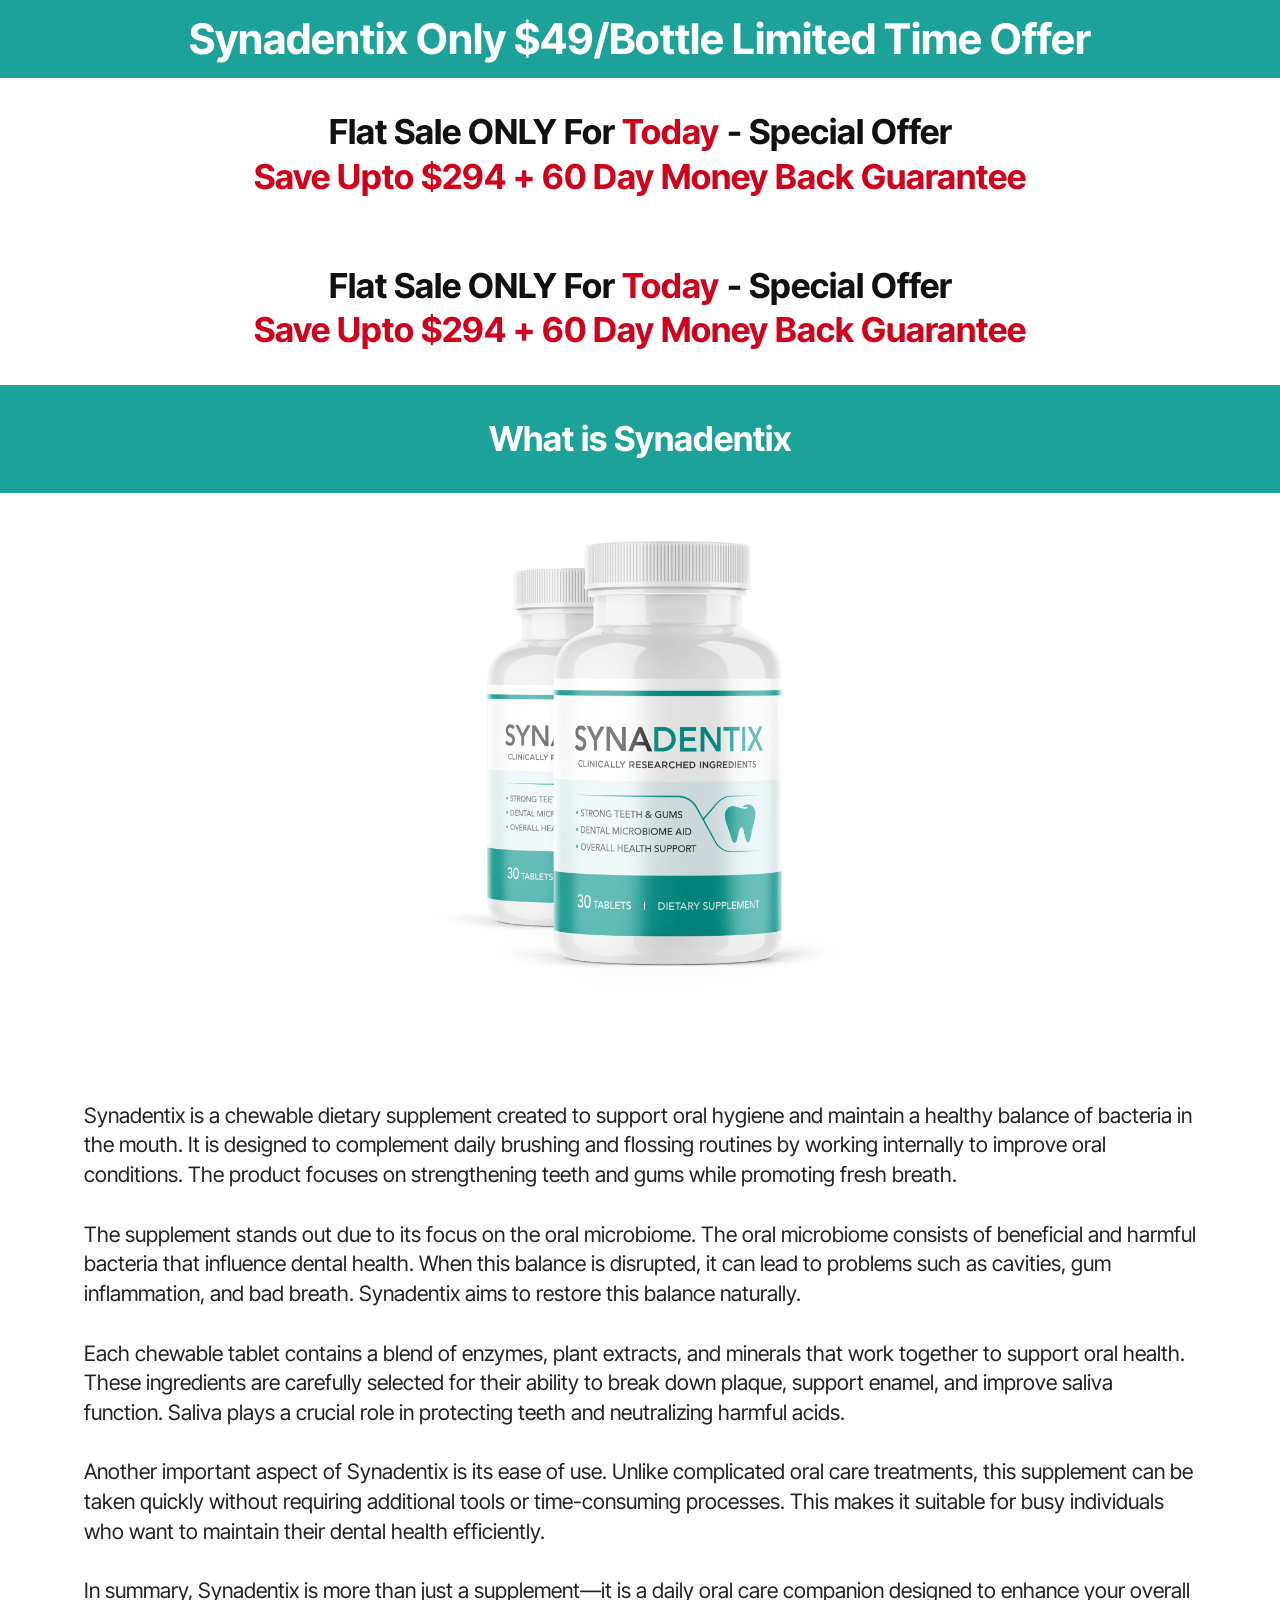
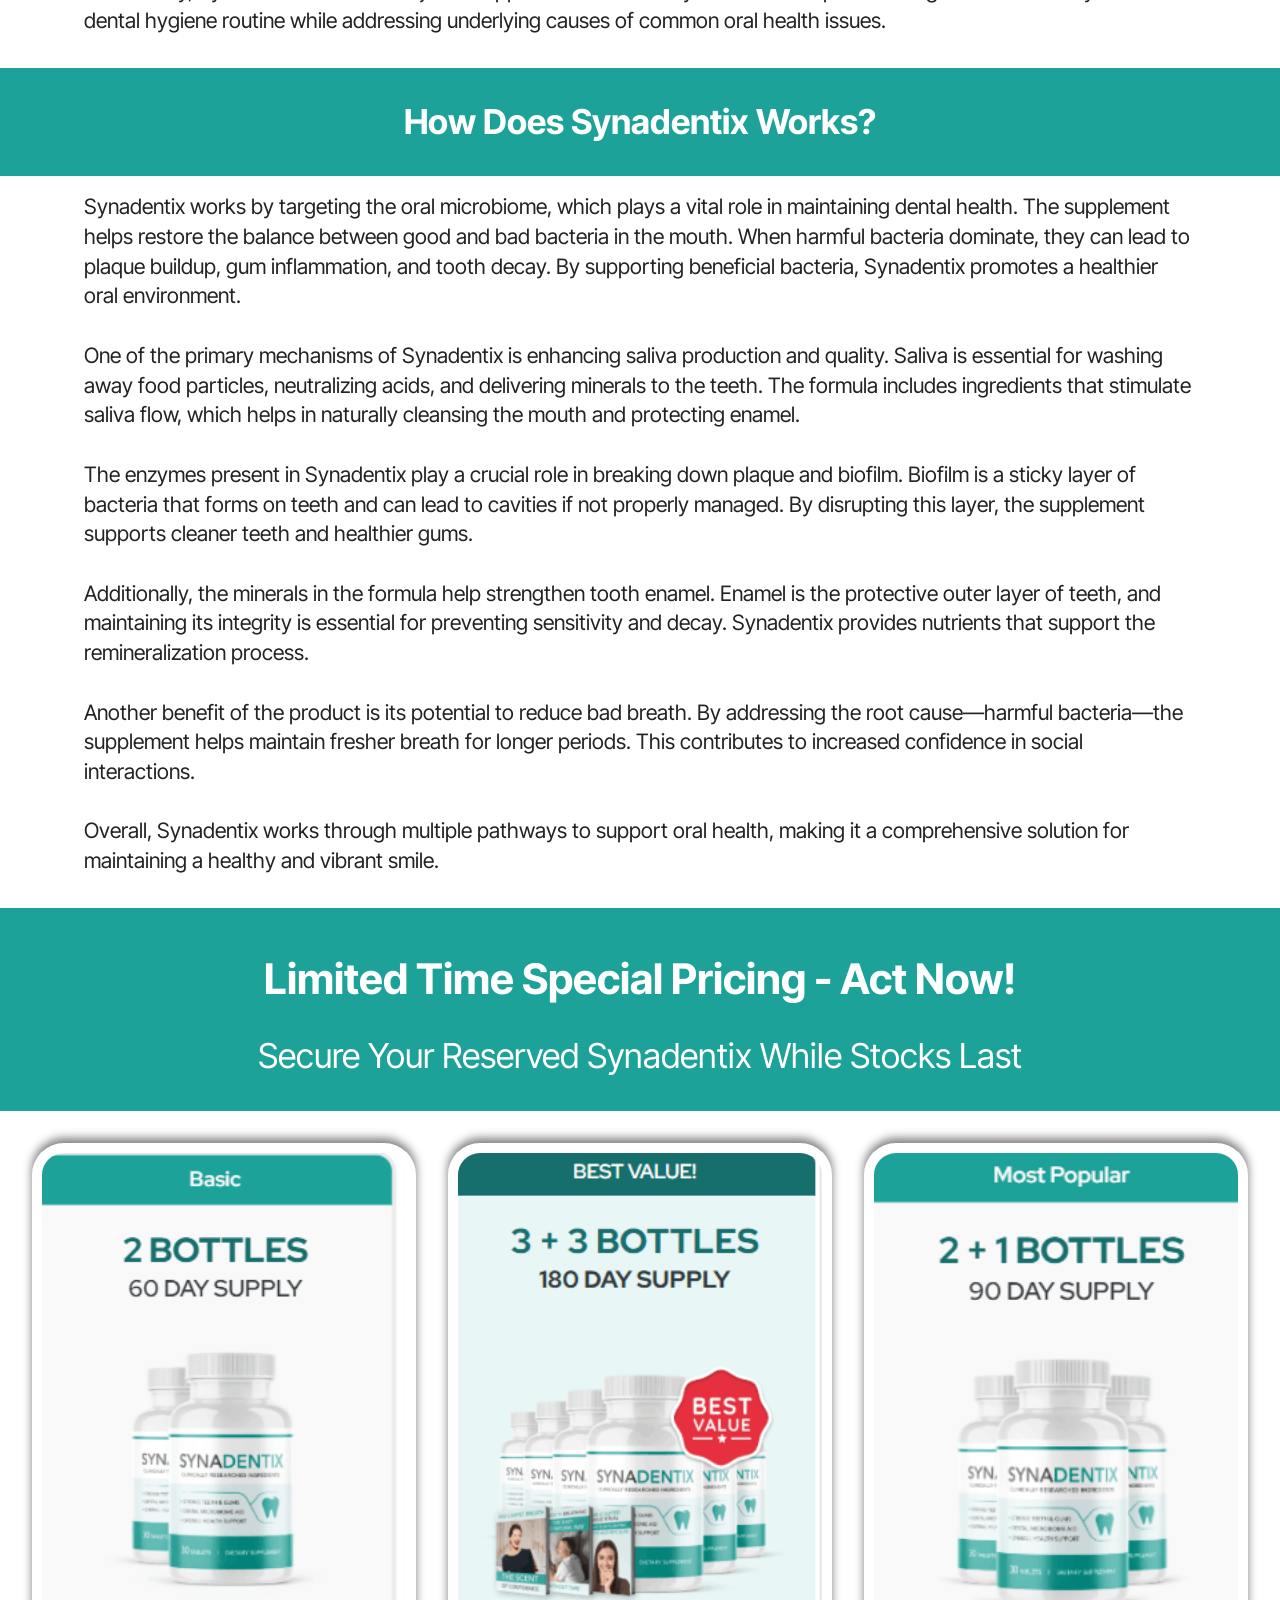
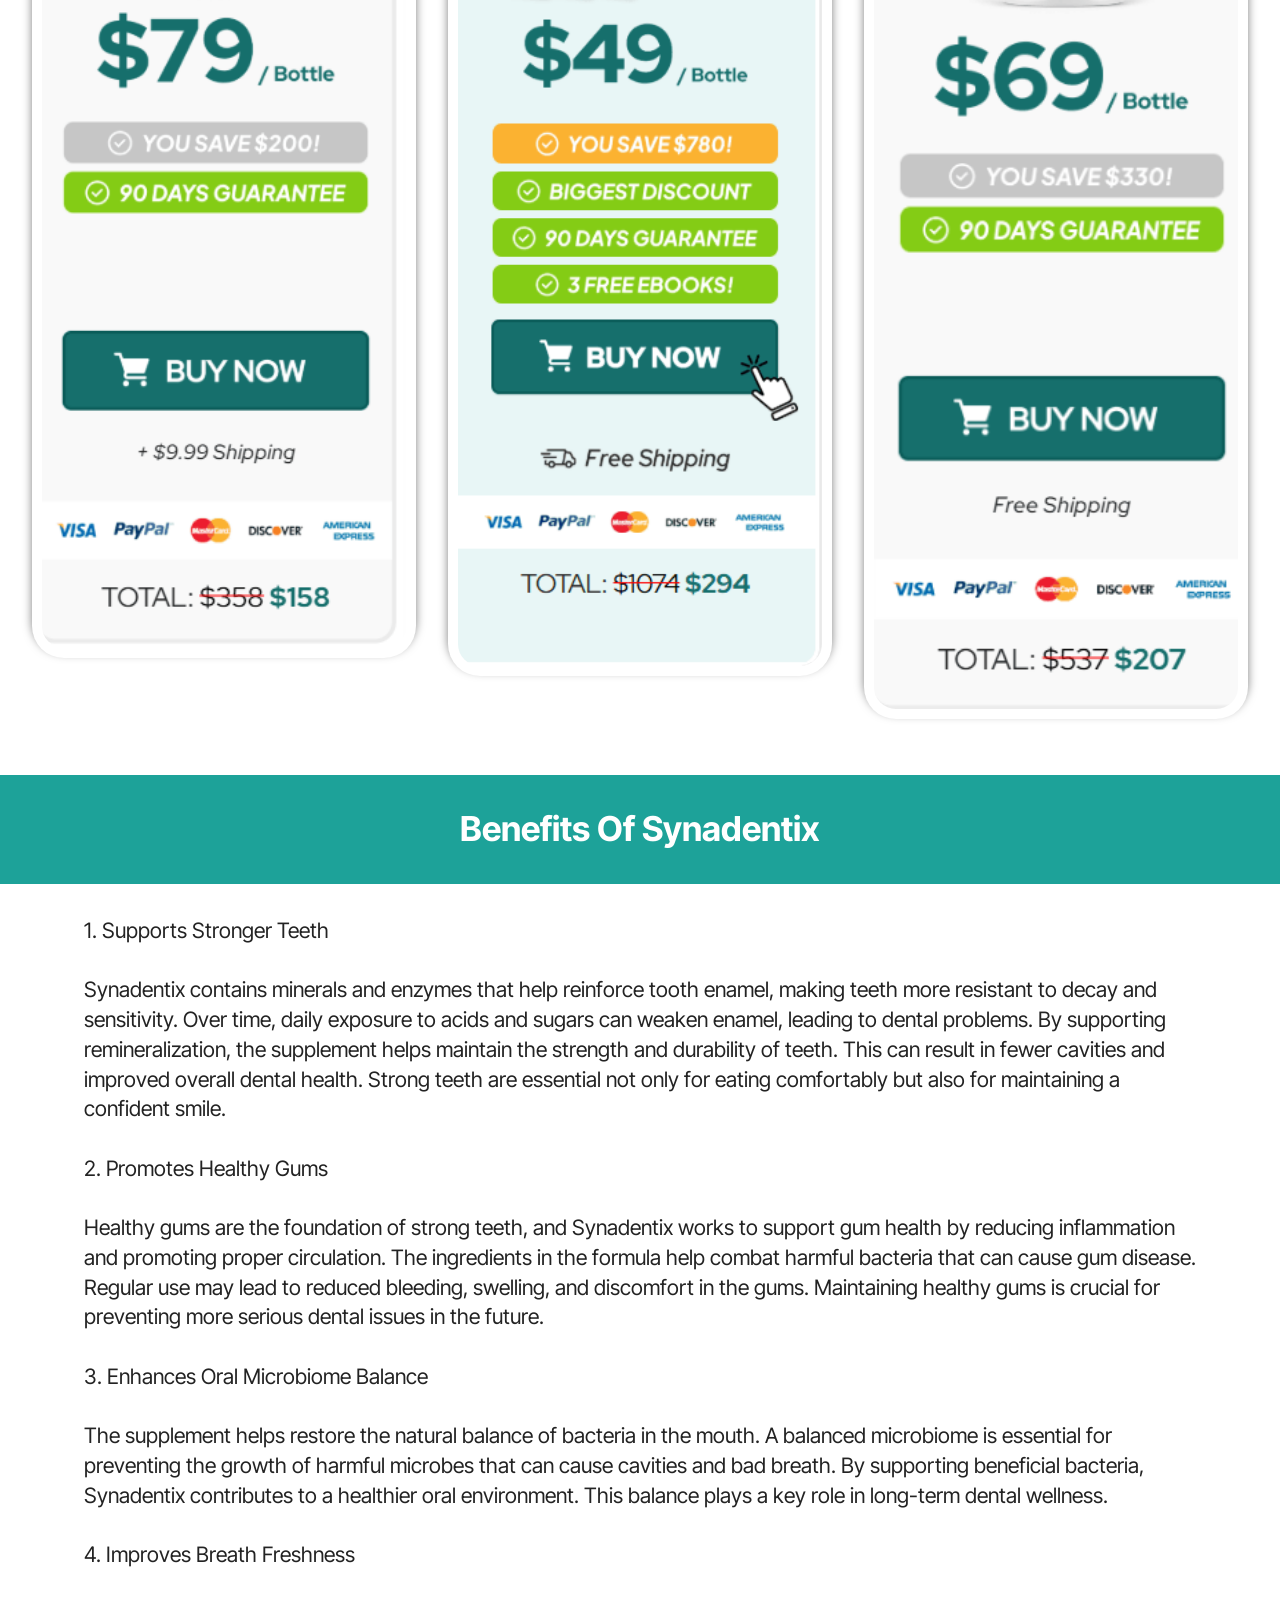
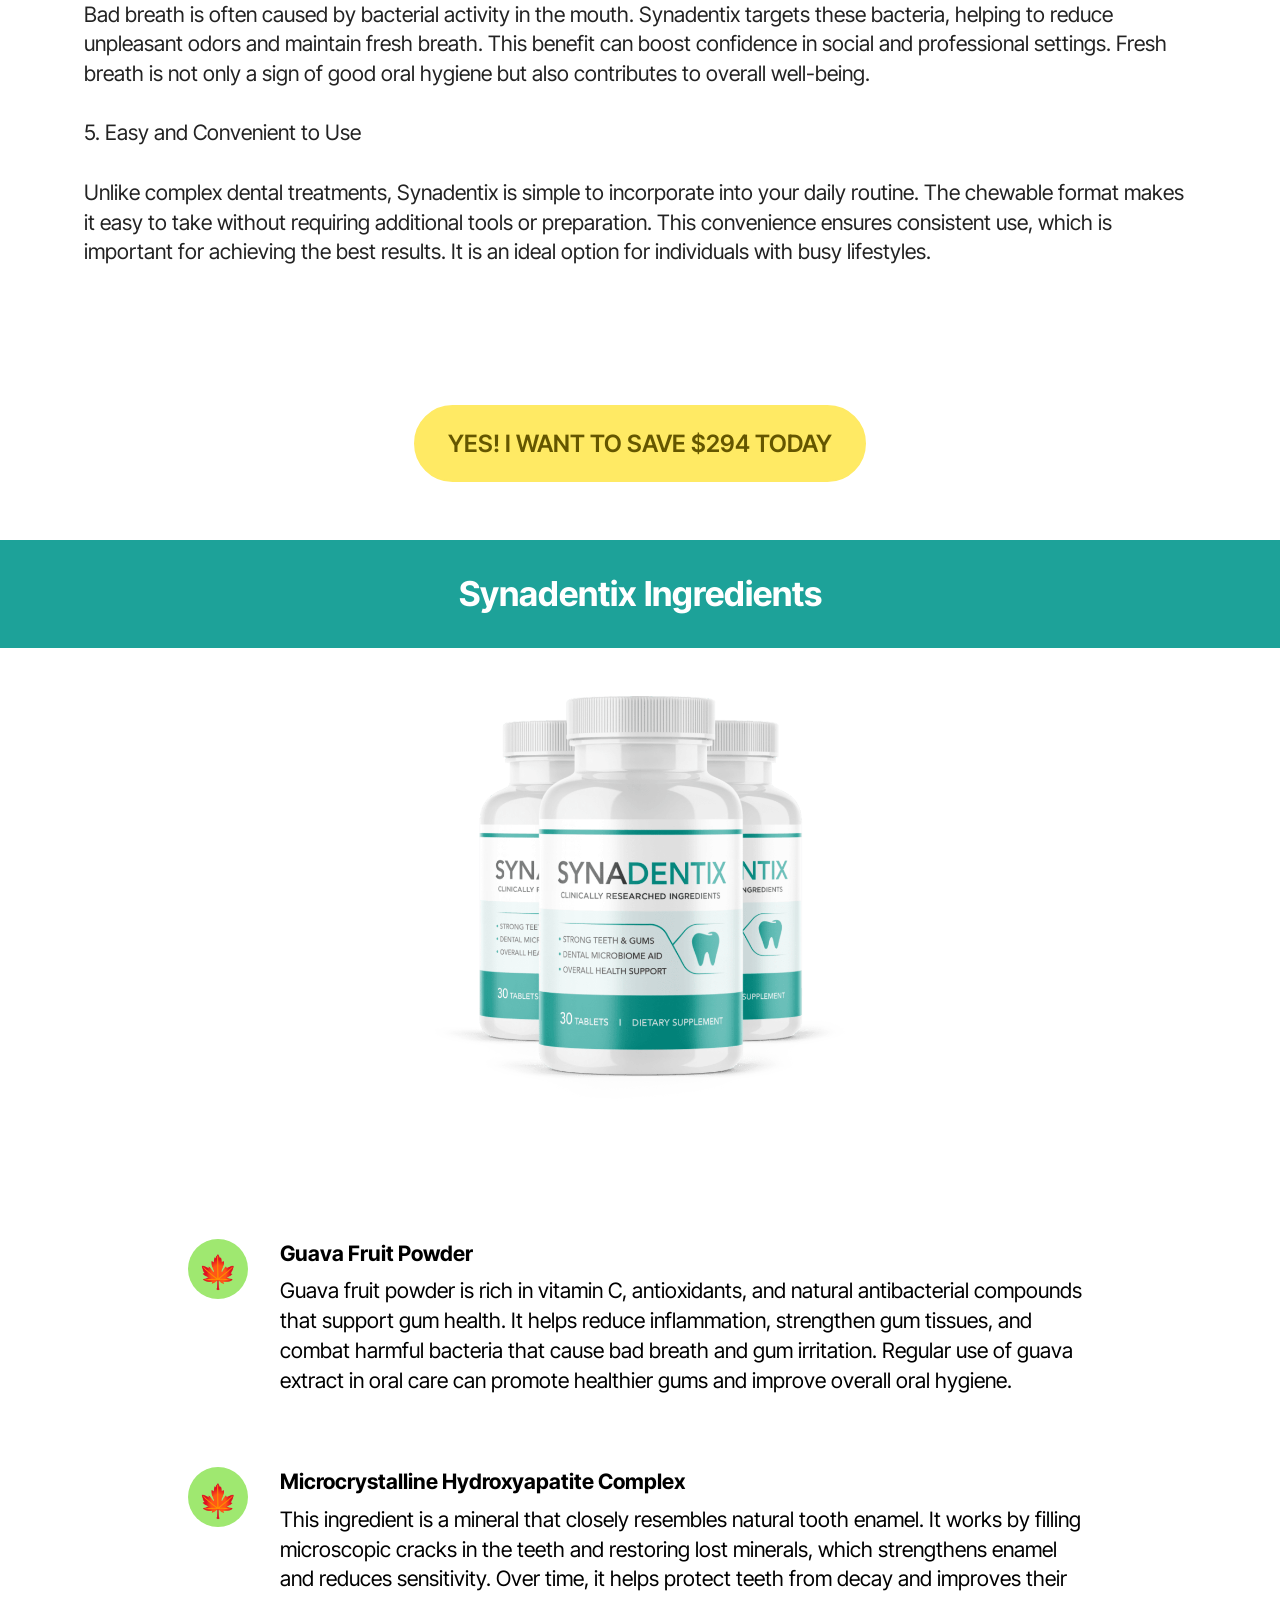
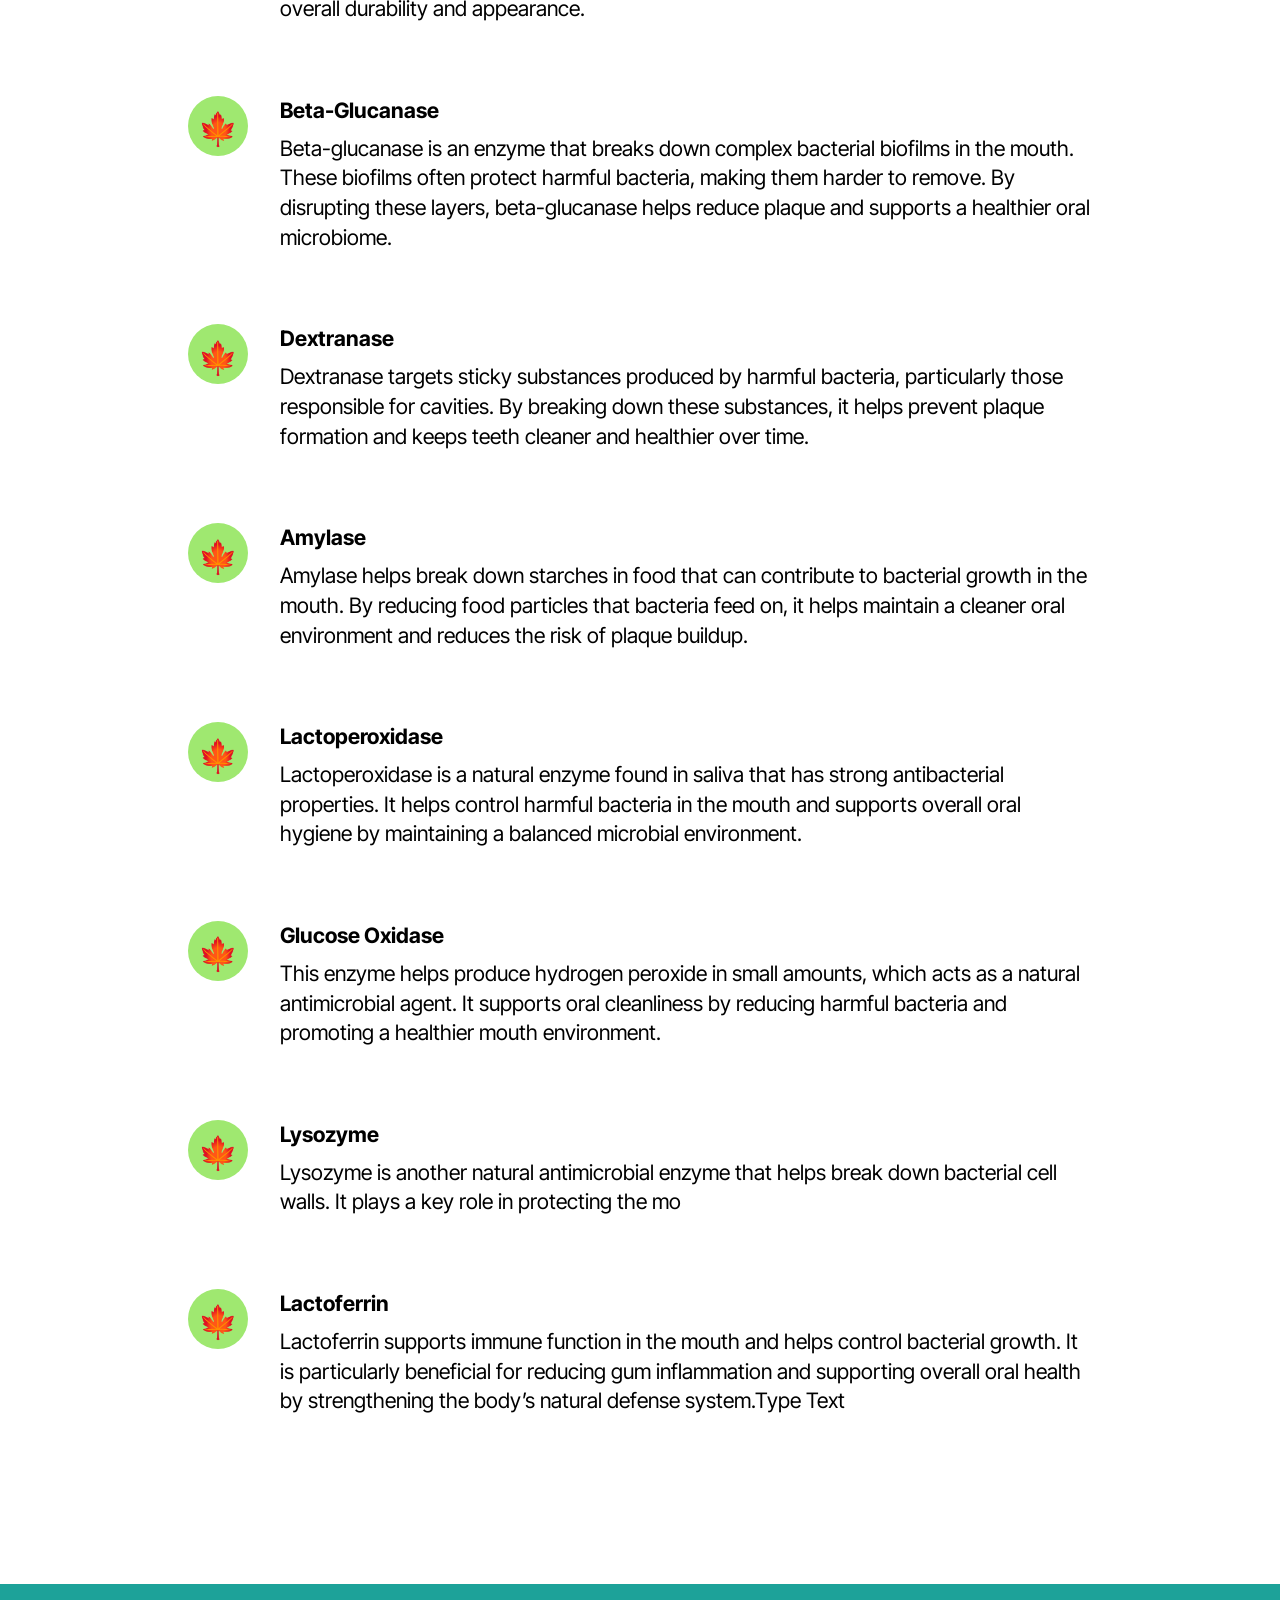
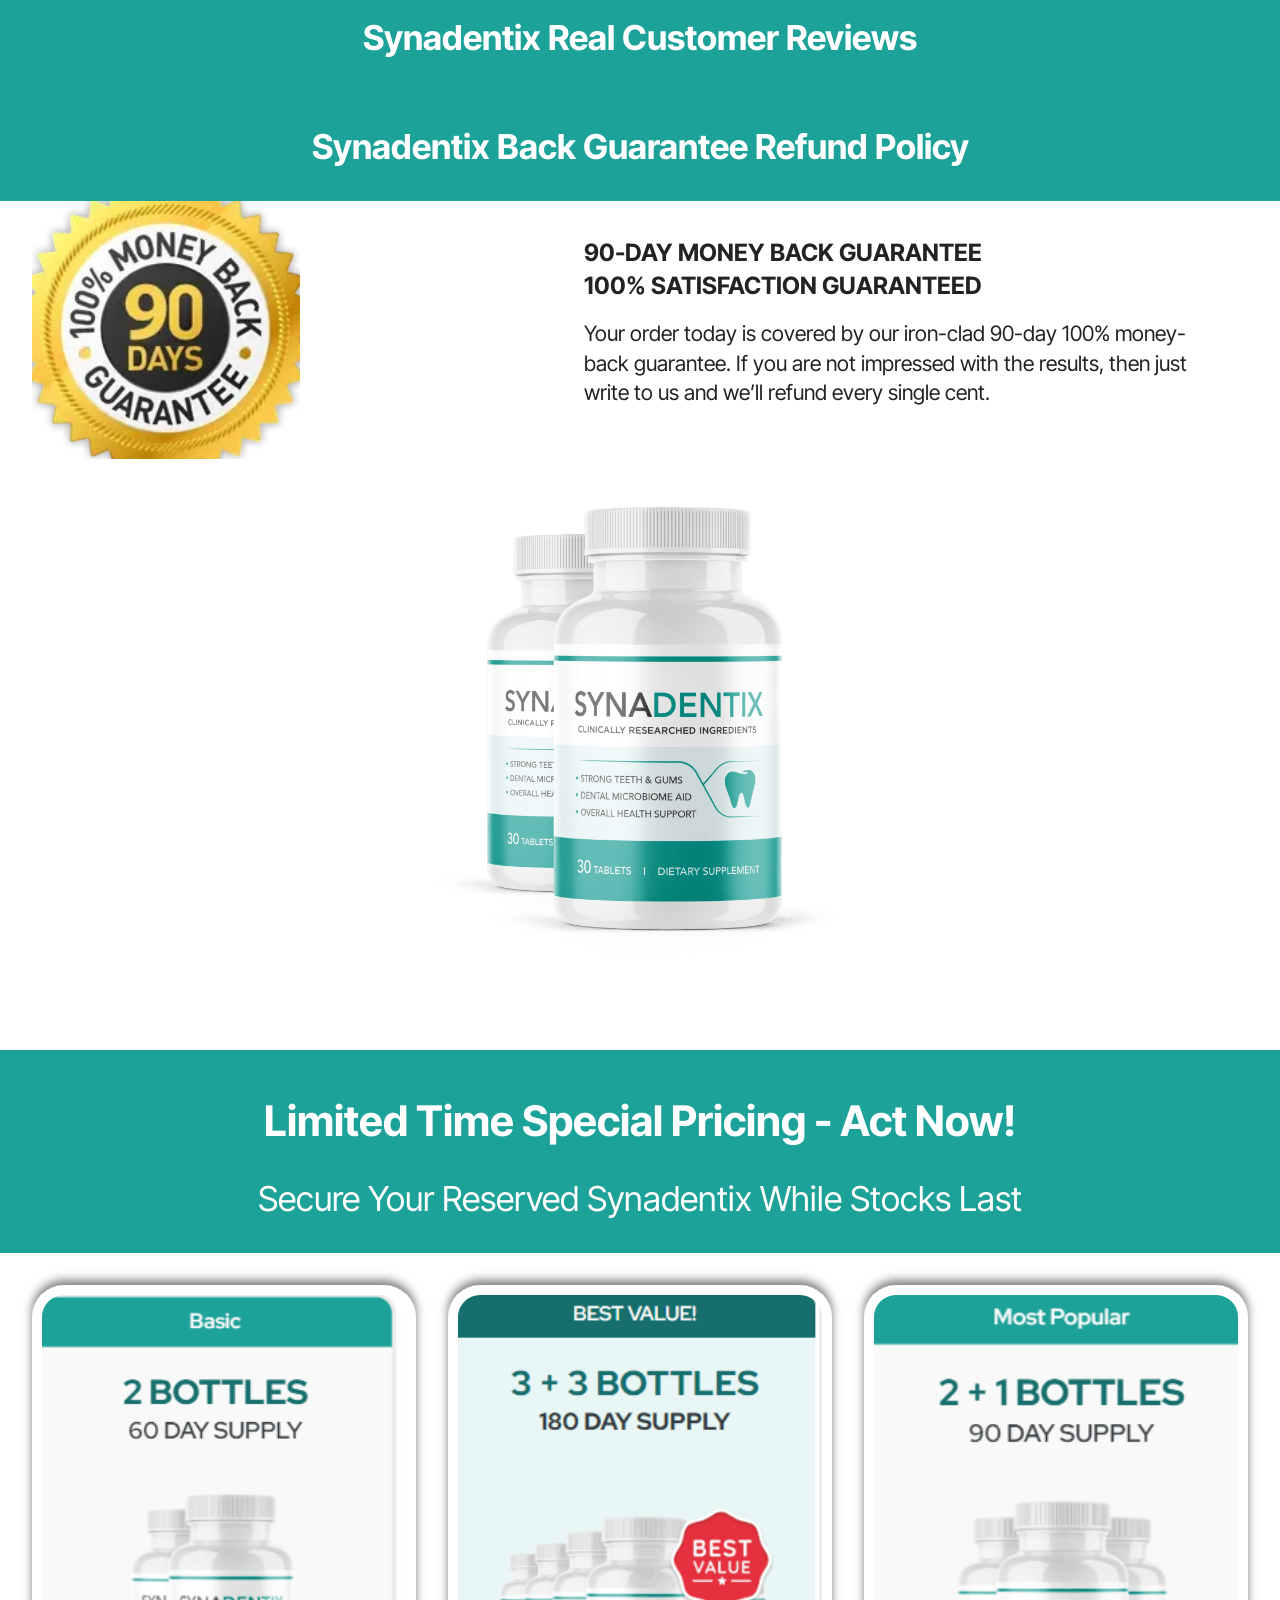
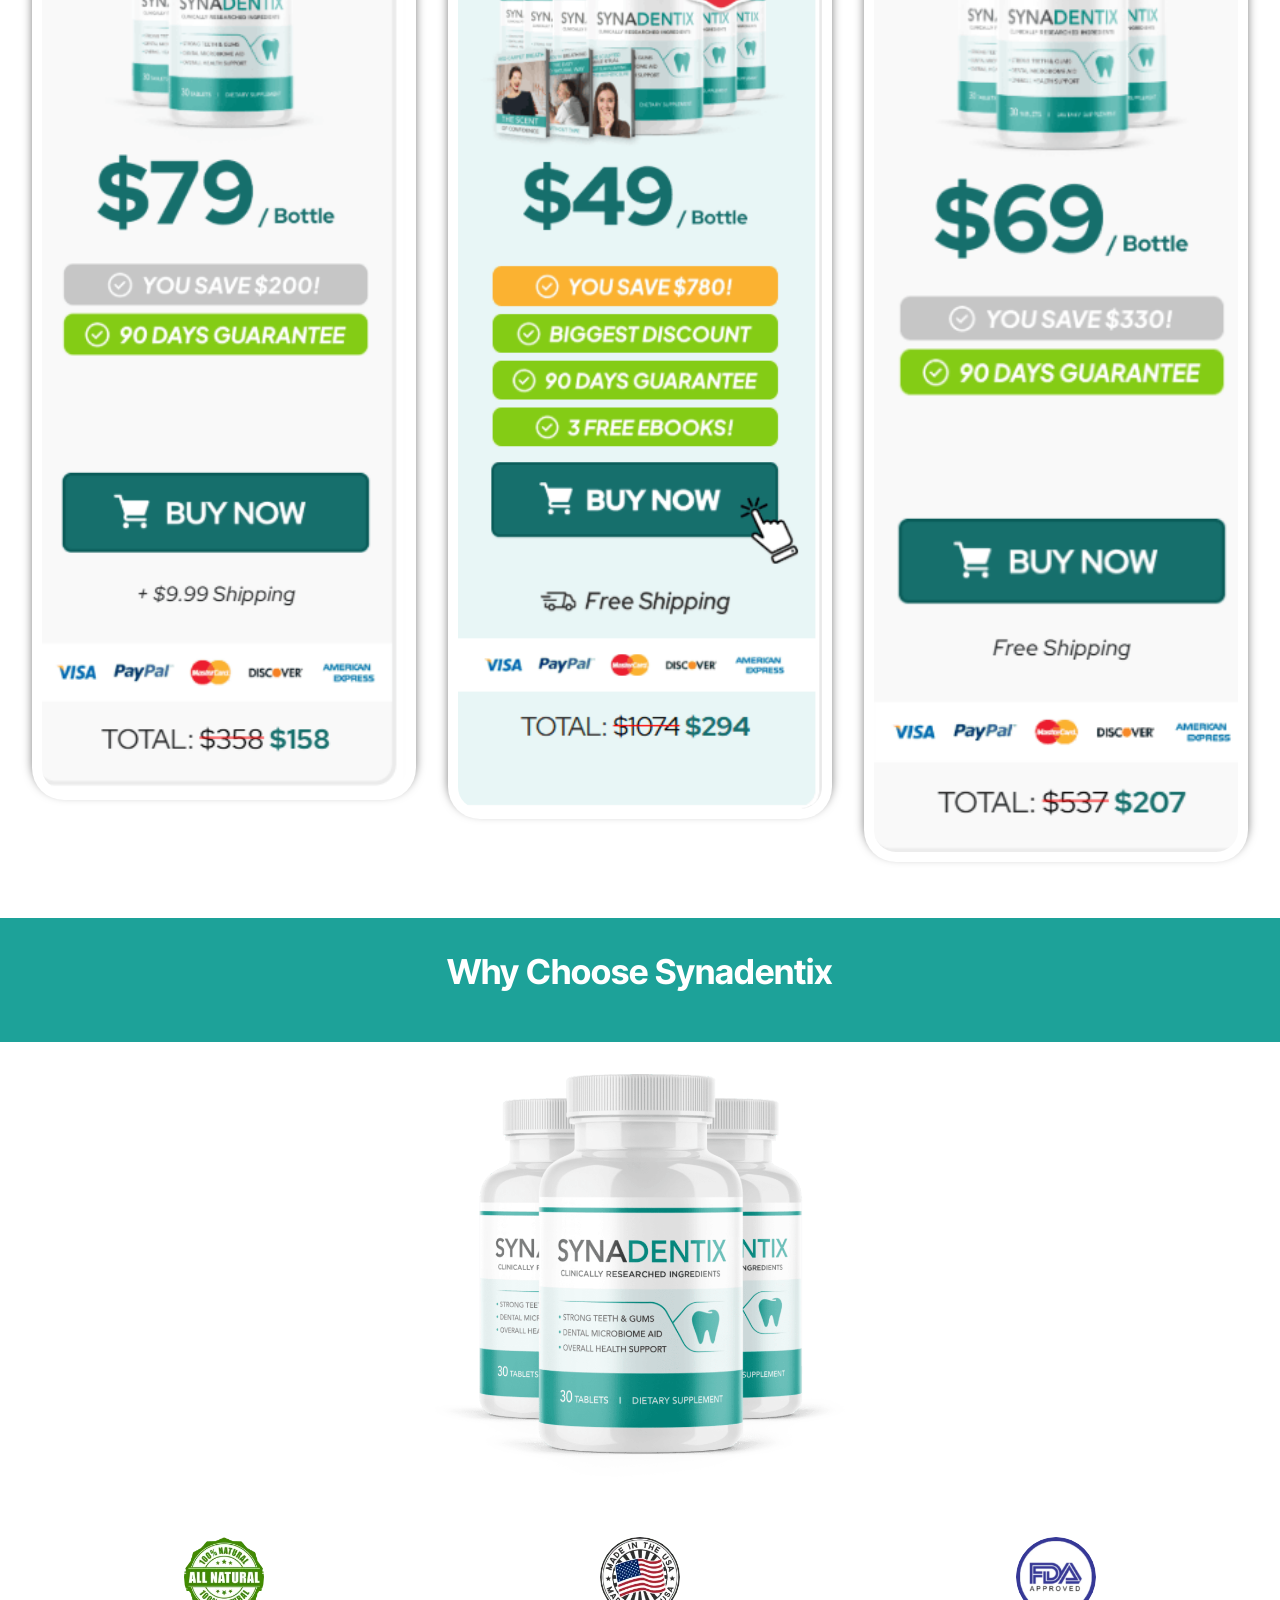
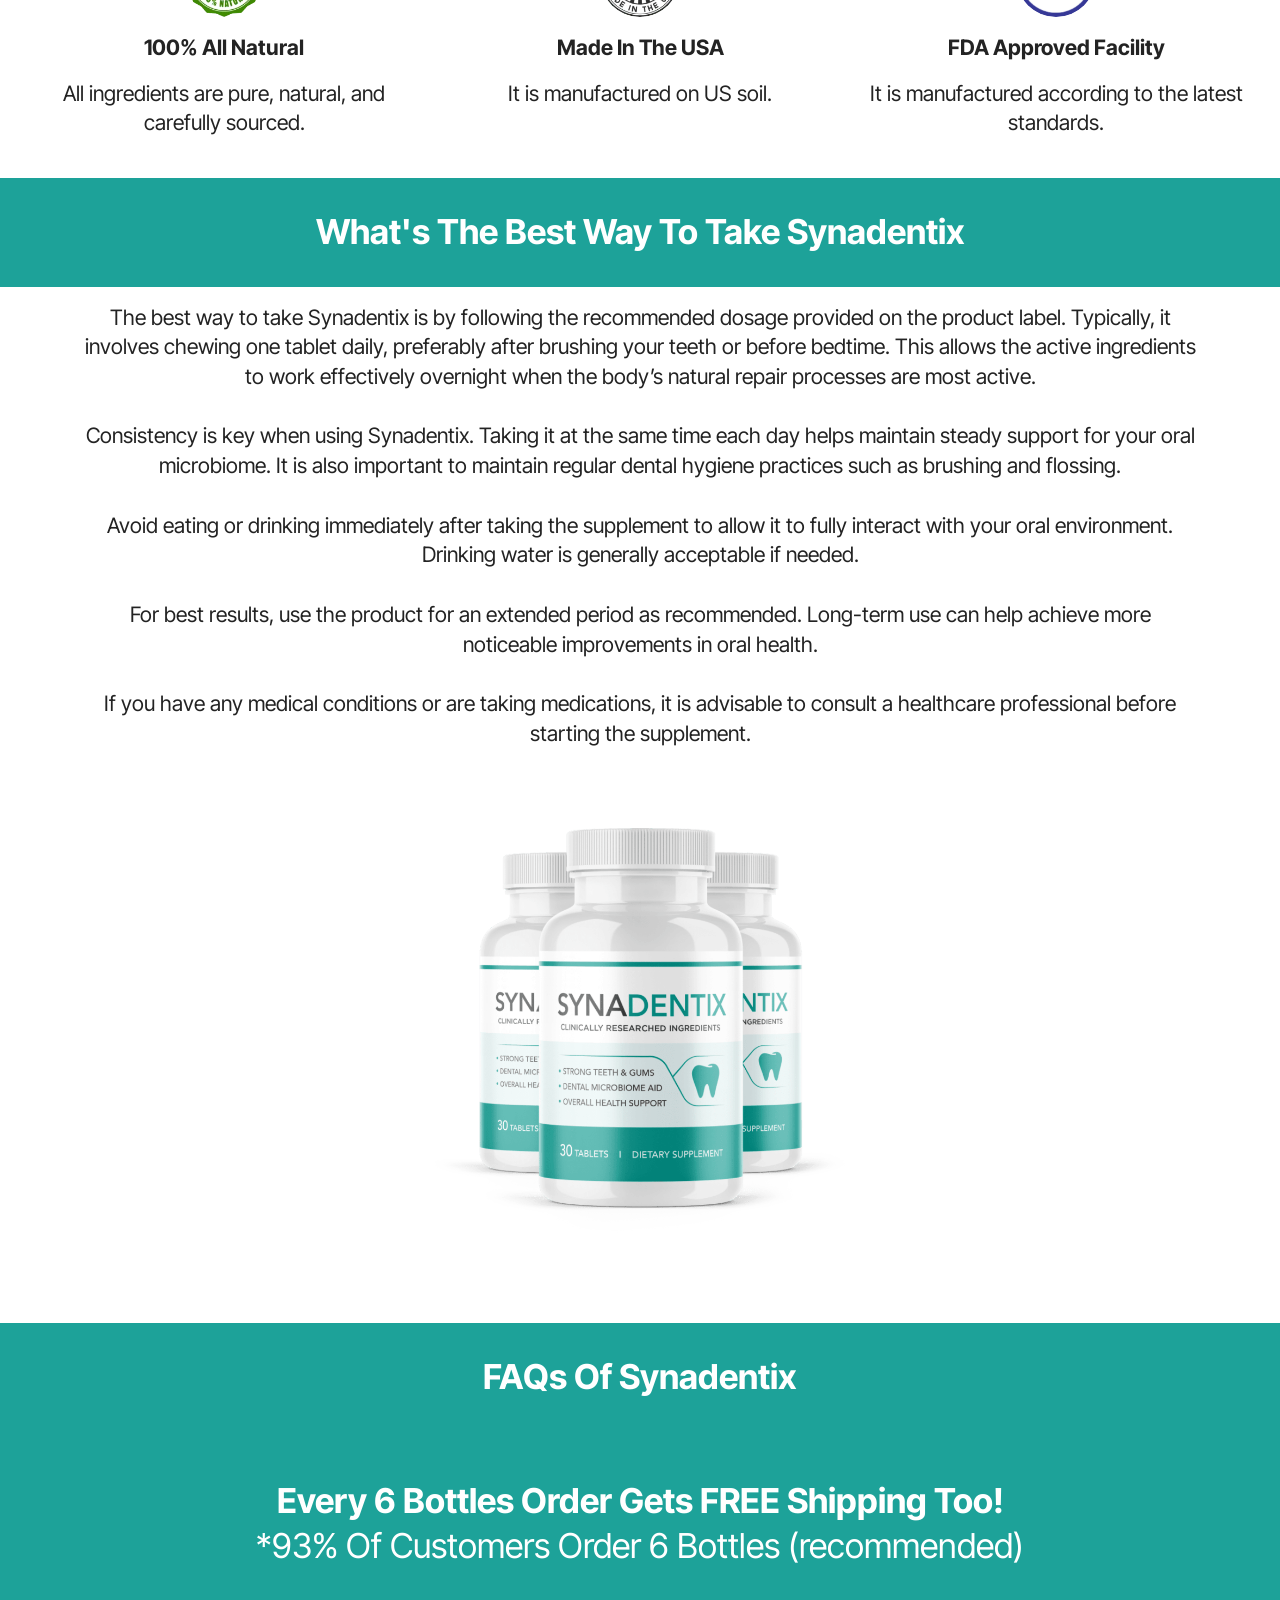
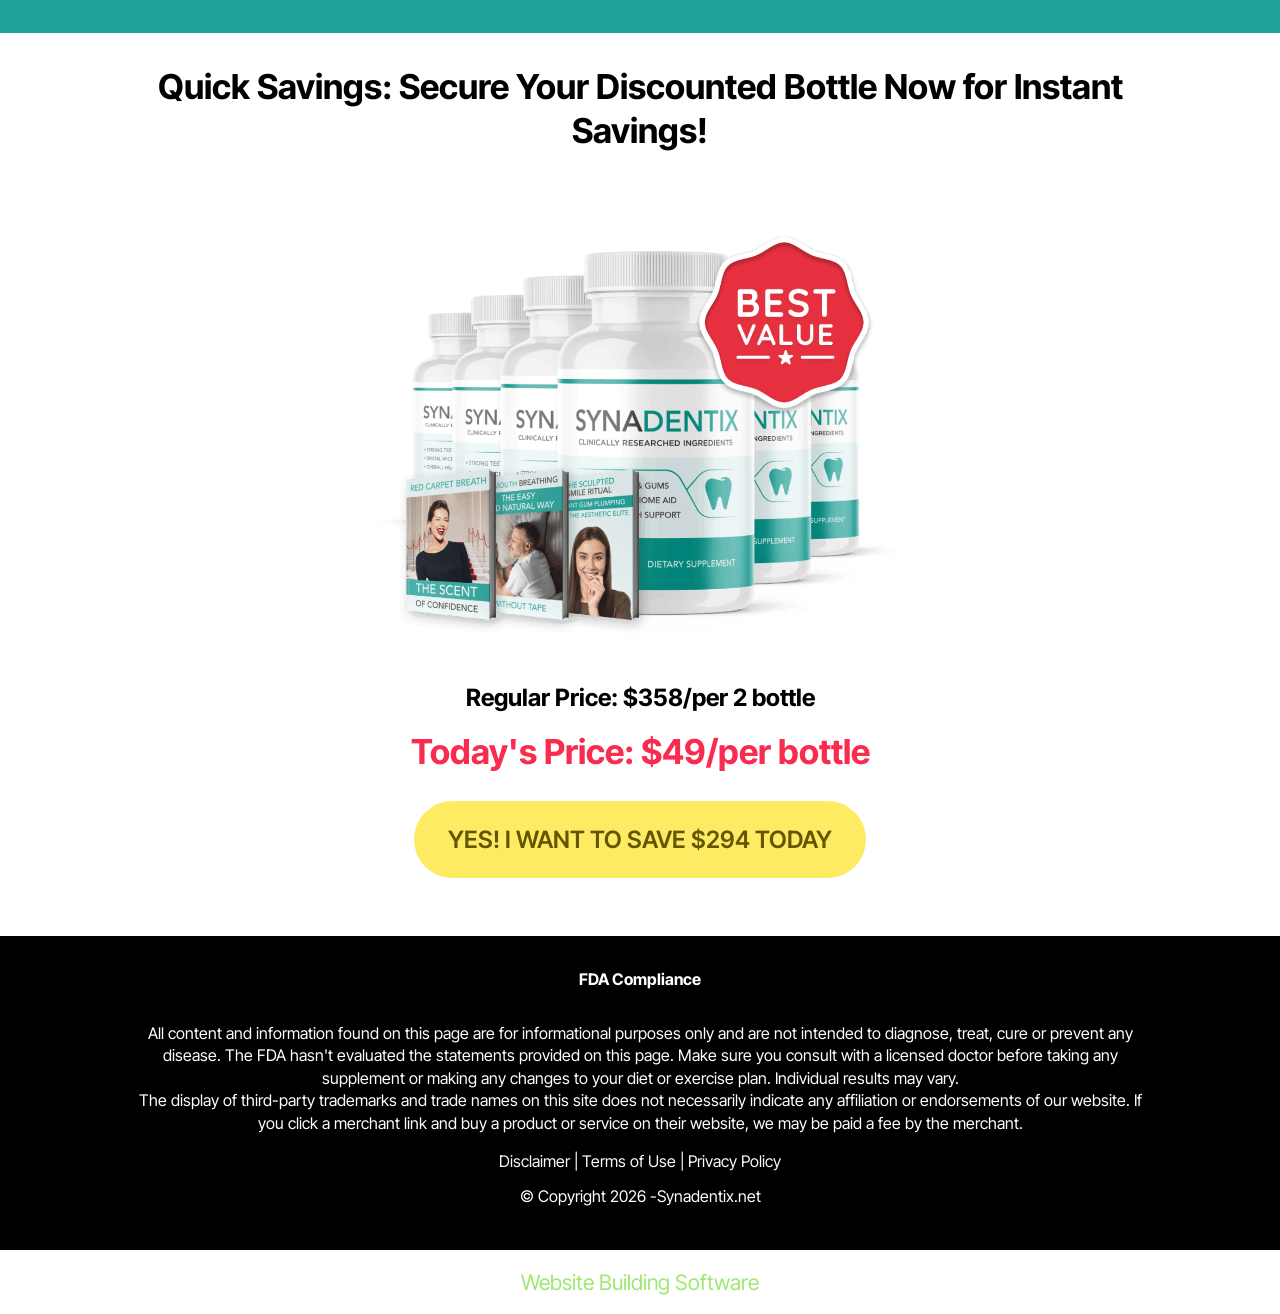
<file: index.html>
<!DOCTYPE html>
<html  lang="en">
<head>
  <!-- Site made with Mobirise Website Builder v6.1.12, https://mobirise.com -->
  <meta charset="UTF-8">
  <meta http-equiv="X-UA-Compatible" content="IE=edge">
  <meta name="generator" content="Mobirise v6.1.12, mobirise.com">
  <meta name="twitter:card" content="summary_large_image"/>
  <meta name="twitter:image:src" content="assets/images/index-meta.png">
  <meta property="og:image" content="assets/images/index-meta.png">
  <meta name="twitter:title" content="Synadentix - Natural Prostate Support for Urinary Health">
  <meta name="viewport" content="width=device-width, initial-scale=1, minimum-scale=1">
  <link rel="shortcut icon" href="assets/images/rounded-tsl201-128x114.png" type="image/x-icon">
  <meta name="description" content="Synadentix is a modern oral health supplement designed to support strong teeth, healthy gums, and a balanced oral microbiome. Unlike traditional dental products that only clean the surface, this formula works from within to promote long-term oral wellness.">
  <meta name="msvalidate.01" content="BF57A5EEB050BC3F06C70951069DCDE1" />
  <meta name="google-site-verification" content="HkldTzyfnJKFJdg9JVs9cgjMkZ31SaQCLwtiO_83UaM" />
  <title>Synadentix - Natural Prostate Support for Urinary Health</title>
  <link rel="stylesheet" href="assets/web/assets/mobirise-icons2/mobirise2.css">
  <link rel="stylesheet" href="assets/web/assets/mobirise-icons/mobirise-icons.css">
  <link rel="stylesheet" href="assets/bootstrap/css/bootstrap.min.css">
  <link rel="stylesheet" href="assets/theme/css/style.css">
  <link rel="preload" href="https://fonts.googleapis.com/css?family=Inter+Tight:100,200,300,400,500,600,700,800,900,100i,200i,300i,400i,500i,600i,700i,800i,900i&display=swap" as="style" onload="this.onload=null;this.rel='stylesheet'">
  <noscript><link rel="stylesheet" href="https://fonts.googleapis.com/css?family=Inter+Tight:100,200,300,400,500,600,700,800,900,100i,200i,300i,400i,500i,600i,700i,800i,900i&display=swap"></noscript>
  <link rel="preload" as="style" href="assets/mobirise/css/mbr-additional.css?v=6lfBCb"><link rel="stylesheet" href="assets/mobirise/css/mbr-additional.css?v=6lfBCb" type="text/css">

  
  
  <meta name="keywords" content="synadentix, synadentix, get synadentix supplement, synadentix pills">
 <meta name="author" content="synadentix">
		
 <link rel="canonical" href="" >
</head>
<body>
  
  <section data-bs-version="5.1" class="article11 cid-uSwvKAb5tm" id="article11-0">
    

    
    
    <div class="container">
        <div class="row justify-content-center">
            <div class="title col-md-12 col-lg-10">
                <h3 class="mbr-section-title mbr-fonts-style align-center mt-0 mb-0 display-1"><strong>Synadentix Only $49/Bottle Limited Time Offer</strong></h3>
                
                
            </div>
        </div>
    </div>
</section>

<section data-bs-version="5.1" class="content4 cid-uSwvLVLsJb" id="content4-1">
    
    
    <div class="container-fluid">
        <div class="row justify-content-center">
            <div class="title col-md-12 col-lg-12">
                <h1 class="mbr-section-title mbr-fonts-style align-center mb-4 d-none d-md-block d-lg-block d-xl-block display-2"><font color="#111111" style=""><strong>Flat Sale ONLY For&nbsp;</strong></font><strong>Today</strong>&nbsp;<font color="#111111"><strong>- Special Offer</strong><br></font><strong>Save Upto $294 + 60 Day Money Back Guarantee</strong></h1>
                
                
            </div>
        </div>
    </div>
</section>

<section data-bs-version="5.1" class="content4 cid-vrkgJOQJzk" id="content4-42">
    
    
    <div class="container-fluid">
        <div class="row justify-content-center">
            <div class="title col-md-12 col-lg-12">
                <h1 class="mbr-section-title mbr-fonts-style align-center mb-4 d-none d-md-block d-lg-block d-xl-block display-2"><font color="#111111" style=""><strong>Flat Sale ONLY For&nbsp;</strong></font><strong>Today</strong>&nbsp;<font color="#111111"><strong>- Special Offer</strong><br></font><strong>Save Upto $294 + 60 Day Money Back Guarantee</strong></h1>
                
                
            </div>
        </div>
    </div>
</section>





<section data-bs-version="5.1" class="header3 cid-uSwx4cJ0TO" id="header3-4">

    

    
    

    <div class="align-center container">
        <div class="row justify-content-center">
            <div class="col-12 col-lg-12">
                
                <h2 class="mbr-section-subtitle mbr-fonts-style mb-3 display-2"><strong>What is Synadentix</strong></h2>
                
                
            </div>
        </div>
    </div>
</section>

<section data-bs-version="5.1" class="header9 cid-uSwxo9HcY4" id="header9-6">

    

    
    

    <div class="text-center container">
        <div class="row justify-content-center">
            <div class="col-md-12 col-lg-9">
                <div class="image-wrap mb-4">
                    <a href="https://synadentix24.com/text.php#aff=jigolu345"><img src="assets/images/prod-2-bottles-797x817.webp" alt="synadentix"></a>
                </div>
                
                
                
            </div>
        </div>
    </div>
</section>

<section data-bs-version="5.1" class="content4 cid-uSwx5BcQWN" id="content4-5">
    

    
    
    <div class="container">
        <div class="row justify-content-center">
            <div class="title col-md-12 col-lg-11">
                
                <h4 class="mbr-section-subtitle align-center mbr-fonts-style mb-4 display-7">Synadentix is a chewable dietary supplement created to support oral hygiene and maintain a healthy balance of bacteria in the mouth. It is designed to complement daily brushing and flossing routines by working internally to improve oral conditions. The product focuses on strengthening teeth and gums while promoting fresh breath.<div><br></div><div>The supplement stands out due to its focus on the oral microbiome. The oral microbiome consists of beneficial and harmful bacteria that influence dental health. When this balance is disrupted, it can lead to problems such as cavities, gum inflammation, and bad breath. Synadentix aims to restore this balance naturally.</div><div><br></div><div>Each chewable tablet contains a blend of enzymes, plant extracts, and minerals that work together to support oral health. These ingredients are carefully selected for their ability to break down plaque, support enamel, and improve saliva function. Saliva plays a crucial role in protecting teeth and neutralizing harmful acids.</div><div><br></div><div>Another important aspect of Synadentix is its ease of use. Unlike complicated oral care treatments, this supplement can be taken quickly without requiring additional tools or time-consuming processes. This makes it suitable for busy individuals who want to maintain their dental health efficiently.</div><div><br></div><div>In summary, Synadentix is more than just a supplement—it is a daily oral care companion designed to enhance your overall dental hygiene routine while addressing underlying causes of common oral health issues.</div></h4>
                
            </div>
        </div>
    </div>
</section>

<section data-bs-version="5.1" class="header3 cid-uSwy3EeQp4" id="header3-7">

    

    
    

    <div class="align-center container">
        <div class="row justify-content-center">
            <div class="col-12 col-lg-12">
                
                <h2 class="mbr-section-subtitle mbr-fonts-style mb-3 display-2"><strong>How Does Synadentix Works?</strong></h2>
                
                
            </div>
        </div>
    </div>
</section>

<section data-bs-version="5.1" class="content4 cid-uSwy4P6KjC" id="content4-8">
    

    
    
    <div class="container">
        <div class="row justify-content-center">
            <div class="title col-md-12 col-lg-11">
                
                <h4 class="mbr-section-subtitle align-center mbr-fonts-style mb-4 display-7">Synadentix works by targeting the oral microbiome, which plays a vital role in maintaining dental health. The supplement helps restore the balance between good and bad bacteria in the mouth. When harmful bacteria dominate, they can lead to plaque buildup, gum inflammation, and tooth decay. By supporting beneficial bacteria, Synadentix promotes a healthier oral environment.<div><br></div><div>One of the primary mechanisms of Synadentix is enhancing saliva production and quality. Saliva is essential for washing away food particles, neutralizing acids, and delivering minerals to the teeth. The formula includes ingredients that stimulate saliva flow, which helps in naturally cleansing the mouth and protecting enamel.</div><div><br></div><div>The enzymes present in Synadentix play a crucial role in breaking down plaque and biofilm. Biofilm is a sticky layer of bacteria that forms on teeth and can lead to cavities if not properly managed. By disrupting this layer, the supplement supports cleaner teeth and healthier gums.</div><div><br></div><div>Additionally, the minerals in the formula help strengthen tooth enamel. Enamel is the protective outer layer of teeth, and maintaining its integrity is essential for preventing sensitivity and decay. Synadentix provides nutrients that support the remineralization process.</div><div><br></div><div>Another benefit of the product is its potential to reduce bad breath. By addressing the root cause—harmful bacteria—the supplement helps maintain fresher breath for longer periods. This contributes to increased confidence in social interactions.</div><div><br></div><div>Overall, Synadentix works through multiple pathways to support oral health, making it a comprehensive solution for maintaining a healthy and vibrant smile.</div></h4>
                
            </div>
        </div>
    </div>
</section>

<section data-bs-version="5.1" class="content4 cid-uSwyrY4N6k" id="content4-9">
    

    
    
    <div class="container">
        <div class="row justify-content-center">
            <div class="title col-md-12 col-lg-11">
                <h3 class="mbr-section-title mbr-fonts-style align-center mb-4 display-1"><strong>Limited Time Special Pricing - Act Now!</strong></h3>
                <h4 class="mbr-section-subtitle align-center mbr-fonts-style mb-4 display-2">Secure Your Reserved Synadentix While Stocks Last</h4>
                
            </div>
        </div>
    </div>
</section>

<section data-bs-version="5.1" class="gallery5 mbr-gallery cid-uSwyss5Anb" id="image1-a">
    

    

    <div class="container">
        
        <div class="row mbr-gallery mt-4">
            <div class="col-12 col-md-6 col-lg-4 item gallery-image">
                
                    <a href="https://synadentix24.com/text.php#aff=jigolu345"><img class="w-100 JCB_Price" src="assets/images/screenshot202026-07-1320220724-264x794.webp" alt="synadentix  buy now 2 bottles" data-slide-to="0" data-bs-slide-to="0" title="Ikaria Lean Belly Juice"><br></a>
                   
                
               
            </div>
             <div class="col-12 col-md-6 col-lg-4 item gallery-image">
                
                   <a href="https://synadentix24.com/text.php#aff=jigolu345"> <img class="w-100 JCB_Price" src="assets/images/screenshot202026-07-1720203645xyz-273x835.webp" alt="synadentix  buy now 6 bottles" data-slide-to="1" data-bs-slide-to="1" title="Ikaria Lean Belly Juice"><br></a>
                    
                
               
            </div>
             <div class="col-12 col-md-6 col-lg-4 item gallery-image">
                
                   <a href="https://synadentix24.com/text.php#aff=jigolu345"> <img class="w-100 JCB_Price" src="assets/images/screenshot202026-07-1320220915-248x788.webp" alt="synadentix  buy now 3 bottles" data-slide-to="2" data-bs-slide-to="2" title="Ikaria Lean Belly Juice"><br>
                    
               
                
            </a></div></div><div class="modal mbr-slider" tabindex="-1" role="dialog" aria-hidden="true" id="vzzTfoH30X-modal"><div class="modal-dialog" role="document"><a href="/">
                </a><div class="modal-content"><div class="modal-body"><div class="carousel slide carousel-fade" id="lb-vzzTfoH30X" data-ride="carousel" data-bs-ride="carousel" data-interval="4000" data-bs-interval="4000"><a href="/">
                            <div class="carousel-inner">
                                <div class="carousel-item active">
                                    <img class="d-block w-100" src="assets/images/screenshot202026-07-1320220724-264x794.webp" alt="">
                                </div>
                                <div class="carousel-item">
                                    <img class="d-block w-100" src="assets/images/screenshot202026-07-1720203645xyz-273x835.webp" alt="">
                                </div>
                                <div class="carousel-item">
                                    <img class="d-block w-100" src="assets/images/screenshot202026-07-1320220915-248x788.webp" alt="">
                                </div>
                                
                            </div>
                            <ol class="carousel-indicators">
                                <li data-slide-to="0" data-bs-slide-to="0" class="active" data-target="#lb-vzzTfoH30X" data-bs-target="#lb-vzzTfoH30X"></li>
                                <li data-slide-to="1" data-bs-slide-to="1" data-target="#lb-vzzTfoH30X" data-bs-target="#lb-vzzTfoH30X"></li>
                                <li data-slide-to="2" data-bs-slide-to="2" data-target="#lb-vzzTfoH30X" data-bs-target="#lb-vzzTfoH30X"></li>
                                
                            </ol>
                            </a><a role="button" href="" class="close" data-dismiss="modal" data-bs-dismiss="modal" aria-label="Close">
                            </a>
                            <a class="carousel-control-prev carousel-control" role="button" data-slide="prev" data-bs-slide="prev" href="#lb-vzzTfoH30X">
                                <span class="mobi-mbri mobi-mbri-arrow-prev" aria-hidden="true"></span>
                                <span class="sr-only visually-hidden">Previous</span>
                            </a>
                            <a class="carousel-control-next carousel-control" role="button" data-slide="next" data-bs-slide="next" href="#lb-vzzTfoH30X">
                                <span class="mobi-mbri mobi-mbri-arrow-next" aria-hidden="true"></span>
                                <span class="sr-only visually-hidden">Next</span>
                            </a>
                        </div>
                    </div>
                </div>
            </div>
        </div>
    </div>
</section>

<section data-bs-version="5.1" class="header3 cid-v1XV2cMDDJ" id="header3-1m">

    

    
    

    <div class="align-center container">
        <div class="row justify-content-center">
            <div class="col-12 col-lg-12">
                
                <h2 class="mbr-section-subtitle mbr-fonts-style mb-3 display-2"><strong>Benefits Of Synadentix</strong></h2>
                
                
            </div>
        </div>
    </div>
</section>

<section data-bs-version="5.1" class="content5 cid-v1XUQbpUqO" id="content5-1k">
    
    <div class="container">
        <div class="row justify-content-center">
            <div class="col-md-12 col-lg-11">
                
                
                <p class="mbr-text mbr-fonts-style display-7">1. Supports Stronger Teeth<br><br>Synadentix contains minerals and enzymes that help reinforce tooth enamel, making teeth more resistant to decay and sensitivity. Over time, daily exposure to acids and sugars can weaken enamel, leading to dental problems. By supporting remineralization, the supplement helps maintain the strength and durability of teeth. This can result in fewer cavities and improved overall dental health. Strong teeth are essential not only for eating comfortably but also for maintaining a confident smile.<br><br>2. Promotes Healthy Gums<br><br>Healthy gums are the foundation of strong teeth, and Synadentix works to support gum health by reducing inflammation and promoting proper circulation. The ingredients in the formula help combat harmful bacteria that can cause gum disease. Regular use may lead to reduced bleeding, swelling, and discomfort in the gums. Maintaining healthy gums is crucial for preventing more serious dental issues in the future.<br><br>3. Enhances Oral Microbiome Balance<br><br>The supplement helps restore the natural balance of bacteria in the mouth. A balanced microbiome is essential for preventing the growth of harmful microbes that can cause cavities and bad breath. By supporting beneficial bacteria, Synadentix contributes to a healthier oral environment. This balance plays a key role in long-term dental wellness.<br><br>4. Improves Breath Freshness<br><br>Bad breath is often caused by bacterial activity in the mouth. Synadentix targets these bacteria, helping to reduce unpleasant odors and maintain fresh breath. This benefit can boost confidence in social and professional settings. Fresh breath is not only a sign of good oral hygiene but also contributes to overall well-being.<br><br>5. Easy and Convenient to Use<br><br>Unlike complex dental treatments, Synadentix is simple to incorporate into your daily routine. The chewable format makes it easy to take without requiring additional tools or preparation. This convenience ensures consistent use, which is important for achieving the best results. It is an ideal option for individuals with busy lifestyles.</p>                
         </div>
        </div>
    </div>
</section>

<section data-bs-version="5.1" class="content8 cid-v1XUQZJSzF" id="content8-1l">
    
    <div class="container">
        <div class="row justify-content-center">
            <div class="counter-container col-md-12 col-lg-11">
                
                <div class="mbr-text mbr-fonts-style display-7"></div>
            </div>
        </div>
    </div>
</section>

<section data-bs-version="5.1" class="header9 cid-uSxXrQlM6F" id="header9-d">

    

    
    

    <div class="text-center container">
        <div class="row justify-content-center">
            <div class="col-md-12 col-lg-9">
                
                
                
                <div class="mbr-section-btn mt-3"><a class="btn btn-danger display-5" href="https://synadentix24.com/text.php#aff=jigolu345">YES! I WANT TO SAVE $294 TODAY</a></div>
            </div>
        </div>
    </div>
</section>

<section data-bs-version="5.1" class="header3 cid-uSxYnXWoLH" id="header3-e">

    

    
    

    <div class="align-center container">
        <div class="row justify-content-center">
            <div class="col-12 col-lg-12">
                
                <h2 class="mbr-section-subtitle mbr-fonts-style mb-3 display-2"><strong>Synadentix Ingredients</strong></h2>
                
                
            </div>
        </div>
    </div>
</section>

<section data-bs-version="5.1" class="header9 cid-uSy0CneZC3" id="header9-h">

    

    
    

    <div class="text-center container">
        <div class="row justify-content-center">
            <div class="col-md-12 col-lg-9">
                <div class="image-wrap mb-4">
                    <a href="https://synadentix24.com/text.php#aff=jigolu345"><img src="assets/images/prod-3-bottle201-831x762.webp" alt="synadentix  ingredients"></a>
                </div>
                
                
                
            </div>
        </div>
    </div>
</section>

<section data-bs-version="5.1" class="features19 cid-uSxZQNMPuo" id="features20-g">

    
    
    <div class="container">
        <div class="row justify-content-center">
            
            <div class="col-12 col-md-9">
                <div class="item mbr-flex">
                    <div class="icon-box">
                        <span class="step-number mbr-fonts-style display-5">🍁</span>
                    </div>
                    <div class="text-box">
                        <h4 class="icon-title card-title mbr-black mbr-fonts-style display-7"><strong>Guava Fruit Powder</strong></h4>
                        <h5 class="icon-text mbr-black mbr-fonts-style display-7">Guava fruit powder is rich in vitamin C, antioxidants, and natural antibacterial compounds that support gum health. It helps reduce inflammation, strengthen gum tissues, and combat harmful bacteria that cause bad breath and gum irritation. Regular use of guava extract in oral care can promote healthier gums and improve overall oral hygiene.</h5>
                    </div>
                </div>
                <div class="item mbr-flex">
                    <div class="icon-box">
                        <span class="step-number mbr-fonts-style display-5">🍁</span>
                    </div>
                    <div class="text-box">
                        <h4 class="icon-title card-title mbr-black mbr-fonts-style display-7"><strong>Microcrystalline Hydroxyapatite Complex</strong></h4>
                        <h5 class="icon-text mbr-black mbr-fonts-style display-7">This ingredient is a mineral that closely resembles natural tooth enamel. It works by filling microscopic cracks in the teeth and restoring lost minerals, which strengthens enamel and reduces sensitivity. Over time, it helps protect teeth from decay and improves their overall durability and appearance.</h5>
                    </div>
                </div>
                <div class="item mbr-flex">
                    <div class="icon-box">
                        <span class="step-number mbr-fonts-style display-5">🍁</span>
                    </div>
                    <div class="text-box">
                        <h4 class="icon-title card-title mbr-black mbr-fonts-style display-7"><strong>Beta-Glucanase</strong></h4>
                        <h5 class="icon-text mbr-black mbr-fonts-style display-7">Beta-glucanase is an enzyme that breaks down complex bacterial biofilms in the mouth. These biofilms often protect harmful bacteria, making them harder to remove. By disrupting these layers, beta-glucanase helps reduce plaque and supports a healthier oral microbiome.</h5>
                    </div>
                </div>
                <div class="item mbr-flex">
                    <div class="icon-box">
                        <span class="step-number mbr-fonts-style display-5">🍁</span>
                    </div>
                    <div class="text-box">
                        <h4 class="icon-title card-title mbr-black mbr-fonts-style display-7"><strong>Dextranase</strong></h4>
                        <h5 class="icon-text mbr-black mbr-fonts-style display-7"><div>
</div><div>Dextranase targets sticky substances produced by harmful bacteria, particularly those responsible for cavities. By breaking down these substances, it helps prevent plaque formation and keeps teeth cleaner and healthier over time.</div></h5>
                    </div>
                </div>
                <div class="item mbr-flex">
                    <div class="icon-box">
                        <span class="step-number mbr-fonts-style display-5">🍁</span>
                    </div>
                    <div class="text-box">
                        <h4 class="icon-title card-title mbr-black mbr-fonts-style display-7"><strong>Amylase</strong></h4>
                        <h5 class="icon-text mbr-black mbr-fonts-style display-7">Amylase helps break down starches in food that can contribute to bacterial growth in the mouth. By reducing food particles that bacteria feed on, it helps maintain a cleaner oral environment and reduces the risk of plaque buildup.</h5>
                    </div>
                </div>
                <div class="item mbr-flex">
                    <div class="icon-box">
                        <span class="step-number mbr-fonts-style display-5">🍁</span>
                    </div>
                    <div class="text-box">
                        <h4 class="icon-title card-title mbr-black mbr-fonts-style display-7"><strong>Lactoperoxidase</strong></h4>
                        <h5 class="icon-text mbr-black mbr-fonts-style display-7">Lactoperoxidase is a natural enzyme found in saliva that has strong antibacterial properties. It helps control harmful bacteria in the mouth and supports overall oral hygiene by maintaining a balanced microbial environment.</h5>
                    </div>
                </div>
                <div class="item mbr-flex">
                    <div class="icon-box">
                        <span class="step-number mbr-fonts-style display-5">🍁</span>
                    </div>
                    <div class="text-box">
                        <h4 class="icon-title card-title mbr-black mbr-fonts-style display-7"><strong>Glucose Oxidase</strong></h4>
                        <h5 class="icon-text mbr-black mbr-fonts-style display-7">This enzyme helps produce hydrogen peroxide in small amounts, which acts as a natural antimicrobial agent. It supports oral cleanliness by reducing harmful bacteria and promoting a healthier mouth environment.</h5>
                    </div>
                </div>
                <div class="item mbr-flex">
                    <div class="icon-box">
                        <span class="step-number mbr-fonts-style display-5">🍁</span>
                    </div>
                    <div class="text-box">
                        <h4 class="icon-title card-title mbr-black mbr-fonts-style display-7"><strong>Lysozyme</strong></h4>
                        <h5 class="icon-text mbr-black mbr-fonts-style display-7">Lysozyme is another natural antimicrobial enzyme that helps break down bacterial cell walls. It plays a key role in protecting the mo</h5>
                    </div>
                </div>
                <div class="item mbr-flex last">
                    <div class="icon-box">
                        <span class="step-number mbr-fonts-style display-5">🍁</span>
                    </div>
                    <div class="text-box">
                        <h4 class="icon-title card-title mbr-black mbr-fonts-style display-7"><strong>Lactoferrin</strong></h4>
                        <h5 class="icon-text mbr-black mbr-fonts-style display-7">Lactoferrin supports immune function in the mouth and helps control bacterial growth. It is particularly beneficial for reducing gum inflammation and supporting overall oral health by strengthening the body’s natural defense system.Type Text<div></div></h5>
                    </div>
                </div>
                
            </div>
        </div>
    </div>
</section>

<section data-bs-version="5.1" class="header3 cid-uSy1VLcYBO" id="header3-i">

    

    
    

    <div class="align-center container">
        <div class="row justify-content-center">
            <div class="col-12 col-lg-12">
                
                <h2 class="mbr-section-subtitle mbr-fonts-style mb-3 display-2"><strong>Synadentix Real Customer Reviews</strong></h2>
                
                
            </div>
        </div>
    </div>
</section>



<section data-bs-version="5.1" class="header3 cid-uSy3f9Iyqy" id="header3-k">

    

    
    

    <div class="align-center container">
        <div class="row justify-content-center">
            <div class="col-12 col-lg-12">
                
                <h2 class="mbr-section-subtitle mbr-fonts-style mb-3 display-2"><strong>Synadentix Back Guarantee Refund Policy</strong></h2>
                
                
            </div>
        </div>
    </div>
</section>

<section data-bs-version="5.1" class="image1 cid-uSy4b2rZim" id="image1-l">
    

    
    

    <div class="container">
        <div class="row align-items-center">
            <div class="col-12 col-lg-5">
                <div class="image-wrapper">
                    <img src="assets/images/guarantee-badge-2.webp" alt="60 days money back guarantee">
                    
                </div>
            </div>
            <div class="col-12 col-lg">
                <div class="text-wrapper">
                    <h3 class="mbr-section-title mbr-fonts-style mb-3 display-5"><strong>90-DAY MONEY BACK GUARANTEE </strong><br><strong>100% SATISFACTION GUARANTEED</strong></h3>
                    <p class="mbr-text mbr-fonts-style display-7">Your order today is covered by our iron-clad 90-day 100% money-back guarantee. If you are not impressed with the results, then just write to us and we’ll refund every single cent.<br></p>
                </div>
            </div>
        </div>
    </div>
</section>

<section data-bs-version="5.1" class="header9 cid-uSy6syXmKg" id="header9-m">

    

    
    

    <div class="text-center container">
        <div class="row justify-content-center">
            <div class="col-md-12 col-lg-9">
                <div class="image-wrap mb-4">
                    <a href="https://synadentix24.com/text.php#aff=jigolu345"><img src="assets/images/prod-2-bottles-797x817.webp" alt="synadentix  money back guarantee"></a>
                </div>
                
                
                
            </div>
        </div>
    </div>
</section>

<section data-bs-version="5.1" class="content4 cid-uSy6zLDx7Z" id="content4-n">
    

    
    
    <div class="container">
        <div class="row justify-content-center">
            <div class="title col-md-12 col-lg-11">
                <h3 class="mbr-section-title mbr-fonts-style align-center mb-4 display-1"><strong>Limited Time Special Pricing - Act Now!</strong></h3>
                <h4 class="mbr-section-subtitle align-center mbr-fonts-style mb-4 display-2">Secure Your Reserved Synadentix While Stocks Last</h4>
                
            </div>
        </div>
    </div>
</section>

<section data-bs-version="5.1" class="gallery5 mbr-gallery cid-uSy79isOmz" id="image1-o">
    

    

    <div class="container">
        
        <div class="row mbr-gallery mt-4">
            <div class="col-12 col-md-6 col-lg-4 item gallery-image">
                
                    <a href="https://synadentix24.com/text.php#aff=jigolu345"><img class="w-100 JCB_Price" src="assets/images/screenshot202026-07-1320220724-264x794.webp" alt="synadentix  buy now 1 bottle" data-slide-to="0" data-bs-slide-to="0" title="Ikaria Lean Belly Juice"><br></a>
                   
                
               
            </div>
             <div class="col-12 col-md-6 col-lg-4 item gallery-image">
                
                   <a href="https://synadentix24.com/text.php#aff=jigolu345"> <img class="w-100 JCB_Price" src="assets/images/screenshot202026-07-1720203645xyz-273x835.webp" alt="synadentix buy now 6 bottles" data-slide-to="1" data-bs-slide-to="1" title="Ikaria Lean Belly Juice"><br></a>
                    
                
               
            </div>
             <div class="col-12 col-md-6 col-lg-4 item gallery-image">
                
                   <a href="https://synadentix24.com/text.php#aff=jigolu345" target="_blank"> <img class="w-100 JCB_Price" src="assets/images/screenshot202026-07-1320220915-248x788.webp" alt="synadentix  buy now 3 bottles" data-slide-to="2" data-bs-slide-to="2" title="Ikaria Lean Belly Juice"><br>
                    
               
                
            </a></div></div><div class="modal mbr-slider" tabindex="-1" role="dialog" aria-hidden="true" id="vzzTfwpXTU-modal"><div class="modal-dialog" role="document"><a href="/">
                </a><div class="modal-content"><div class="modal-body"><div class="carousel slide carousel-fade" id="lb-vzzTfwpXTU" data-ride="carousel" data-bs-ride="carousel" data-interval="4000" data-bs-interval="4000"><a href="/">
                            <div class="carousel-inner">
                                <div class="carousel-item active">
                                    <img class="d-block w-100" src="assets/images/screenshot202026-07-1320220724-264x794.webp" alt="">
                                </div>
                                <div class="carousel-item">
                                    <img class="d-block w-100" src="assets/images/screenshot202026-07-1720203645xyz-273x835.webp" alt="">
                                </div>
                                <div class="carousel-item">
                                    <img class="d-block w-100" src="assets/images/screenshot202026-07-1320220915-248x788.webp" alt="">
                                </div>
                                
                            </div>
                            <ol class="carousel-indicators">
                                <li data-slide-to="0" data-bs-slide-to="0" class="active" data-target="#lb-vzzTfwpXTU" data-bs-target="#lb-vzzTfwpXTU"></li>
                                <li data-slide-to="1" data-bs-slide-to="1" data-target="#lb-vzzTfwpXTU" data-bs-target="#lb-vzzTfwpXTU"></li>
                                <li data-slide-to="2" data-bs-slide-to="2" data-target="#lb-vzzTfwpXTU" data-bs-target="#lb-vzzTfwpXTU"></li>
                                
                            </ol>
                            </a><a role="button" href="" class="close" data-dismiss="modal" data-bs-dismiss="modal" aria-label="Close">
                            </a>
                            <a class="carousel-control-prev carousel-control" role="button" data-slide="prev" data-bs-slide="prev" href="#lb-vzzTfwpXTU">
                                <span class="mobi-mbri mobi-mbri-arrow-prev" aria-hidden="true"></span>
                                <span class="sr-only visually-hidden">Previous</span>
                            </a>
                            <a class="carousel-control-next carousel-control" role="button" data-slide="next" data-bs-slide="next" href="#lb-vzzTfwpXTU">
                                <span class="mobi-mbri mobi-mbri-arrow-next" aria-hidden="true"></span>
                                <span class="sr-only visually-hidden">Next</span>
                            </a>
                        </div>
                    </div>
                </div>
            </div>
        </div>
    </div>
</section>

<section data-bs-version="5.1" class="header3 cid-uSy7hZuhAx" id="header3-p">

    

    
    

    <div class="align-center container">
        <div class="row justify-content-center">
            <div class="col-12 col-lg-12">
                
                <h2 class="mbr-section-subtitle mbr-fonts-style mb-3 display-2"><strong>Why Choose Synadentix</strong></h2>
                
                
            </div>
        </div>
    </div>
</section>

<section data-bs-version="5.1" class="header9 cid-uSDyCkELmJ" id="header9-1d">

    

    
    

    <div class="text-center container">
        <div class="row justify-content-center">
            <div class="col-md-12 col-lg-9">
                <div class="image-wrap mb-4">
                    <a href="https://synadentix24.com/text.php#aff=jigolu345https://synadentix24.com/text.php#aff=jigolu345https://synadentix24.com/text.php#aff=jigolu345https://synadentix24.com/text.php#aff=jigolu345https://synadentix24.com/text.php#aff=jigolu345https://synadentix24.com/text.php#aff=jigolu345https://synadentix24.com/text.php#aff=jigolu345https://synadentix24.com/text.php#aff=jigolu345https://synadentix24.com/text.php#aff=jigolu345https://synadentix24.com/text.php#aff=jigolu345https://synadentix24.com/text.php#aff=jigolu345https://synadentix24.com/text.php#aff=jigolu345https://synadentix24.com/text.php#aff=jigolu345https://synadentix24.com/text.php#aff=jigolu345https://synadentix24.com/text.php#aff=jigolu345https://synadentix24.com/text.php#aff=jigolu345"><img src="assets/images/prod-3-bottle201-831x762.webp" alt="synadentix  money back guarantee"></a>
                </div>
                
                
                
            </div>
        </div>
    </div>
</section>



<section data-bs-version="5.1" class="features16 cid-uSycnsq8DB" id="features016-u">  
  
  
  
  <div class="container">
    
    <div class="row justify-content-center">
      <div class="item features-without-image col-12 col-lg-4">
        <div class="item-wrapper">
          <div class="card-box">
            <div class="img-box">
              <div class="image-wrapper mb-3">
                <img src="assets/images/65e5c73a6239b-a833031aa9de3a81a3d543880bc7c5a4-1200.webp" alt="Mobirise Website Builder">
              </div>
            </div>
            <h4 class="card-title mbr-fonts-style mb-0 display-7"><strong>100% All Natural</strong></h4>
            <h5 class="card-text mbr-fonts-style mt-3 display-7">All ingredients are pure, natural, and carefully sourced.</h5>
            <div class="link-wrap">
              
            </div>
          </div>
        </div>
      </div>
      <div class="item features-without-image col-12 col-lg-4">
        <div class="item-wrapper">
          <div class="card-box">
            <div class="img-box">
              <div class="image-wrapper mb-3">
                <img src="assets/images/65e5c7434a819-860b94f35f4af6f8cd5d78814bd4e05b-1200.webp" alt="Mobirise Website Builder">
              </div>
            </div>
            <h4 class="card-title mbr-fonts-style mb-0 display-7"><strong>Made In The USA</strong></h4>
            <h5 class="card-text mbr-fonts-style mt-3 display-7">It is manufactured on US soil.</h5>
            <div class="link-wrap">
              
            </div>
          </div>
        </div>
      </div>
      <div class="item features-without-image col-12 col-lg-4">
        <div class="item-wrapper">
          <div class="card-box">
            <div class="img-box">
              <div class="image-wrapper mb-3">
                <img src="assets/images/65e5c72e8cf9e-71c41982352d0cfa40f3f9829ca38b1a-1200.webp" alt="Mobirise Website Builder">
              </div>
            </div>
            <h4 class="card-title mbr-fonts-style mb-0 display-7"><strong>FDA Approved Facility</strong></h4>
            <h5 class="card-text mbr-fonts-style mt-3 display-7">It is manufactured according to the latest standards.</h5>
            <div class="link-wrap">
              
            </div>
          </div>
        </div>
      </div>
    </div>
  </div>
</section>

<section data-bs-version="5.1" class="header3 cid-uSyhXJlI6Y" id="header3-z">

    

    
    

    <div class="align-center container">
        <div class="row justify-content-center">
            <div class="col-12 col-lg-12">
                
                <h2 class="mbr-section-subtitle mbr-fonts-style mb-3 display-2"><strong>What's The Best Way To Take Synadentix</strong></h2>
                
                
            </div>
        </div>
    </div>
</section>

<section data-bs-version="5.1" class="content4 cid-uSAZRYzmn8" id="content4-1a">
    

    
    
    <div class="container">
        <div class="row justify-content-center">
            <div class="title col-md-12 col-lg-11">
                
                <h4 class="mbr-section-subtitle align-center mbr-fonts-style mb-4 display-7"><div>The best way to take Synadentix is by following the recommended dosage provided on the product label. Typically, it involves chewing one tablet daily, preferably after brushing your teeth or before bedtime. This allows the active ingredients to work effectively overnight when the body’s natural repair processes are most active.</div><div><br></div><div>Consistency is key when using Synadentix. Taking it at the same time each day helps maintain steady support for your oral microbiome. It is also important to maintain regular dental hygiene practices such as brushing and flossing.</div><div><br></div><div>Avoid eating or drinking immediately after taking the supplement to allow it to fully interact with your oral environment. Drinking water is generally acceptable if needed.</div><div><br></div><div>For best results, use the product for an extended period as recommended. Long-term use can help achieve more noticeable improvements in oral health.</div><div><br></div><div>If you have any medical conditions or are taking medications, it is advisable to consult a healthcare professional before starting the supplement.</div></h4>
                
            </div>
        </div>
    </div>
</section>

<section data-bs-version="5.1" class="header9 cid-uSAZSWrvwe" id="header9-1b">

    

    
    

    <div class="text-center container">
        <div class="row justify-content-center">
            <div class="col-md-12 col-lg-9">
                <div class="image-wrap mb-4">
                    <a href="https://synadentix24.com/text.php#aff=jigolu345"><img src="assets/images/prod-3-bottle201-831x762.webp" alt="synadentix  how to take"></a>
                </div>
                
                
                
            </div>
        </div>
    </div>
</section>

<section data-bs-version="5.1" class="header3 cid-uSAZF0QlCi" id="header3-19">

    

    
    

    <div class="align-center container">
        <div class="row justify-content-center">
            <div class="col-12 col-lg-12">
                
                <h2 class="mbr-section-subtitle mbr-fonts-style mb-3 display-2"><strong>FAQs Of Synadentix</strong></h2>
                
                
            </div>
        </div>
    </div>
</section>





<section data-bs-version="5.1" class="header3 cid-uSyiQjcLWb" id="header3-11">

    

    
    

    <div class="align-center container">
        <div class="row justify-content-center">
            <div class="col-12 col-lg-12">
                
                <h2 class="mbr-section-subtitle mbr-fonts-style mb-3 display-2"><strong>Every 6 Bottles Order Gets FREE Shipping Too!
</strong><div><strong>
</strong></div><div>*93% Of Customers Order 6 Bottles (recommended)</div></h2>
                
                
            </div>
        </div>
    </div>
</section>

<section data-bs-version="5.1" class="content4 cid-uSykCEaVFv" id="content4-13">
    

    
    
    <div class="container">
        <div class="row justify-content-center">
            <div class="title col-md-12 col-lg-10">
                <h3 class="mbr-section-title mbr-fonts-style align-center mb-4 display-2"><strong>Quick Savings: Secure Your Discounted Bottle Now for Instant Savings!</strong></h3>
                
                
            </div>
        </div>
    </div>
</section>

<section data-bs-version="5.1" class="header9 cid-uSyjWdld8c" id="header9-12">

    

    
    

    <div class="text-center container">
        <div class="row justify-content-center">
            <div class="col-md-12 col-lg-9">
                <div class="image-wrap mb-4">
                    <a href="https://synadentix24.com/text.php#aff=jigolu345"><img src="assets/images/fe-6-bottle201-997x763.webp" alt="synadentix  support prostate health"></a>
                </div>
                <h1 class="mbr-section-title mbr-fonts-style mb-3 display-5"><strong>Regular Price: $358/per 2 bottle</strong></h1>
                <p class="mbr-text mbr-fonts-style display-2"><strong>Today's Price: $49/per bottle</strong><br></p>
                <div class="mbr-section-btn mt-3"><a class="btn btn-danger display-5" href="https://synadentix24.com/text.php#aff=jigolu345">YES! I WANT TO SAVE $294 TODAY</a></div>
            </div>
        </div>
    </div>
</section>

<section data-bs-version="5.1" class="article11 cid-uSyxFnyi0a" id="article11-15">
    

    
    
    <div class="container">
        <div class="row justify-content-center">
            <div class="title col-md-12 col-lg-10">
                <h3 class="mbr-section-title mbr-fonts-style align-center mt-0 mb-0 display-4"><strong>FDA Compliance</strong></h3>
                <h4 class="mbr-section-subtitle align-center mbr-fonts-style mt-4 display-4">All content and information found on this page are for informational purposes only and are not intended to diagnose, treat, cure or prevent any disease. The FDA hasn't evaluated the statements provided on this page. Make sure you consult with a licensed doctor before taking any supplement or making any changes to your diet or exercise plan. Individual results may vary. <br>The display of third-party trademarks and trade names on this site does not necessarily indicate any affiliation or endorsements of our website. If you click a merchant link and buy a product or service on their website, we may be paid a fee by the merchant.</h4>
                
            </div>
        </div>
    </div>
</section>

<section data-bs-version="5.1" class="footer3 cid-uSDDWmb6KM" once="footers" id="footer3-1h">

    

    

    <div class="container">
        <div class="media-container-row align-center mbr-white">
            
            
            <div class="JCB row row-copirayt">
            <p><a href="https://synadentix24.com//help/disclaimer.php" class="text-white text-primary" target="_blank">Disclaimer</a> | <a href="https://synadentix24.com//help/terms.php" class="text-white text-primary" target="_blank">Terms of Use</a>&nbsp;| <a href="https://synadentix24.com//help/privacy.php" class="text-white text-primary" target="_blank">Privacy&nbsp;Policy</a></p>
            
            <p class="mbr-text mb-0 mbr-fonts-style mbr-white align-center display-4">© Copyright 2026 -Synadentix.net</p>
                
                
            </div>
        </div>
    </div>
</section><section class="display-7" style="padding: 0;align-items: center;justify-content: center;flex-wrap: wrap;    align-content: center;display: flex;position: relative;height: 4rem;"><a href="https://mobiri.se/" style="flex: 1 1;height: 4rem;position: absolute;width: 100%;z-index: 1;"><img alt="" style="height: 4rem;" src="[data-uri]"></a><p style="margin: 0;text-align: center;" class="display-7">&#8204;</p><a style="z-index:1" href="https://mobirise.com"> Website Building Software</a></section><script src="assets/bootstrap/js/bootstrap.bundle.min.js"></script>  <script src="assets/smoothscroll/smooth-scroll.js"></script>  <script src="assets/ytplayer/index.js"></script>  <script src="assets/mbr-switch-arrow/mbr-switch-arrow.js"></script>  <script src="assets/theme/js/script.js"></script>  
  
  
</body>
</html>
</file>
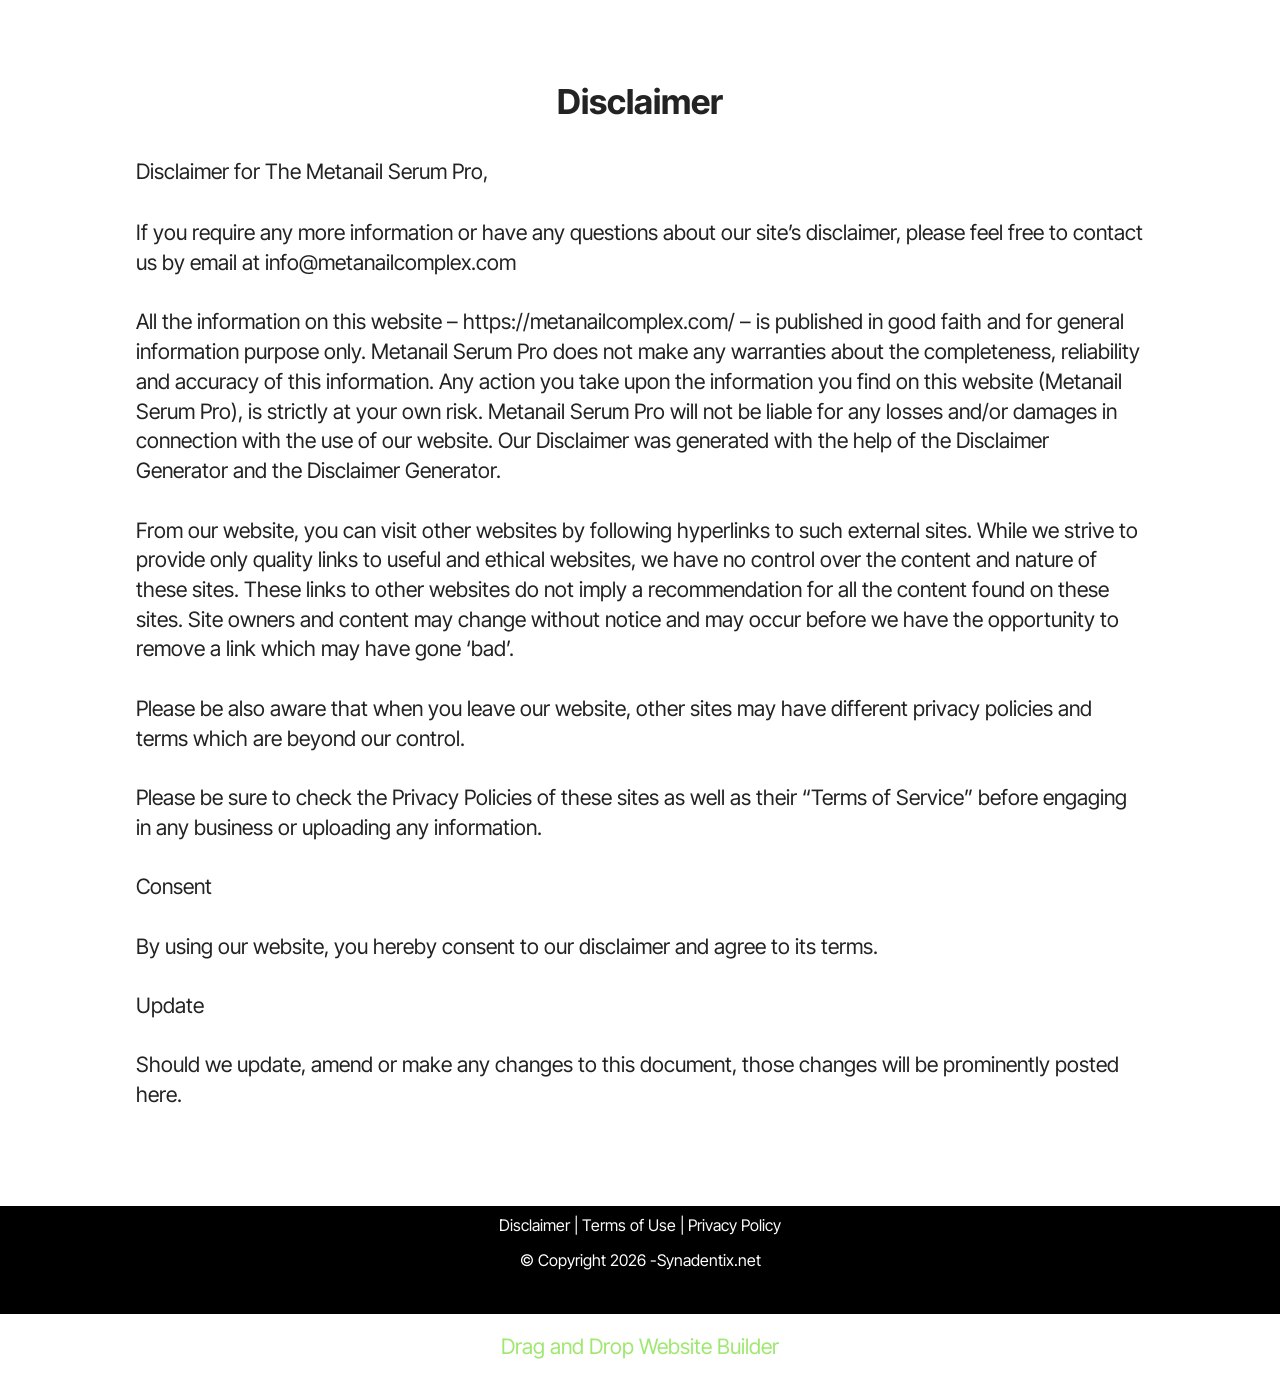
<file: disclaimer.html>
<!DOCTYPE html>
<html  lang="en">
<head>
  <!-- Site made with Mobirise Website Builder v6.1.12, https://mobirise.com -->
  <meta charset="UTF-8">
  <meta http-equiv="X-UA-Compatible" content="IE=edge">
  <meta name="generator" content="Mobirise v6.1.12, mobirise.com">
  <meta name="viewport" content="width=device-width, initial-scale=1, minimum-scale=1">
  <link rel="shortcut icon" href="assets/images/rounded-tsl201-128x114.png" type="image/x-icon">
  <meta name="description" content="Disclaimer">
  
  
  <title>Disclaimer</title>
  <link rel="stylesheet" href="assets/bootstrap/css/bootstrap.min.css">
  <link rel="stylesheet" href="assets/theme/css/style.css">
  <link rel="preload" href="https://fonts.googleapis.com/css?family=Inter+Tight:100,200,300,400,500,600,700,800,900,100i,200i,300i,400i,500i,600i,700i,800i,900i&display=swap" as="style" onload="this.onload=null;this.rel='stylesheet'">
  <noscript><link rel="stylesheet" href="https://fonts.googleapis.com/css?family=Inter+Tight:100,200,300,400,500,600,700,800,900,100i,200i,300i,400i,500i,600i,700i,800i,900i&display=swap"></noscript>
  <link rel="preload" as="style" href="assets/mobirise/css/mbr-additional.css?v=zL4qUY"><link rel="stylesheet" href="assets/mobirise/css/mbr-additional.css?v=zL4qUY" type="text/css">

  
  
  
</head>
<body>
  
  <section data-bs-version="5.1" class="content5 cid-v9iTd79zZ8" id="content5-1t">
    
    <div class="container">
        <div class="row justify-content-center">
            <div class="col-md-12 col-lg-10">
                <h3 class="mbr-section-title mbr-fonts-style mb-4 display-2">
                    <strong>Disclaimer</strong>
                </h3>
                <h4 class="mbr-section-subtitle mbr-fonts-style mb-4 display-7">Disclaimer for The Metanail Serum Pro,</h4>
                <p class="mbr-text mbr-fonts-style display-7">If you require any more information or have any questions about our site’s disclaimer, please feel free to contact us by email at info@metanailcomplex.com<br>
<br>All the information on this website – https://metanailcomplex.com/ – is published in good faith and for general information purpose only. Metanail Serum Pro does not make any warranties about the completeness, reliability and accuracy of this information. Any action you take upon the information you find on this website (Metanail Serum Pro), is strictly at your own risk. Metanail Serum Pro will not be liable for any losses and/or damages in connection with the use of our website. Our Disclaimer was generated with the help of the Disclaimer Generator and the Disclaimer Generator.
<br>
<br>From our website, you can visit other websites by following hyperlinks to such external sites. While we strive to provide only quality links to useful and ethical websites, we have no control over the content and nature of these sites. These links to other websites do not imply a recommendation for all the content found on these sites. Site owners and content may change without notice and may occur before we have the opportunity to remove a link which may have gone ‘bad’.
<br>
<br>Please be also aware that when you leave our website, other sites may have different privacy policies and terms which are beyond our control.
<br>
<br>Please be sure to check the Privacy Policies of these sites as well as their “Terms of Service” before engaging in any business or uploading any information.
<br>
<br>Consent
<br>
<br>By using our website, you hereby consent to our disclaimer and agree to its terms.
<br>
<br>Update
<br>
<br>Should we update, amend or make any changes to this document, those changes will be prominently posted here.</p>
            </div>
        </div>
    </div>
</section>

<section data-bs-version="5.1" class="footer3 cid-uSDDWmb6KM" once="footers" id="footer3-1s">

    

    

    <div class="container">
        <div class="media-container-row align-center mbr-white">
            
            
            <div class="JCB row row-copirayt">
            <p><a href="https://synadentix24.com//help/disclaimer.php" class="text-white text-primary" target="_blank">Disclaimer</a> | <a href="https://synadentix24.com//help/terms.php" class="text-white text-primary" target="_blank">Terms of Use</a>&nbsp;| <a href="https://synadentix24.com//help/privacy.php" class="text-white text-primary" target="_blank">Privacy&nbsp;Policy</a></p>
            
            <p class="mbr-text mb-0 mbr-fonts-style mbr-white align-center display-4">© Copyright 2026 -Synadentix.net</p>
                
                
            </div>
        </div>
    </div>
</section><section class="display-7" style="padding: 0;align-items: center;justify-content: center;flex-wrap: wrap;    align-content: center;display: flex;position: relative;height: 4rem;"><a href="https://mobiri.se/" style="flex: 1 1;height: 4rem;position: absolute;width: 100%;z-index: 1;"><img alt="" style="height: 4rem;" src="[data-uri]"></a><p style="margin: 0;text-align: center;" class="display-7">&#8204;</p><a style="z-index:1" href="https://mobirise.com/drag-drop-website-builder.html">Drag and Drop Website Builder</a></section><script src="assets/bootstrap/js/bootstrap.bundle.min.js"></script>  <script src="assets/smoothscroll/smooth-scroll.js"></script>  <script src="assets/ytplayer/index.js"></script>  <script src="assets/theme/js/script.js"></script>  
  
  
</body>
</html>
</file>
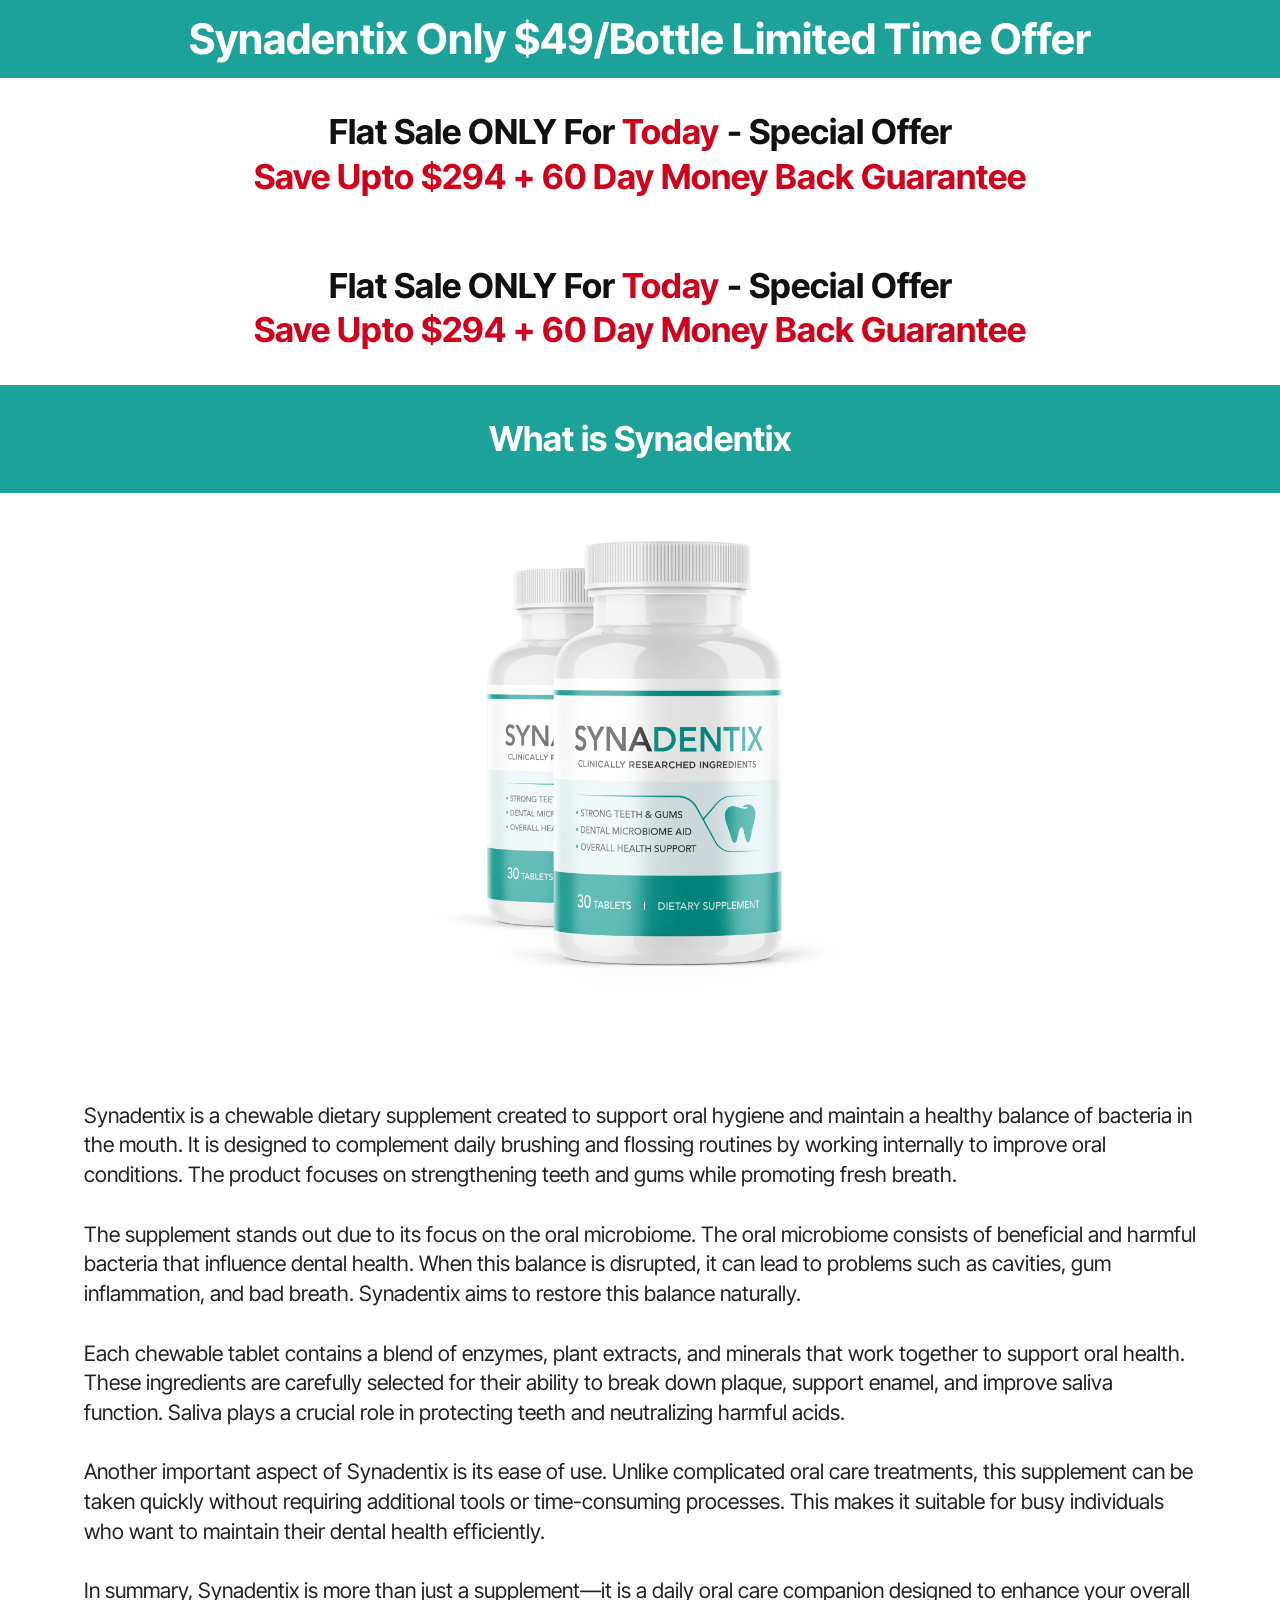
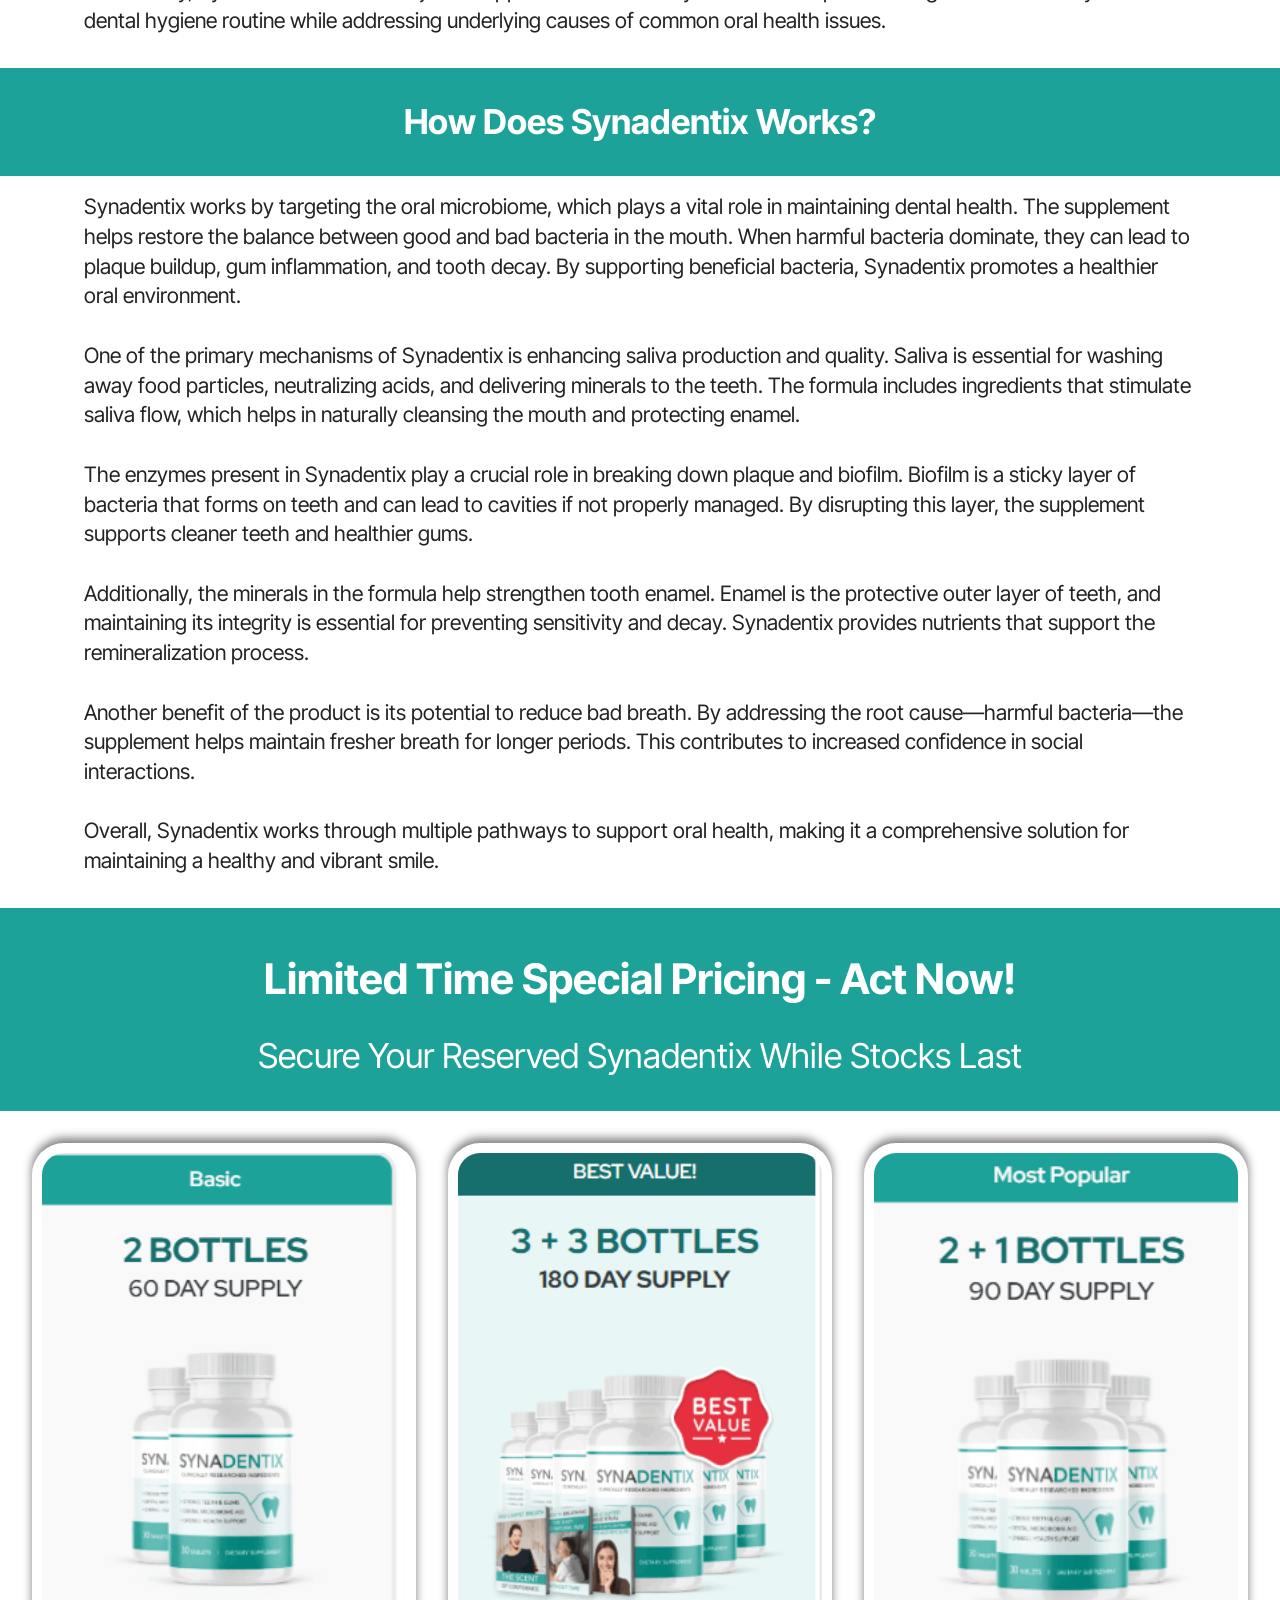
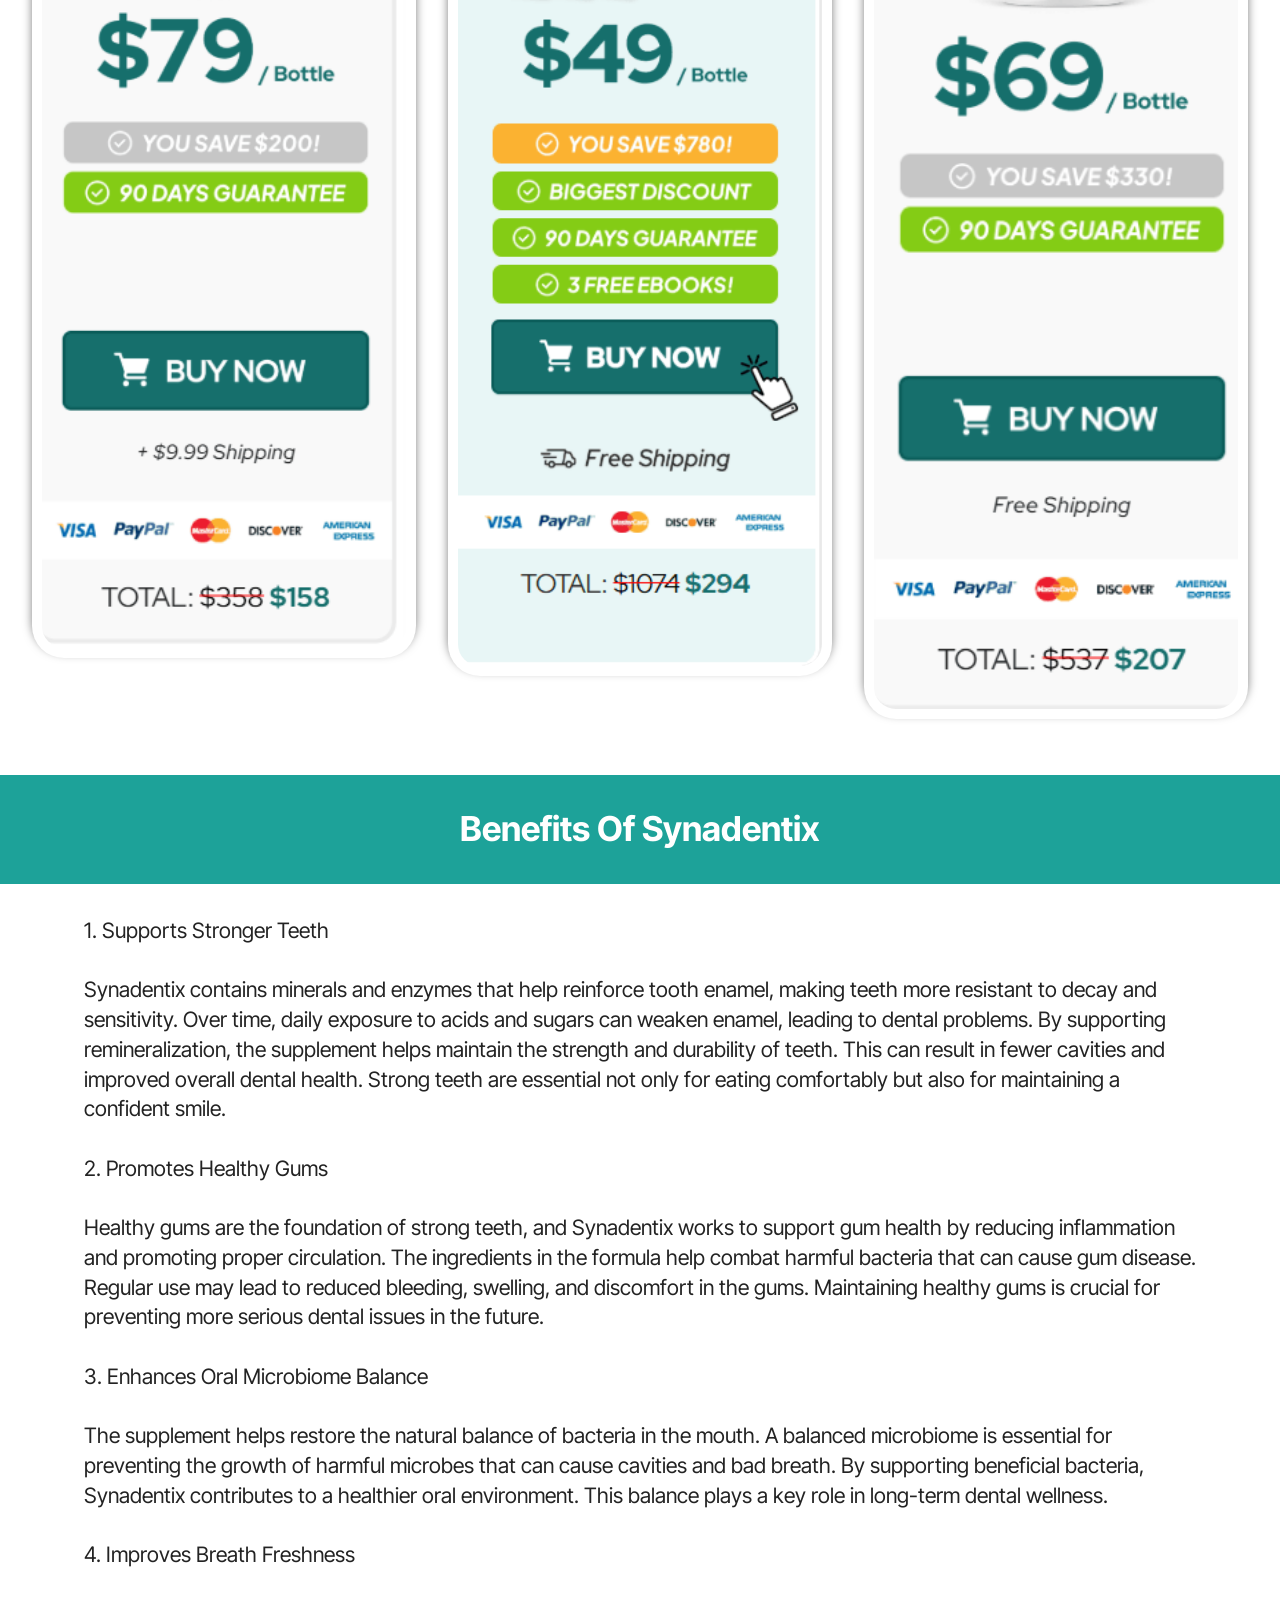
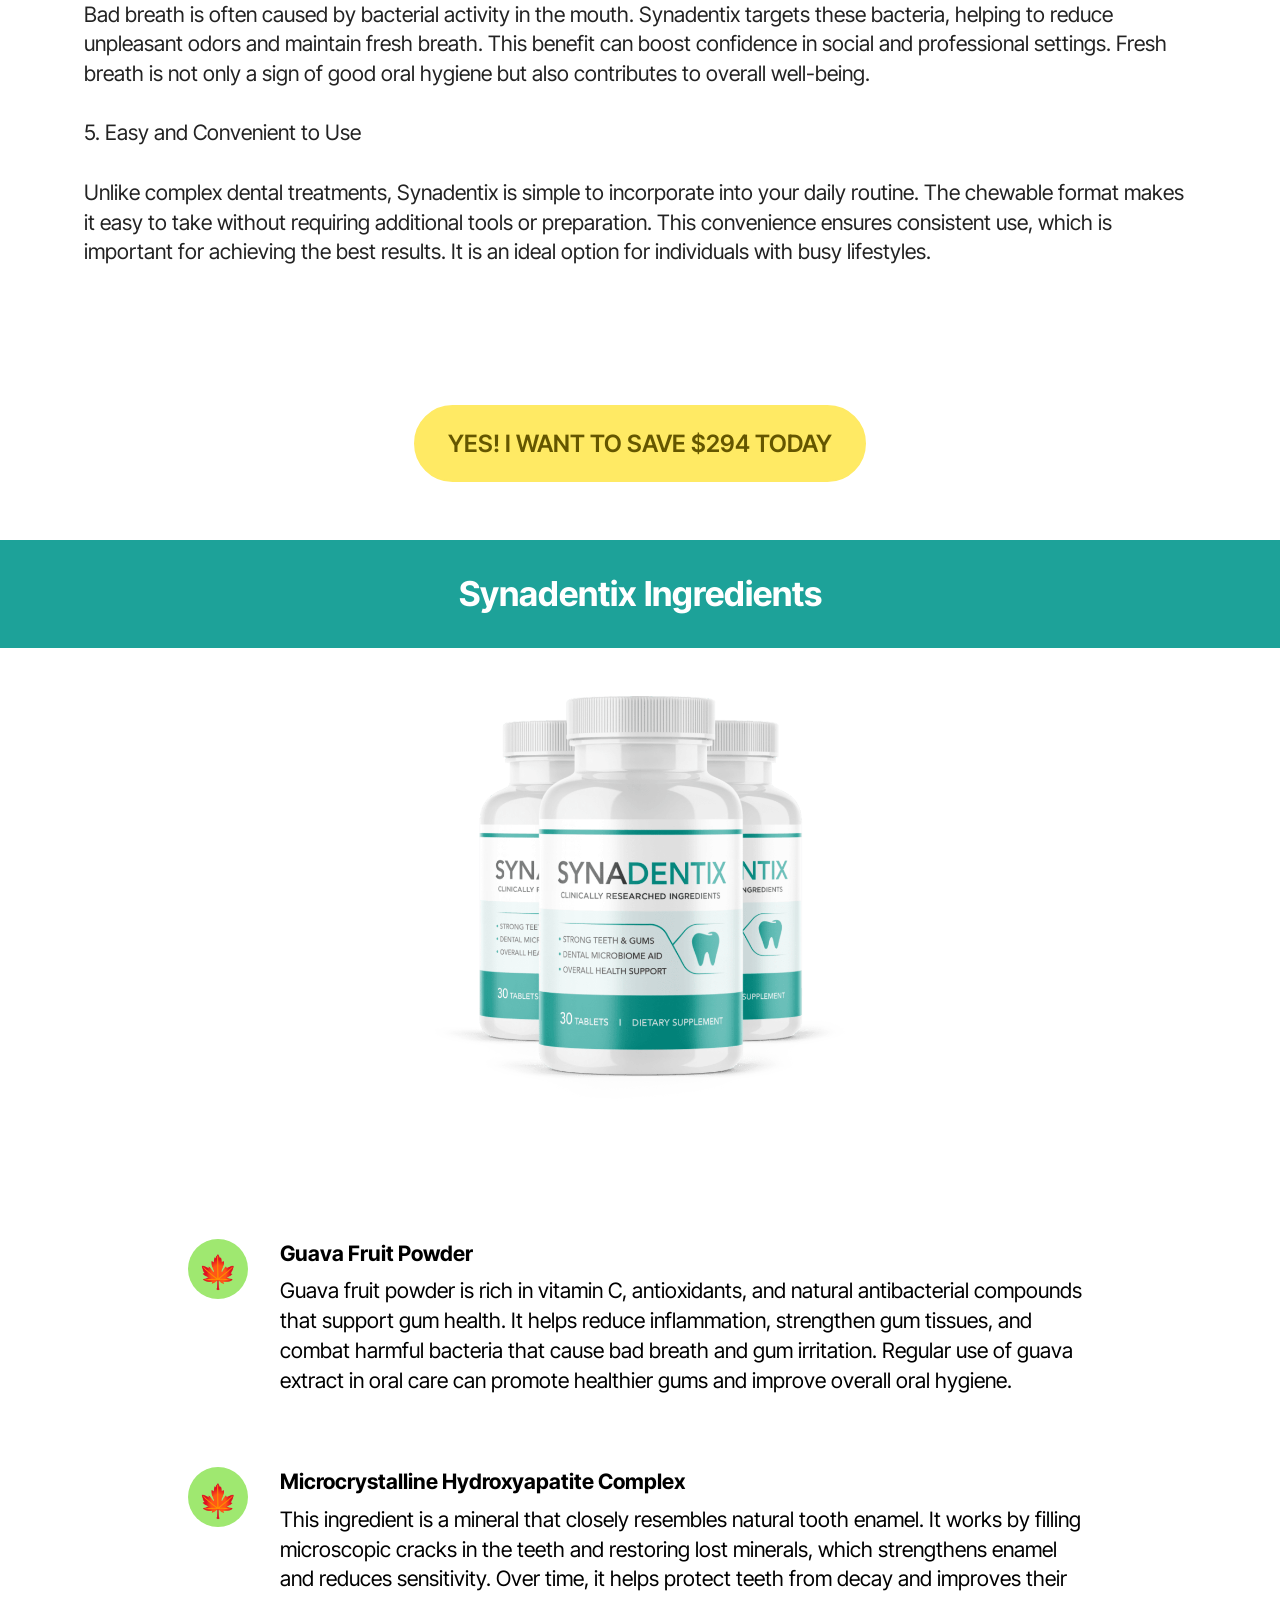
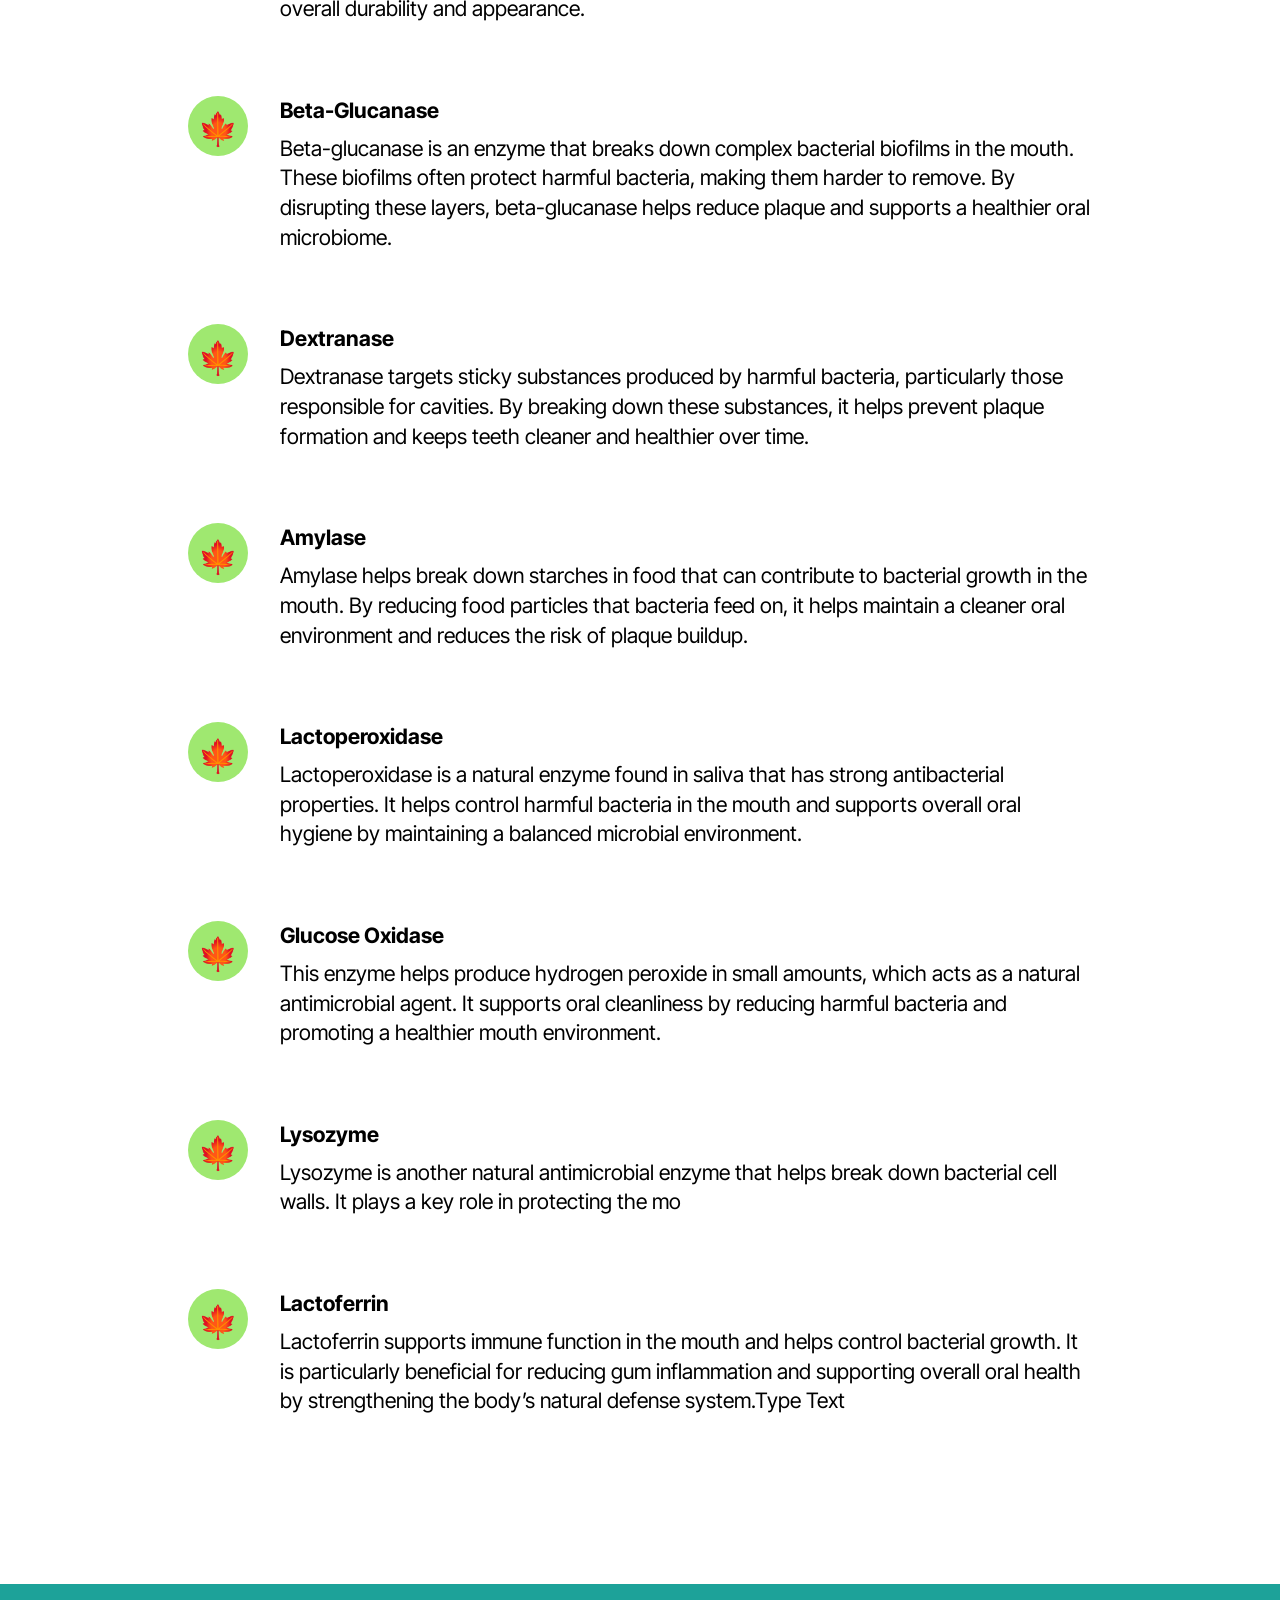
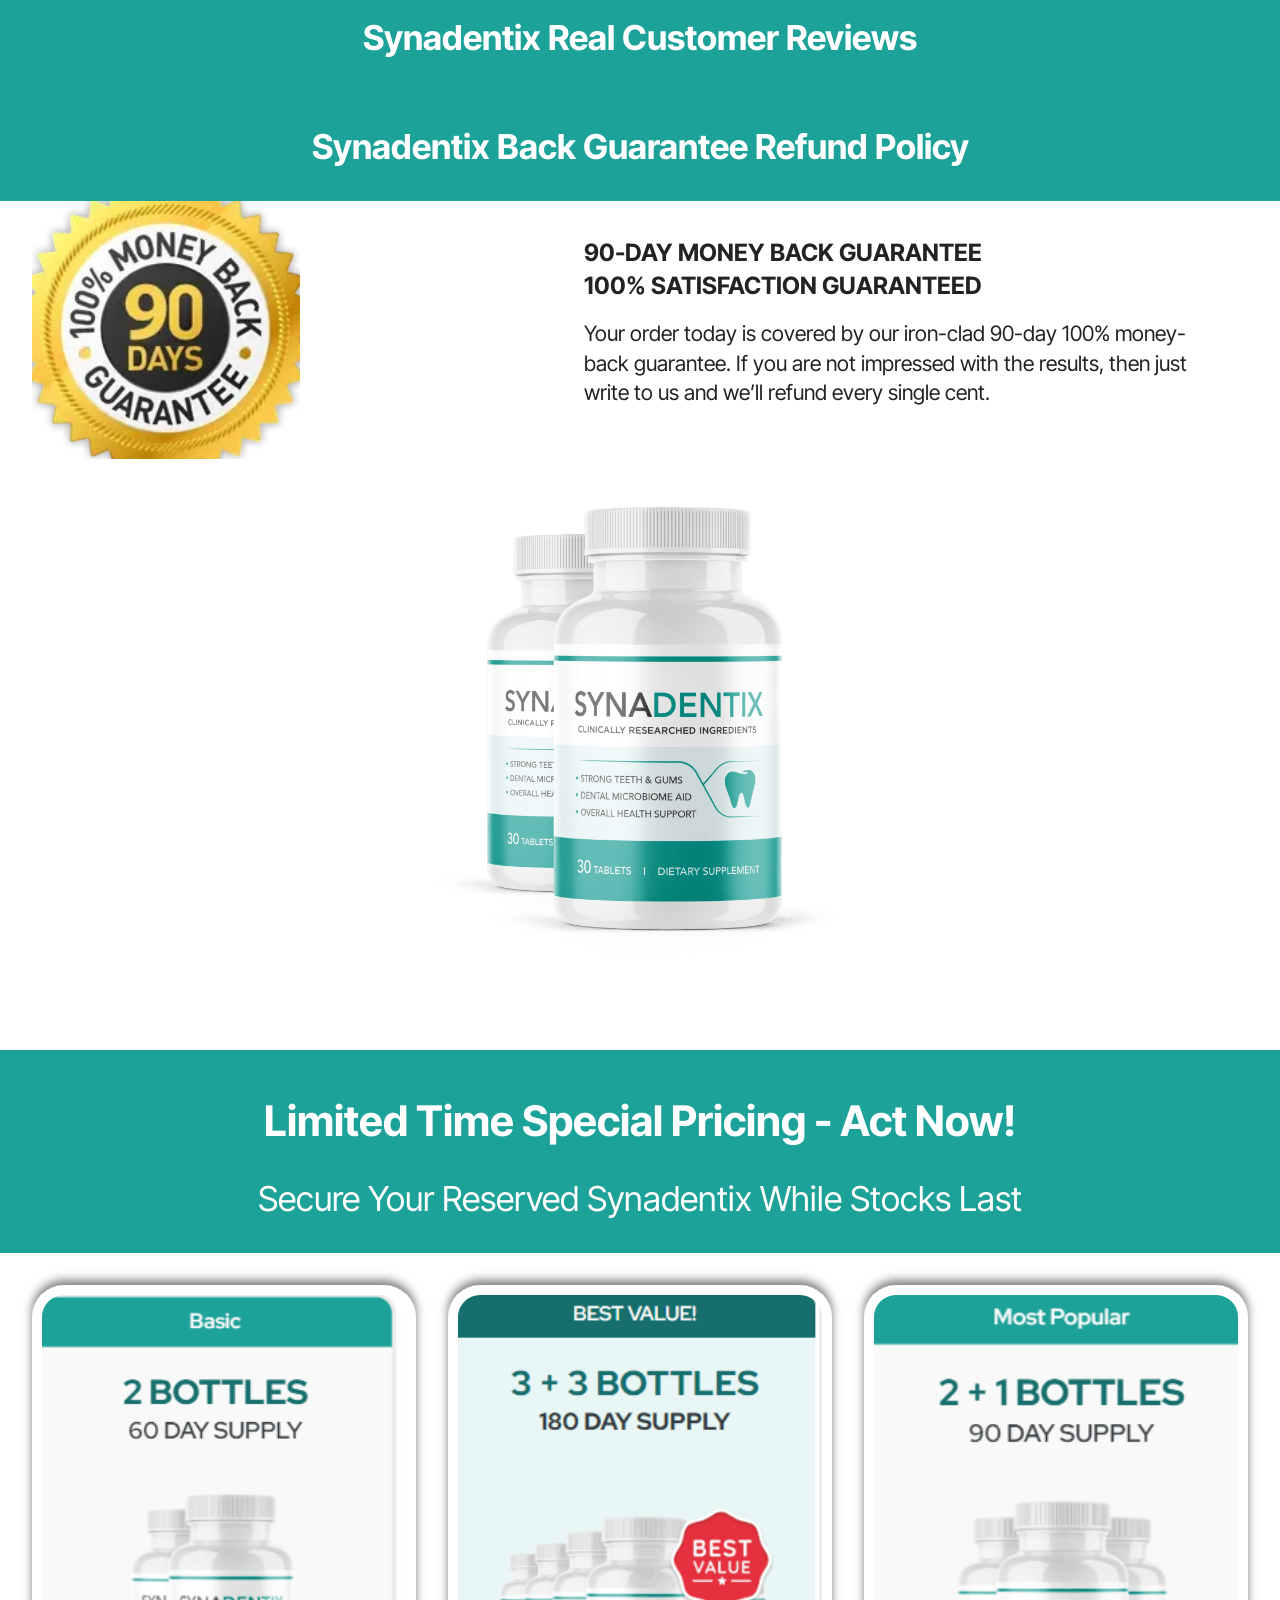
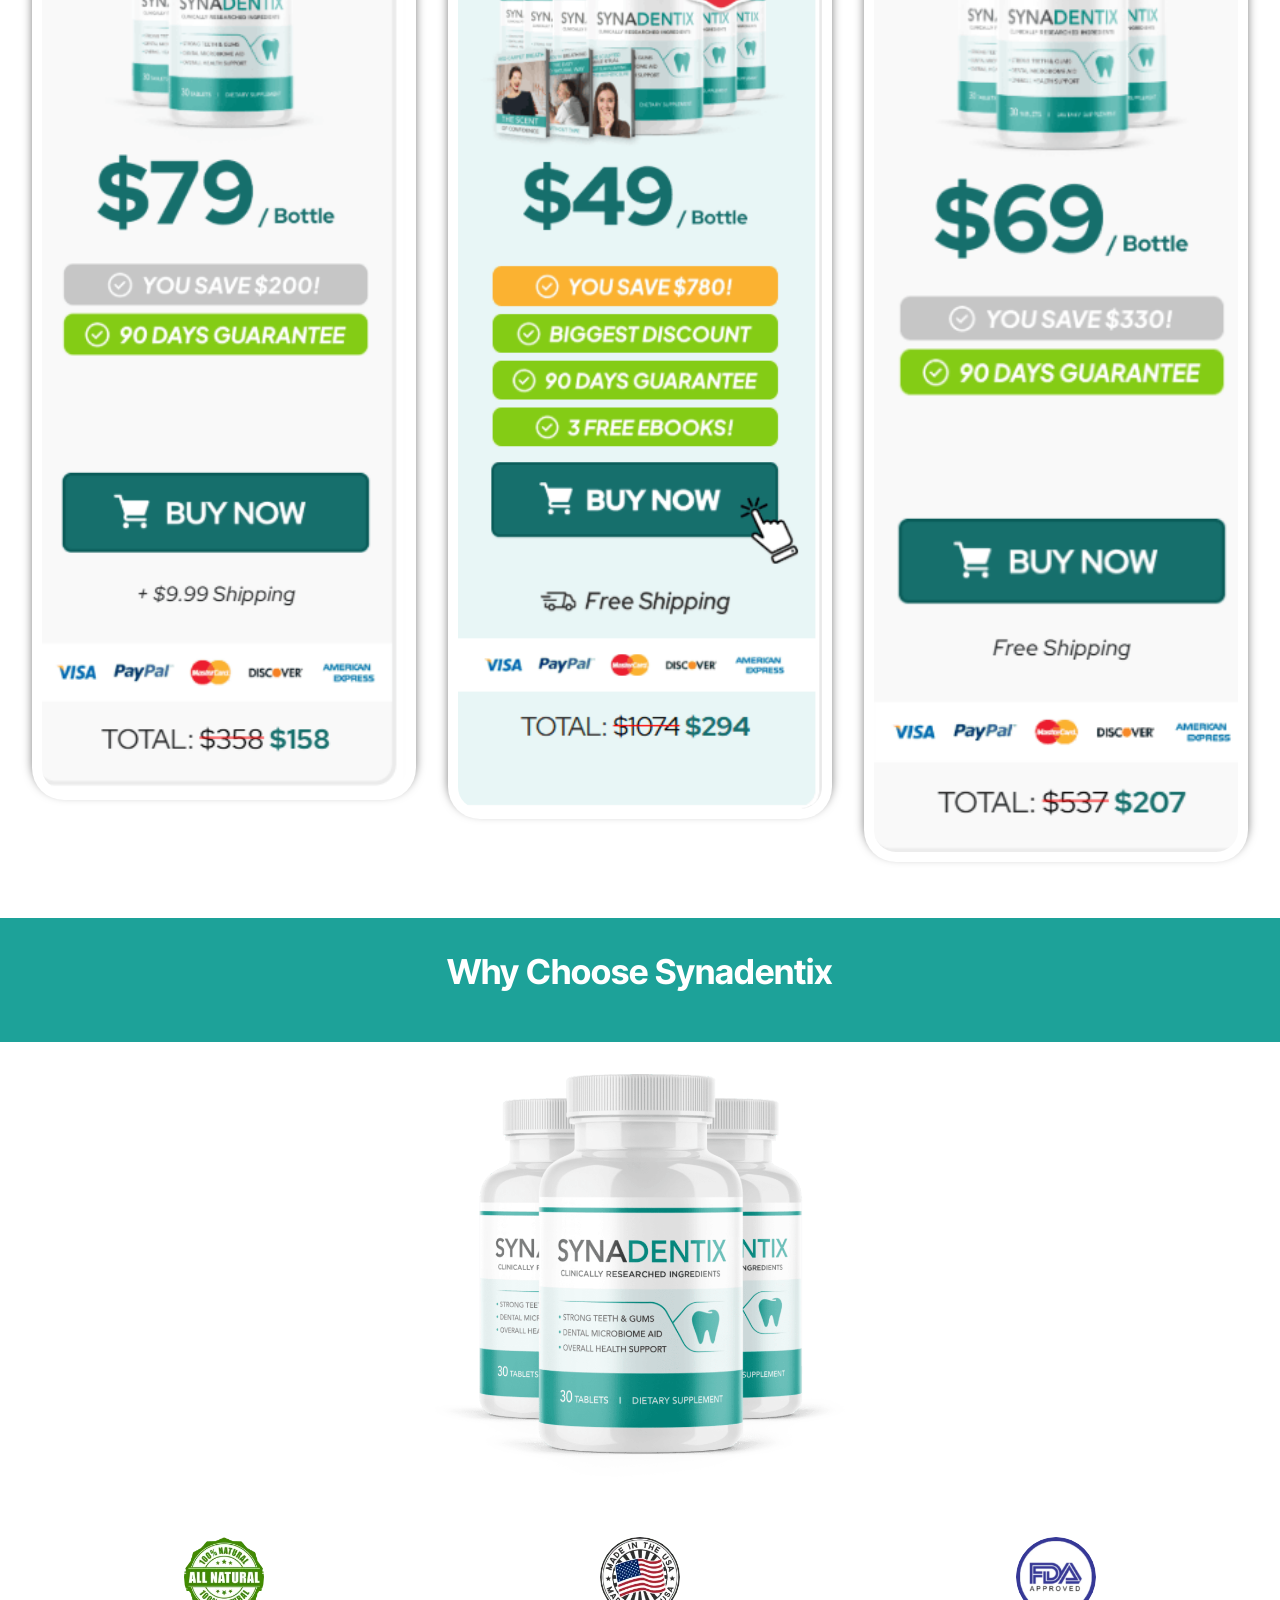
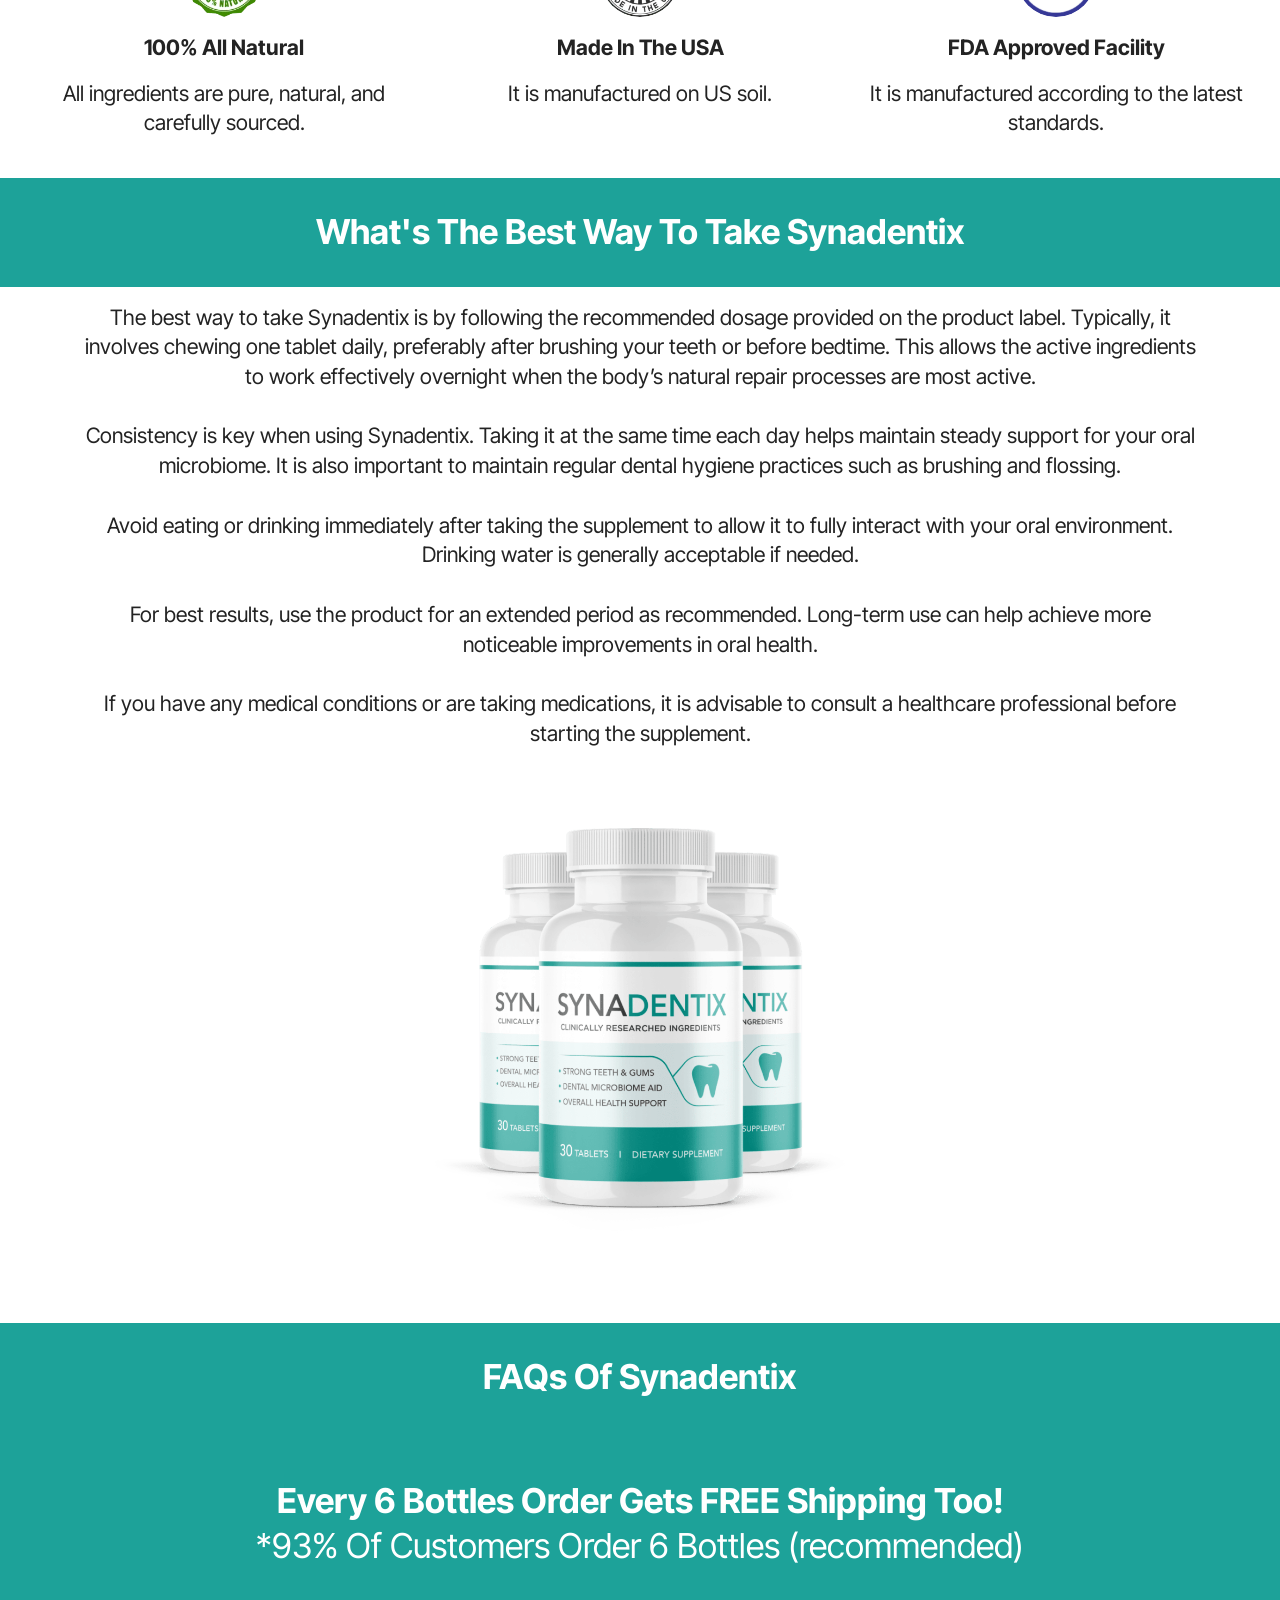
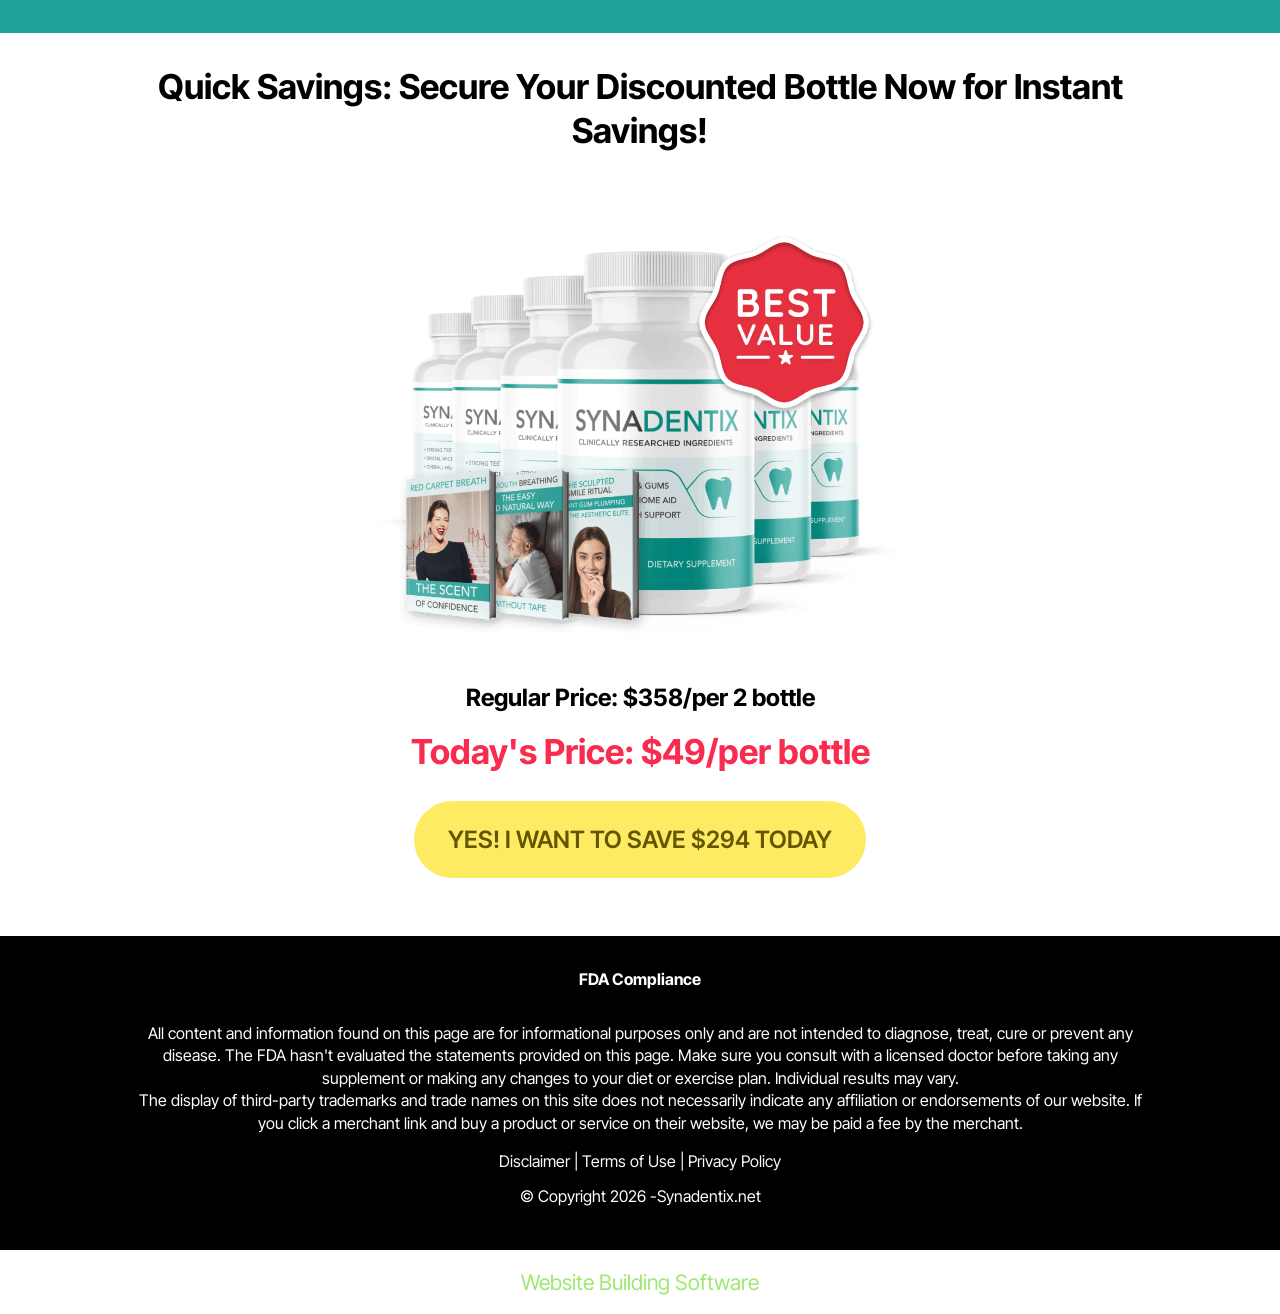
<file: page4.html>
<!DOCTYPE html>
<html  lang="en">
<head>
  <!-- Site made with Mobirise Website Builder v6.1.12, https://mobirise.com -->
  <meta charset="UTF-8">
  <meta http-equiv="X-UA-Compatible" content="IE=edge">
  <meta name="generator" content="Mobirise v6.1.12, mobirise.com">
  <meta name="twitter:card" content="summary_large_image"/>
  <meta name="twitter:image:src" content="assets/images/page4-meta.png">
  <meta property="og:image" content="assets/images/page4-meta.png">
  <meta name="twitter:title" content="Page 4">
  <meta name="viewport" content="width=device-width, initial-scale=1, minimum-scale=1">
  <link rel="shortcut icon" href="assets/images/rounded-tsl201-128x114.png" type="image/x-icon">
  <meta name="description" content="Synadentix is a modern oral health supplement designed to support strong teeth, healthy gums, and a balanced oral microbiome. Unlike traditional dental products that only clean the surface, this formula works from within to promote long-term oral wellness.">
  
  
  <title>Page 4</title>
  <link rel="stylesheet" href="assets/web/assets/mobirise-icons2/mobirise2.css">
  <link rel="stylesheet" href="assets/web/assets/mobirise-icons/mobirise-icons.css">
  <link rel="stylesheet" href="assets/bootstrap/css/bootstrap.min.css">
  <link rel="stylesheet" href="assets/theme/css/style.css">
  <link rel="preload" href="https://fonts.googleapis.com/css?family=Inter+Tight:100,200,300,400,500,600,700,800,900,100i,200i,300i,400i,500i,600i,700i,800i,900i&display=swap" as="style" onload="this.onload=null;this.rel='stylesheet'">
  <noscript><link rel="stylesheet" href="https://fonts.googleapis.com/css?family=Inter+Tight:100,200,300,400,500,600,700,800,900,100i,200i,300i,400i,500i,600i,700i,800i,900i&display=swap"></noscript>
  <link rel="preload" as="style" href="assets/mobirise/css/mbr-additional.css?v=E40kFs"><link rel="stylesheet" href="assets/mobirise/css/mbr-additional.css?v=E40kFs" type="text/css">

  
  
  <meta name="keywords" content="synadentix, synadentix, get synadentix supplement, synadentix pills">
 <meta name="author" content="synadentix">
		
 <link rel="canonical" href="" >
</head>
<body>
  
  <section data-bs-version="5.1" class="article11 cid-vuSe1FWFbx" id="article11-43">
    

    
    
    <div class="container">
        <div class="row justify-content-center">
            <div class="title col-md-12 col-lg-10">
                <h3 class="mbr-section-title mbr-fonts-style align-center mt-0 mb-0 display-1"><strong>Synadentix Only $49/Bottle Limited Time Offer</strong></h3>
                
                
            </div>
        </div>
    </div>
</section>

<section data-bs-version="5.1" class="content4 cid-vuSe1GGzjM" id="content4-44">
    
    
    <div class="container-fluid">
        <div class="row justify-content-center">
            <div class="title col-md-12 col-lg-12">
                <h1 class="mbr-section-title mbr-fonts-style align-center mb-4 d-none d-md-block d-lg-block d-xl-block display-2"><font color="#111111" style=""><strong>Flat Sale ONLY For&nbsp;</strong></font><strong>Today</strong>&nbsp;<font color="#111111"><strong>- Special Offer</strong><br></font><strong>Save Upto $294 + 60 Day Money Back Guarantee</strong></h1>
                
                
            </div>
        </div>
    </div>
</section>

<section data-bs-version="5.1" class="content4 cid-vuSe1HkbZV" id="content4-45">
    
    
    <div class="container-fluid">
        <div class="row justify-content-center">
            <div class="title col-md-12 col-lg-12">
                <h1 class="mbr-section-title mbr-fonts-style align-center mb-4 d-none d-md-block d-lg-block d-xl-block display-2"><font color="#111111" style=""><strong>Flat Sale ONLY For&nbsp;</strong></font><strong>Today</strong>&nbsp;<font color="#111111"><strong>- Special Offer</strong><br></font><strong>Save Upto $294 + 60 Day Money Back Guarantee</strong></h1>
                
                
            </div>
        </div>
    </div>
</section>





<section data-bs-version="5.1" class="header3 cid-vuSe1IU4qc" id="header3-48">

    

    
    

    <div class="align-center container">
        <div class="row justify-content-center">
            <div class="col-12 col-lg-12">
                
                <h2 class="mbr-section-subtitle mbr-fonts-style mb-3 display-2"><strong>What is Synadentix</strong></h2>
                
                
            </div>
        </div>
    </div>
</section>

<section data-bs-version="5.1" class="header9 cid-vuSe1JrhEq" id="header9-49">

    

    
    

    <div class="text-center container">
        <div class="row justify-content-center">
            <div class="col-md-12 col-lg-9">
                <div class="image-wrap mb-4">
                    <a href="https://synadentix24.com/text.php#aff=jigolu345"><img src="assets/images/prod-2-bottles-797x817.webp" alt="synadentix"></a>
                </div>
                
                
                
            </div>
        </div>
    </div>
</section>

<section data-bs-version="5.1" class="content4 cid-vuSe1JZVcd" id="content4-4a">
    

    
    
    <div class="container">
        <div class="row justify-content-center">
            <div class="title col-md-12 col-lg-11">
                
                <h4 class="mbr-section-subtitle align-center mbr-fonts-style mb-4 display-7">Synadentix is a chewable dietary supplement created to support oral hygiene and maintain a healthy balance of bacteria in the mouth. It is designed to complement daily brushing and flossing routines by working internally to improve oral conditions. The product focuses on strengthening teeth and gums while promoting fresh breath.<div><br></div><div>The supplement stands out due to its focus on the oral microbiome. The oral microbiome consists of beneficial and harmful bacteria that influence dental health. When this balance is disrupted, it can lead to problems such as cavities, gum inflammation, and bad breath. Synadentix aims to restore this balance naturally.</div><div><br></div><div>Each chewable tablet contains a blend of enzymes, plant extracts, and minerals that work together to support oral health. These ingredients are carefully selected for their ability to break down plaque, support enamel, and improve saliva function. Saliva plays a crucial role in protecting teeth and neutralizing harmful acids.</div><div><br></div><div>Another important aspect of Synadentix is its ease of use. Unlike complicated oral care treatments, this supplement can be taken quickly without requiring additional tools or time-consuming processes. This makes it suitable for busy individuals who want to maintain their dental health efficiently.</div><div><br></div><div>In summary, Synadentix is more than just a supplement—it is a daily oral care companion designed to enhance your overall dental hygiene routine while addressing underlying causes of common oral health issues.</div></h4>
                
            </div>
        </div>
    </div>
</section>

<section data-bs-version="5.1" class="header3 cid-vuSe1Kwfu3" id="header3-4b">

    

    
    

    <div class="align-center container">
        <div class="row justify-content-center">
            <div class="col-12 col-lg-12">
                
                <h2 class="mbr-section-subtitle mbr-fonts-style mb-3 display-2"><strong>How Does Synadentix Works?</strong></h2>
                
                
            </div>
        </div>
    </div>
</section>

<section data-bs-version="5.1" class="content4 cid-vuSe1L1VAv" id="content4-4c">
    

    
    
    <div class="container">
        <div class="row justify-content-center">
            <div class="title col-md-12 col-lg-11">
                
                <h4 class="mbr-section-subtitle align-center mbr-fonts-style mb-4 display-7">Synadentix works by targeting the oral microbiome, which plays a vital role in maintaining dental health. The supplement helps restore the balance between good and bad bacteria in the mouth. When harmful bacteria dominate, they can lead to plaque buildup, gum inflammation, and tooth decay. By supporting beneficial bacteria, Synadentix promotes a healthier oral environment.<div><br></div><div>One of the primary mechanisms of Synadentix is enhancing saliva production and quality. Saliva is essential for washing away food particles, neutralizing acids, and delivering minerals to the teeth. The formula includes ingredients that stimulate saliva flow, which helps in naturally cleansing the mouth and protecting enamel.</div><div><br></div><div>The enzymes present in Synadentix play a crucial role in breaking down plaque and biofilm. Biofilm is a sticky layer of bacteria that forms on teeth and can lead to cavities if not properly managed. By disrupting this layer, the supplement supports cleaner teeth and healthier gums.</div><div><br></div><div>Additionally, the minerals in the formula help strengthen tooth enamel. Enamel is the protective outer layer of teeth, and maintaining its integrity is essential for preventing sensitivity and decay. Synadentix provides nutrients that support the remineralization process.</div><div><br></div><div>Another benefit of the product is its potential to reduce bad breath. By addressing the root cause—harmful bacteria—the supplement helps maintain fresher breath for longer periods. This contributes to increased confidence in social interactions.</div><div><br></div><div>Overall, Synadentix works through multiple pathways to support oral health, making it a comprehensive solution for maintaining a healthy and vibrant smile.</div></h4>
                
            </div>
        </div>
    </div>
</section>

<section data-bs-version="5.1" class="content4 cid-vuSe1Lyk2y" id="content4-4d">
    

    
    
    <div class="container">
        <div class="row justify-content-center">
            <div class="title col-md-12 col-lg-11">
                <h3 class="mbr-section-title mbr-fonts-style align-center mb-4 display-1"><strong>Limited Time Special Pricing - Act Now!</strong></h3>
                <h4 class="mbr-section-subtitle align-center mbr-fonts-style mb-4 display-2">Secure Your Reserved Synadentix While Stocks Last</h4>
                
            </div>
        </div>
    </div>
</section>

<section data-bs-version="5.1" class="gallery5 mbr-gallery cid-vuSe1M4rgu" id="image1-4e">
    

    

    <div class="container">
        
        <div class="row mbr-gallery mt-4">
            <div class="col-12 col-md-6 col-lg-4 item gallery-image">
                
                    <a href="https://synadentix24.com/text.php#aff=jigolu345"><img class="w-100 JCB_Price" src="assets/images/screenshot202026-07-1320220724-264x794.webp" alt="synadentix  buy now 2 bottles" data-slide-to="0" data-bs-slide-to="0" title="Ikaria Lean Belly Juice"><br></a>
                   
                
               
            </div>
             <div class="col-12 col-md-6 col-lg-4 item gallery-image">
                
                   <a href="https://synadentix24.com/text.php#aff=jigolu345"> <img class="w-100 JCB_Price" src="assets/images/screenshot202026-07-1720203645xyz-273x835.webp" alt="synadentix  buy now 6 bottles" data-slide-to="1" data-bs-slide-to="1" title="Ikaria Lean Belly Juice"><br></a>
                    
                
               
            </div>
             <div class="col-12 col-md-6 col-lg-4 item gallery-image">
                
                   <a href="https://synadentix24.com/text.php#aff=jigolu345"> <img class="w-100 JCB_Price" src="assets/images/screenshot202026-07-1320220915-248x788.webp" alt="synadentix  buy now 3 bottles" data-slide-to="2" data-bs-slide-to="2" title="Ikaria Lean Belly Juice"><br>
                    
               
                
            </a></div></div><div class="modal mbr-slider" tabindex="-1" role="dialog" aria-hidden="true" id="vzzTgM5fFP-modal"><div class="modal-dialog" role="document"><a href="/">
                </a><div class="modal-content"><div class="modal-body"><div class="carousel slide carousel-fade" id="lb-vzzTgM5fFP" data-ride="carousel" data-bs-ride="carousel" data-interval="4000" data-bs-interval="4000"><a href="/">
                            <div class="carousel-inner">
                                <div class="carousel-item active">
                                    <img class="d-block w-100" src="assets/images/screenshot202026-07-1320220724-264x794.webp" alt="">
                                </div>
                                <div class="carousel-item">
                                    <img class="d-block w-100" src="assets/images/screenshot202026-07-1720203645xyz-273x835.webp" alt="">
                                </div>
                                <div class="carousel-item">
                                    <img class="d-block w-100" src="assets/images/screenshot202026-07-1320220915-248x788.webp" alt="">
                                </div>
                                
                            </div>
                            <ol class="carousel-indicators">
                                <li data-slide-to="0" data-bs-slide-to="0" class="active" data-target="#lb-vzzTgM5fFP" data-bs-target="#lb-vzzTgM5fFP"></li>
                                <li data-slide-to="1" data-bs-slide-to="1" data-target="#lb-vzzTgM5fFP" data-bs-target="#lb-vzzTgM5fFP"></li>
                                <li data-slide-to="2" data-bs-slide-to="2" data-target="#lb-vzzTgM5fFP" data-bs-target="#lb-vzzTgM5fFP"></li>
                                
                            </ol>
                            </a><a role="button" href="" class="close" data-dismiss="modal" data-bs-dismiss="modal" aria-label="Close">
                            </a>
                            <a class="carousel-control-prev carousel-control" role="button" data-slide="prev" data-bs-slide="prev" href="#lb-vzzTgM5fFP">
                                <span class="mobi-mbri mobi-mbri-arrow-prev" aria-hidden="true"></span>
                                <span class="sr-only visually-hidden">Previous</span>
                            </a>
                            <a class="carousel-control-next carousel-control" role="button" data-slide="next" data-bs-slide="next" href="#lb-vzzTgM5fFP">
                                <span class="mobi-mbri mobi-mbri-arrow-next" aria-hidden="true"></span>
                                <span class="sr-only visually-hidden">Next</span>
                            </a>
                        </div>
                    </div>
                </div>
            </div>
        </div>
    </div>
</section>

<section data-bs-version="5.1" class="header3 cid-vuSe1MSglp" id="header3-4f">

    

    
    

    <div class="align-center container">
        <div class="row justify-content-center">
            <div class="col-12 col-lg-12">
                
                <h2 class="mbr-section-subtitle mbr-fonts-style mb-3 display-2"><strong>Benefits Of Synadentix</strong></h2>
                
                
            </div>
        </div>
    </div>
</section>

<section data-bs-version="5.1" class="content5 cid-vuSe1NmFF9" id="content5-4g">
    
    <div class="container">
        <div class="row justify-content-center">
            <div class="col-md-12 col-lg-11">
                
                
                <p class="mbr-text mbr-fonts-style display-7">1. Supports Stronger Teeth<br><br>Synadentix contains minerals and enzymes that help reinforce tooth enamel, making teeth more resistant to decay and sensitivity. Over time, daily exposure to acids and sugars can weaken enamel, leading to dental problems. By supporting remineralization, the supplement helps maintain the strength and durability of teeth. This can result in fewer cavities and improved overall dental health. Strong teeth are essential not only for eating comfortably but also for maintaining a confident smile.<br><br>2. Promotes Healthy Gums<br><br>Healthy gums are the foundation of strong teeth, and Synadentix works to support gum health by reducing inflammation and promoting proper circulation. The ingredients in the formula help combat harmful bacteria that can cause gum disease. Regular use may lead to reduced bleeding, swelling, and discomfort in the gums. Maintaining healthy gums is crucial for preventing more serious dental issues in the future.<br><br>3. Enhances Oral Microbiome Balance<br><br>The supplement helps restore the natural balance of bacteria in the mouth. A balanced microbiome is essential for preventing the growth of harmful microbes that can cause cavities and bad breath. By supporting beneficial bacteria, Synadentix contributes to a healthier oral environment. This balance plays a key role in long-term dental wellness.<br><br>4. Improves Breath Freshness<br><br>Bad breath is often caused by bacterial activity in the mouth. Synadentix targets these bacteria, helping to reduce unpleasant odors and maintain fresh breath. This benefit can boost confidence in social and professional settings. Fresh breath is not only a sign of good oral hygiene but also contributes to overall well-being.<br><br>5. Easy and Convenient to Use<br><br>Unlike complex dental treatments, Synadentix is simple to incorporate into your daily routine. The chewable format makes it easy to take without requiring additional tools or preparation. This convenience ensures consistent use, which is important for achieving the best results. It is an ideal option for individuals with busy lifestyles.</p>                
         </div>
        </div>
    </div>
</section>

<section data-bs-version="5.1" class="content8 cid-vuSe1NLuI6" id="content8-4h">
    
    <div class="container">
        <div class="row justify-content-center">
            <div class="counter-container col-md-12 col-lg-11">
                
                <div class="mbr-text mbr-fonts-style display-7"></div>
            </div>
        </div>
    </div>
</section>

<section data-bs-version="5.1" class="header9 cid-vuSe1OcGGt" id="header9-4i">

    

    
    

    <div class="text-center container">
        <div class="row justify-content-center">
            <div class="col-md-12 col-lg-9">
                
                
                
                <div class="mbr-section-btn mt-3"><a class="btn btn-danger display-5" href="https://synadentix24.com/text.php#aff=jigolu345">YES! I WANT TO SAVE $294 TODAY</a></div>
            </div>
        </div>
    </div>
</section>

<section data-bs-version="5.1" class="header3 cid-vuSe1OEgOQ" id="header3-4j">

    

    
    

    <div class="align-center container">
        <div class="row justify-content-center">
            <div class="col-12 col-lg-12">
                
                <h2 class="mbr-section-subtitle mbr-fonts-style mb-3 display-2"><strong>Synadentix Ingredients</strong></h2>
                
                
            </div>
        </div>
    </div>
</section>

<section data-bs-version="5.1" class="header9 cid-vuSe1Pbooo" id="header9-4k">

    

    
    

    <div class="text-center container">
        <div class="row justify-content-center">
            <div class="col-md-12 col-lg-9">
                <div class="image-wrap mb-4">
                    <a href="https://synadentix24.com/text.php#aff=jigolu345"><img src="assets/images/prod-3-bottle201-831x762.webp" alt="synadentix  ingredients"></a>
                </div>
                
                
                
            </div>
        </div>
    </div>
</section>

<section data-bs-version="5.1" class="features19 cid-vuSe1POXzq" id="features20-4l">

    
    
    <div class="container">
        <div class="row justify-content-center">
            
            <div class="col-12 col-md-9">
                <div class="item mbr-flex">
                    <div class="icon-box">
                        <span class="step-number mbr-fonts-style display-5">🍁</span>
                    </div>
                    <div class="text-box">
                        <h4 class="icon-title card-title mbr-black mbr-fonts-style display-7"><strong>Guava Fruit Powder</strong></h4>
                        <h5 class="icon-text mbr-black mbr-fonts-style display-7">Guava fruit powder is rich in vitamin C, antioxidants, and natural antibacterial compounds that support gum health. It helps reduce inflammation, strengthen gum tissues, and combat harmful bacteria that cause bad breath and gum irritation. Regular use of guava extract in oral care can promote healthier gums and improve overall oral hygiene.</h5>
                    </div>
                </div>
                <div class="item mbr-flex">
                    <div class="icon-box">
                        <span class="step-number mbr-fonts-style display-5">🍁</span>
                    </div>
                    <div class="text-box">
                        <h4 class="icon-title card-title mbr-black mbr-fonts-style display-7"><strong>Microcrystalline Hydroxyapatite Complex</strong></h4>
                        <h5 class="icon-text mbr-black mbr-fonts-style display-7">This ingredient is a mineral that closely resembles natural tooth enamel. It works by filling microscopic cracks in the teeth and restoring lost minerals, which strengthens enamel and reduces sensitivity. Over time, it helps protect teeth from decay and improves their overall durability and appearance.</h5>
                    </div>
                </div>
                <div class="item mbr-flex">
                    <div class="icon-box">
                        <span class="step-number mbr-fonts-style display-5">🍁</span>
                    </div>
                    <div class="text-box">
                        <h4 class="icon-title card-title mbr-black mbr-fonts-style display-7"><strong>Beta-Glucanase</strong></h4>
                        <h5 class="icon-text mbr-black mbr-fonts-style display-7">Beta-glucanase is an enzyme that breaks down complex bacterial biofilms in the mouth. These biofilms often protect harmful bacteria, making them harder to remove. By disrupting these layers, beta-glucanase helps reduce plaque and supports a healthier oral microbiome.</h5>
                    </div>
                </div>
                <div class="item mbr-flex">
                    <div class="icon-box">
                        <span class="step-number mbr-fonts-style display-5">🍁</span>
                    </div>
                    <div class="text-box">
                        <h4 class="icon-title card-title mbr-black mbr-fonts-style display-7"><strong>Dextranase</strong></h4>
                        <h5 class="icon-text mbr-black mbr-fonts-style display-7"><div>
</div><div>Dextranase targets sticky substances produced by harmful bacteria, particularly those responsible for cavities. By breaking down these substances, it helps prevent plaque formation and keeps teeth cleaner and healthier over time.</div></h5>
                    </div>
                </div>
                <div class="item mbr-flex">
                    <div class="icon-box">
                        <span class="step-number mbr-fonts-style display-5">🍁</span>
                    </div>
                    <div class="text-box">
                        <h4 class="icon-title card-title mbr-black mbr-fonts-style display-7"><strong>Amylase</strong></h4>
                        <h5 class="icon-text mbr-black mbr-fonts-style display-7">Amylase helps break down starches in food that can contribute to bacterial growth in the mouth. By reducing food particles that bacteria feed on, it helps maintain a cleaner oral environment and reduces the risk of plaque buildup.</h5>
                    </div>
                </div>
                <div class="item mbr-flex">
                    <div class="icon-box">
                        <span class="step-number mbr-fonts-style display-5">🍁</span>
                    </div>
                    <div class="text-box">
                        <h4 class="icon-title card-title mbr-black mbr-fonts-style display-7"><strong>Lactoperoxidase</strong></h4>
                        <h5 class="icon-text mbr-black mbr-fonts-style display-7">Lactoperoxidase is a natural enzyme found in saliva that has strong antibacterial properties. It helps control harmful bacteria in the mouth and supports overall oral hygiene by maintaining a balanced microbial environment.</h5>
                    </div>
                </div>
                <div class="item mbr-flex">
                    <div class="icon-box">
                        <span class="step-number mbr-fonts-style display-5">🍁</span>
                    </div>
                    <div class="text-box">
                        <h4 class="icon-title card-title mbr-black mbr-fonts-style display-7"><strong>Glucose Oxidase</strong></h4>
                        <h5 class="icon-text mbr-black mbr-fonts-style display-7">This enzyme helps produce hydrogen peroxide in small amounts, which acts as a natural antimicrobial agent. It supports oral cleanliness by reducing harmful bacteria and promoting a healthier mouth environment.</h5>
                    </div>
                </div>
                <div class="item mbr-flex">
                    <div class="icon-box">
                        <span class="step-number mbr-fonts-style display-5">🍁</span>
                    </div>
                    <div class="text-box">
                        <h4 class="icon-title card-title mbr-black mbr-fonts-style display-7"><strong>Lysozyme</strong></h4>
                        <h5 class="icon-text mbr-black mbr-fonts-style display-7">Lysozyme is another natural antimicrobial enzyme that helps break down bacterial cell walls. It plays a key role in protecting the mo</h5>
                    </div>
                </div>
                <div class="item mbr-flex last">
                    <div class="icon-box">
                        <span class="step-number mbr-fonts-style display-5">🍁</span>
                    </div>
                    <div class="text-box">
                        <h4 class="icon-title card-title mbr-black mbr-fonts-style display-7"><strong>Lactoferrin</strong></h4>
                        <h5 class="icon-text mbr-black mbr-fonts-style display-7">Lactoferrin supports immune function in the mouth and helps control bacterial growth. It is particularly beneficial for reducing gum inflammation and supporting overall oral health by strengthening the body’s natural defense system.Type Text<div></div></h5>
                    </div>
                </div>
                
            </div>
        </div>
    </div>
</section>

<section data-bs-version="5.1" class="header3 cid-vuSe1R41kZ" id="header3-4m">

    

    
    

    <div class="align-center container">
        <div class="row justify-content-center">
            <div class="col-12 col-lg-12">
                
                <h2 class="mbr-section-subtitle mbr-fonts-style mb-3 display-2"><strong>Synadentix Real Customer Reviews</strong></h2>
                
                
            </div>
        </div>
    </div>
</section>



<section data-bs-version="5.1" class="header3 cid-vuSe1SXKiH" id="header3-4o">

    

    
    

    <div class="align-center container">
        <div class="row justify-content-center">
            <div class="col-12 col-lg-12">
                
                <h2 class="mbr-section-subtitle mbr-fonts-style mb-3 display-2"><strong>Synadentix Back Guarantee Refund Policy</strong></h2>
                
                
            </div>
        </div>
    </div>
</section>

<section data-bs-version="5.1" class="image1 cid-vuSe1TDMmI" id="image1-4p">
    

    
    

    <div class="container">
        <div class="row align-items-center">
            <div class="col-12 col-lg-5">
                <div class="image-wrapper">
                    <img src="assets/images/guarantee-badge-2.webp" alt="60 days money back guarantee">
                    
                </div>
            </div>
            <div class="col-12 col-lg">
                <div class="text-wrapper">
                    <h3 class="mbr-section-title mbr-fonts-style mb-3 display-5"><strong>90-DAY MONEY BACK GUARANTEE </strong><br><strong>100% SATISFACTION GUARANTEED</strong></h3>
                    <p class="mbr-text mbr-fonts-style display-7">Your order today is covered by our iron-clad 90-day 100% money-back guarantee. If you are not impressed with the results, then just write to us and we’ll refund every single cent.<br></p>
                </div>
            </div>
        </div>
    </div>
</section>

<section data-bs-version="5.1" class="header9 cid-vuSe1URhKh" id="header9-4q">

    

    
    

    <div class="text-center container">
        <div class="row justify-content-center">
            <div class="col-md-12 col-lg-9">
                <div class="image-wrap mb-4">
                    <a href="https://synadentix24.com/text.php#aff=jigolu345"><img src="assets/images/prod-2-bottles-797x817.webp" alt="synadentix  money back guarantee"></a>
                </div>
                
                
                
            </div>
        </div>
    </div>
</section>

<section data-bs-version="5.1" class="content4 cid-vuSe1VMZfW" id="content4-4r">
    

    
    
    <div class="container">
        <div class="row justify-content-center">
            <div class="title col-md-12 col-lg-11">
                <h3 class="mbr-section-title mbr-fonts-style align-center mb-4 display-1"><strong>Limited Time Special Pricing - Act Now!</strong></h3>
                <h4 class="mbr-section-subtitle align-center mbr-fonts-style mb-4 display-2">Secure Your Reserved Synadentix While Stocks Last</h4>
                
            </div>
        </div>
    </div>
</section>

<section data-bs-version="5.1" class="gallery5 mbr-gallery cid-vuSe1Wkofg" id="image1-4s">
    

    

    <div class="container">
        
        <div class="row mbr-gallery mt-4">
            <div class="col-12 col-md-6 col-lg-4 item gallery-image">
                
                    <a href="https://synadentix24.com/text.php#aff=jigolu345"><img class="w-100 JCB_Price" src="assets/images/screenshot202026-07-1320220724-264x794.webp" alt="synadentix  buy now 1 bottle" data-slide-to="0" data-bs-slide-to="0" title="Ikaria Lean Belly Juice"><br></a>
                   
                
               
            </div>
             <div class="col-12 col-md-6 col-lg-4 item gallery-image">
                
                   <a href="https://synadentix24.com/text.php#aff=jigolu345"> <img class="w-100 JCB_Price" src="assets/images/screenshot202026-07-1720203645xyz-273x835.webp" alt="synadentix buy now 6 bottles" data-slide-to="1" data-bs-slide-to="1" title="Ikaria Lean Belly Juice"><br></a>
                    
                
               
            </div>
             <div class="col-12 col-md-6 col-lg-4 item gallery-image">
                
                   <a href="https://synadentix24.com/text.php#aff=jigolu345" target="_blank"> <img class="w-100 JCB_Price" src="assets/images/screenshot202026-07-1320220915-248x788.webp" alt="synadentix  buy now 3 bottles" data-slide-to="2" data-bs-slide-to="2" title="Ikaria Lean Belly Juice"><br>
                    
               
                
            </a></div></div><div class="modal mbr-slider" tabindex="-1" role="dialog" aria-hidden="true" id="vzzTgVbJZe-modal"><div class="modal-dialog" role="document"><a href="/">
                </a><div class="modal-content"><div class="modal-body"><div class="carousel slide carousel-fade" id="lb-vzzTgVbJZe" data-ride="carousel" data-bs-ride="carousel" data-interval="4000" data-bs-interval="4000"><a href="/">
                            <div class="carousel-inner">
                                <div class="carousel-item active">
                                    <img class="d-block w-100" src="assets/images/screenshot202026-07-1320220724-264x794.webp" alt="">
                                </div>
                                <div class="carousel-item">
                                    <img class="d-block w-100" src="assets/images/screenshot202026-07-1720203645xyz-273x835.webp" alt="">
                                </div>
                                <div class="carousel-item">
                                    <img class="d-block w-100" src="assets/images/screenshot202026-07-1320220915-248x788.webp" alt="">
                                </div>
                                
                            </div>
                            <ol class="carousel-indicators">
                                <li data-slide-to="0" data-bs-slide-to="0" class="active" data-target="#lb-vzzTgVbJZe" data-bs-target="#lb-vzzTgVbJZe"></li>
                                <li data-slide-to="1" data-bs-slide-to="1" data-target="#lb-vzzTgVbJZe" data-bs-target="#lb-vzzTgVbJZe"></li>
                                <li data-slide-to="2" data-bs-slide-to="2" data-target="#lb-vzzTgVbJZe" data-bs-target="#lb-vzzTgVbJZe"></li>
                                
                            </ol>
                            </a><a role="button" href="" class="close" data-dismiss="modal" data-bs-dismiss="modal" aria-label="Close">
                            </a>
                            <a class="carousel-control-prev carousel-control" role="button" data-slide="prev" data-bs-slide="prev" href="#lb-vzzTgVbJZe">
                                <span class="mobi-mbri mobi-mbri-arrow-prev" aria-hidden="true"></span>
                                <span class="sr-only visually-hidden">Previous</span>
                            </a>
                            <a class="carousel-control-next carousel-control" role="button" data-slide="next" data-bs-slide="next" href="#lb-vzzTgVbJZe">
                                <span class="mobi-mbri mobi-mbri-arrow-next" aria-hidden="true"></span>
                                <span class="sr-only visually-hidden">Next</span>
                            </a>
                        </div>
                    </div>
                </div>
            </div>
        </div>
    </div>
</section>

<section data-bs-version="5.1" class="header3 cid-vuSe1XbCwq" id="header3-4t">

    

    
    

    <div class="align-center container">
        <div class="row justify-content-center">
            <div class="col-12 col-lg-12">
                
                <h2 class="mbr-section-subtitle mbr-fonts-style mb-3 display-2"><strong>Why Choose Synadentix</strong></h2>
                
                
            </div>
        </div>
    </div>
</section>

<section data-bs-version="5.1" class="header9 cid-vuSe1XQLYX" id="header9-4u">

    

    
    

    <div class="text-center container">
        <div class="row justify-content-center">
            <div class="col-md-12 col-lg-9">
                <div class="image-wrap mb-4">
                    <a href="https://synadentix24.com/text.php#aff=jigolu345https://synadentix24.com/text.php#aff=jigolu345https://synadentix24.com/text.php#aff=jigolu345https://synadentix24.com/text.php#aff=jigolu345https://synadentix24.com/text.php#aff=jigolu345https://synadentix24.com/text.php#aff=jigolu345https://synadentix24.com/text.php#aff=jigolu345https://synadentix24.com/text.php#aff=jigolu345https://synadentix24.com/text.php#aff=jigolu345https://synadentix24.com/text.php#aff=jigolu345https://synadentix24.com/text.php#aff=jigolu345https://synadentix24.com/text.php#aff=jigolu345https://synadentix24.com/text.php#aff=jigolu345https://synadentix24.com/text.php#aff=jigolu345https://synadentix24.com/text.php#aff=jigolu345https://synadentix24.com/text.php#aff=jigolu345"><img src="assets/images/prod-3-bottle201-831x762.webp" alt="synadentix  money back guarantee"></a>
                </div>
                
                
                
            </div>
        </div>
    </div>
</section>



<section data-bs-version="5.1" class="features16 cid-vuSe1Zbfjj" id="features016-4w">  
  
  
  
  <div class="container">
    
    <div class="row justify-content-center">
      <div class="item features-without-image col-12 col-lg-4">
        <div class="item-wrapper">
          <div class="card-box">
            <div class="img-box">
              <div class="image-wrapper mb-3">
                <img src="assets/images/65e5c73a6239b-a833031aa9de3a81a3d543880bc7c5a4-1200.webp" alt="Mobirise Website Builder">
              </div>
            </div>
            <h4 class="card-title mbr-fonts-style mb-0 display-7"><strong>100% All Natural</strong></h4>
            <h5 class="card-text mbr-fonts-style mt-3 display-7">All ingredients are pure, natural, and carefully sourced.</h5>
            <div class="link-wrap">
              
            </div>
          </div>
        </div>
      </div>
      <div class="item features-without-image col-12 col-lg-4">
        <div class="item-wrapper">
          <div class="card-box">
            <div class="img-box">
              <div class="image-wrapper mb-3">
                <img src="assets/images/65e5c7434a819-860b94f35f4af6f8cd5d78814bd4e05b-1200.webp" alt="Mobirise Website Builder">
              </div>
            </div>
            <h4 class="card-title mbr-fonts-style mb-0 display-7"><strong>Made In The USA</strong></h4>
            <h5 class="card-text mbr-fonts-style mt-3 display-7">It is manufactured on US soil.</h5>
            <div class="link-wrap">
              
            </div>
          </div>
        </div>
      </div>
      <div class="item features-without-image col-12 col-lg-4">
        <div class="item-wrapper">
          <div class="card-box">
            <div class="img-box">
              <div class="image-wrapper mb-3">
                <img src="assets/images/65e5c72e8cf9e-71c41982352d0cfa40f3f9829ca38b1a-1200.webp" alt="Mobirise Website Builder">
              </div>
            </div>
            <h4 class="card-title mbr-fonts-style mb-0 display-7"><strong>FDA Approved Facility</strong></h4>
            <h5 class="card-text mbr-fonts-style mt-3 display-7">It is manufactured according to the latest standards.</h5>
            <div class="link-wrap">
              
            </div>
          </div>
        </div>
      </div>
    </div>
  </div>
</section>

<section data-bs-version="5.1" class="header3 cid-vuSe202OyY" id="header3-4x">

    

    
    

    <div class="align-center container">
        <div class="row justify-content-center">
            <div class="col-12 col-lg-12">
                
                <h2 class="mbr-section-subtitle mbr-fonts-style mb-3 display-2"><strong>What's The Best Way To Take Synadentix</strong></h2>
                
                
            </div>
        </div>
    </div>
</section>

<section data-bs-version="5.1" class="content4 cid-vuSe20Hf4K" id="content4-4y">
    

    
    
    <div class="container">
        <div class="row justify-content-center">
            <div class="title col-md-12 col-lg-11">
                
                <h4 class="mbr-section-subtitle align-center mbr-fonts-style mb-4 display-7"><div>The best way to take Synadentix is by following the recommended dosage provided on the product label. Typically, it involves chewing one tablet daily, preferably after brushing your teeth or before bedtime. This allows the active ingredients to work effectively overnight when the body’s natural repair processes are most active.</div><div><br></div><div>Consistency is key when using Synadentix. Taking it at the same time each day helps maintain steady support for your oral microbiome. It is also important to maintain regular dental hygiene practices such as brushing and flossing.</div><div><br></div><div>Avoid eating or drinking immediately after taking the supplement to allow it to fully interact with your oral environment. Drinking water is generally acceptable if needed.</div><div><br></div><div>For best results, use the product for an extended period as recommended. Long-term use can help achieve more noticeable improvements in oral health.</div><div><br></div><div>If you have any medical conditions or are taking medications, it is advisable to consult a healthcare professional before starting the supplement.</div></h4>
                
            </div>
        </div>
    </div>
</section>

<section data-bs-version="5.1" class="header9 cid-vuSe21nUyJ" id="header9-4z">

    

    
    

    <div class="text-center container">
        <div class="row justify-content-center">
            <div class="col-md-12 col-lg-9">
                <div class="image-wrap mb-4">
                    <a href="https://synadentix24.com/text.php#aff=jigolu345"><img src="assets/images/prod-3-bottle201-831x762.webp" alt="synadentix  how to take"></a>
                </div>
                
                
                
            </div>
        </div>
    </div>
</section>

<section data-bs-version="5.1" class="header3 cid-vuSe22aSzF" id="header3-50">

    

    
    

    <div class="align-center container">
        <div class="row justify-content-center">
            <div class="col-12 col-lg-12">
                
                <h2 class="mbr-section-subtitle mbr-fonts-style mb-3 display-2"><strong>FAQs Of Synadentix</strong></h2>
                
                
            </div>
        </div>
    </div>
</section>





<section data-bs-version="5.1" class="header3 cid-vuSe24kY7u" id="header3-53">

    

    
    

    <div class="align-center container">
        <div class="row justify-content-center">
            <div class="col-12 col-lg-12">
                
                <h2 class="mbr-section-subtitle mbr-fonts-style mb-3 display-2"><strong>Every 6 Bottles Order Gets FREE Shipping Too!
</strong><div><strong>
</strong></div><div>*93% Of Customers Order 6 Bottles (recommended)</div></h2>
                
                
            </div>
        </div>
    </div>
</section>

<section data-bs-version="5.1" class="content4 cid-vuSe24SO5W" id="content4-54">
    

    
    
    <div class="container">
        <div class="row justify-content-center">
            <div class="title col-md-12 col-lg-10">
                <h3 class="mbr-section-title mbr-fonts-style align-center mb-4 display-2"><strong>Quick Savings: Secure Your Discounted Bottle Now for Instant Savings!</strong></h3>
                
                
            </div>
        </div>
    </div>
</section>

<section data-bs-version="5.1" class="header9 cid-vuSe25t77T" id="header9-55">

    

    
    

    <div class="text-center container">
        <div class="row justify-content-center">
            <div class="col-md-12 col-lg-9">
                <div class="image-wrap mb-4">
                    <a href="https://synadentix24.com/text.php#aff=jigolu345"><img src="assets/images/fe-6-bottle201-997x763.webp" alt="synadentix  support prostate health"></a>
                </div>
                <h1 class="mbr-section-title mbr-fonts-style mb-3 display-5"><strong>Regular Price: $358/per 2 bottle</strong></h1>
                <p class="mbr-text mbr-fonts-style display-2"><strong>Today's Price: $49/per bottle</strong><br></p>
                <div class="mbr-section-btn mt-3"><a class="btn btn-danger display-5" href="https://synadentix24.com/text.php#aff=jigolu345">YES! I WANT TO SAVE $294 TODAY</a></div>
            </div>
        </div>
    </div>
</section>

<section data-bs-version="5.1" class="article11 cid-vuSe268WsT" id="article11-56">
    

    
    
    <div class="container">
        <div class="row justify-content-center">
            <div class="title col-md-12 col-lg-10">
                <h3 class="mbr-section-title mbr-fonts-style align-center mt-0 mb-0 display-4"><strong>FDA Compliance</strong></h3>
                <h4 class="mbr-section-subtitle align-center mbr-fonts-style mt-4 display-4">All content and information found on this page are for informational purposes only and are not intended to diagnose, treat, cure or prevent any disease. The FDA hasn't evaluated the statements provided on this page. Make sure you consult with a licensed doctor before taking any supplement or making any changes to your diet or exercise plan. Individual results may vary. <br>The display of third-party trademarks and trade names on this site does not necessarily indicate any affiliation or endorsements of our website. If you click a merchant link and buy a product or service on their website, we may be paid a fee by the merchant.</h4>
                
            </div>
        </div>
    </div>
</section>

<section data-bs-version="5.1" class="footer3 cid-vuSe26FWJN" once="footers" id="footer3-57">

    

    

    <div class="container">
        <div class="media-container-row align-center mbr-white">
            
            
            <div class="JCB row row-copirayt">
            <p><a href="https://synadentix24.com//help/disclaimer.php" class="text-white text-primary" target="_blank">Disclaimer</a> | <a href="https://synadentix24.com//help/terms.php" class="text-white text-primary" target="_blank">Terms of Use</a>&nbsp;| <a href="https://synadentix24.com//help/privacy.php" class="text-white text-primary" target="_blank">Privacy&nbsp;Policy</a></p>
            
            <p class="mbr-text mb-0 mbr-fonts-style mbr-white align-center display-4">© Copyright 2026 -Synadentix.net</p>
                
                
            </div>
        </div>
    </div>
</section><section class="display-7" style="padding: 0;align-items: center;justify-content: center;flex-wrap: wrap;    align-content: center;display: flex;position: relative;height: 4rem;"><a href="https://mobiri.se/" style="flex: 1 1;height: 4rem;position: absolute;width: 100%;z-index: 1;"><img alt="" style="height: 4rem;" src="[data-uri]"></a><p style="margin: 0;text-align: center;" class="display-7">&#8204;</p><a style="z-index:1" href="https://mobirise.com"> Website Building Software</a></section><script src="assets/bootstrap/js/bootstrap.bundle.min.js"></script>  <script src="assets/smoothscroll/smooth-scroll.js"></script>  <script src="assets/ytplayer/index.js"></script>  <script src="assets/mbr-switch-arrow/mbr-switch-arrow.js"></script>  <script src="assets/theme/js/script.js"></script>  
  
  
</body>
</html>
</file>
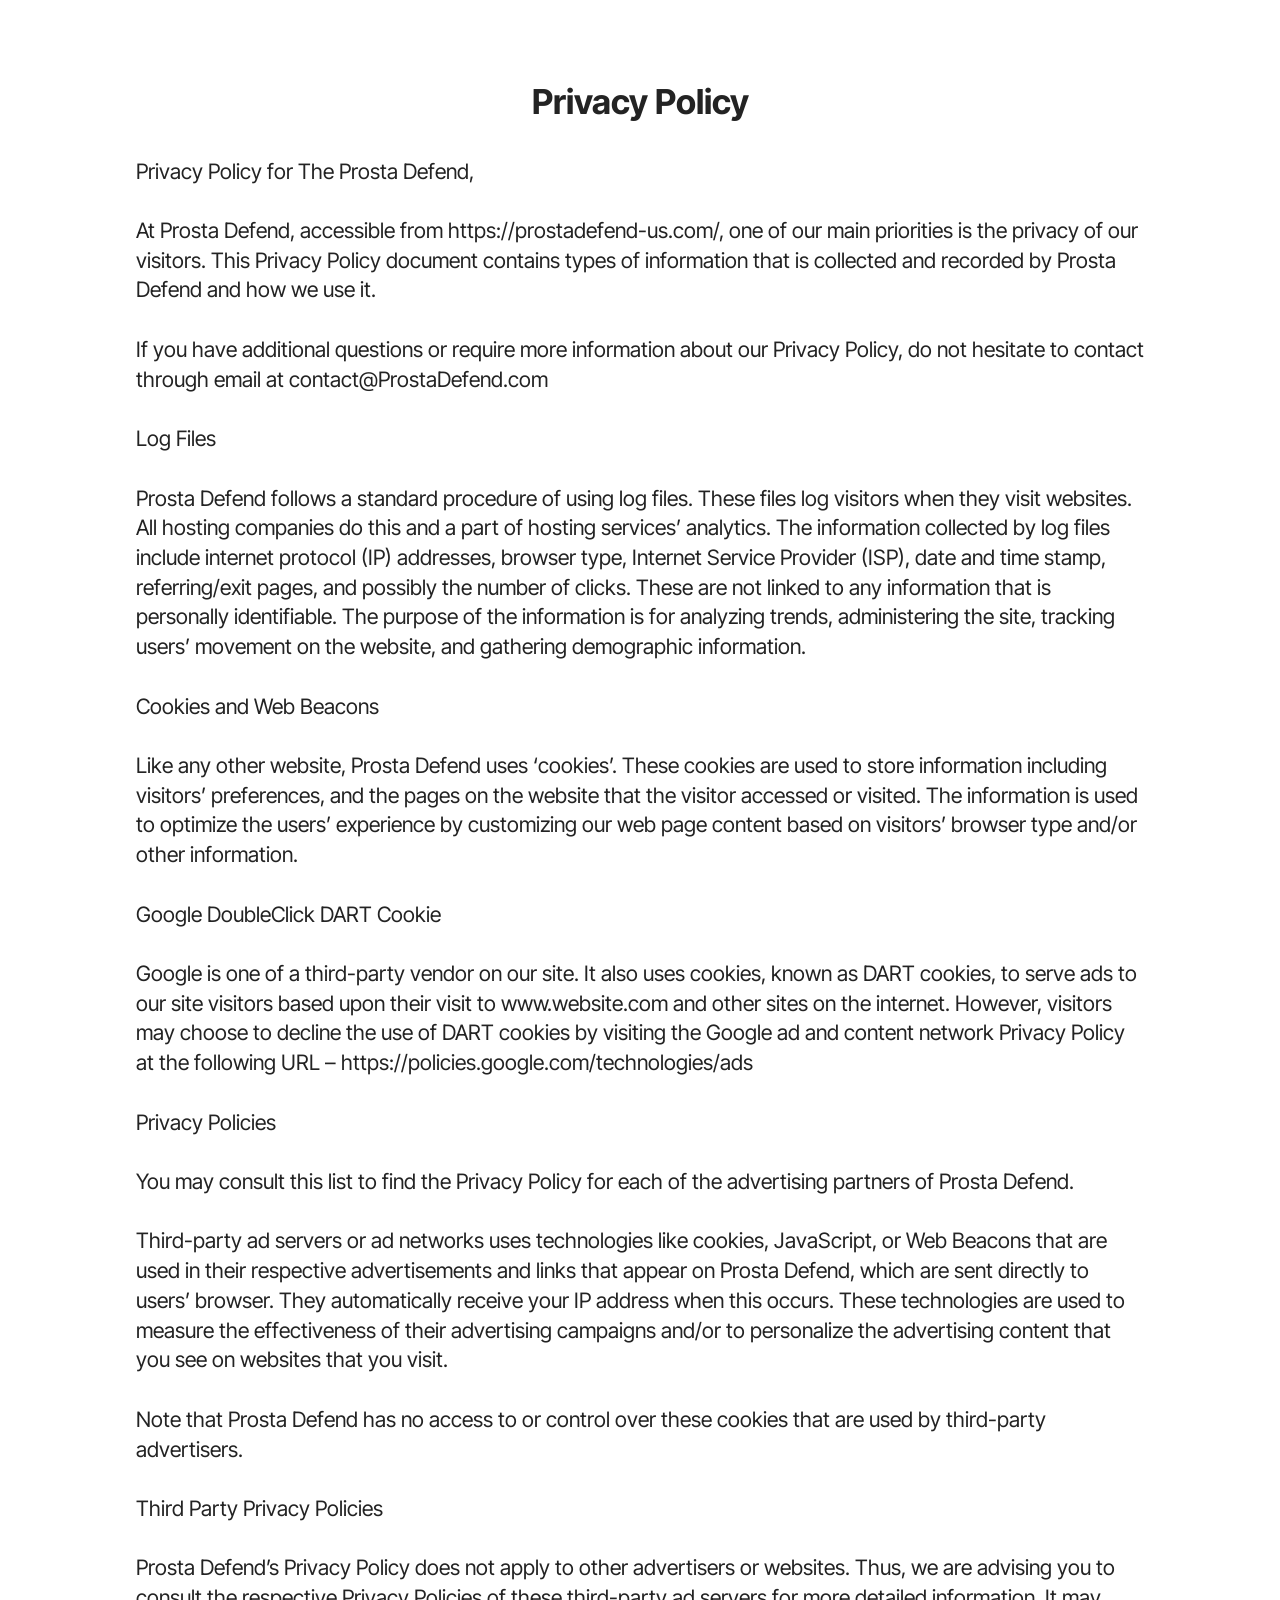
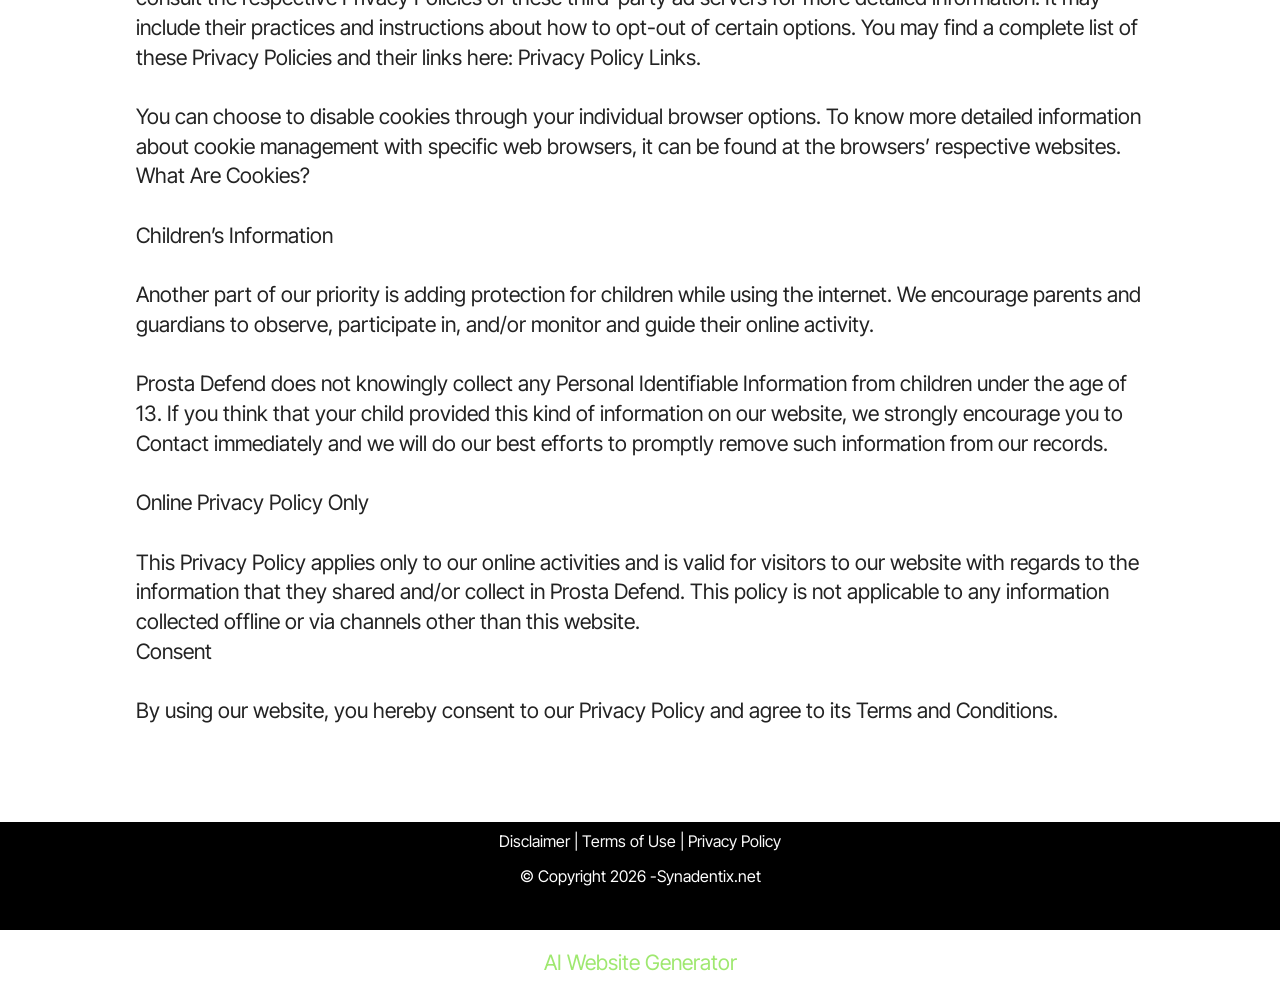
<file: privacy-policy.html>
<!DOCTYPE html>
<html  lang="en">
<head>
  <!-- Site made with Mobirise Website Builder v6.1.12, https://mobirise.com -->
  <meta charset="UTF-8">
  <meta http-equiv="X-UA-Compatible" content="IE=edge">
  <meta name="generator" content="Mobirise v6.1.12, mobirise.com">
  <meta name="viewport" content="width=device-width, initial-scale=1, minimum-scale=1">
  <link rel="shortcut icon" href="assets/images/rounded-tsl201-128x114.png" type="image/x-icon">
  <meta name="description" content="Privacy Policy">
  
  
  <title>Privacy Policy</title>
  <link rel="stylesheet" href="assets/bootstrap/css/bootstrap.min.css">
  <link rel="stylesheet" href="assets/theme/css/style.css">
  <link rel="preload" href="https://fonts.googleapis.com/css?family=Inter+Tight:100,200,300,400,500,600,700,800,900,100i,200i,300i,400i,500i,600i,700i,800i,900i&display=swap" as="style" onload="this.onload=null;this.rel='stylesheet'">
  <noscript><link rel="stylesheet" href="https://fonts.googleapis.com/css?family=Inter+Tight:100,200,300,400,500,600,700,800,900,100i,200i,300i,400i,500i,600i,700i,800i,900i&display=swap"></noscript>
  <link rel="preload" as="style" href="assets/mobirise/css/mbr-additional.css?v=kwlRDA"><link rel="stylesheet" href="assets/mobirise/css/mbr-additional.css?v=kwlRDA" type="text/css">

  
  
  
</head>
<body>
  
  <section data-bs-version="5.1" class="content5 cid-v9iSN8Kppa" id="content5-1r">
    
    <div class="container">
        <div class="row justify-content-center">
            <div class="col-md-12 col-lg-10">
                <h3 class="mbr-section-title mbr-fonts-style mb-4 display-2"><strong>Privacy Policy</strong></h3>
                
                <p class="mbr-text mbr-fonts-style display-7">Privacy Policy for The Prosta Defend,
<br>
<br>At Prosta Defend, accessible from https://prostadefend-us.com/, one of our main priorities is the privacy of our visitors. This Privacy Policy document contains types of information that is collected and recorded by Prosta Defend and how we use it.
<br>
<br>If you have additional questions or require more information about our Privacy Policy, do not hesitate to contact through email at contact@ProstaDefend.com
<br>
<br>Log Files
<br>
<br>Prosta Defend follows a standard procedure of using log files. These files log visitors when they visit websites. All hosting companies do this and a part of hosting services’ analytics. The information collected by log files include internet protocol (IP) addresses, browser type, Internet Service Provider (ISP), date and time stamp, referring/exit pages, and possibly the number of clicks. These are not linked to any information that is personally identifiable. The purpose of the information is for analyzing trends, administering the site, tracking users’ movement on the website, and gathering demographic information.
<br>
<br>Cookies and Web Beacons
<br>
<br>Like any other website, Prosta Defend uses ‘cookies’. These cookies are used to store information including visitors’ preferences, and the pages on the website that the visitor accessed or visited. The information is used to optimize the users’ experience by customizing our web page content based on visitors’ browser type and/or other information.
<br>
<br>Google DoubleClick DART Cookie
<br>
<br>Google is one of a third-party vendor on our site. It also uses cookies, known as DART cookies, to serve ads to our site visitors based upon their visit to www.website.com and other sites on the internet. However, visitors may choose to decline the use of DART cookies by visiting the Google ad and content network Privacy Policy at the following URL – https://policies.google.com/technologies/ads
<br>
<br>Privacy Policies
<br>
<br>You may consult this list to find the Privacy Policy for each of the advertising partners of Prosta Defend.
<br>
<br>Third-party ad servers or ad networks uses technologies like cookies, JavaScript, or Web Beacons that are used in their respective advertisements and links that appear on Prosta Defend, which are sent directly to users’ browser. They automatically receive your IP address when this occurs. These technologies are used to measure the effectiveness of their advertising campaigns and/or to personalize the advertising content that you see on websites that you visit.
<br>
<br>Note that Prosta Defend has no access to or control over these cookies that are used by third-party advertisers.
<br>
<br>Third Party Privacy Policies
<br>
<br>Prosta Defend’s Privacy Policy does not apply to other advertisers or websites. Thus, we are advising you to consult the respective Privacy Policies of these third-party ad servers for more detailed information. It may include their practices and instructions about how to opt-out of certain options. You may find a complete list of these Privacy Policies and their links here: Privacy Policy Links.
<br>
<br>You can choose to disable cookies through your individual browser options. To know more detailed information about cookie management with specific web browsers, it can be found at the browsers’ respective websites. What Are Cookies?
<br>
<br>Children’s Information
<br>
<br>Another part of our priority is adding protection for children while using the internet. We encourage parents and guardians to observe, participate in, and/or monitor and guide their online activity.
<br>
<br>Prosta Defend does not knowingly collect any Personal Identifiable Information from children under the age of 13. If you think that your child provided this kind of information on our website, we strongly encourage you to Contact immediately and we will do our best efforts to promptly remove such information from our records.
<br>
<br>Online Privacy Policy Only
<br>
<br>This Privacy Policy applies only to our online activities and is valid for visitors to our website with regards to the information that they shared and/or collect in Prosta Defend. This policy is not applicable to any information collected offline or via channels other than this website.
<br>Consent
<br>
<br>By using our website, you hereby consent to our Privacy Policy and agree to its Terms and Conditions.</p>
            </div>
        </div>
    </div>
</section>

<section data-bs-version="5.1" class="footer3 cid-uSDDWmb6KM" once="footers" id="footer3-1q">

    

    

    <div class="container">
        <div class="media-container-row align-center mbr-white">
            
            
            <div class="JCB row row-copirayt">
            <p><a href="https://synadentix24.com//help/disclaimer.php" class="text-white text-primary" target="_blank">Disclaimer</a> | <a href="https://synadentix24.com//help/terms.php" class="text-white text-primary" target="_blank">Terms of Use</a>&nbsp;| <a href="https://synadentix24.com//help/privacy.php" class="text-white text-primary" target="_blank">Privacy&nbsp;Policy</a></p>
            
            <p class="mbr-text mb-0 mbr-fonts-style mbr-white align-center display-4">© Copyright 2026 -Synadentix.net</p>
                
                
            </div>
        </div>
    </div>
</section><section class="display-7" style="padding: 0;align-items: center;justify-content: center;flex-wrap: wrap;    align-content: center;display: flex;position: relative;height: 4rem;"><a href="https://mobiri.se/" style="flex: 1 1;height: 4rem;position: absolute;width: 100%;z-index: 1;"><img alt="" style="height: 4rem;" src="[data-uri]"></a><p style="margin: 0;text-align: center;" class="display-7">&#8204;</p><a style="z-index:1" href="https://mobirise.com/builder/ai-website-generator.html">AI Website Generator</a></section><script src="assets/bootstrap/js/bootstrap.bundle.min.js"></script>  <script src="assets/smoothscroll/smooth-scroll.js"></script>  <script src="assets/ytplayer/index.js"></script>  <script src="assets/theme/js/script.js"></script>  
  
  
</body>
</html>
</file>
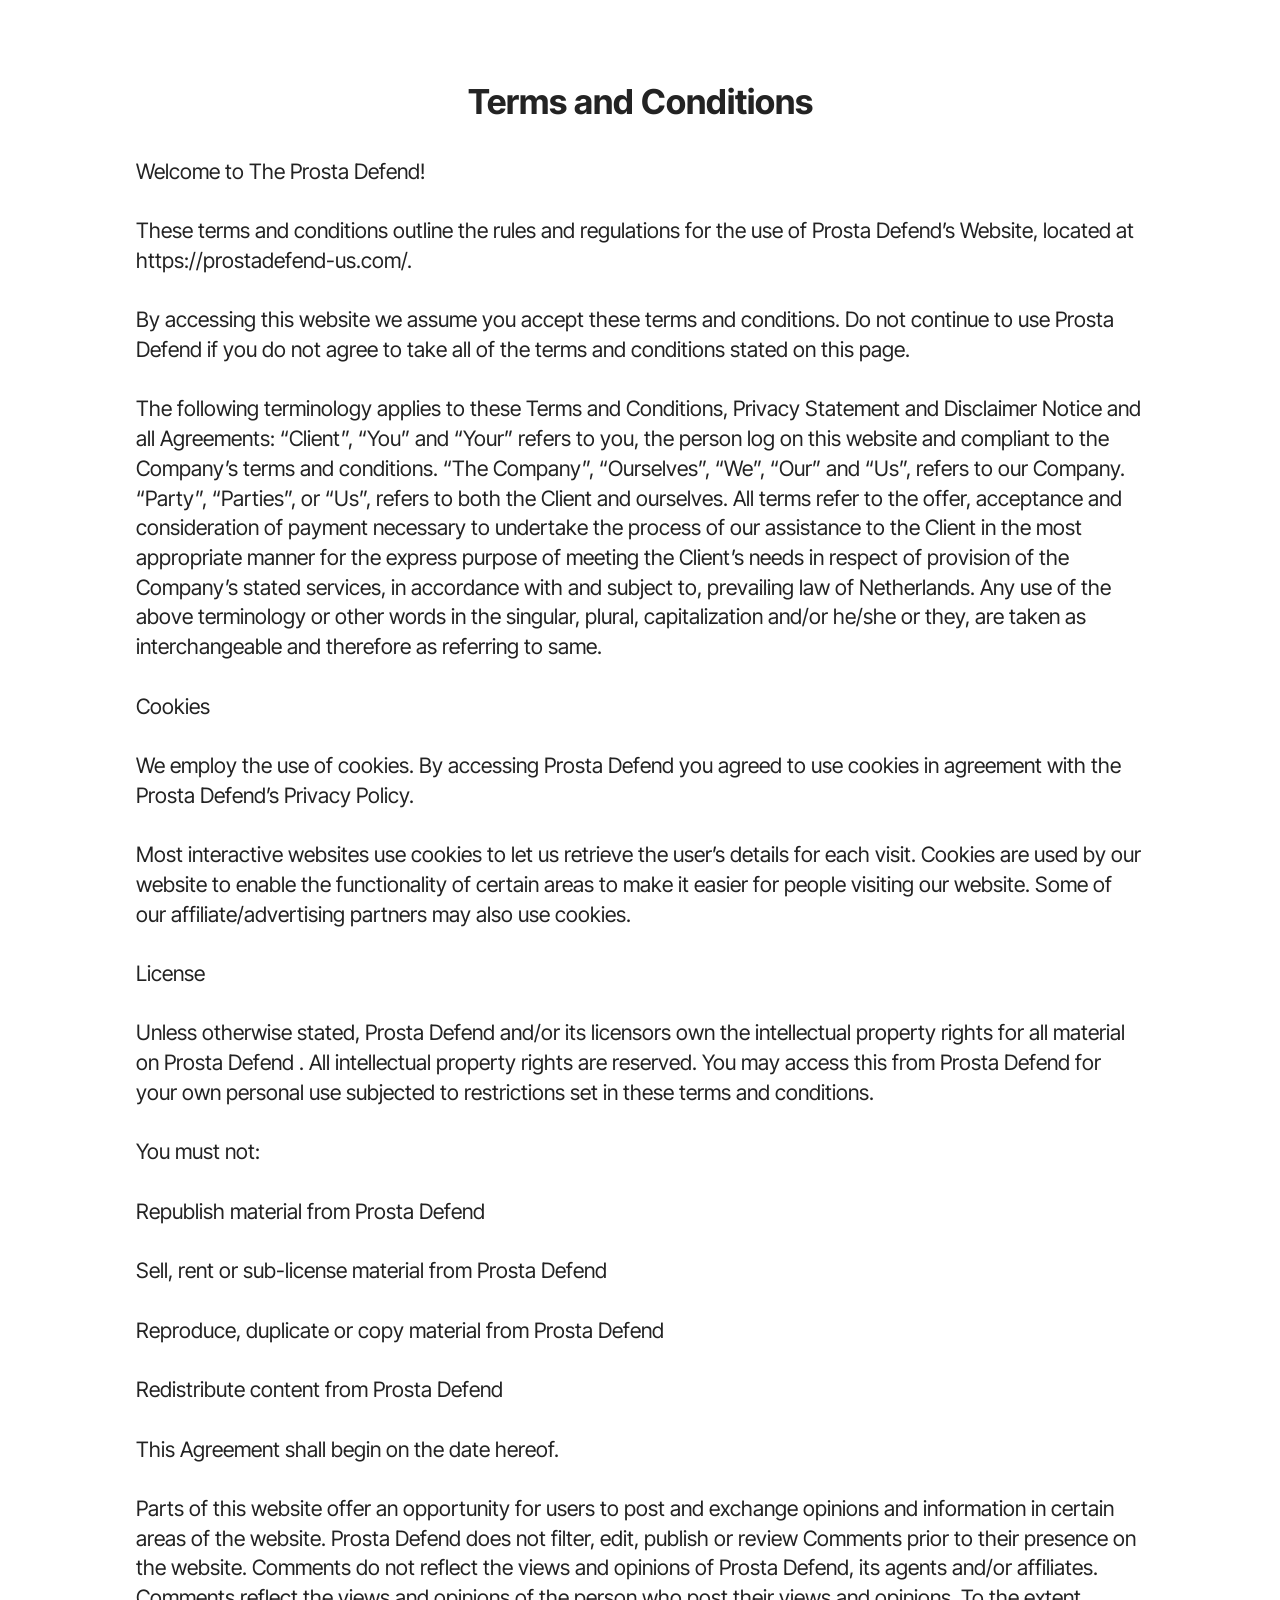
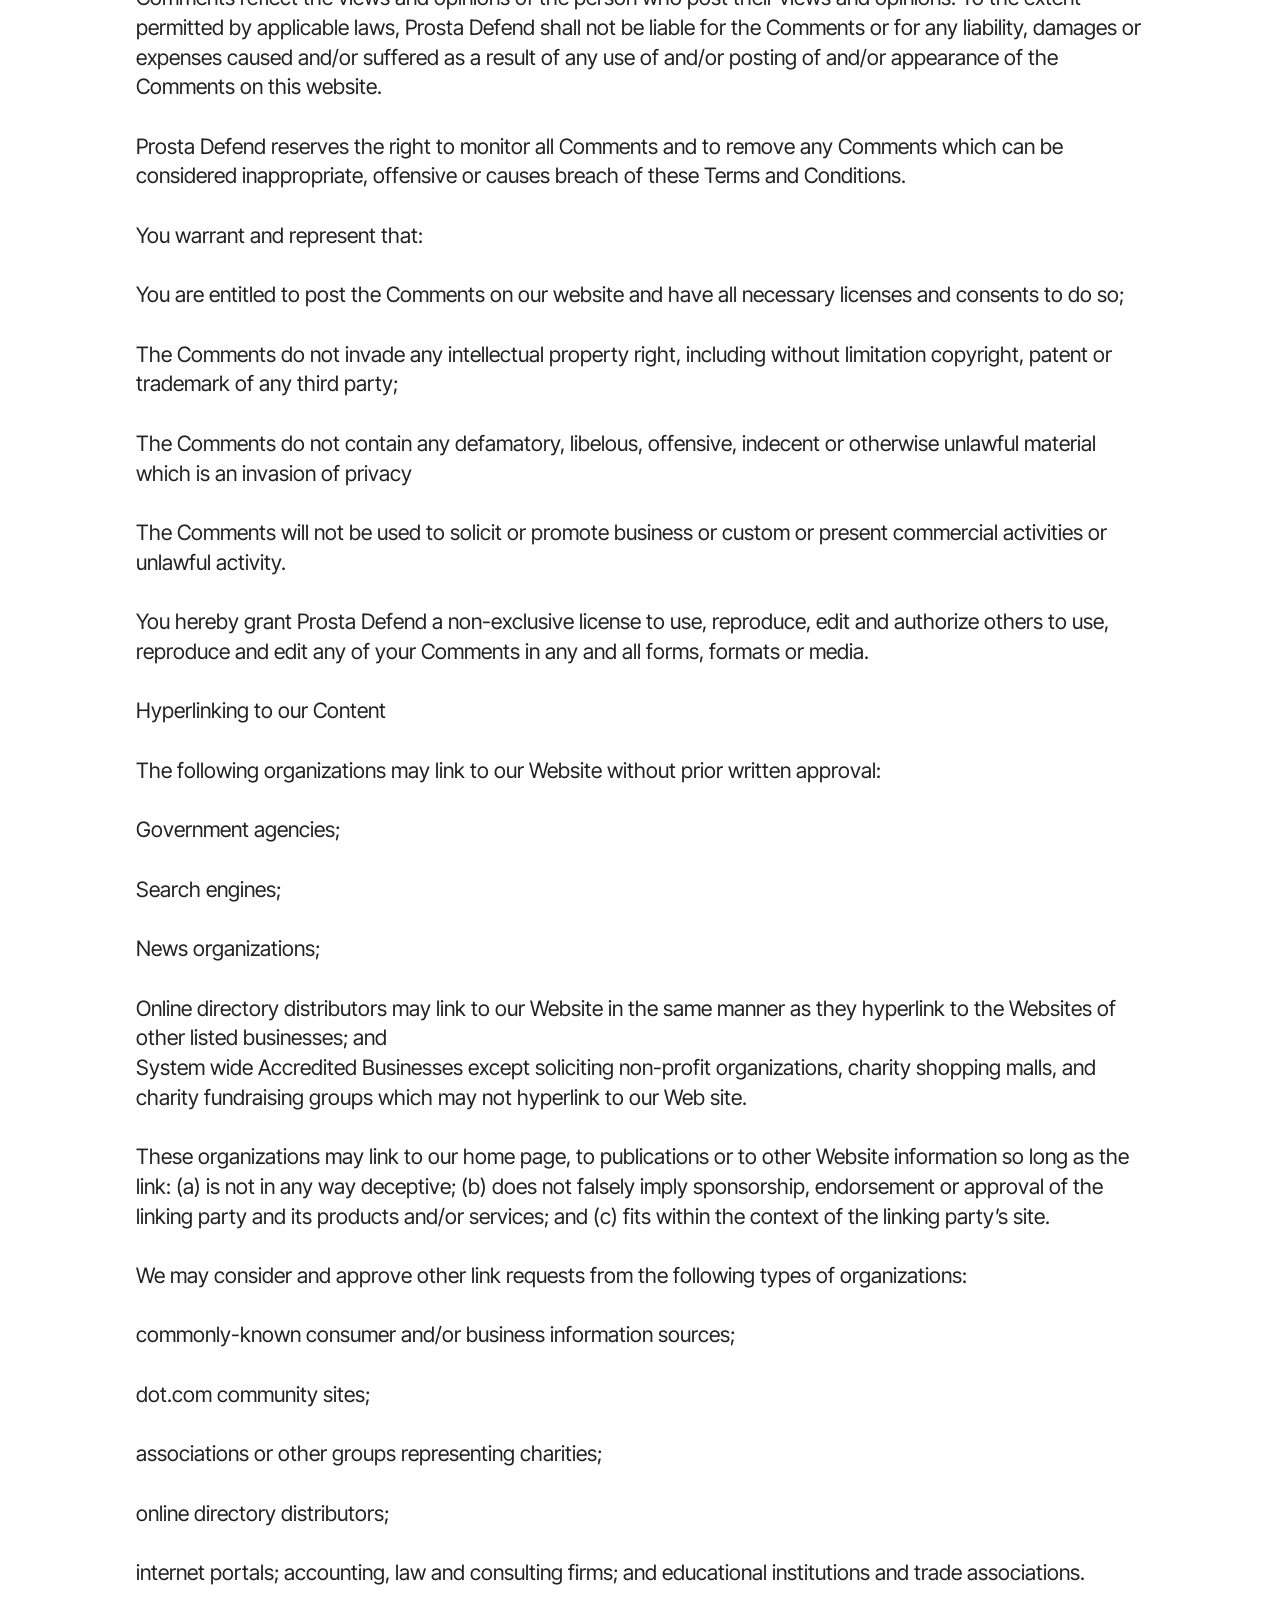
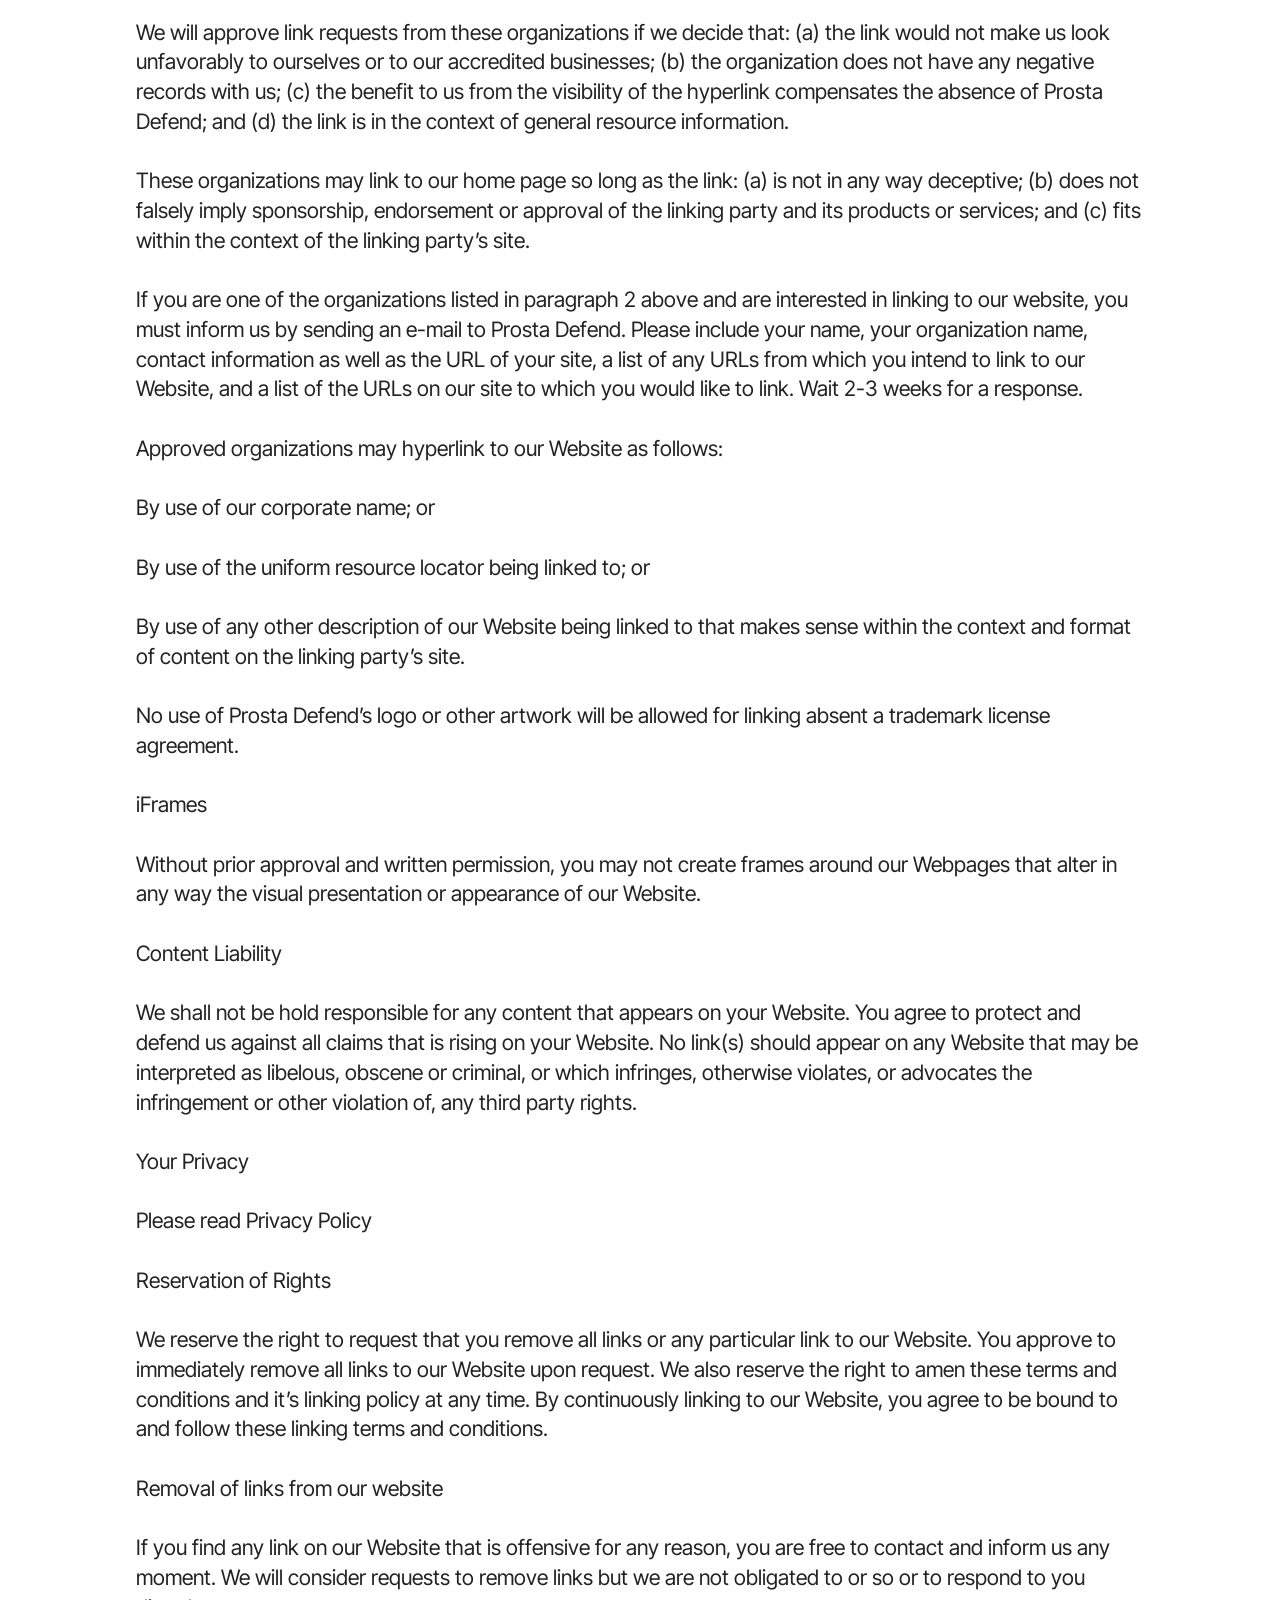
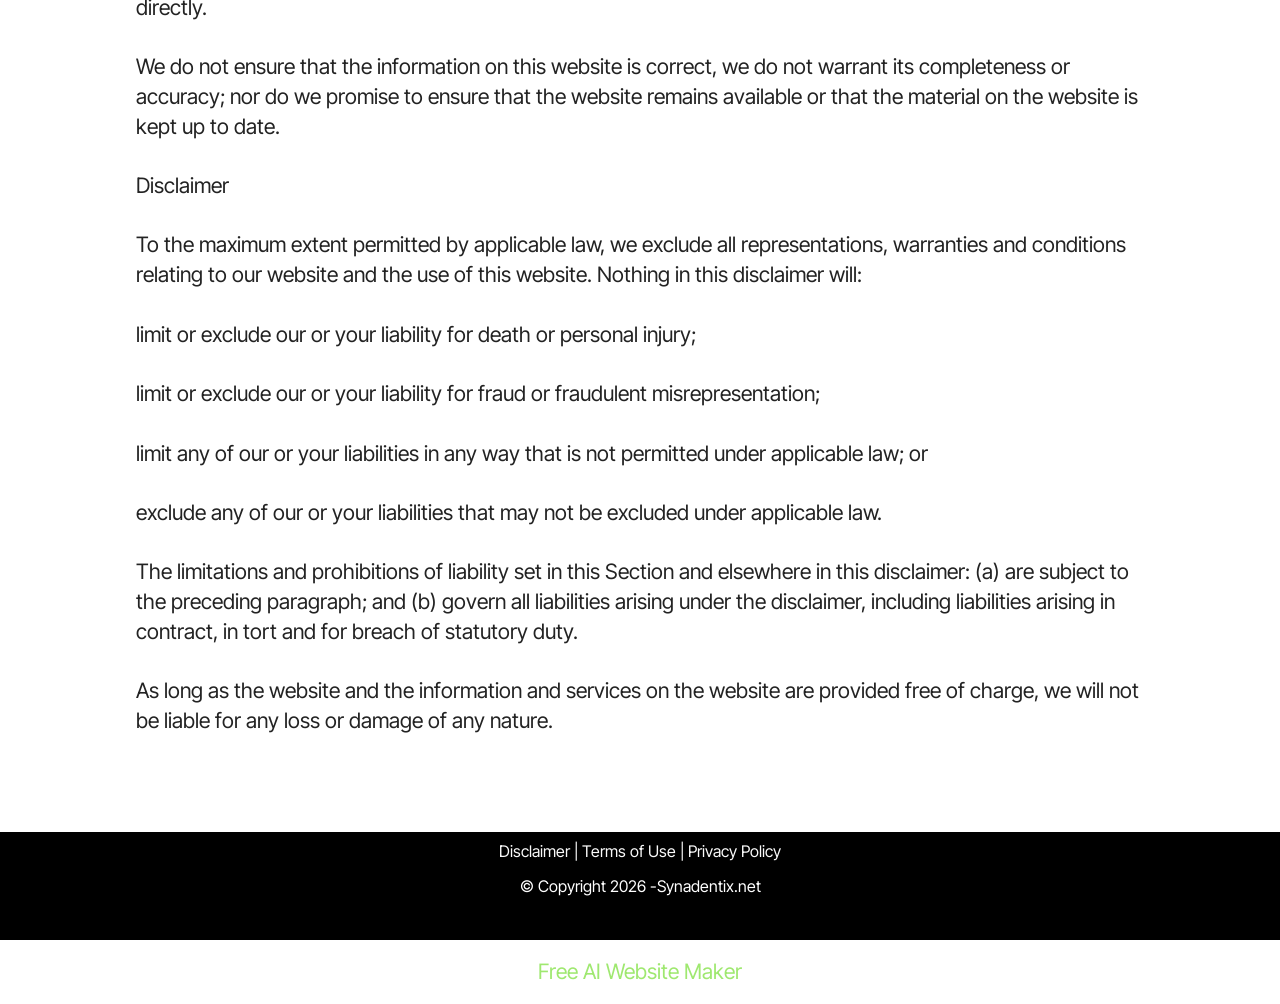
<file: terms.html>
<!DOCTYPE html>
<html  lang="en">
<head>
  <!-- Site made with Mobirise Website Builder v6.1.12, https://mobirise.com -->
  <meta charset="UTF-8">
  <meta http-equiv="X-UA-Compatible" content="IE=edge">
  <meta name="generator" content="Mobirise v6.1.12, mobirise.com">
  <meta name="viewport" content="width=device-width, initial-scale=1, minimum-scale=1">
  <link rel="shortcut icon" href="assets/images/rounded-tsl201-128x114.png" type="image/x-icon">
  <meta name="description" content="Terms and Conditions">
  
  
  <title>Terms and Conditions</title>
  <link rel="stylesheet" href="assets/bootstrap/css/bootstrap.min.css">
  <link rel="stylesheet" href="assets/theme/css/style.css">
  <link rel="preload" href="https://fonts.googleapis.com/css?family=Inter+Tight:100,200,300,400,500,600,700,800,900,100i,200i,300i,400i,500i,600i,700i,800i,900i&display=swap" as="style" onload="this.onload=null;this.rel='stylesheet'">
  <noscript><link rel="stylesheet" href="https://fonts.googleapis.com/css?family=Inter+Tight:100,200,300,400,500,600,700,800,900,100i,200i,300i,400i,500i,600i,700i,800i,900i&display=swap"></noscript>
  <link rel="preload" as="style" href="assets/mobirise/css/mbr-additional.css?v=YXY5OI"><link rel="stylesheet" href="assets/mobirise/css/mbr-additional.css?v=YXY5OI" type="text/css">

  
  
  
</head>
<body>
  
  <section data-bs-version="5.1" class="content5 cid-v9iRNTFE0Z" id="content5-1p">
    
    <div class="container">
        <div class="row justify-content-center">
            <div class="col-md-12 col-lg-10">
                <h3 class="mbr-section-title mbr-fonts-style mb-4 display-2"><strong>Terms and Conditions</strong></h3>
                
                <p class="mbr-text mbr-fonts-style display-7">Welcome to The Prosta Defend!
<br>
<br>These terms and conditions outline the rules and regulations for the use of Prosta Defend’s Website, located at https://prostadefend-us.com/.
<br>
<br>By accessing this website we assume you accept these terms and conditions. Do not continue to use Prosta Defend if you do not agree to take all of the terms and conditions stated on this page.
<br>
<br>The following terminology applies to these Terms and Conditions, Privacy Statement and Disclaimer Notice and all Agreements: “Client”, “You” and “Your” refers to you, the person log on this website and compliant to the Company’s terms and conditions. “The Company”, “Ourselves”, “We”, “Our” and “Us”, refers to our Company. “Party”, “Parties”, or “Us”, refers to both the Client and ourselves. All terms refer to the offer, acceptance and consideration of payment necessary to undertake the process of our assistance to the Client in the most appropriate manner for the express purpose of meeting the Client’s needs in respect of provision of the Company’s stated services, in accordance with and subject to, prevailing law of Netherlands. Any use of the above terminology or other words in the singular, plural, capitalization and/or he/she or they, are taken as interchangeable and therefore as referring to same.
<br>
<br>Cookies
<br>
<br>We employ the use of cookies. By accessing Prosta Defend you agreed to use cookies in agreement with the Prosta Defend’s Privacy Policy.
<br>
<br>Most interactive websites use cookies to let us retrieve the user’s details for each visit. Cookies are used by our website to enable the functionality of certain areas to make it easier for people visiting our website. Some of our affiliate/advertising partners may also use cookies.
<br>
<br>License
<br>
<br>Unless otherwise stated, Prosta Defend and/or its licensors own the intellectual property rights for all material on Prosta Defend . All intellectual property rights are reserved. You may access this from Prosta Defend for your own personal use subjected to restrictions set in these terms and conditions.
<br>
<br>You must not:
<br>
<br>Republish material from Prosta Defend
<br>
<br>Sell, rent or sub-license material from Prosta Defend
<br>
<br>Reproduce, duplicate or copy material from Prosta Defend
<br>
<br>Redistribute content from Prosta Defend
<br>
<br>This Agreement shall begin on the date hereof.
<br>
<br>Parts of this website offer an opportunity for users to post and exchange opinions and information in certain areas of the website. Prosta Defend does not filter, edit, publish or review Comments prior to their presence on the website. Comments do not reflect the views and opinions of Prosta Defend, its agents and/or affiliates. Comments reflect the views and opinions of the person who post their views and opinions. To the extent permitted by applicable laws, Prosta Defend shall not be liable for the Comments or for any liability, damages or expenses caused and/or suffered as a result of any use of and/or posting of and/or appearance of the Comments on this website.
<br>
<br>Prosta Defend reserves the right to monitor all Comments and to remove any Comments which can be considered inappropriate, offensive or causes breach of these Terms and Conditions.
<br>
<br>You warrant and represent that:
<br>
<br>You are entitled to post the Comments on our website and have all necessary licenses and consents to do so;
<br>
<br>The Comments do not invade any intellectual property right, including without limitation copyright, patent or trademark of any third party;
<br>
<br>The Comments do not contain any defamatory, libelous, offensive, indecent or otherwise unlawful material which is an invasion of privacy
<br>
<br>The Comments will not be used to solicit or promote business or custom or present commercial activities or unlawful activity.
<br>
<br>You hereby grant Prosta Defend a non-exclusive license to use, reproduce, edit and authorize others to use, reproduce and edit any of your Comments in any and all forms, formats or media.
<br>
<br>Hyperlinking to our Content
<br>
<br>The following organizations may link to our Website without prior written approval:
<br>
<br>Government agencies;
<br>
<br>Search engines;
<br>
<br>News organizations;
<br>
<br>Online directory distributors may link to our Website in the same manner as they hyperlink to the Websites of other listed businesses; and
<br>System wide Accredited Businesses except soliciting non-profit organizations, charity shopping malls, and charity fundraising groups which may not hyperlink to our Web site.
<br>
<br>These organizations may link to our home page, to publications or to other Website information so long as the link: (a) is not in any way deceptive; (b) does not falsely imply sponsorship, endorsement or approval of the linking party and its products and/or services; and (c) fits within the context of the linking party’s site.
<br>
<br>We may consider and approve other link requests from the following types of organizations:
<br>
<br>commonly-known consumer and/or business information sources;
<br>
<br>dot.com community sites;
<br>
<br>associations or other groups representing charities;
<br>
<br>online directory distributors;
<br>
<br>internet portals; accounting, law and consulting firms; and educational institutions and trade associations.
<br>
<br>We will approve link requests from these organizations if we decide that: (a) the link would not make us look unfavorably to ourselves or to our accredited businesses; (b) the organization does not have any negative records with us; (c) the benefit to us from the visibility of the hyperlink compensates the absence of Prosta Defend; and (d) the link is in the context of general resource information.
<br>
<br>These organizations may link to our home page so long as the link: (a) is not in any way deceptive; (b) does not falsely imply sponsorship, endorsement or approval of the linking party and its products or services; and (c) fits within the context of the linking party’s site.
<br>
<br>If you are one of the organizations listed in paragraph 2 above and are interested in linking to our website, you must inform us by sending an e-mail to Prosta Defend. Please include your name, your organization name, contact information as well as the URL of your site, a list of any URLs from which you intend to link to our Website, and a list of the URLs on our site to which you would like to link. Wait 2-3 weeks for a response.
<br>
<br>Approved organizations may hyperlink to our Website as follows:
<br>
<br>By use of our corporate name; or
<br>
<br>By use of the uniform resource locator being linked to; or
<br>
<br>By use of any other description of our Website being linked to that makes sense within the context and format of content on the linking party’s site.
<br>
<br>No use of Prosta Defend’s logo or other artwork will be allowed for linking absent a trademark license agreement.
<br>
<br>iFrames
<br>
<br>Without prior approval and written permission, you may not create frames around our Webpages that alter in any way the visual presentation or appearance of our Website.
<br>
<br>Content Liability
<br>
<br>We shall not be hold responsible for any content that appears on your Website. You agree to protect and defend us against all claims that is rising on your Website. No link(s) should appear on any Website that may be interpreted as libelous, obscene or criminal, or which infringes, otherwise violates, or advocates the infringement or other violation of, any third party rights.
<br>
<br>Your Privacy
<br>
<br>Please read Privacy Policy
<br>
<br>Reservation of Rights
<br>
<br>We reserve the right to request that you remove all links or any particular link to our Website. You approve to immediately remove all links to our Website upon request. We also reserve the right to amen these terms and conditions and it’s linking policy at any time. By continuously linking to our Website, you agree to be bound to and follow these linking terms and conditions.
<br>
<br>Removal of links from our website
<br>
<br>If you find any link on our Website that is offensive for any reason, you are free to contact and inform us any moment. We will consider requests to remove links but we are not obligated to or so or to respond to you directly.
<br>
<br>We do not ensure that the information on this website is correct, we do not warrant its completeness or accuracy; nor do we promise to ensure that the website remains available or that the material on the website is kept up to date.
<br>
<br>Disclaimer
<br>
<br>To the maximum extent permitted by applicable law, we exclude all representations, warranties and conditions relating to our website and the use of this website. Nothing in this disclaimer will:
<br>
<br>limit or exclude our or your liability for death or personal injury;
<br>
<br>limit or exclude our or your liability for fraud or fraudulent misrepresentation;
<br>
<br>limit any of our or your liabilities in any way that is not permitted under applicable law; or
<br>
<br>exclude any of our or your liabilities that may not be excluded under applicable law.
<br>
<br>The limitations and prohibitions of liability set in this Section and elsewhere in this disclaimer: (a) are subject to the preceding paragraph; and (b) govern all liabilities arising under the disclaimer, including liabilities arising in contract, in tort and for breach of statutory duty.
<br>
<br>As long as the website and the information and services on the website are provided free of charge, we will not be liable for any loss or damage of any nature.</p>
            </div>
        </div>
    </div>
</section>

<section data-bs-version="5.1" class="footer3 cid-uSDDWmb6KM" once="footers" id="footer3-1o">

    

    

    <div class="container">
        <div class="media-container-row align-center mbr-white">
            
            
            <div class="JCB row row-copirayt">
            <p><a href="https://synadentix24.com//help/disclaimer.php" class="text-white text-primary" target="_blank">Disclaimer</a> | <a href="https://synadentix24.com//help/terms.php" class="text-white text-primary" target="_blank">Terms of Use</a>&nbsp;| <a href="https://synadentix24.com//help/privacy.php" class="text-white text-primary" target="_blank">Privacy&nbsp;Policy</a></p>
            
            <p class="mbr-text mb-0 mbr-fonts-style mbr-white align-center display-4">© Copyright 2026 -Synadentix.net</p>
                
                
            </div>
        </div>
    </div>
</section><section class="display-7" style="padding: 0;align-items: center;justify-content: center;flex-wrap: wrap;    align-content: center;display: flex;position: relative;height: 4rem;"><a href="https://mobiri.se/" style="flex: 1 1;height: 4rem;position: absolute;width: 100%;z-index: 1;"><img alt="" style="height: 4rem;" src="[data-uri]"></a><p style="margin: 0;text-align: center;" class="display-7">&#8204;</p><a style="z-index:1" href="https://mobirise.com/builder/ai-website-maker.html">Free AI Website Maker</a></section><script src="assets/bootstrap/js/bootstrap.bundle.min.js"></script>  <script src="assets/smoothscroll/smooth-scroll.js"></script>  <script src="assets/ytplayer/index.js"></script>  <script src="assets/theme/js/script.js"></script>  
  
  
</body>
</html>
</file>
<file: assets/web/assets/mobirise-icons2/mobirise2.css>
@font-face {
  font-family: 'Moririse2';
  font-display: swap;
  src:  url('mobirise2.eot?f2bix4');
  src:  url('mobirise2.eot?f2bix4#iefix') format('embedded-opentype'),
    url('mobirise2.woff2?f2bix4') format('woff2'),
    url('mobirise2.woff?f2bix4') format('woff'),
    url('mobirise2.ttf?f2bix4') format('truetype'),
    url('mobirise2.svg?f2bix4#mobirise2') format('svg');
  font-weight: normal;
  font-style: normal;
}

[class^="mobi-"], [class*=" mobi-"] {
  /* use !important to prevent issues with browser extensions that change fonts */
  font-family: 'Moririse2' !important;
  speak: none;
  font-style: normal;
  font-weight: normal;
  font-variant: normal;
  text-transform: none;
  line-height: 1;

  /* Better Font Rendering =========== */
  -webkit-font-smoothing: antialiased;
  -moz-osx-font-smoothing: grayscale;
}

.mobi-mbri-add-submenu:before {
  content: "\e900";
}
.mobi-mbri-alert:before {
  content: "\e901";
}
.mobi-mbri-align-center:before {
  content: "\e902";
}
.mobi-mbri-align-justify:before {
  content: "\e903";
}
.mobi-mbri-align-left:before {
  content: "\e904";
}
.mobi-mbri-align-right:before {
  content: "\e905";
}
.mobi-mbri-android:before {
  content: "\e906";
}
.mobi-mbri-apple:before {
  content: "\e907";
}
.mobi-mbri-arrow-down:before {
  content: "\e908";
}
.mobi-mbri-arrow-next:before {
  content: "\e909";
}
.mobi-mbri-arrow-prev:before {
  content: "\e90a";
}
.mobi-mbri-arrow-up:before {
  content: "\e90b";
}
.mobi-mbri-bold:before {
  content: "\e90c";
}
.mobi-mbri-bookmark:before {
  content: "\e90d";
}
.mobi-mbri-bootstrap:before {
  content: "\e90e";
}
.mobi-mbri-briefcase:before {
  content: "\e90f";
}
.mobi-mbri-browse:before {
  content: "\e910";
}
.mobi-mbri-bulleted-list:before {
  content: "\e911";
}
.mobi-mbri-calendar:before {
  content: "\e912";
}
.mobi-mbri-camera:before {
  content: "\e913";
}
.mobi-mbri-cart-add:before {
  content: "\e914";
}
.mobi-mbri-cart-full:before {
  content: "\e915";
}
.mobi-mbri-cash:before {
  content: "\e916";
}
.mobi-mbri-change-style:before {
  content: "\e917";
}
.mobi-mbri-chat:before {
  content: "\e918";
}
.mobi-mbri-clock:before {
  content: "\e919";
}
.mobi-mbri-close:before {
  content: "\e91a";
}
.mobi-mbri-cloud:before {
  content: "\e91b";
}
.mobi-mbri-code:before {
  content: "\e91c";
}
.mobi-mbri-contact-form:before {
  content: "\e91d";
}
.mobi-mbri-credit-card:before {
  content: "\e91e";
}
.mobi-mbri-cursor-click:before {
  content: "\e91f";
}
.mobi-mbri-cust-feedback:before {
  content: "\e920";
}
.mobi-mbri-database:before {
  content: "\e921";
}
.mobi-mbri-delivery:before {
  content: "\e922";
}
.mobi-mbri-desktop:before {
  content: "\e923";
}
.mobi-mbri-devices:before {
  content: "\e924";
}
.mobi-mbri-down:before {
  content: "\e925";
}
.mobi-mbri-download-2:before {
  content: "\e926";
}
.mobi-mbri-download:before {
  content: "\e927";
}
.mobi-mbri-drag-n-drop-2:before {
  content: "\e928";
}
.mobi-mbri-drag-n-drop:before {
  content: "\e929";
}
.mobi-mbri-edit-2:before {
  content: "\e92a";
}
.mobi-mbri-edit:before {
  content: "\e92b";
}
.mobi-mbri-error:before {
  content: "\e92c";
}
.mobi-mbri-extension:before {
  content: "\e92d";
}
.mobi-mbri-features:before {
  content: "\e92e";
}
.mobi-mbri-file:before {
  content: "\e92f";
}
.mobi-mbri-flag:before {
  content: "\e930";
}
.mobi-mbri-folder:before {
  content: "\e931";
}
.mobi-mbri-gift:before {
  content: "\e932";
}
.mobi-mbri-github:before {
  content: "\e933";
}
.mobi-mbri-globe-2:before {
  content: "\e934";
}
.mobi-mbri-globe:before {
  content: "\e935";
}
.mobi-mbri-growing-chart:before {
  content: "\e936";
}
.mobi-mbri-hearth:before {
  content: "\e937";
}
.mobi-mbri-help:before {
  content: "\e938";
}
.mobi-mbri-home:before {
  content: "\e939";
}
.mobi-mbri-hot-cup:before {
  content: "\e93a";
}
.mobi-mbri-idea:before {
  content: "\e93b";
}
.mobi-mbri-image-gallery:before {
  content: "\e93c";
}
.mobi-mbri-image-slider:before {
  content: "\e93d";
}
.mobi-mbri-info:before {
  content: "\e93e";
}
.mobi-mbri-italic:before {
  content: "\e93f";
}
.mobi-mbri-key:before {
  content: "\e940";
}
.mobi-mbri-laptop:before {
  content: "\e941";
}
.mobi-mbri-layers:before {
  content: "\e942";
}
.mobi-mbri-left-right:before {
  content: "\e943";
}
.mobi-mbri-left:before {
  content: "\e944";
}
.mobi-mbri-letter:before {
  content: "\e945";
}
.mobi-mbri-like:before {
  content: "\e946";
}
.mobi-mbri-link:before {
  content: "\e947";
}
.mobi-mbri-lock:before {
  content: "\e948";
}
.mobi-mbri-login:before {
  content: "\e949";
}
.mobi-mbri-logout:before {
  content: "\e94a";
}
.mobi-mbri-magic-stick:before {
  content: "\e94b";
}
.mobi-mbri-map-pin:before {
  content: "\e94c";
}
.mobi-mbri-menu:before {
  content: "\e94d";
}
.mobi-mbri-mobile-2:before {
  content: "\e94e";
}
.mobi-mbri-mobile-horizontal:before {
  content: "\e94f";
}
.mobi-mbri-mobile:before {
  content: "\e950";
}
.mobi-mbri-mobirise:before {
  content: "\e951";
}
.mobi-mbri-more-horizontal:before {
  content: "\e952";
}
.mobi-mbri-more-vertical:before {
  content: "\e953";
}
.mobi-mbri-music:before {
  content: "\e954";
}
.mobi-mbri-new-file:before {
  content: "\e955";
}
.mobi-mbri-numbered-list:before {
  content: "\e956";
}
.mobi-mbri-opened-folder:before {
  content: "\e957";
}
.mobi-mbri-pages:before {
  content: "\e958";
}
.mobi-mbri-paper-plane:before {
  content: "\e959";
}
.mobi-mbri-paperclip:before {
  content: "\e95a";
}
.mobi-mbri-phone:before {
  content: "\e95b";
}
.mobi-mbri-photo:before {
  content: "\e95c";
}
.mobi-mbri-photos:before {
  content: "\e95d";
}
.mobi-mbri-pin:before {
  content: "\e95e";
}
.mobi-mbri-play:before {
  content: "\e95f";
}
.mobi-mbri-plus:before {
  content: "\e960";
}
.mobi-mbri-preview:before {
  content: "\e961";
}
.mobi-mbri-print:before {
  content: "\e962";
}
.mobi-mbri-protect:before {
  content: "\e963";
}
.mobi-mbri-question:before {
  content: "\e964";
}
.mobi-mbri-quote-left:before {
  content: "\e965";
}
.mobi-mbri-quote-right:before {
  content: "\e966";
}
.mobi-mbri-redo:before {
  content: "\e967";
}
.mobi-mbri-refresh:before {
  content: "\e968";
}
.mobi-mbri-responsive-2:before {
  content: "\e969";
}
.mobi-mbri-responsive:before {
  content: "\e96a";
}
.mobi-mbri-right:before {
  content: "\e96b";
}
.mobi-mbri-rocket:before {
  content: "\e96c";
}
.mobi-mbri-sad-face:before {
  content: "\e96d";
}
.mobi-mbri-sale:before {
  content: "\e96e";
}
.mobi-mbri-save:before {
  content: "\e96f";
}
.mobi-mbri-search:before {
  content: "\e970";
}
.mobi-mbri-setting-2:before {
  content: "\e971";
}
.mobi-mbri-setting-3:before {
  content: "\e972";
}
.mobi-mbri-setting:before {
  content: "\e973";
}
.mobi-mbri-share:before {
  content: "\e974";
}
.mobi-mbri-shopping-bag:before {
  content: "\e975";
}
.mobi-mbri-shopping-basket:before {
  content: "\e976";
}
.mobi-mbri-shopping-cart:before {
  content: "\e977";
}
.mobi-mbri-sites:before {
  content: "\e978";
}
.mobi-mbri-smile-face:before {
  content: "\e979";
}
.mobi-mbri-speed:before {
  content: "\e97a";
}
.mobi-mbri-star:before {
  content: "\e97b";
}
.mobi-mbri-success:before {
  content: "\e97c";
}
.mobi-mbri-sun:before {
  content: "\e97d";
}
.mobi-mbri-sun2:before {
  content: "\e97e";
}
.mobi-mbri-tablet-vertical:before {
  content: "\e97f";
}
.mobi-mbri-tablet:before {
  content: "\e980";
}
.mobi-mbri-target:before {
  content: "\e981";
}
.mobi-mbri-timer:before {
  content: "\e982";
}
.mobi-mbri-to-ftp:before {
  content: "\e983";
}
.mobi-mbri-to-local-drive:before {
  content: "\e984";
}
.mobi-mbri-touch-swipe:before {
  content: "\e985";
}
.mobi-mbri-touch:before {
  content: "\e986";
}
.mobi-mbri-trash:before {
  content: "\e987";
}
.mobi-mbri-underline:before {
  content: "\e988";
}
.mobi-mbri-undo:before {
  content: "\e989";
}
.mobi-mbri-unlink:before {
  content: "\e98a";
}
.mobi-mbri-unlock:before {
  content: "\e98b";
}
.mobi-mbri-up-down:before {
  content: "\e98c";
}
.mobi-mbri-up:before {
  content: "\e98d";
}
.mobi-mbri-update:before {
  content: "\e98e";
}
.mobi-mbri-upload-2:before {
  content: "\e98f";
}
.mobi-mbri-upload:before {
  content: "\e990";
}
.mobi-mbri-user-2:before {
  content: "\e991";
}
.mobi-mbri-user:before {
  content: "\e992";
}
.mobi-mbri-users:before {
  content: "\e993";
}
.mobi-mbri-video-play:before {
  content: "\e994";
}
.mobi-mbri-video:before {
  content: "\e995";
}
.mobi-mbri-watch:before {
  content: "\e996";
}
.mobi-mbri-website-theme-2:before {
  content: "\e997";
}
.mobi-mbri-website-theme:before {
  content: "\e998";
}
.mobi-mbri-wifi:before {
  content: "\e999";
}
.mobi-mbri-windows:before {
  content: "\e99a";
}
.mobi-mbri-zoom-in:before {
  content: "\e99b";
}
.mobi-mbri-zoom-out:before {
  content: "\e99c";
}
</file>
<file: assets/web/assets/mobirise-icons/mobirise-icons.css>
@font-face {
  font-family: 'MobiriseIcons';
  src:  url('mobirise-icons.eot?spat4u');
  src:  url('mobirise-icons.eot?spat4u#iefix') format('embedded-opentype'),
    url('mobirise-icons.woff2?spat4u') format('woff2'),
    url('mobirise-icons.woff?spat4u') format('woff'),
    url('mobirise-icons.ttf?spat4u') format('truetype'),
    url('mobirise-icons.svg?spat4u#MobiriseIcons') format('svg');
  font-weight: normal;
  font-style: normal;
  font-display: swap;
}

[class^="mbri-"], [class*=" mbri-"] {
  /* use !important to prevent issues with browser extensions that change fonts */
  font-family: MobiriseIcons !important;
  speak: none;
  font-style: normal;
  font-weight: normal;
  font-variant: normal;
  text-transform: none;
  line-height: 1;

  /* Better Font Rendering =========== */
  -webkit-font-smoothing: antialiased;
  -moz-osx-font-smoothing: grayscale;
}

.mbri-add-submenu:before {
  content: "\e900";
}
.mbri-alert:before {
  content: "\e901";
}
.mbri-align-center:before {
  content: "\e902";
}
.mbri-align-justify:before {
  content: "\e903";
}
.mbri-align-left:before {
  content: "\e904";
}
.mbri-align-right:before {
  content: "\e905";
}
.mbri-android:before {
  content: "\e906";
}
.mbri-apple:before {
  content: "\e907";
}
.mbri-arrow-down:before {
  content: "\e908";
}
.mbri-arrow-next:before {
  content: "\e909";
}
.mbri-arrow-prev:before {
  content: "\e90a";
}
.mbri-arrow-up:before {
  content: "\e90b";
}
.mbri-bold:before {
  content: "\e90c";
}
.mbri-bookmark:before {
  content: "\e90d";
}
.mbri-bootstrap:before {
  content: "\e90e";
}
.mbri-briefcase:before {
  content: "\e90f";
}
.mbri-browse:before {
  content: "\e910";
}
.mbri-bulleted-list:before {
  content: "\e911";
}
.mbri-calendar:before {
  content: "\e912";
}
.mbri-camera:before {
  content: "\e913";
}
.mbri-cart-add:before {
  content: "\e914";
}
.mbri-cart-full:before {
  content: "\e915";
}
.mbri-cash:before {
  content: "\e916";
}
.mbri-change-style:before {
  content: "\e917";
}
.mbri-chat:before {
  content: "\e918";
}
.mbri-clock:before {
  content: "\e919";
}
.mbri-close:before {
  content: "\e91a";
}
.mbri-cloud:before {
  content: "\e91b";
}
.mbri-code:before {
  content: "\e91c";
}
.mbri-contact-form:before {
  content: "\e91d";
}
.mbri-credit-card:before {
  content: "\e91e";
}
.mbri-cursor-click:before {
  content: "\e91f";
}
.mbri-cust-feedback:before {
  content: "\e920";
}
.mbri-database:before {
  content: "\e921";
}
.mbri-delivery:before {
  content: "\e922";
}
.mbri-desktop:before {
  content: "\e923";
}
.mbri-devices:before {
  content: "\e924";
}
.mbri-down:before {
  content: "\e925";
}
.mbri-download:before {
  content: "\e989";
}
.mbri-drag-n-drop:before {
  content: "\e927";
}
.mbri-drag-n-drop2:before {
  content: "\e928";
}
.mbri-edit:before {
  content: "\e929";
}
.mbri-edit2:before {
  content: "\e92a";
}
.mbri-error:before {
  content: "\e92b";
}
.mbri-extension:before {
  content: "\e92c";
}
.mbri-features:before {
  content: "\e92d";
}
.mbri-file:before {
  content: "\e92e";
}
.mbri-flag:before {
  content: "\e92f";
}
.mbri-folder:before {
  content: "\e930";
}
.mbri-gift:before {
  content: "\e931";
}
.mbri-github:before {
  content: "\e932";
}
.mbri-globe:before {
  content: "\e933";
}
.mbri-globe-2:before {
  content: "\e934";
}
.mbri-growing-chart:before {
  content: "\e935";
}
.mbri-hearth:before {
  content: "\e936";
}
.mbri-help:before {
  content: "\e937";
}
.mbri-home:before {
  content: "\e938";
}
.mbri-hot-cup:before {
  content: "\e939";
}
.mbri-idea:before {
  content: "\e93a";
}
.mbri-image-gallery:before {
  content: "\e93b";
}
.mbri-image-slider:before {
  content: "\e93c";
}
.mbri-info:before {
  content: "\e93d";
}
.mbri-italic:before {
  content: "\e93e";
}
.mbri-key:before {
  content: "\e93f";
}
.mbri-laptop:before {
  content: "\e940";
}
.mbri-layers:before {
  content: "\e941";
}
.mbri-left-right:before {
  content: "\e942";
}
.mbri-left:before {
  content: "\e943";
}
.mbri-letter:before {
  content: "\e944";
}
.mbri-like:before {
  content: "\e945";
}
.mbri-link:before {
  content: "\e946";
}
.mbri-lock:before {
  content: "\e947";
}
.mbri-login:before {
  content: "\e948";
}
.mbri-logout:before {
  content: "\e949";
}
.mbri-magic-stick:before {
  content: "\e94a";
}
.mbri-map-pin:before {
  content: "\e94b";
}
.mbri-menu:before {
  content: "\e94c";
}
.mbri-mobile:before {
  content: "\e94d";
}
.mbri-mobile2:before {
  content: "\e94e";
}
.mbri-mobirise:before {
  content: "\e94f";
}
.mbri-more-horizontal:before {
  content: "\e950";
}
.mbri-more-vertical:before {
  content: "\e951";
}
.mbri-music:before {
  content: "\e952";
}
.mbri-new-file:before {
  content: "\e953";
}
.mbri-numbered-list:before {
  content: "\e954";
}
.mbri-opened-folder:before {
  content: "\e955";
}
.mbri-pages:before {
  content: "\e956";
}
.mbri-paper-plane:before {
  content: "\e957";
}
.mbri-paperclip:before {
  content: "\e958";
}
.mbri-photo:before {
  content: "\e959";
}
.mbri-photos:before {
  content: "\e95a";
}
.mbri-pin:before {
  content: "\e95b";
}
.mbri-play:before {
  content: "\e95c";
}
.mbri-plus:before {
  content: "\e95d";
}
.mbri-preview:before {
  content: "\e95e";
}
.mbri-print:before {
  content: "\e95f";
}
.mbri-protect:before {
  content: "\e960";
}
.mbri-question:before {
  content: "\e961";
}
.mbri-quote-left:before {
  content: "\e962";
}
.mbri-quote-right:before {
  content: "\e963";
}
.mbri-refresh:before {
  content: "\e964";
}
.mbri-responsive:before {
  content: "\e965";
}
.mbri-right:before {
  content: "\e966";
}
.mbri-rocket:before {
  content: "\e967";
}
.mbri-sad-face:before {
  content: "\e968";
}
.mbri-sale:before {
  content: "\e969";
}
.mbri-save:before {
  content: "\e96a";
}
.mbri-search:before {
  content: "\e96b";
}
.mbri-setting:before {
  content: "\e96c";
}
.mbri-setting2:before {
  content: "\e96d";
}
.mbri-setting3:before {
  content: "\e96e";
}
.mbri-share:before {
  content: "\e96f";
}
.mbri-shopping-bag:before {
  content: "\e970";
}
.mbri-shopping-basket:before {
  content: "\e971";
}
.mbri-shopping-cart:before {
  content: "\e972";
}
.mbri-sites:before {
  content: "\e973";
}
.mbri-smile-face:before {
  content: "\e974";
}
.mbri-speed:before {
  content: "\e975";
}
.mbri-star:before {
  content: "\e976";
}
.mbri-success:before {
  content: "\e977";
}
.mbri-sun:before {
  content: "\e978";
}
.mbri-sun2:before {
  content: "\e979";
}
.mbri-tablet:before {
  content: "\e97a";
}
.mbri-tablet-vertical:before {
  content: "\e97b";
}
.mbri-target:before {
  content: "\e97c";
}
.mbri-timer:before {
  content: "\e97d";
}
.mbri-to-ftp:before {
  content: "\e97e";
}
.mbri-to-local-drive:before {
  content: "\e97f";
}
.mbri-touch-swipe:before {
  content: "\e980";
}
.mbri-touch:before {
  content: "\e981";
}
.mbri-trash:before {
  content: "\e982";
}
.mbri-underline:before {
  content: "\e983";
}
.mbri-unlink:before {
  content: "\e984";
}
.mbri-unlock:before {
  content: "\e985";
}
.mbri-up-down:before {
  content: "\e986";
}
.mbri-up:before {
  content: "\e987";
}
.mbri-update:before {
  content: "\e988";
}
.mbri-upload:before {
 content: "\e926"; 
}
.mbri-user:before {
  content: "\e98a";
}
.mbri-user2:before {
  content: "\e98b";
}
.mbri-users:before {
  content: "\e98c";
}
.mbri-video:before {
  content: "\e98d";
}
.mbri-video-play:before {
  content: "\e98e";
}
.mbri-watch:before {
  content: "\e98f";
}
.mbri-website-theme:before {
  content: "\e990";
}
.mbri-wifi:before {
  content: "\e991";
}
.mbri-windows:before {
  content: "\e992";
}
.mbri-zoom-out:before {
  content: "\e993";
}
.mbri-redo:before {
  content: "\e994";
}
.mbri-undo:before {
  content: "\e995";
}
</file>
<file: assets/theme/css/style.css>
@charset "UTF-8";
section {
  background-color: #ffffff;
}

body {
  font-style: normal;
  line-height: 1.5;
  font-weight: 400;
  color: #232323;
  position: relative;
}

button {
  background-color: transparent;
  border-color: transparent;
}

.embla__button,
.carousel-control {
  background-color: #edefea !important;
  opacity: 0.8 !important;
  color: #464845 !important;
  border-color: #edefea !important;
}

.carousel .close,
.modalWindow .close {
  background-color: #edefea !important;
  color: #464845 !important;
  border-color: #edefea !important;
  opacity: 0.8 !important;
}

.carousel .close:hover,
.modalWindow .close:hover {
  opacity: 1 !important;
}

.carousel-indicators li {
  background-color: #edefea !important;
  border: 2px solid #464845 !important;
}

.carousel-indicators li:hover,
.carousel-indicators li:active {
  opacity: 0.8 !important;
}

.embla__button:hover,
.carousel-control:hover {
  background-color: #edefea !important;
  opacity: 1 !important;
}

.modalWindow-video-container {
  height: 80%;
}

section,
.container,
.container-fluid {
  position: relative;
  word-wrap: break-word;
}

a.mbr-iconfont:hover {
  text-decoration: none;
}

.article .lead p,
.article .lead ul,
.article .lead ol,
.article .lead pre,
.article .lead blockquote {
  margin-bottom: 0;
}

a {
  font-style: normal;
  font-weight: 400;
  cursor: pointer;
}
a, a:hover {
  text-decoration: none;
}

.mbr-section-title {
  font-style: normal;
  line-height: 1.3;
}

.mbr-section-subtitle {
  line-height: 1.3;
}

.mbr-text {
  font-style: normal;
  line-height: 1.7;
}

h1,
h2,
h3,
h4,
h5,
h6,
.display-1,
.display-2,
.display-4,
.display-5,
.display-7,
span,
p,
a {
  line-height: 1;
  word-break: break-word;
  word-wrap: break-word;
  font-weight: 400;
}

b,
strong {
  font-weight: bold;
}

input:-webkit-autofill, input:-webkit-autofill:hover, input:-webkit-autofill:focus, input:-webkit-autofill:active {
  transition-delay: 9999s;
  -webkit-transition-property: background-color, color;
  transition-property: background-color, color;
}

textarea[type=hidden] {
  display: none;
}

section {
  background-position: 50% 50%;
  background-repeat: no-repeat;
  background-size: cover;
}
section .mbr-background-video,
section .mbr-background-video-preview {
  position: absolute;
  bottom: 0;
  left: 0;
  right: 0;
  top: 0;
}

.hidden {
  visibility: hidden;
}

.mbr-z-index20 {
  z-index: 20;
}

/*! Base colors */
.mbr-white {
  color: #ffffff;
}

.mbr-black {
  color: #111111;
}

.mbr-bg-white {
  background-color: #ffffff;
}

.mbr-bg-black {
  background-color: #000000;
}

/*! Text-aligns */
.align-left {
  text-align: left;
}

.align-center {
  text-align: center;
}

.align-right {
  text-align: right;
}

/*! Font-weight  */
.mbr-light {
  font-weight: 300;
}

.mbr-regular {
  font-weight: 400;
}

.mbr-semibold {
  font-weight: 500;
}

.mbr-bold {
  font-weight: 700;
}

/*! Media  */
.media-content {
  flex-basis: 100%;
}

.media-container-row {
  display: flex;
  flex-direction: row;
  flex-wrap: wrap;
  justify-content: center;
  align-content: center;
  align-items: start;
}
.media-container-row .media-size-item {
  width: 400px;
}

.media-container-column {
  display: flex;
  flex-direction: column;
  flex-wrap: wrap;
  justify-content: center;
  align-content: center;
  align-items: stretch;
}
.media-container-column > * {
  width: 100%;
}

@media (min-width: 992px) {
  .media-container-row {
    flex-wrap: nowrap;
  }
}
figure {
  margin-bottom: 0;
  overflow: hidden;
}

figure[mbr-media-size] {
  transition: width 0.1s;
}

img,
iframe {
  display: block;
  width: 100%;
}

.card {
  background-color: transparent;
  border: none;
}

.card-box {
  width: 100%;
}

.card-img {
  text-align: center;
  flex-shrink: 0;
  -webkit-flex-shrink: 0;
}

.media {
  max-width: 100%;
  margin: 0 auto;
}

.mbr-figure {
  align-self: center;
}

.media-container > div {
  max-width: 100%;
}

.mbr-figure img,
.card-img img {
  width: 100%;
}

@media (max-width: 991px) {
  .media-size-item {
    width: auto !important;
  }
  .media {
    width: auto;
  }
  .mbr-figure {
    width: 100% !important;
  }
}
/*! Buttons */
.mbr-section-btn {
  margin-left: -0.6rem;
  margin-right: -0.6rem;
  font-size: 0;
}

.btn {
  font-weight: 600;
  border-width: 1px;
  font-style: normal;
  margin: 0.6rem 0.6rem;
  white-space: normal;
  transition: all 0.2s ease-in-out;
  display: inline-flex;
  align-items: center;
  justify-content: center;
  word-break: break-word;
}

.btn-sm {
  font-weight: 600;
  letter-spacing: 0px;
  transition: all 0.3s ease-in-out;
}

.btn-md {
  font-weight: 600;
  letter-spacing: 0px;
  transition: all 0.3s ease-in-out;
}

.btn-lg {
  font-weight: 600;
  letter-spacing: 0px;
  transition: all 0.3s ease-in-out;
}

.btn-form {
  margin: 0;
}
.btn-form:hover {
  cursor: pointer;
}

nav .mbr-section-btn {
  margin-left: 0rem;
  margin-right: 0rem;
}

/*! Btn icon margin */
.btn .mbr-iconfont,
.btn.btn-sm .mbr-iconfont {
  order: 1;
  cursor: pointer;
  margin-left: 0.5rem;
  vertical-align: sub;
}

.btn.btn-md .mbr-iconfont,
.btn.btn-md .mbr-iconfont {
  margin-left: 0.8rem;
}

.mbr-regular {
  font-weight: 400;
}

.mbr-semibold {
  font-weight: 500;
}

.mbr-bold {
  font-weight: 700;
}

[type=submit] {
  -webkit-appearance: none;
}

/*! Full-screen */
.mbr-fullscreen .mbr-overlay {
  min-height: 100vh;
}

.mbr-fullscreen {
  display: flex;
  display: -moz-flex;
  display: -ms-flex;
  display: -o-flex;
  align-items: center;
  min-height: 100vh;
  padding-top: 3rem;
  padding-bottom: 3rem;
}

/*! Map */
.map {
  height: 25rem;
  position: relative;
}
.map iframe {
  width: 100%;
  height: 100%;
}

/*! Scroll to top arrow */
.mbr-arrow-up {
  bottom: 25px;
  right: 90px;
  position: fixed;
  text-align: right;
  z-index: 5000;
  color: #ffffff;
  font-size: 22px;
}

.mbr-arrow-up a {
  background: rgba(0, 0, 0, 0.2);
  border-radius: 50%;
  color: #fff;
  display: inline-block;
  height: 60px;
  width: 60px;
  border: 2px solid #fff;
  outline-style: none !important;
  position: relative;
  text-decoration: none;
  transition: all 0.3s ease-in-out;
  cursor: pointer;
  text-align: center;
}
.mbr-arrow-up a:hover {
  background-color: rgba(0, 0, 0, 0.4);
}
.mbr-arrow-up a i {
  line-height: 60px;
}

.mbr-arrow-up-icon {
  display: block;
  color: #fff;
}

.mbr-arrow-up-icon::before {
  content: "›";
  display: inline-block;
  font-family: serif;
  font-size: 22px;
  line-height: 1;
  font-style: normal;
  position: relative;
  top: 6px;
  left: -4px;
  transform: rotate(-90deg);
}

/*! Arrow Down */
.mbr-arrow {
  position: absolute;
  bottom: 45px;
  left: 50%;
  width: 60px;
  height: 60px;
  cursor: pointer;
  background-color: rgba(80, 80, 80, 0.5);
  border-radius: 50%;
  transform: translateX(-50%);
}
@media (max-width: 767px) {
  .mbr-arrow {
    display: none;
  }
}
.mbr-arrow > a {
  display: inline-block;
  text-decoration: none;
  outline-style: none;
  animation: arrowdown 1.7s ease-in-out infinite;
  color: #ffffff;
}
.mbr-arrow > a > i {
  position: absolute;
  top: -2px;
  left: 15px;
  font-size: 2rem;
}

#scrollToTop a i::before {
  content: "";
  position: absolute;
  display: block;
  border-bottom: 2.5px solid #fff;
  border-left: 2.5px solid #fff;
  width: 27.8%;
  height: 27.8%;
  left: 50%;
  top: 51%;
  transform: translateY(-30%) translateX(-50%) rotate(135deg);
}

@keyframes arrowdown {
  0% {
    transform: translateY(0px);
  }
  50% {
    transform: translateY(-5px);
  }
  100% {
    transform: translateY(0px);
  }
}
@media (max-width: 500px) {
  .mbr-arrow-up {
    left: 0;
    right: 0;
    text-align: center;
  }
}
/*Gradients animation*/
@keyframes gradient-animation {
  from {
    background-position: 0% 100%;
    animation-timing-function: ease-in-out;
  }
  to {
    background-position: 100% 0%;
    animation-timing-function: ease-in-out;
  }
}
.bg-gradient {
  background-size: 200% 200%;
  animation: gradient-animation 5s infinite alternate;
  -webkit-animation: gradient-animation 5s infinite alternate;
}

.menu .navbar-brand {
  display: -webkit-flex;
}
.menu .navbar-brand span {
  display: flex;
  display: -webkit-flex;
}
.menu .navbar-brand .navbar-caption-wrap {
  display: -webkit-flex;
}
.menu .navbar-brand .navbar-logo img {
  display: -webkit-flex;
  width: auto;
}
@media (min-width: 768px) and (max-width: 991px) {
  .menu .navbar-toggleable-sm .navbar-nav {
    display: -ms-flexbox;
  }
}
@media (max-width: 991px) {
  .menu .navbar-collapse {
    max-height: 93.5vh;
  }
  .menu .navbar-collapse.show {
    overflow: auto;
  }
}
@media (min-width: 992px) {
  .menu .navbar-nav.nav-dropdown {
    display: -webkit-flex;
  }
  .menu .navbar-toggleable-sm .navbar-collapse {
    display: -webkit-flex !important;
  }
  .menu .collapsed .navbar-collapse {
    max-height: 93.5vh;
  }
  .menu .collapsed .navbar-collapse.show {
    overflow: auto;
  }
}
@media (max-width: 767px) {
  .menu .navbar-collapse {
    max-height: 80vh;
  }
}

.nav-link .mbr-iconfont {
  margin-right: 0.5rem;
}

.navbar {
  display: -webkit-flex;
  -webkit-flex-wrap: wrap;
  -webkit-align-items: center;
  -webkit-justify-content: space-between;
}

.navbar-collapse {
  -webkit-flex-basis: 100%;
  -webkit-flex-grow: 1;
  -webkit-align-items: center;
}

.nav-dropdown .link {
  padding: 0.667em 1.667em !important;
  margin: 0 !important;
}

.nav {
  display: -webkit-flex;
  -webkit-flex-wrap: wrap;
}

.row {
  display: -webkit-flex;
  -webkit-flex-wrap: wrap;
}

.justify-content-center {
  -webkit-justify-content: center;
}

.form-inline {
  display: -webkit-flex;
}

.card-wrapper {
  -webkit-flex: 1;
}

.carousel-control {
  z-index: 10;
  display: -webkit-flex;
}

.carousel-controls {
  display: -webkit-flex;
}

.media {
  display: -webkit-flex;
}

.form-group:focus {
  outline: none;
}

.jq-selectbox__select {
  padding: 7px 0;
  position: relative;
}

.jq-selectbox__dropdown {
  overflow: hidden;
  border-radius: 10px;
  position: absolute;
  top: 100%;
  left: 0 !important;
  width: 100% !important;
}

.jq-selectbox__trigger-arrow {
  right: 0;
  transform: translateY(-50%);
}

.jq-selectbox li {
  padding: 1.07em 0.5em;
}

input[type=range] {
  padding-left: 0 !important;
  padding-right: 0 !important;
}

.modal-dialog,
.modal-content {
  height: 100%;
}

.modal-dialog .carousel-inner {
  height: calc(100vh - 1.75rem);
}
@media (max-width: 575px) {
  .modal-dialog .carousel-inner {
    height: calc(100vh - 1rem);
  }
}

.carousel-item {
  text-align: center;
}

.carousel-item img {
  margin: auto;
}

.navbar-toggler {
  align-self: flex-start;
  padding: 0.25rem 0.75rem;
  font-size: 1.25rem;
  line-height: 1;
  background: transparent;
  border: 1px solid transparent;
  border-radius: 0.25rem;
}

.navbar-toggler:focus,
.navbar-toggler:hover {
  text-decoration: none;
  box-shadow: none;
}

.navbar-toggler-icon {
  display: inline-block;
  width: 1.5em;
  height: 1.5em;
  vertical-align: middle;
  content: "";
  background: no-repeat center center;
  background-size: 100% 100%;
}

.navbar-toggler-left {
  position: absolute;
  left: 1rem;
}

.navbar-toggler-right {
  position: absolute;
  right: 1rem;
}

.card-img {
  width: auto;
}

.menu .navbar.collapsed:not(.beta-menu) {
  flex-direction: column;
}

.carousel-item.active,
.carousel-item-next,
.carousel-item-prev {
  display: flex;
}

.note-air-layout .dropup .dropdown-menu,
.note-air-layout .navbar-fixed-bottom .dropdown .dropdown-menu {
  bottom: initial !important;
}

html,
body {
  height: auto;
  min-height: 100vh;
}

.dropup .dropdown-toggle::after {
  display: none;
}

.form-asterisk {
  font-family: initial;
  position: absolute;
  top: -2px;
  font-weight: normal;
}

.form-control-label {
  position: relative;
  cursor: pointer;
  margin-bottom: 0.357em;
  padding: 0;
}

.alert {
  color: #ffffff;
  border-radius: 0;
  border: 0;
  font-size: 1.1rem;
  line-height: 1.5;
  margin-bottom: 1.875rem;
  padding: 1.25rem;
  position: relative;
  text-align: center;
}
.alert.alert-form::after {
  background-color: inherit;
  bottom: -7px;
  content: "";
  display: block;
  height: 14px;
  left: 50%;
  margin-left: -7px;
  position: absolute;
  transform: rotate(45deg);
  width: 14px;
}

.form-control {
  background-color: #ffffff;
  background-clip: border-box;
  color: #232323;
  line-height: 1rem !important;
  height: auto;
  padding: 1.2rem 2rem;
  transition: border-color 0.25s ease 0s;
  border: 1px solid transparent !important;
  border-radius: 4px;
  box-shadow: rgba(0, 0, 0, 0.07) 0px 1px 1px 0px, rgba(0, 0, 0, 0.07) 0px 1px 3px 0px, rgba(0, 0, 0, 0.03) 0px 0px 0px 1px;
}
.form-active .form-control:invalid {
  border-color: red;
}

.row > * {
  padding-right: 1rem;
  padding-left: 1rem;
}

form .row {
  margin-left: -0.6rem;
  margin-right: -0.6rem;
}
form .row [class*=col] {
  padding-left: 0.6rem;
  padding-right: 0.6rem;
}

form .mbr-section-btn {
  padding-left: 0.6rem;
  padding-right: 0.6rem;
}

form .form-check-input {
  margin-top: 0.5;
}

textarea.form-control {
  line-height: 1.5rem !important;
}

.form-group {
  margin-bottom: 1.2rem;
}

.form-control,
form .btn {
  min-height: 48px;
}

.gdpr-block label span.textGDPR input[name=gdpr] {
  top: 7px;
}

.form-control:focus {
  box-shadow: none;
}

:focus {
  outline: none;
}

.mbr-overlay {
  background-color: #000;
  bottom: 0;
  left: 0;
  opacity: 0.5;
  position: absolute;
  right: 0;
  top: 0;
  z-index: 0;
  pointer-events: none;
}

blockquote {
  font-style: italic;
  padding: 3rem;
  font-size: 1.09rem;
  position: relative;
  border-left: 3px solid;
}

ul,
ol,
pre,
blockquote {
  margin-bottom: 2.3125rem;
}

.mt-4 {
  margin-top: 2rem !important;
}

.mb-4 {
  margin-bottom: 2rem !important;
}

.container,
.container-fluid {
  padding-left: 16px;
  padding-right: 16px;
}

.row {
  margin-left: -16px;
  margin-right: -16px;
}
.row > [class*=col] {
  padding-left: 16px;
  padding-right: 16px;
}

@media (min-width: 992px) {
  .container-fluid {
    padding-left: 32px;
    padding-right: 32px;
  }
}
@media (max-width: 991px) {
  .mbr-container {
    padding-left: 16px;
    padding-right: 16px;
  }
}
.app-video-wrapper > img {
  opacity: 1;
}

.app-video-wrapper {
  background: transparent;
}

.item {
  position: relative;
}

.dropdown-menu .dropdown-menu {
  left: 100%;
}

.dropdown-item + .dropdown-menu {
  display: none;
}

.dropdown-item:hover + .dropdown-menu,
.dropdown-menu:hover {
  display: block;
}

@media (min-aspect-ratio: 16/9) {
  .mbr-video-foreground {
    height: 300% !important;
    top: -100% !important;
  }
}
@media (max-aspect-ratio: 16/9) {
  .mbr-video-foreground {
    width: 300% !important;
    left: -100% !important;
  }
}.engine {
	position: absolute;
	text-indent: -2400px;
	text-align: center;
	padding: 0;
	top: 0;
	left: -2400px;
}
</file>
<file: assets/mobirise/css/mbr-additional.css>
.btn {
  border-width: 2px;
}
img,
.card-wrap,
.card-wrapper,
.video-wrapper,
.mbr-figure iframe,
.google-map iframe,
.slide-content,
.plan,
.card,
.item-wrapper,
.item-wrapper .mbr-overlay {
  border-radius: 2rem !important;
}
.video-wrapper {
  overflow: hidden;
}
body {
  font-family: Inter Tight;
}
.display-1 {
  font-family: 'Inter Tight', sans-serif;
  font-size: 3rem;
  line-height: 1;
}
.display-1 > .mbr-iconfont {
  font-size: 3.75rem;
}
.display-2 {
  font-family: 'Inter Tight', sans-serif;
  font-size: 2.4rem;
  line-height: 1;
}
.display-2 > .mbr-iconfont {
  font-size: 3rem;
}
.display-4 {
  font-family: 'Inter Tight', sans-serif;
  font-size: 1rem;
  line-height: 1.5;
}
.display-4 > .mbr-iconfont {
  font-size: 1.25rem;
}
.display-5 {
  font-family: 'Inter Tight', sans-serif;
  font-size: 1.6rem;
  line-height: 1.5;
}
.display-5 > .mbr-iconfont {
  font-size: 2rem;
}
.display-7 {
  font-family: 'Inter Tight', sans-serif;
  font-size: 1.4rem;
  line-height: 1.3;
}
.display-7 > .mbr-iconfont {
  font-size: 1.75rem;
}
/* ---- Fluid typography for mobile devices ---- */
/* 1.4 - font scale ratio ( bootstrap == 1.42857 ) */
/* 100vw - current viewport width */
/* (48 - 20)  48 == 48rem == 768px, 20 == 20rem == 320px(minimal supported viewport) */
/* 0.65 - min scale variable, may vary */
@media (max-width: 992px) {
  .display-1 {
    font-size: 2.4rem;
  }
}
@media (max-width: 768px) {
  .display-1 {
    font-size: 2.1rem;
    font-size: calc( 1.7rem + (3 - 1.7) * ((100vw - 20rem) / (48 - 20)));
    line-height: calc( 1.1 * (1.7rem + (3 - 1.7) * ((100vw - 20rem) / (48 - 20))));
  }
  .display-2 {
    font-size: 1.92rem;
    font-size: calc( 1.49rem + (2.4 - 1.49) * ((100vw - 20rem) / (48 - 20)));
    line-height: calc( 1.3 * (1.49rem + (2.4 - 1.49) * ((100vw - 20rem) / (48 - 20))));
  }
  .display-4 {
    font-size: 0.8rem;
    font-size: calc( 1rem + (1 - 1) * ((100vw - 20rem) / (48 - 20)));
    line-height: calc( 1.4 * (1rem + (1 - 1) * ((100vw - 20rem) / (48 - 20))));
  }
  .display-5 {
    font-size: 1.28rem;
    font-size: calc( 1.21rem + (1.6 - 1.21) * ((100vw - 20rem) / (48 - 20)));
    line-height: calc( 1.4 * (1.21rem + (1.6 - 1.21) * ((100vw - 20rem) / (48 - 20))));
  }
  .display-7 {
    font-size: 1.12rem;
    font-size: calc( 1.14rem + (1.4 - 1.14) * ((100vw - 20rem) / (48 - 20)));
    line-height: calc( 1.4 * (1.14rem + (1.4 - 1.14) * ((100vw - 20rem) / (48 - 20))));
  }
}
@media (min-width: 992px) and (max-width: 1400px) {
  .display-1 {
    font-size: 2.1rem;
    font-size: calc( 1.7rem + (3 - 1.7) * ((100vw - 62rem) / (87 - 62)));
    line-height: calc( 1.1 * (1.7rem + (3 - 1.7) * ((100vw - 62rem) / (87 - 62))));
  }
  .display-2 {
    font-size: 1.92rem;
    font-size: calc( 1.49rem + (2.4 - 1.49) * ((100vw - 62rem) / (87 - 62)));
    line-height: calc( 1.3 * (1.49rem + (2.4 - 1.49) * ((100vw - 62rem) / (87 - 62))));
  }
  .display-4 {
    font-size: 0.8rem;
    font-size: calc( 1rem + (1 - 1) * ((100vw - 62rem) / (87 - 62)));
    line-height: calc( 1.4 * (1rem + (1 - 1) * ((100vw - 62rem) / (87 - 62))));
  }
  .display-5 {
    font-size: 1.28rem;
    font-size: calc( 1.21rem + (1.6 - 1.21) * ((100vw - 62rem) / (87 - 62)));
    line-height: calc( 1.4 * (1.21rem + (1.6 - 1.21) * ((100vw - 62rem) / (87 - 62))));
  }
  .display-7 {
    font-size: 1.12rem;
    font-size: calc( 1.14rem + (1.4 - 1.14) * ((100vw - 62rem) / (87 - 62)));
    line-height: calc( 1.4 * (1.14rem + (1.4 - 1.14) * ((100vw - 62rem) / (87 - 62))));
  }
}
/* Buttons */
.btn {
  padding: 1.25rem 2rem;
  border-radius: 4px;
}
@media (max-width: 767px) {
  .btn {
    padding: 0.75rem 1.5rem;
  }
}
.btn-sm {
  padding: 0.6rem 1.2rem;
  border-radius: 4px;
}
.btn-md {
  padding: 0.6rem 1.2rem;
  border-radius: 4px;
}
.btn-lg {
  padding: 1.25rem 2rem;
  border-radius: 4px;
}
.bg-primary {
  background-color: #9fe870 !important;
}
.bg-success {
  background-color: #3a341c !important;
}
.bg-info {
  background-color: #320707 !important;
}
.bg-warning {
  background-color: #a0e2e1 !important;
}
.bg-danger {
  background-color: #ffea64 !important;
}
.btn-primary,
.btn-primary:active {
  background-color: #9fe870 !important;
  border-color: #9fe870 !important;
  color: #264d0c !important;
  box-shadow: none;
}
.btn-primary:hover,
.btn-primary:focus,
.btn-primary.focus,
.btn-primary.active {
  color: inherit;
  background-color: #bcef9c !important;
  border-color: #bcef9c !important;
  box-shadow: none;
}
.btn-primary.disabled,
.btn-primary:disabled {
  color: #264d0c !important;
  background-color: #bcef9c !important;
  border-color: #bcef9c !important;
}
.btn-secondary,
.btn-secondary:active {
  background-color: #ffd7ef !important;
  border-color: #ffd7ef !important;
  color: #d70081 !important;
  box-shadow: none;
}
.btn-secondary:hover,
.btn-secondary:focus,
.btn-secondary.focus,
.btn-secondary.active {
  color: inherit;
  background-color: #ffffff !important;
  border-color: #ffffff !important;
  box-shadow: none;
}
.btn-secondary.disabled,
.btn-secondary:disabled {
  color: #d70081 !important;
  background-color: #ffffff !important;
  border-color: #ffffff !important;
}
.btn-info,
.btn-info:active {
  background-color: #320707 !important;
  border-color: #320707 !important;
  color: #ffffff !important;
  box-shadow: none;
}
.btn-info:hover,
.btn-info:focus,
.btn-info.focus,
.btn-info.active {
  color: inherit;
  background-color: #5f0d0d !important;
  border-color: #5f0d0d !important;
  box-shadow: none;
}
.btn-info.disabled,
.btn-info:disabled {
  color: #ffffff !important;
  background-color: #5f0d0d !important;
  border-color: #5f0d0d !important;
}
.btn-success,
.btn-success:active {
  background-color: #3a341c !important;
  border-color: #3a341c !important;
  color: #ffffff !important;
  box-shadow: none;
}
.btn-success:hover,
.btn-success:focus,
.btn-success.focus,
.btn-success.active {
  color: inherit;
  background-color: #5c532d !important;
  border-color: #5c532d !important;
  box-shadow: none;
}
.btn-success.disabled,
.btn-success:disabled {
  color: #ffffff !important;
  background-color: #5c532d !important;
  border-color: #5c532d !important;
}
.btn-warning,
.btn-warning:active {
  background-color: #a0e2e1 !important;
  border-color: #a0e2e1 !important;
  color: #1f6463 !important;
  box-shadow: none;
}
.btn-warning:hover,
.btn-warning:focus,
.btn-warning.focus,
.btn-warning.active {
  color: inherit;
  background-color: #c7eeed !important;
  border-color: #c7eeed !important;
  box-shadow: none;
}
.btn-warning.disabled,
.btn-warning:disabled {
  color: #1f6463 !important;
  background-color: #c7eeed !important;
  border-color: #c7eeed !important;
}
.btn-danger,
.btn-danger:active {
  background-color: #ffea64 !important;
  border-color: #ffea64 !important;
  color: #645600 !important;
  box-shadow: none;
}
.btn-danger:hover,
.btn-danger:focus,
.btn-danger.focus,
.btn-danger.active {
  color: inherit;
  background-color: #fff197 !important;
  border-color: #fff197 !important;
  box-shadow: none;
}
.btn-danger.disabled,
.btn-danger:disabled {
  color: #645600 !important;
  background-color: #fff197 !important;
  border-color: #fff197 !important;
}
.btn-white,
.btn-white:active {
  background-color: #eff0ec !important;
  border-color: #eff0ec !important;
  color: #757b62 !important;
  box-shadow: none;
}
.btn-white:hover,
.btn-white:focus,
.btn-white.focus,
.btn-white.active {
  color: inherit;
  background-color: #ffffff !important;
  border-color: #ffffff !important;
  box-shadow: none;
}
.btn-white.disabled,
.btn-white:disabled {
  color: #757b62 !important;
  background-color: #ffffff !important;
  border-color: #ffffff !important;
}
.btn-black,
.btn-black:active {
  background-color: #232323 !important;
  border-color: #232323 !important;
  color: #ffffff !important;
  box-shadow: none;
}
.btn-black:hover,
.btn-black:focus,
.btn-black.focus,
.btn-black.active {
  color: inherit;
  background-color: #3d3d3d !important;
  border-color: #3d3d3d !important;
  box-shadow: none;
}
.btn-black.disabled,
.btn-black:disabled {
  color: #ffffff !important;
  background-color: #3d3d3d !important;
  border-color: #3d3d3d !important;
}
.btn-primary-outline,
.btn-primary-outline:active {
  background-color: transparent !important;
  border-color: #9fe870;
  color: #9fe870;
}
.btn-primary-outline:hover,
.btn-primary-outline:focus,
.btn-primary-outline.focus,
.btn-primary-outline.active {
  color: #6ddc25 !important;
  background-color: transparent !important;
  border-color: #6ddc25 !important;
  box-shadow: none !important;
}
.btn-primary-outline.disabled,
.btn-primary-outline:disabled {
  color: #264d0c !important;
  background-color: #9fe870 !important;
  border-color: #9fe870 !important;
}
.btn-secondary-outline,
.btn-secondary-outline:active {
  background-color: transparent !important;
  border-color: #ffd7ef;
  color: #ffd7ef;
}
.btn-secondary-outline:hover,
.btn-secondary-outline:focus,
.btn-secondary-outline.focus,
.btn-secondary-outline.active {
  color: #ff80cc !important;
  background-color: transparent !important;
  border-color: #ff80cc !important;
  box-shadow: none !important;
}
.btn-secondary-outline.disabled,
.btn-secondary-outline:disabled {
  color: #d70081 !important;
  background-color: #ffd7ef !important;
  border-color: #ffd7ef !important;
}
.btn-info-outline,
.btn-info-outline:active {
  background-color: transparent !important;
  border-color: #320707;
  color: #320707;
}
.btn-info-outline:hover,
.btn-info-outline:focus,
.btn-info-outline.focus,
.btn-info-outline.active {
  color: #000000 !important;
  background-color: transparent !important;
  border-color: #000000 !important;
  box-shadow: none !important;
}
.btn-info-outline.disabled,
.btn-info-outline:disabled {
  color: #ffffff !important;
  background-color: #320707 !important;
  border-color: #320707 !important;
}
.btn-success-outline,
.btn-success-outline:active {
  background-color: transparent !important;
  border-color: #3a341c;
  color: #3a341c;
}
.btn-success-outline:hover,
.btn-success-outline:focus,
.btn-success-outline.focus,
.btn-success-outline.active {
  color: #000000 !important;
  background-color: transparent !important;
  border-color: #000000 !important;
  box-shadow: none !important;
}
.btn-success-outline.disabled,
.btn-success-outline:disabled {
  color: #ffffff !important;
  background-color: #3a341c !important;
  border-color: #3a341c !important;
}
.btn-warning-outline,
.btn-warning-outline:active {
  background-color: transparent !important;
  border-color: #a0e2e1;
  color: #a0e2e1;
}
.btn-warning-outline:hover,
.btn-warning-outline:focus,
.btn-warning-outline.focus,
.btn-warning-outline.active {
  color: #5ececc !important;
  background-color: transparent !important;
  border-color: #5ececc !important;
  box-shadow: none !important;
}
.btn-warning-outline.disabled,
.btn-warning-outline:disabled {
  color: #1f6463 !important;
  background-color: #a0e2e1 !important;
  border-color: #a0e2e1 !important;
}
.btn-danger-outline,
.btn-danger-outline:active {
  background-color: transparent !important;
  border-color: #ffea64;
  color: #ffea64;
}
.btn-danger-outline:hover,
.btn-danger-outline:focus,
.btn-danger-outline.focus,
.btn-danger-outline.active {
  color: #ffde0d !important;
  background-color: transparent !important;
  border-color: #ffde0d !important;
  box-shadow: none !important;
}
.btn-danger-outline.disabled,
.btn-danger-outline:disabled {
  color: #645600 !important;
  background-color: #ffea64 !important;
  border-color: #ffea64 !important;
}
.btn-black-outline,
.btn-black-outline:active {
  background-color: transparent !important;
  border-color: #232323;
  color: #232323;
}
.btn-black-outline:hover,
.btn-black-outline:focus,
.btn-black-outline.focus,
.btn-black-outline.active {
  color: #000000 !important;
  background-color: transparent !important;
  border-color: #000000 !important;
  box-shadow: none !important;
}
.btn-black-outline.disabled,
.btn-black-outline:disabled {
  color: #ffffff !important;
  background-color: #232323 !important;
  border-color: #232323 !important;
}
.btn-white-outline,
.btn-white-outline:active {
  background-color: transparent !important;
  border-color: #fafafa;
  color: #fafafa;
}
.btn-white-outline:hover,
.btn-white-outline:focus,
.btn-white-outline.focus,
.btn-white-outline.active {
  color: #cfcfcf !important;
  background-color: transparent !important;
  border-color: #cfcfcf !important;
  box-shadow: none !important;
}
.btn-white-outline.disabled,
.btn-white-outline:disabled {
  color: #7a7a7a !important;
  background-color: #fafafa !important;
  border-color: #fafafa !important;
}
.text-primary {
  color: #9fe870 !important;
}
.text-secondary {
  color: #ffd7ef !important;
}
.text-success {
  color: #3a341c !important;
}
.text-info {
  color: #320707 !important;
}
.text-warning {
  color: #a0e2e1 !important;
}
.text-danger {
  color: #ffea64 !important;
}
.text-white {
  color: #fafafa !important;
}
.text-black {
  color: #232323 !important;
}
a.text-primary:hover,
a.text-primary:focus,
a.text-primary.active {
  color: #66d022 !important;
}
a.text-secondary:hover,
a.text-secondary:focus,
a.text-secondary.active {
  color: #ff71c6 !important;
}
a.text-success:hover,
a.text-success:focus,
a.text-success.active {
  color: #000000 !important;
}
a.text-info:hover,
a.text-info:focus,
a.text-info.active {
  color: #000000 !important;
}
a.text-warning:hover,
a.text-warning:focus,
a.text-warning.active {
  color: #52cac8 !important;
}
a.text-danger:hover,
a.text-danger:focus,
a.text-danger.active {
  color: #fddb00 !important;
}
a.text-white:hover,
a.text-white:focus,
a.text-white.active {
  color: #c7c7c7 !important;
}
a.text-black:hover,
a.text-black:focus,
a.text-black.active {
  color: #000000 !important;
}
a[class*="text-"]:not(.nav-link):not(.dropdown-item):not([role]):not(.navbar-caption) {
  position: relative;
  background-image: transparent;
  background-size: 10000px 2px;
  background-repeat: no-repeat;
  background-position: 0px 1.2em;
  background-position: -10000px 1.2em;
}
a[class*="text-"]:not(.nav-link):not(.dropdown-item):not([role]):not(.navbar-caption):hover {
  transition: background-position 2s ease-in-out;
  background-image: linear-gradient(currentColor 50%, currentColor 50%);
  background-position: 0px 1.2em;
}
.nav-tabs .nav-link.active {
  color: #9fe870;
}
.nav-tabs .nav-link:not(.active) {
  color: #232323;
}
.alert-success {
  background-color: #70c770;
}
.alert-info {
  background-color: #320707;
}
.alert-warning {
  background-color: #a0e2e1;
}
.alert-danger {
  background-color: #ffea64;
}
.mbr-section-btn .btn:not(.btn-form) {
  border-radius: 100px;
}
.mbr-gallery-filter li a {
  border-radius: 100px !important;
}
.mbr-gallery-filter li.active .btn {
  background-color: #9fe870;
  border-color: #9fe870;
  color: #306310;
}
.mbr-gallery-filter li.active .btn:focus {
  box-shadow: none;
}
.nav-tabs .nav-link {
  border-radius: 100px !important;
}
a,
a:hover {
  color: #9fe870;
}
.mbr-plan-header.bg-primary .mbr-plan-subtitle,
.mbr-plan-header.bg-primary .mbr-plan-price-desc {
  color: #ffffff;
}
.mbr-plan-header.bg-success .mbr-plan-subtitle,
.mbr-plan-header.bg-success .mbr-plan-price-desc {
  color: #c0b27c;
}
.mbr-plan-header.bg-info .mbr-plan-subtitle,
.mbr-plan-header.bg-info .mbr-plan-price-desc {
  color: #f3abab;
}
.mbr-plan-header.bg-warning .mbr-plan-subtitle,
.mbr-plan-header.bg-warning .mbr-plan-price-desc {
  color: #ffffff;
}
.mbr-plan-header.bg-danger .mbr-plan-subtitle,
.mbr-plan-header.bg-danger .mbr-plan-price-desc {
  color: #ffffff;
}
/* Scroll to top button*/
.scrollToTop_wraper {
  display: none;
}
.form-control {
  font-family: 'Inter Tight', sans-serif;
  font-size: 1.4rem;
  line-height: 1.3;
  font-weight: 400;
  border-radius: 40px !important;
}
.form-control > .mbr-iconfont {
  font-size: 1.75rem;
}
.form-control:hover,
.form-control:focus {
  box-shadow: rgba(0, 0, 0, 0.07) 0px 1px 1px 0px, rgba(0, 0, 0, 0.07) 0px 1px 3px 0px, rgba(0, 0, 0, 0.03) 0px 0px 0px 1px;
  border-color: #9fe870 !important;
}
.form-control:-webkit-input-placeholder {
  font-family: 'Inter Tight', sans-serif;
  font-size: 1.4rem;
  line-height: 1.3;
  font-weight: 400;
}
.form-control:-webkit-input-placeholder > .mbr-iconfont {
  font-size: 1.75rem;
}
blockquote {
  border-color: #9fe870;
}
/* Forms */
.mbr-form .input-group-btn .btn {
  border-radius: 100px !important;
}
.mbr-form .input-group-btn .btn:hover {
  box-shadow: 0 10px 40px 0 rgba(0, 0, 0, 0.2);
}
.mbr-form .input-group-btn button[type="submit"] {
  border-radius: 100px !important;
  padding: 1rem 3rem;
}
.mbr-form .input-group-btn button[type="submit"]:hover {
  box-shadow: 0 10px 40px 0 rgba(0, 0, 0, 0.2);
}
.jq-selectbox li:hover,
.jq-selectbox li.selected {
  background-color: #9fe870;
  color: #000000;
}
.jq-number__spin {
  transition: 0.25s ease;
}
.jq-number__spin:hover {
  border-color: #9fe870;
}
.jq-selectbox .jq-selectbox__trigger-arrow,
.jq-number__spin.minus:after,
.jq-number__spin.plus:after {
  transition: 0.4s;
  border-top-color: #232323;
  border-bottom-color: #232323;
}
.jq-selectbox:hover .jq-selectbox__trigger-arrow,
.jq-number__spin.minus:hover:after,
.jq-number__spin.plus:hover:after {
  border-top-color: #9fe870;
  border-bottom-color: #9fe870;
}
.xdsoft_datetimepicker .xdsoft_calendar td.xdsoft_default,
.xdsoft_datetimepicker .xdsoft_calendar td.xdsoft_current,
.xdsoft_datetimepicker .xdsoft_timepicker .xdsoft_time_box > div > div.xdsoft_current {
  color: #000000 !important;
  background-color: #9fe870 !important;
  box-shadow: none !important;
}
.xdsoft_datetimepicker .xdsoft_calendar td:hover,
.xdsoft_datetimepicker .xdsoft_timepicker .xdsoft_time_box > div > div:hover {
  color: #000000 !important;
  background: #ffd7ef !important;
  box-shadow: none !important;
}
.lazy-bg {
  background-image: none !important;
}
.lazy-placeholder:not(section),
.lazy-none {
  display: block;
  position: relative;
  padding-bottom: 56.25%;
  width: 100%;
  height: auto;
}
iframe.lazy-placeholder,
.lazy-placeholder:after {
  content: '';
  position: absolute;
  width: 200px;
  height: 200px;
  background: transparent no-repeat center;
  background-size: contain;
  top: 50%;
  left: 50%;
  transform: translateX(-50%) translateY(-50%);
  background-image: url("data:image/svg+xml;charset=UTF-8,%3csvg width='32' height='32' viewBox='0 0 64 64' xmlns='http://www.w3.org/2000/svg' stroke='%239fe870' %3e%3cg fill='none' fill-rule='evenodd'%3e%3cg transform='translate(16 16)' stroke-width='2'%3e%3ccircle stroke-opacity='.5' cx='16' cy='16' r='16'/%3e%3cpath d='M32 16c0-9.94-8.06-16-16-16'%3e%3canimateTransform attributeName='transform' type='rotate' from='0 16 16' to='360 16 16' dur='1s' repeatCount='indefinite'/%3e%3c/path%3e%3c/g%3e%3c/g%3e%3c/svg%3e");
}
section.lazy-placeholder:after {
  opacity: 0.5;
}
body {
  overflow-x: hidden;
}
a {
  transition: color 0.6s;
}
@media (max-width: 1400px) {
  .container {
    max-width: 100%;
  }
}
@media (max-width: 1400px) and (min-width: 768px) {
  .container {
    padding-left: 32px;
    padding-right: 32px;
  }
}
@media (max-width: 1400px) and (min-width: 768px) {
  .container-fluid {
    padding-left: 32px;
    padding-right: 32px;
  }
}
@media (max-width: 767px) {
  .container-fluid {
    padding-left: 16px;
    padding-right: 16px;
  }
}
*:focus-visible {
  outline: red solid 2px !important;
  outline-offset: 2px !important;
  transition: outline 0.2s ease-in-out;
}
.cid-uSwvKAb5tm {
  padding-top: 1rem;
  padding-bottom: 1rem;
  background-color: #1da299;
}
.cid-uSwvKAb5tm .mbr-fallback-image.disabled {
  display: none;
}
.cid-uSwvKAb5tm .mbr-fallback-image {
  display: block;
  background-size: cover;
  background-position: center center;
  width: 100%;
  height: 100%;
  position: absolute;
  top: 0;
}
.cid-uSwvKAb5tm .mbr-section-title {
  color: #ffffff;
}
.cid-uSwvLVLsJb {
  padding-top: 2rem;
  padding-bottom: 0rem;
  background-color: #ffffff;
}
.cid-uSwvLVLsJb .mbr-section-title {
  color: #d0021b;
}
.cid-vrkgJOQJzk {
  padding-top: 2rem;
  padding-bottom: 0rem;
  background-color: #ffffff;
}
.cid-vrkgJOQJzk .mbr-section-title {
  color: #d0021b;
}
.cid-uSyAaG0pet {
  padding-top: 0rem;
  padding-bottom: 0rem;
  background-color: #ffffff;
}
.cid-uSyAaG0pet .row {
  align-items: center;
}
@media (max-width: 991px) {
  .cid-uSyAaG0pet .image-wrapper {
    padding: 1rem;
  }
}
@media (max-width: 767px) {
  .cid-uSyAaG0pet .image-wrapper {
    padding-bottom: 2rem;
  }
}
@media (min-width: 992px) {
  .cid-uSyAaG0pet .text-wrapper {
    padding: 0 2rem 0 6.2rem;
  }
}
.cid-uSyAaG0pet .under-image {
  width: 100%;
  height: 30%;
  text-align: center;
  padding: 3rem  1rem;
  margin-top: 0.65rem;
  background: #25634d;
}
.cid-uSyAaG0pet .mbr-section-title {
  color: #b8d94f;
  text-align: center;
}
.cid-uSyAaG0pet .under-img {
  text-align: center;
  color: #f7f5f0;
  margin: 0 !important;
}
.cid-uSyAaG0pet .mbr-text,
.cid-uSyAaG0pet .mbr-section-btn {
  text-align: center;
  color: #000000;
}
.cid-uSyAaG0pet .mbr-text {
  line-height: 1.4;
}
.cid-uSyAaG0pet .mbr-text {
  padding-top: 2rem;
}
.cid-uSyAaG0pet .mbr-section-btn {
  margin-top: 2.9rem !important;
}
.cid-uSyAaG0pet .mbr-section-title P {
  text-align: left;
}
.cid-uSyAaG0pet .sub-title P {
  text-align: left;
}
.cid-uSyAaG0pet .sub-title {
  color: #005d94;
  text-align: center;
}
.cid-uSyAaG0pet .mbr-fallback-image.disabled {
  display: none;
}
.cid-uSyAaG0pet .mbr-fallback-image {
  display: block;
  background-size: cover;
  background-position: center center;
  width: 100%;
  height: 100%;
  position: absolute;
  top: 0;
}
.cid-uSyBxm4EdM {
  padding-top: 0rem;
  padding-bottom: 2rem;
  background-color: #ffffff;
}
.cid-uSyBxm4EdM .mbr-fallback-image.disabled {
  display: none;
}
.cid-uSyBxm4EdM .mbr-fallback-image {
  display: block;
  background-size: cover;
  background-position: center center;
  width: 100%;
  height: 100%;
  position: absolute;
  top: 0;
}
@media (max-width: 992px) {
  .cid-uSyBxm4EdM .container {
    padding: 0 20px;
  }
}
.cid-uSyBxm4EdM .row {
  justify-content: space-between;
}
@media (max-width: 1440px) {
  .cid-uSyBxm4EdM .content-wrapper {
    margin-bottom: 40px;
  }
}
.cid-uSyBxm4EdM .content-wrapper .mbr-section-title {
  margin-bottom: 56px;
}
@media (max-width: 1440px) {
  .cid-uSyBxm4EdM .content-wrapper .mbr-section-title {
    margin-bottom: 40px;
  }
}
.cid-uSyBxm4EdM .content-wrapper .mbr-desc {
  margin: 56px 0 0 0;
}
@media (max-width: 1440px) {
  .cid-uSyBxm4EdM .content-wrapper .mbr-desc {
    margin: 40px 0 0 0;
  }
}
.cid-uSyBxm4EdM .image-wrapper img {
  height: 400px;
  border-radius: .75rem !important;
  object-fit: cover;
}
.cid-uSyBxm4EdM .mbr-section-title {
  color: #000000;
}
.cid-uSyBxm4EdM .mbr-desc {
  color: #000000;
  text-align: center;
}
.cid-uSyBxm4EdM .mbr-section-title,
.cid-uSyBxm4EdM .mbr-section-btn {
  text-align: center;
}
.cid-uSwx4cJ0TO {
  padding-top: 2rem;
  padding-bottom: 1rem;
  background-color: #1da299;
}
.cid-uSwx4cJ0TO .mbr-fallback-image.disabled {
  display: none;
}
.cid-uSwx4cJ0TO .mbr-fallback-image {
  display: block;
  background-size: cover;
  background-position: center center;
  width: 100%;
  height: 100%;
  position: absolute;
  top: 0;
}
.cid-uSwx4cJ0TO .mbr-section-subtitle {
  color: #ffffff;
  text-align: center;
}
.cid-uSwxo9HcY4 {
  padding-top: 3rem;
  padding-bottom: 3rem;
  background-color: #ffffff;
}
.cid-uSwxo9HcY4 .mbr-fallback-image.disabled {
  display: none;
}
.cid-uSwxo9HcY4 .mbr-fallback-image {
  display: block;
  background-size: cover;
  background-position: center center;
  width: 100%;
  height: 100%;
  position: absolute;
  top: 0;
}
.cid-uSwxo9HcY4 .image-wrap img {
  width: 100%;
}
@media (min-width: 992px) {
  .cid-uSwxo9HcY4 .image-wrap img {
    display: block;
    margin: auto;
    width: 50%;
  }
}
.cid-uSwxo9HcY4 .mbr-text,
.cid-uSwxo9HcY4 .mbr-section-btn {
  color: #ffffff;
}
.cid-uSwxo9HcY4 .mbr-section-title {
  color: #ffffff;
}
.cid-uSwx5BcQWN {
  padding-top: 1rem;
  padding-bottom: 0rem;
  background-color: #ffffff;
}
.cid-uSwx5BcQWN .mbr-fallback-image.disabled {
  display: none;
}
.cid-uSwx5BcQWN .mbr-fallback-image {
  display: block;
  background-size: cover;
  background-position: center center;
  width: 100%;
  height: 100%;
  position: absolute;
  top: 0;
}
.cid-uSwx5BcQWN .mbr-section-title {
  color: #16538c;
}
.cid-uSwx5BcQWN .mbr-section-subtitle {
  text-align: left;
}
.cid-uSwy3EeQp4 {
  padding-top: 2rem;
  padding-bottom: 1rem;
  background-color: #1da299;
}
.cid-uSwy3EeQp4 .mbr-fallback-image.disabled {
  display: none;
}
.cid-uSwy3EeQp4 .mbr-fallback-image {
  display: block;
  background-size: cover;
  background-position: center center;
  width: 100%;
  height: 100%;
  position: absolute;
  top: 0;
}
.cid-uSwy3EeQp4 .mbr-section-subtitle {
  color: #ffffff;
}
.cid-uSwy4P6KjC {
  padding-top: 1rem;
  padding-bottom: 0rem;
  background-color: #ffffff;
}
.cid-uSwy4P6KjC .mbr-fallback-image.disabled {
  display: none;
}
.cid-uSwy4P6KjC .mbr-fallback-image {
  display: block;
  background-size: cover;
  background-position: center center;
  width: 100%;
  height: 100%;
  position: absolute;
  top: 0;
}
.cid-uSwy4P6KjC .mbr-section-title {
  color: #16538c;
}
.cid-uSwy4P6KjC .mbr-section-subtitle {
  text-align: left;
}
.cid-uSwyrY4N6k {
  padding-top: 3rem;
  padding-bottom: 0rem;
  background-color: #1da299;
}
.cid-uSwyrY4N6k .mbr-fallback-image.disabled {
  display: none;
}
.cid-uSwyrY4N6k .mbr-fallback-image {
  display: block;
  background-size: cover;
  background-position: center center;
  width: 100%;
  height: 100%;
  position: absolute;
  top: 0;
}
.cid-uSwyrY4N6k .mbr-section-subtitle {
  text-align: center;
  color: #ffffff;
}
.cid-uSwyrY4N6k .mbr-section-title {
  color: #ffffff;
}
.cid-uSwyss5Anb {
  padding-top: 0rem;
  padding-bottom: 0rem;
  background-color: #ffffff;
}
.cid-uSwyss5Anb .item {
  padding-bottom: 2rem;
}
.cid-uSwyss5Anb .item-wrapper {
  position: relative;
}
.cid-uSwyss5Anb .item-wrapper .icon-wrapper {
  pointer-events: none;
  position: absolute;
  width: 60px;
  height: 60px;
  font-size: 22px;
  left: 50%;
  top: 50%;
  display: flex;
  align-items: center;
  justify-content: center;
  border: 2px solid #ffffff;
  border-radius: 50%;
  opacity: 0;
  color: #ffffff;
  transform: translateX(-50%) translateY(-50%);
  background-color: #1b1b1b;
  transition: 0.2s;
}
.cid-uSwyss5Anb .item-wrapper:hover .icon-wrapper {
  opacity: 0.7;
}
.cid-uSwyss5Anb .carousel-control,
.cid-uSwyss5Anb .close {
  background: #1b1b1b;
}
.cid-uSwyss5Anb .carousel-control-prev {
  margin-left: 2.5rem;
}
.cid-uSwyss5Anb .carousel-control-prev span {
  margin-right: 5px;
}
.cid-uSwyss5Anb .carousel-control-next {
  margin-right: 2.5rem;
}
.cid-uSwyss5Anb .carousel-control-next span {
  margin-left: 5px;
}
.cid-uSwyss5Anb .close {
  position: fixed;
  opacity: 0.5;
  font-size: 22px;
  font-weight: 300;
  width: 60px;
  height: 60px;
  border-radius: 50%;
  color: #fff;
  top: 2.5rem;
  right: 2.5rem;
  border: 2px solid #fff;
  text-shadow: none;
  z-index: 5;
  transition: opacity 0.3s ease;
  font-family: 'Moririse2';
  align-items: center;
  justify-content: center;
  display: flex;
}
.cid-uSwyss5Anb .close::before {
  content: '\e91a';
}
.cid-uSwyss5Anb .close:hover {
  opacity: 1;
  background: #000;
  color: #fff;
}
.cid-uSwyss5Anb .carousel-control {
  display: flex;
  top: 50%;
  width: 60px;
  height: 60px;
  margin-top: -1.5rem;
  font-size: 22px;
  background-color: rgba(0, 0, 0, 0.5);
  border: 2px solid #fff;
  border-radius: 50%;
  transition: all 0.3s;
}
.cid-uSwyss5Anb .carousel-control.carousel-control-prev {
  left: 0;
  margin-left: 2.5rem;
}
.cid-uSwyss5Anb .carousel-control.carousel-control-next {
  right: 0;
  margin-right: 2.5rem;
}
@media (max-width: 767px) {
  .cid-uSwyss5Anb .carousel-control {
    top: auto;
    bottom: 1rem;
  }
}
.cid-uSwyss5Anb .carousel-indicators {
  position: absolute;
  bottom: 0;
  margin-bottom: 3px;
}
.cid-uSwyss5Anb .carousel-indicators li {
  max-width: 15px;
  height: 15px;
  width: 15px;
  max-height: 15px;
  margin: 3px;
  background-color: rgba(0, 0, 0, 0.5);
  border: 2px solid #fff;
  border-radius: 50%;
  opacity: 0.5;
  transition: all 0.3s;
}
.cid-uSwyss5Anb .carousel-indicators li.active,
.cid-uSwyss5Anb .carousel-indicators li:hover {
  opacity: 0.9;
}
.cid-uSwyss5Anb .carousel-indicators li::after,
.cid-uSwyss5Anb .carousel-indicators li::before {
  content: none;
}
.cid-uSwyss5Anb .carousel-indicators.ie-fix {
  left: 50%;
  display: block;
  width: 60%;
  margin-left: -30%;
  text-align: center;
}
@media (max-width: 768px) {
  .cid-uSwyss5Anb .carousel-indicators {
    display: none !important;
  }
}
@media (max-width: 991px) {
  .cid-uSwyss5Anb .carousel-indicators {
    margin-bottom: 3.625rem !important;
    padding-left: 2.5rem;
    padding-right: 2.5rem;
  }
}
@media (max-width: 767px) {
  .cid-uSwyss5Anb .carousel-indicators {
    display: none;
  }
}
.cid-uSwyss5Anb .carousel-inner {
  display: flex;
  align-items: center;
}
.cid-uSwyss5Anb .carousel-inner > .active {
  display: block;
}
.cid-uSwyss5Anb .carousel-control.left {
  left: 0;
  margin-left: 2.5rem;
}
.cid-uSwyss5Anb .carousel-control.right {
  right: 0;
  margin-right: 2.5rem;
}
.cid-uSwyss5Anb .carousel-control:hover {
  background: #1b1b1b;
  color: #fff;
  opacity: 1;
}
@media (max-width: 768px) {
  .cid-uSwyss5Anb .carousel-control,
  .cid-uSwyss5Anb .carousel-indicators,
  .cid-uSwyss5Anb .modal .close {
    position: fixed;
  }
}
@media (max-width: 767px) {
  .cid-uSwyss5Anb .mbr-slider .carousel-control {
    top: auto;
    bottom: 20px;
  }
  .cid-uSwyss5Anb .mbr-slider > .container .carousel-control {
    margin-bottom: 0;
  }
}
.cid-uSwyss5Anb .carousel-indicators .active,
.cid-uSwyss5Anb .carousel-indicators li {
  width: 7px;
  height: 7px;
  margin: 3px;
  background: #000000;
  opacity: 0.5;
  border: 4px solid #000000;
}
.cid-uSwyss5Anb .carousel-indicators .active {
  background: #fff;
}
.cid-uSwyss5Anb .carousel-indicators li {
  max-width: 15px;
  max-height: 15px;
  border-radius: 50%;
}
.cid-uSwyss5Anb .modal {
  padding-left: 0 !important;
  position: fixed;
  overflow: hidden;
  padding-right: 0 !important;
}
.cid-uSwyss5Anb .modal-dialog {
  margin: 0 auto;
  max-width: 100%;
  padding-left: 1rem;
  padding-right: 1rem;
}
.cid-uSwyss5Anb .modal-content {
  border-radius: 0;
  border: none;
  background: transparent;
}
.cid-uSwyss5Anb .modal-body {
  padding: 0;
  display: flex;
  align-items: center;
}
.cid-uSwyss5Anb .modal-body img {
  width: 100%;
  object-fit: contain;
  max-height: calc(100vh - 1.75rem);
}
.cid-uSwyss5Anb .carousel {
  width: 100%;
}
.cid-uSwyss5Anb .modal-backdrop.in {
  opacity: 0.8;
}
.cid-uSwyss5Anb .modal.fade .modal-dialog {
  transition: margin-top 0.3s ease-out;
}
.cid-uSwyss5Anb .modal.fade .modal-dialog,
.cid-uSwyss5Anb .modal.in .modal-dialog {
  transform: none;
}
.cid-uSwyss5Anb .mbr-gallery .item-wrapper {
  cursor: pointer;
}
.cid-uSwyss5Anb H6 {
  text-align: center;
}
.cid-uSwyss5Anb H3 {
  color: #3f6c5b;
}
.cid-uSwyss5Anb .JCB_Price {
  border: 0px solid #7a7a7a;
  padding: 10px;
  border-radius: 15px;
  box-shadow: 0px -5px 10px 0px rgba(0, 0, 0, 0.5);
}
.cid-v1XV2cMDDJ {
  padding-top: 2rem;
  padding-bottom: 1rem;
  background-color: #1da299;
}
.cid-v1XV2cMDDJ .mbr-fallback-image.disabled {
  display: none;
}
.cid-v1XV2cMDDJ .mbr-fallback-image {
  display: block;
  background-size: cover;
  background-position: center center;
  width: 100%;
  height: 100%;
  position: absolute;
  top: 0;
}
.cid-v1XV2cMDDJ .mbr-section-subtitle {
  color: #ffffff;
}
.cid-v1XUQbpUqO {
  padding-top: 2rem;
  padding-bottom: 1rem;
  background-color: #ffffff;
}
.cid-v1XUQZJSzF {
  padding-top: 0rem;
  padding-bottom: 5rem;
  background-color: #ffffff;
}
.cid-v1XUQZJSzF .counter-container ul {
  margin: 0;
  list-style: none;
  padding-left: 2.5rem;
}
.cid-v1XUQZJSzF .counter-container ul li {
  margin-bottom: 1rem;
  list-style: none;
  position: relative;
  padding-left: 1rem;
}
.cid-v1XUQZJSzF .counter-container ul li:before {
  position: absolute;
  left: -40px;
  content: "";
  display: flex;
  justify-content: center;
  align-items: center;
  color: #ffffff;
  background-color: #1f436d;
  width: 40px;
  height: 40px;
  border-radius: 50%;
  margin-top: 5px;
  content: "✓";
}
.cid-uSxXrQlM6F {
  padding-top: 0rem;
  padding-bottom: 3rem;
  background-color: #ffffff;
}
.cid-uSxXrQlM6F .mbr-fallback-image.disabled {
  display: none;
}
.cid-uSxXrQlM6F .mbr-fallback-image {
  display: block;
  background-size: cover;
  background-position: center center;
  width: 100%;
  height: 100%;
  position: absolute;
  top: 0;
}
.cid-uSxXrQlM6F .image-wrap img {
  width: 100%;
}
@media (min-width: 992px) {
  .cid-uSxXrQlM6F .image-wrap img {
    display: block;
    margin: auto;
    width: 60%;
  }
}
.cid-uSxXrQlM6F .mbr-text,
.cid-uSxXrQlM6F .mbr-section-btn {
  color: #ffffff;
}
.cid-uSxXrQlM6F .mbr-section-title {
  color: #ffffff;
}
.cid-uSxYnXWoLH {
  padding-top: 2rem;
  padding-bottom: 1rem;
  background-color: #1da299;
}
.cid-uSxYnXWoLH .mbr-fallback-image.disabled {
  display: none;
}
.cid-uSxYnXWoLH .mbr-fallback-image {
  display: block;
  background-size: cover;
  background-position: center center;
  width: 100%;
  height: 100%;
  position: absolute;
  top: 0;
}
.cid-uSxYnXWoLH .mbr-section-subtitle {
  color: #ffffff;
}
.cid-uSy0CneZC3 {
  padding-top: 3rem;
  padding-bottom: 3rem;
  background-color: #ffffff;
}
.cid-uSy0CneZC3 .mbr-fallback-image.disabled {
  display: none;
}
.cid-uSy0CneZC3 .mbr-fallback-image {
  display: block;
  background-size: cover;
  background-position: center center;
  width: 100%;
  height: 100%;
  position: absolute;
  top: 0;
}
.cid-uSy0CneZC3 .image-wrap img {
  width: 100%;
}
@media (min-width: 992px) {
  .cid-uSy0CneZC3 .image-wrap img {
    display: block;
    margin: auto;
    width: 50%;
  }
}
.cid-uSy0CneZC3 .mbr-text,
.cid-uSy0CneZC3 .mbr-section-btn {
  color: #ffffff;
}
.cid-uSy0CneZC3 .mbr-section-title {
  color: #ffffff;
}
.cid-uSxZQNMPuo {
  padding-top: 3rem;
  padding-bottom: 6rem;
  background-color: #ffffff;
}
.cid-uSxZQNMPuo .item {
  display: flex;
  align-items: center;
  margin-bottom: 2rem;
  align-items: flex-start;
}
@media (min-width: 991px) {
  .cid-uSxZQNMPuo .item {
    margin-bottom: 4rem;
  }
}
.cid-uSxZQNMPuo .item:last-child .icon-box:before {
  display: none;
}
.cid-uSxZQNMPuo .item.last .icon-box:before {
  display: none;
}
.cid-uSxZQNMPuo .step-number {
  padding-top: 6px;
}
.cid-uSxZQNMPuo .icon-box {
  background: #9fe870;
  width: 60px;
  min-width: 60px;
  height: 60px;
  border-radius: 50%;
  margin-right: 2rem;
  display: flex;
  justify-content: center;
  align-items: center;
  position: relative;
}
@media (max-width: 768px) {
  .cid-uSxZQNMPuo .icon-box {
    margin-right: 1rem;
  }
}
.cid-uSxZQNMPuo span {
  font-size: 2rem;
  color: #264d0c;
}
@media (max-width: 991px) {
  .cid-uSxZQNMPuo .card {
    margin-bottom: 2rem;
  }
  .cid-uSxZQNMPuo .card-wrapper {
    margin-bottom: 2rem;
  }
}
.cid-uSxZQNMPuo .card-title,
.cid-uSxZQNMPuo .card-box {
  color: #000000;
}
.cid-uSxZQNMPuo .icon-text {
  color: #000000;
}
.cid-uSy1VLcYBO {
  padding-top: 2rem;
  padding-bottom: 1rem;
  background-color: #1da299;
}
.cid-uSy1VLcYBO .mbr-fallback-image.disabled {
  display: none;
}
.cid-uSy1VLcYBO .mbr-fallback-image {
  display: block;
  background-size: cover;
  background-position: center center;
  width: 100%;
  height: 100%;
  position: absolute;
  top: 0;
}
.cid-uSy1VLcYBO .mbr-section-subtitle {
  color: #ffffff;
}
.cid-uSy2rBXVyt {
  padding-top: 0rem;
  padding-bottom: 0rem;
  background-color: #ffffff;
}
.cid-uSy2rBXVyt .mbr-fallback-image.disabled {
  display: none;
}
.cid-uSy2rBXVyt .mbr-fallback-image {
  display: block;
  background-size: cover;
  background-position: center center;
  width: 100%;
  height: 100%;
  position: absolute;
  top: 0;
}
.cid-uSy2rBXVyt img {
  width: 120px;
  height: 120px;
  object-fit: cover;
  border-radius: 50% !important;
  margin: auto;
  margin-bottom: 1.5rem;
}
.cid-uSy2rBXVyt .mbr-iconfont {
  margin: auto;
  display: inline-flex;
  font-size: 1.5rem;
  color: #ca9236;
  width: 30px;
  justify-content: center;
  align-items: center;
}
.cid-uSy2rBXVyt .card-title,
.cid-uSy2rBXVyt .iconfont-wrapper {
  color: #232323;
}
.cid-uSy2rBXVyt .card-text {
  color: #d0021b;
}
.cid-uSy2rBXVyt .mbr-section-title {
  color: #4e423d;
}
.cid-uSy2rBXVyt .mbr-section-subtitle {
  color: #232323;
}
.cid-uSy2rBXVyt .content-head {
  max-width: 800px;
}
.cid-uSy2rBXVyt .card-subtitle {
  color: #a1a1a1;
}
.cid-uSy3f9Iyqy {
  padding-top: 2rem;
  padding-bottom: 1rem;
  background-color: #1da299;
}
.cid-uSy3f9Iyqy .mbr-fallback-image.disabled {
  display: none;
}
.cid-uSy3f9Iyqy .mbr-fallback-image {
  display: block;
  background-size: cover;
  background-position: center center;
  width: 100%;
  height: 100%;
  position: absolute;
  top: 0;
}
.cid-uSy3f9Iyqy .mbr-section-subtitle {
  color: #ffffff;
}
.cid-uSy4b2rZim {
  padding-top: 0rem;
  padding-bottom: 0rem;
  background-color: #ffffff;
}
.cid-uSy4b2rZim .mbr-fallback-image.disabled {
  display: none;
}
.cid-uSy4b2rZim .mbr-fallback-image {
  display: block;
  background-size: cover;
  background-position: center center;
  width: 100%;
  height: 100%;
  position: absolute;
  top: 0;
}
@media (max-width: 991px) {
  .cid-uSy4b2rZim .image-wrapper {
    margin-bottom: 1rem;
  }
}
.cid-uSy4b2rZim img {
  width: 55%;
}
@media (min-width: 992px) {
  .cid-uSy4b2rZim .text-wrapper {
    padding: 2rem;
  }
}
.cid-uSy4b2rZim .mbr-text {
  color: #232323;
}
.cid-uSy4b2rZim .mbr-section-title {
  color: #232323;
  text-align: left;
}
.cid-uSy6syXmKg {
  padding-top: 3rem;
  padding-bottom: 3rem;
  background-color: #ffffff;
}
.cid-uSy6syXmKg .mbr-fallback-image.disabled {
  display: none;
}
.cid-uSy6syXmKg .mbr-fallback-image {
  display: block;
  background-size: cover;
  background-position: center center;
  width: 100%;
  height: 100%;
  position: absolute;
  top: 0;
}
.cid-uSy6syXmKg .image-wrap img {
  width: 100%;
}
@media (min-width: 992px) {
  .cid-uSy6syXmKg .image-wrap img {
    display: block;
    margin: auto;
    width: 50%;
  }
}
.cid-uSy6syXmKg .mbr-text,
.cid-uSy6syXmKg .mbr-section-btn {
  color: #ffffff;
}
.cid-uSy6syXmKg .mbr-section-title {
  color: #ffffff;
}
.cid-uSy6zLDx7Z {
  padding-top: 3rem;
  padding-bottom: 0rem;
  background-color: #1da299;
}
.cid-uSy6zLDx7Z .mbr-fallback-image.disabled {
  display: none;
}
.cid-uSy6zLDx7Z .mbr-fallback-image {
  display: block;
  background-size: cover;
  background-position: center center;
  width: 100%;
  height: 100%;
  position: absolute;
  top: 0;
}
.cid-uSy6zLDx7Z .mbr-section-subtitle {
  text-align: center;
  color: #ffffff;
}
.cid-uSy6zLDx7Z .mbr-section-title {
  color: #ffffff;
}
.cid-uSy79isOmz {
  padding-top: 0rem;
  padding-bottom: 0rem;
  background-color: #ffffff;
}
.cid-uSy79isOmz .item {
  padding-bottom: 2rem;
}
.cid-uSy79isOmz .item-wrapper {
  position: relative;
}
.cid-uSy79isOmz .item-wrapper .icon-wrapper {
  pointer-events: none;
  position: absolute;
  width: 60px;
  height: 60px;
  font-size: 22px;
  left: 50%;
  top: 50%;
  display: flex;
  align-items: center;
  justify-content: center;
  border: 2px solid #ffffff;
  border-radius: 50%;
  opacity: 0;
  color: #ffffff;
  transform: translateX(-50%) translateY(-50%);
  background-color: #1b1b1b;
  transition: 0.2s;
}
.cid-uSy79isOmz .item-wrapper:hover .icon-wrapper {
  opacity: 0.7;
}
.cid-uSy79isOmz .carousel-control,
.cid-uSy79isOmz .close {
  background: #1b1b1b;
}
.cid-uSy79isOmz .carousel-control-prev {
  margin-left: 2.5rem;
}
.cid-uSy79isOmz .carousel-control-prev span {
  margin-right: 5px;
}
.cid-uSy79isOmz .carousel-control-next {
  margin-right: 2.5rem;
}
.cid-uSy79isOmz .carousel-control-next span {
  margin-left: 5px;
}
.cid-uSy79isOmz .close {
  position: fixed;
  opacity: 0.5;
  font-size: 22px;
  font-weight: 300;
  width: 60px;
  height: 60px;
  border-radius: 50%;
  color: #fff;
  top: 2.5rem;
  right: 2.5rem;
  border: 2px solid #fff;
  text-shadow: none;
  z-index: 5;
  transition: opacity 0.3s ease;
  font-family: 'Moririse2';
  align-items: center;
  justify-content: center;
  display: flex;
}
.cid-uSy79isOmz .close::before {
  content: '\e91a';
}
.cid-uSy79isOmz .close:hover {
  opacity: 1;
  background: #000;
  color: #fff;
}
.cid-uSy79isOmz .carousel-control {
  display: flex;
  top: 50%;
  width: 60px;
  height: 60px;
  margin-top: -1.5rem;
  font-size: 22px;
  background-color: rgba(0, 0, 0, 0.5);
  border: 2px solid #fff;
  border-radius: 50%;
  transition: all 0.3s;
}
.cid-uSy79isOmz .carousel-control.carousel-control-prev {
  left: 0;
  margin-left: 2.5rem;
}
.cid-uSy79isOmz .carousel-control.carousel-control-next {
  right: 0;
  margin-right: 2.5rem;
}
@media (max-width: 767px) {
  .cid-uSy79isOmz .carousel-control {
    top: auto;
    bottom: 1rem;
  }
}
.cid-uSy79isOmz .carousel-indicators {
  position: absolute;
  bottom: 0;
  margin-bottom: 3px;
}
.cid-uSy79isOmz .carousel-indicators li {
  max-width: 15px;
  height: 15px;
  width: 15px;
  max-height: 15px;
  margin: 3px;
  background-color: rgba(0, 0, 0, 0.5);
  border: 2px solid #fff;
  border-radius: 50%;
  opacity: 0.5;
  transition: all 0.3s;
}
.cid-uSy79isOmz .carousel-indicators li.active,
.cid-uSy79isOmz .carousel-indicators li:hover {
  opacity: 0.9;
}
.cid-uSy79isOmz .carousel-indicators li::after,
.cid-uSy79isOmz .carousel-indicators li::before {
  content: none;
}
.cid-uSy79isOmz .carousel-indicators.ie-fix {
  left: 50%;
  display: block;
  width: 60%;
  margin-left: -30%;
  text-align: center;
}
@media (max-width: 768px) {
  .cid-uSy79isOmz .carousel-indicators {
    display: none !important;
  }
}
@media (max-width: 991px) {
  .cid-uSy79isOmz .carousel-indicators {
    margin-bottom: 3.625rem !important;
    padding-left: 2.5rem;
    padding-right: 2.5rem;
  }
}
@media (max-width: 767px) {
  .cid-uSy79isOmz .carousel-indicators {
    display: none;
  }
}
.cid-uSy79isOmz .carousel-inner {
  display: flex;
  align-items: center;
}
.cid-uSy79isOmz .carousel-inner > .active {
  display: block;
}
.cid-uSy79isOmz .carousel-control.left {
  left: 0;
  margin-left: 2.5rem;
}
.cid-uSy79isOmz .carousel-control.right {
  right: 0;
  margin-right: 2.5rem;
}
.cid-uSy79isOmz .carousel-control:hover {
  background: #1b1b1b;
  color: #fff;
  opacity: 1;
}
@media (max-width: 768px) {
  .cid-uSy79isOmz .carousel-control,
  .cid-uSy79isOmz .carousel-indicators,
  .cid-uSy79isOmz .modal .close {
    position: fixed;
  }
}
@media (max-width: 767px) {
  .cid-uSy79isOmz .mbr-slider .carousel-control {
    top: auto;
    bottom: 20px;
  }
  .cid-uSy79isOmz .mbr-slider > .container .carousel-control {
    margin-bottom: 0;
  }
}
.cid-uSy79isOmz .carousel-indicators .active,
.cid-uSy79isOmz .carousel-indicators li {
  width: 7px;
  height: 7px;
  margin: 3px;
  background: #000000;
  opacity: 0.5;
  border: 4px solid #000000;
}
.cid-uSy79isOmz .carousel-indicators .active {
  background: #fff;
}
.cid-uSy79isOmz .carousel-indicators li {
  max-width: 15px;
  max-height: 15px;
  border-radius: 50%;
}
.cid-uSy79isOmz .modal {
  padding-left: 0 !important;
  position: fixed;
  overflow: hidden;
  padding-right: 0 !important;
}
.cid-uSy79isOmz .modal-dialog {
  margin: 0 auto;
  max-width: 100%;
  padding-left: 1rem;
  padding-right: 1rem;
}
.cid-uSy79isOmz .modal-content {
  border-radius: 0;
  border: none;
  background: transparent;
}
.cid-uSy79isOmz .modal-body {
  padding: 0;
  display: flex;
  align-items: center;
}
.cid-uSy79isOmz .modal-body img {
  width: 100%;
  object-fit: contain;
  max-height: calc(100vh - 1.75rem);
}
.cid-uSy79isOmz .carousel {
  width: 100%;
}
.cid-uSy79isOmz .modal-backdrop.in {
  opacity: 0.8;
}
.cid-uSy79isOmz .modal.fade .modal-dialog {
  transition: margin-top 0.3s ease-out;
}
.cid-uSy79isOmz .modal.fade .modal-dialog,
.cid-uSy79isOmz .modal.in .modal-dialog {
  transform: none;
}
.cid-uSy79isOmz .mbr-gallery .item-wrapper {
  cursor: pointer;
}
.cid-uSy79isOmz H6 {
  text-align: center;
}
.cid-uSy79isOmz H3 {
  color: #3f6c5b;
}
.cid-uSy79isOmz .JCB_Price {
  border: 0px solid #7a7a7a;
  padding: 10px;
  border-radius: 15px;
  box-shadow: 0px -5px 10px 0px rgba(0, 0, 0, 0.5);
}
.cid-uSy7hZuhAx {
  padding-top: 2rem;
  padding-bottom: 2rem;
  background-color: #1da299;
}
.cid-uSy7hZuhAx .mbr-fallback-image.disabled {
  display: none;
}
.cid-uSy7hZuhAx .mbr-fallback-image {
  display: block;
  background-size: cover;
  background-position: center center;
  width: 100%;
  height: 100%;
  position: absolute;
  top: 0;
}
.cid-uSy7hZuhAx .mbr-section-subtitle {
  color: #ffffff;
}
.cid-uSDyCkELmJ {
  padding-top: 2rem;
  padding-bottom: 1rem;
  background-color: #ffffff;
}
.cid-uSDyCkELmJ .mbr-fallback-image.disabled {
  display: none;
}
.cid-uSDyCkELmJ .mbr-fallback-image {
  display: block;
  background-size: cover;
  background-position: center center;
  width: 100%;
  height: 100%;
  position: absolute;
  top: 0;
}
.cid-uSDyCkELmJ .image-wrap img {
  width: 100%;
}
@media (min-width: 992px) {
  .cid-uSDyCkELmJ .image-wrap img {
    display: block;
    margin: auto;
    width: 50%;
  }
}
.cid-uSDyCkELmJ .mbr-text,
.cid-uSDyCkELmJ .mbr-section-btn {
  color: #ffffff;
}
.cid-uSDyCkELmJ .mbr-section-title {
  color: #ffffff;
}
.cid-uSyhG8P8o5 {
  padding-top: 0rem;
  padding-bottom: 0rem;
  background-color: #ffffff;
}
.cid-uSyhG8P8o5 .mbr-fallback-image.disabled {
  display: none;
}
.cid-uSyhG8P8o5 .mbr-fallback-image {
  display: block;
  background-size: cover;
  background-position: center center;
  width: 100%;
  height: 100%;
  position: absolute;
  top: 0;
}
@media (max-width: 992px) {
  .cid-uSyhG8P8o5 .container {
    padding: 0 16px;
  }
}
@media (max-width: 768px) {
  .cid-uSyhG8P8o5 .container {
    padding: 0 14px;
  }
}
.cid-uSyhG8P8o5 .row {
  justify-content: center;
}
.cid-uSyhG8P8o5 .content-wrapper .mbr-section-title {
  margin-bottom: 100px;
}
@media (max-width: 992px) {
  .cid-uSyhG8P8o5 .content-wrapper .mbr-section-title {
    margin-bottom: 32px;
  }
}
.cid-uSyhG8P8o5 .content-wrapper .mbr-text_1 {
  margin-bottom: 32px;
}
.cid-uSyhG8P8o5 .content-wrapper .list-wrapper {
  margin-bottom: 32px;
}
.cid-uSyhG8P8o5 .content-wrapper .list-wrapper .mbr-list-title {
  margin-bottom: 16px;
}
.cid-uSyhG8P8o5 .content-wrapper .list-wrapper .list {
  margin: 0;
  list-style-type: none;
  padding-left: 22px;
}
.cid-uSyhG8P8o5 .content-wrapper .list-wrapper .list .item-wrap {
  margin-bottom: 12px;
  position: relative;
}
.cid-uSyhG8P8o5 .content-wrapper .list-wrapper .list .item-wrap::before {
  content: '✅';
  position: absolute;
  top: 2px;
  font-size: 18px;
  width: 20px;
  height: 20px;
  display: inline-flex;
  align-items: center;
  justify-content: center;
  color: #9fe870;
  margin-left: -25px;
}
.cid-uSyhG8P8o5 .content-wrapper .mbr-text_2 {
  margin-bottom: 0;
}
.cid-uSyhG8P8o5 .mbr-section-title {
  color: #01004c;
  text-align: center;
}
.cid-uSyhG8P8o5 .mbr-text_1 {
  color: #01004c;
}
.cid-uSyhG8P8o5 .list {
  color: #01004c;
}
.cid-uSyhG8P8o5 .mbr-text_2 {
  color: #01004c;
}
.cid-uSycnsq8DB {
  padding-top: 0rem;
  padding-bottom: 0rem;
  background-color: #ffffff;
}
.cid-uSycnsq8DB .mbr-fallback-image.disabled {
  display: none;
}
.cid-uSycnsq8DB .mbr-fallback-image {
  display: block;
  background-size: cover;
  background-position: center center;
  width: 100%;
  height: 100%;
  position: absolute;
  top: 0;
}
.cid-uSycnsq8DB .item-wrapper {
  display: flex;
  margin-bottom: 2rem;
}
@media (max-width: 767px) {
  .cid-uSycnsq8DB .item-wrapper {
    margin-bottom: 1rem;
  }
}
.cid-uSycnsq8DB .mbr-section-title {
  text-align: center;
}
.cid-uSycnsq8DB .mbr-section-subtitle {
  text-align: center;
}
.cid-uSycnsq8DB .image-wrapper {
  width: 5rem;
  height: 5rem;
  border-radius: 50%;
  overflow: hidden;
}
.cid-uSycnsq8DB .image-wrapper img {
  height: 100%;
  width: 100%;
  object-fit: cover;
}
.cid-uSycnsq8DB .content-head {
  max-width: 800px;
}
.cid-uSycnsq8DB .img-box {
  display: flex;
  justify-content: center;
}
.cid-uSycnsq8DB .card-title {
  text-align: center;
}
.cid-uSycnsq8DB .card-text {
  text-align: center;
}
.cid-uSycnsq8DB .link {
  text-align: center;
}
.cid-uSyhXJlI6Y {
  padding-top: 2rem;
  padding-bottom: 1rem;
  background-color: #1da299;
}
.cid-uSyhXJlI6Y .mbr-fallback-image.disabled {
  display: none;
}
.cid-uSyhXJlI6Y .mbr-fallback-image {
  display: block;
  background-size: cover;
  background-position: center center;
  width: 100%;
  height: 100%;
  position: absolute;
  top: 0;
}
.cid-uSyhXJlI6Y .mbr-section-subtitle {
  color: #ffffff;
}
.cid-uSAZRYzmn8 {
  padding-top: 1rem;
  padding-bottom: 0rem;
  background-color: #ffffff;
}
.cid-uSAZRYzmn8 .mbr-fallback-image.disabled {
  display: none;
}
.cid-uSAZRYzmn8 .mbr-fallback-image {
  display: block;
  background-size: cover;
  background-position: center center;
  width: 100%;
  height: 100%;
  position: absolute;
  top: 0;
}
.cid-uSAZRYzmn8 .mbr-section-title {
  color: #16538c;
}
.cid-uSAZRYzmn8 .mbr-section-subtitle {
  text-align: left;
}
.cid-uSAZRYzmn8 .mbr-section-subtitle DIV {
  text-align: center;
}
.cid-uSAZSWrvwe {
  padding-top: 3rem;
  padding-bottom: 3rem;
  background-color: #ffffff;
}
.cid-uSAZSWrvwe .mbr-fallback-image.disabled {
  display: none;
}
.cid-uSAZSWrvwe .mbr-fallback-image {
  display: block;
  background-size: cover;
  background-position: center center;
  width: 100%;
  height: 100%;
  position: absolute;
  top: 0;
}
.cid-uSAZSWrvwe .image-wrap img {
  width: 100%;
}
@media (min-width: 992px) {
  .cid-uSAZSWrvwe .image-wrap img {
    display: block;
    margin: auto;
    width: 50%;
  }
}
.cid-uSAZSWrvwe .mbr-text,
.cid-uSAZSWrvwe .mbr-section-btn {
  color: #ffffff;
}
.cid-uSAZSWrvwe .mbr-section-title {
  color: #ffffff;
}
.cid-uSAZF0QlCi {
  padding-top: 2rem;
  padding-bottom: 1rem;
  background-color: #1da299;
}
.cid-uSAZF0QlCi .mbr-fallback-image.disabled {
  display: none;
}
.cid-uSAZF0QlCi .mbr-fallback-image {
  display: block;
  background-size: cover;
  background-position: center center;
  width: 100%;
  height: 100%;
  position: absolute;
  top: 0;
}
.cid-uSAZF0QlCi .mbr-section-subtitle {
  color: #ffffff;
}
.cid-uSyixu0mvQ {
  padding-top: 6rem;
  padding-bottom: 0rem;
  background-color: #ffffff;
}
.cid-uSyixu0mvQ .mbr-fallback-image.disabled {
  display: none;
}
.cid-uSyixu0mvQ .mbr-fallback-image {
  display: block;
  background-size: cover;
  background-position: center center;
  width: 100%;
  height: 100%;
  position: absolute;
  top: 0;
}
@media (max-width: 992px) {
  .cid-uSyixu0mvQ .container {
    padding: 0 20px;
  }
}
@media (max-width: 767px) {
  .cid-uSyixu0mvQ .container {
    padding: 0 4px;
  }
}
.cid-uSyixu0mvQ .row {
  margin: 0;
}
.cid-uSyixu0mvQ .row .title-wrapper .mbr-section-title {
  margin-bottom: 50px;
}
@media (max-width: 992px) {
  .cid-uSyixu0mvQ .row .title-wrapper .mbr-section-title {
    margin-bottom: 32px;
  }
}
.cid-uSyixu0mvQ .row .panel-group .card {
  border-bottom: 1px solid #838383;
  border-radius: 0 !important;
}
.cid-uSyixu0mvQ .row .panel-group .card:first-child {
  border-top: 1px solid #838383;
}
.cid-uSyixu0mvQ .row .panel-group .card .card-header {
  padding: 32px 0;
  border-bottom: none;
  background-color: transparent;
}
.cid-uSyixu0mvQ .row .panel-group .card .card-header .panel-title {
  display: flex;
  justify-content: space-between;
  align-items: center;
}
.cid-uSyixu0mvQ .row .panel-group .card .card-header .panel-title:not(.collapsed) .mbr-iconfont {
  transform: rotate(-45deg);
}
.cid-uSyixu0mvQ .row .panel-group .card .card-header .panel-title .panel-title-edit {
  margin-bottom: 0;
}
.cid-uSyixu0mvQ .row .panel-group .card .card-header .panel-title .mbr-iconfont {
  font-size: 24px;
  transition: all 0.3s ease-out;
}
.cid-uSyixu0mvQ .row .panel-group .card .panel-collapse .panel-body {
  margin-bottom: 50px;
}
@media (max-width: 992px) {
  .cid-uSyixu0mvQ .row .panel-group .card .panel-collapse .panel-body {
    margin-bottom: 32px;
  }
}
.cid-uSyixu0mvQ .row .panel-group .card .panel-collapse .panel-body .mbr-text {
  margin-bottom: 50px;
}
@media (max-width: 992px) {
  .cid-uSyixu0mvQ .row .panel-group .card .panel-collapse .panel-body .mbr-text {
    margin-bottom: 32px;
  }
}
.cid-uSyixu0mvQ .mbr-section-title {
  color: #000000;
  text-align: left;
}
.cid-uSyixu0mvQ .panel-title-edit,
.cid-uSyixu0mvQ .mbr-iconfont {
  color: #000000;
}
.cid-uSyixu0mvQ .mbr-text {
  color: #000000;
}
.cid-v248D5YhRK {
  padding-top: 0rem;
  padding-bottom: 6rem;
  background-color: #ffffff;
}
.cid-v248D5YhRK .mbr-fallback-image.disabled {
  display: none;
}
.cid-v248D5YhRK .mbr-fallback-image {
  display: block;
  background-size: cover;
  background-position: center center;
  width: 100%;
  height: 100%;
  position: absolute;
  top: 0;
}
@media (max-width: 992px) {
  .cid-v248D5YhRK .container {
    padding: 0 20px;
  }
}
@media (max-width: 767px) {
  .cid-v248D5YhRK .container {
    padding: 0 4px;
  }
}
.cid-v248D5YhRK .row {
  margin: 0;
}
.cid-v248D5YhRK .row .title-wrapper .mbr-section-title {
  margin-bottom: 50px;
}
@media (max-width: 992px) {
  .cid-v248D5YhRK .row .title-wrapper .mbr-section-title {
    margin-bottom: 32px;
  }
}
.cid-v248D5YhRK .row .panel-group .card {
  border-bottom: 1px solid #838383;
  border-radius: 0 !important;
}
.cid-v248D5YhRK .row .panel-group .card:first-child {
  border-top: 1px solid #838383;
}
.cid-v248D5YhRK .row .panel-group .card .card-header {
  padding: 32px 0;
  border-bottom: none;
  background-color: transparent;
}
.cid-v248D5YhRK .row .panel-group .card .card-header .panel-title {
  display: flex;
  justify-content: space-between;
  align-items: center;
}
.cid-v248D5YhRK .row .panel-group .card .card-header .panel-title:not(.collapsed) .mbr-iconfont {
  transform: rotate(-45deg);
}
.cid-v248D5YhRK .row .panel-group .card .card-header .panel-title .panel-title-edit {
  margin-bottom: 0;
}
.cid-v248D5YhRK .row .panel-group .card .card-header .panel-title .mbr-iconfont {
  font-size: 24px;
  transition: all 0.3s ease-out;
}
.cid-v248D5YhRK .row .panel-group .card .panel-collapse .panel-body {
  margin-bottom: 50px;
}
@media (max-width: 992px) {
  .cid-v248D5YhRK .row .panel-group .card .panel-collapse .panel-body {
    margin-bottom: 32px;
  }
}
.cid-v248D5YhRK .row .panel-group .card .panel-collapse .panel-body .mbr-text {
  margin-bottom: 50px;
}
@media (max-width: 992px) {
  .cid-v248D5YhRK .row .panel-group .card .panel-collapse .panel-body .mbr-text {
    margin-bottom: 32px;
  }
}
.cid-v248D5YhRK .mbr-section-title {
  color: #000000;
  text-align: left;
}
.cid-v248D5YhRK .panel-title-edit,
.cid-v248D5YhRK .mbr-iconfont {
  color: #000000;
}
.cid-v248D5YhRK .mbr-text {
  color: #000000;
}
.cid-uSyiQjcLWb {
  padding-top: 3rem;
  padding-bottom: 3rem;
  background-color: #1da299;
}
.cid-uSyiQjcLWb .mbr-fallback-image.disabled {
  display: none;
}
.cid-uSyiQjcLWb .mbr-fallback-image {
  display: block;
  background-size: cover;
  background-position: center center;
  width: 100%;
  height: 100%;
  position: absolute;
  top: 0;
}
.cid-uSyiQjcLWb .mbr-section-subtitle {
  color: #ffffff;
}
.cid-uSykCEaVFv {
  padding-top: 2rem;
  padding-bottom: 0rem;
  background-color: #ffffff;
}
.cid-uSykCEaVFv .mbr-fallback-image.disabled {
  display: none;
}
.cid-uSykCEaVFv .mbr-fallback-image {
  display: block;
  background-size: cover;
  background-position: center center;
  width: 100%;
  height: 100%;
  position: absolute;
  top: 0;
}
.cid-uSykCEaVFv .mbr-section-title {
  color: #000000;
}
.cid-uSyjWdld8c {
  padding-top: 3rem;
  padding-bottom: 3rem;
  background-color: #ffffff;
}
.cid-uSyjWdld8c .mbr-fallback-image.disabled {
  display: none;
}
.cid-uSyjWdld8c .mbr-fallback-image {
  display: block;
  background-size: cover;
  background-position: center center;
  width: 100%;
  height: 100%;
  position: absolute;
  top: 0;
}
.cid-uSyjWdld8c .image-wrap img {
  width: 100%;
}
@media (min-width: 992px) {
  .cid-uSyjWdld8c .image-wrap img {
    display: block;
    margin: auto;
    width: 60%;
  }
}
.cid-uSyjWdld8c .mbr-text,
.cid-uSyjWdld8c .mbr-section-btn {
  color: #f92c50;
}
.cid-uSyjWdld8c .mbr-section-title {
  color: #000000;
}
.cid-uSyxFnyi0a {
  padding-top: 2rem;
  padding-bottom: 0rem;
  background-color: #000000;
}
.cid-uSyxFnyi0a .mbr-fallback-image.disabled {
  display: none;
}
.cid-uSyxFnyi0a .mbr-fallback-image {
  display: block;
  background-size: cover;
  background-position: center center;
  width: 100%;
  height: 100%;
  position: absolute;
  top: 0;
}
.cid-uSyxFnyi0a .mbr-section-subtitle {
  color: #ffffff;
}
.cid-uSyxFnyi0a .mbr-section-title {
  color: #ffffff;
}
.cid-uSDDWmb6KM {
  padding-top: 0rem;
  padding-bottom: 2rem;
  background-color: #000000;
}
.cid-uSDDWmb6KM .row-links {
  width: 100%;
  justify-content: center;
}
.cid-uSDDWmb6KM .social-row {
  width: 100%;
  justify-content: center;
}
.cid-uSDDWmb6KM .media-container-row {
  flex-direction: column;
  justify-content: center;
  align-items: center;
}
.cid-uSDDWmb6KM .media-container-row .foot-menu {
  list-style: none;
  display: flex;
  justify-content: center;
  flex-wrap: wrap;
  padding: 0;
  margin-bottom: 0;
}
.cid-uSDDWmb6KM .media-container-row .foot-menu li {
  padding: 0 1rem 1rem 1rem;
}
.cid-uSDDWmb6KM .media-container-row .foot-menu li p {
  margin: 0;
}
.cid-uSDDWmb6KM .media-container-row .social-list {
  padding-left: 0;
  margin-bottom: 0;
  list-style: none;
  display: flex;
  flex-wrap: wrap;
  justify-content: flex-end;
}
.cid-uSDDWmb6KM .media-container-row .social-list .mbr-iconfont-social {
  font-size: 1.5rem;
  color: #ffffff;
}
.cid-uSDDWmb6KM .media-container-row .social-list .soc-item {
  margin: 0 .5rem;
}
.cid-uSDDWmb6KM .media-container-row .social-list a {
  margin: 0;
  opacity: .5;
  transition: .2s linear;
}
.cid-uSDDWmb6KM .media-container-row .social-list a:hover {
  opacity: 1;
}
@media (max-width: 767px) {
  .cid-uSDDWmb6KM .media-container-row .social-list {
    -webkit-justify-content: center;
    justify-content: center;
  }
}
.cid-uSDDWmb6KM .media-container-row .row-copirayt {
  word-break: break-word;
  width: 100%;
}
.cid-uSDDWmb6KM .media-container-row .row-copirayt p {
  width: 100%;
}
.cid-uSDDWmb6KM P {
  color: #ffffff;
}
.cid-uSDDWmb6KM .media-container-row .mbr-text {
  color: #ffffff;
}
.cid-uSDDWmb6KM .mbr-author-name {
  color: #000;
}
.cid-uSDDWmb6KM .JCB {
  border: 1px solid #000;
  padding: 10px;
  border-radius: 15px;
}
.cid-uSDDWmb6KM a:link {
  color: #000;
  background-color: transparent;
  text-decoration: none;
}
.cid-uSDDWmb6KM a:visited {
  color: #000;
  background-color: transparent;
  text-decoration: none;
}
.cid-uSDDWmb6KM a:hover {
  color: #000;
  background-color: transparent;
  text-decoration: underline;
}
.cid-uSDDWmb6KM a:active {
  color: #000;
  background-color: transparent;
  text-decoration: underline;
}
.cid-v9iRNTFE0Z {
  padding-top: 5rem;
  padding-bottom: 5rem;
  background-color: #ffffff;
}
.cid-v9iRNTFE0Z .mbr-section-title {
  text-align: center;
}
.cid-uSDDWmb6KM {
  padding-top: 0rem;
  padding-bottom: 2rem;
  background-color: #000000;
}
.cid-uSDDWmb6KM .row-links {
  width: 100%;
  justify-content: center;
}
.cid-uSDDWmb6KM .social-row {
  width: 100%;
  justify-content: center;
}
.cid-uSDDWmb6KM .media-container-row {
  flex-direction: column;
  justify-content: center;
  align-items: center;
}
.cid-uSDDWmb6KM .media-container-row .foot-menu {
  list-style: none;
  display: flex;
  justify-content: center;
  flex-wrap: wrap;
  padding: 0;
  margin-bottom: 0;
}
.cid-uSDDWmb6KM .media-container-row .foot-menu li {
  padding: 0 1rem 1rem 1rem;
}
.cid-uSDDWmb6KM .media-container-row .foot-menu li p {
  margin: 0;
}
.cid-uSDDWmb6KM .media-container-row .social-list {
  padding-left: 0;
  margin-bottom: 0;
  list-style: none;
  display: flex;
  flex-wrap: wrap;
  justify-content: flex-end;
}
.cid-uSDDWmb6KM .media-container-row .social-list .mbr-iconfont-social {
  font-size: 1.5rem;
  color: #ffffff;
}
.cid-uSDDWmb6KM .media-container-row .social-list .soc-item {
  margin: 0 .5rem;
}
.cid-uSDDWmb6KM .media-container-row .social-list a {
  margin: 0;
  opacity: .5;
  transition: .2s linear;
}
.cid-uSDDWmb6KM .media-container-row .social-list a:hover {
  opacity: 1;
}
@media (max-width: 767px) {
  .cid-uSDDWmb6KM .media-container-row .social-list {
    -webkit-justify-content: center;
    justify-content: center;
  }
}
.cid-uSDDWmb6KM .media-container-row .row-copirayt {
  word-break: break-word;
  width: 100%;
}
.cid-uSDDWmb6KM .media-container-row .row-copirayt p {
  width: 100%;
}
.cid-uSDDWmb6KM P {
  color: #ffffff;
}
.cid-uSDDWmb6KM .media-container-row .mbr-text {
  color: #ffffff;
}
.cid-uSDDWmb6KM .mbr-author-name {
  color: #000;
}
.cid-uSDDWmb6KM .JCB {
  border: 1px solid #000;
  padding: 10px;
  border-radius: 15px;
}
.cid-uSDDWmb6KM a:link {
  color: #000;
  background-color: transparent;
  text-decoration: none;
}
.cid-uSDDWmb6KM a:visited {
  color: #000;
  background-color: transparent;
  text-decoration: none;
}
.cid-uSDDWmb6KM a:hover {
  color: #000;
  background-color: transparent;
  text-decoration: underline;
}
.cid-uSDDWmb6KM a:active {
  color: #000;
  background-color: transparent;
  text-decoration: underline;
}
.cid-v9iSN8Kppa {
  padding-top: 5rem;
  padding-bottom: 5rem;
  background-color: #ffffff;
}
.cid-v9iSN8Kppa .mbr-section-title {
  text-align: center;
}
.cid-uSDDWmb6KM {
  padding-top: 0rem;
  padding-bottom: 2rem;
  background-color: #000000;
}
.cid-uSDDWmb6KM .row-links {
  width: 100%;
  justify-content: center;
}
.cid-uSDDWmb6KM .social-row {
  width: 100%;
  justify-content: center;
}
.cid-uSDDWmb6KM .media-container-row {
  flex-direction: column;
  justify-content: center;
  align-items: center;
}
.cid-uSDDWmb6KM .media-container-row .foot-menu {
  list-style: none;
  display: flex;
  justify-content: center;
  flex-wrap: wrap;
  padding: 0;
  margin-bottom: 0;
}
.cid-uSDDWmb6KM .media-container-row .foot-menu li {
  padding: 0 1rem 1rem 1rem;
}
.cid-uSDDWmb6KM .media-container-row .foot-menu li p {
  margin: 0;
}
.cid-uSDDWmb6KM .media-container-row .social-list {
  padding-left: 0;
  margin-bottom: 0;
  list-style: none;
  display: flex;
  flex-wrap: wrap;
  justify-content: flex-end;
}
.cid-uSDDWmb6KM .media-container-row .social-list .mbr-iconfont-social {
  font-size: 1.5rem;
  color: #ffffff;
}
.cid-uSDDWmb6KM .media-container-row .social-list .soc-item {
  margin: 0 .5rem;
}
.cid-uSDDWmb6KM .media-container-row .social-list a {
  margin: 0;
  opacity: .5;
  transition: .2s linear;
}
.cid-uSDDWmb6KM .media-container-row .social-list a:hover {
  opacity: 1;
}
@media (max-width: 767px) {
  .cid-uSDDWmb6KM .media-container-row .social-list {
    -webkit-justify-content: center;
    justify-content: center;
  }
}
.cid-uSDDWmb6KM .media-container-row .row-copirayt {
  word-break: break-word;
  width: 100%;
}
.cid-uSDDWmb6KM .media-container-row .row-copirayt p {
  width: 100%;
}
.cid-uSDDWmb6KM P {
  color: #ffffff;
}
.cid-uSDDWmb6KM .media-container-row .mbr-text {
  color: #ffffff;
}
.cid-uSDDWmb6KM .mbr-author-name {
  color: #000;
}
.cid-uSDDWmb6KM .JCB {
  border: 1px solid #000;
  padding: 10px;
  border-radius: 15px;
}
.cid-uSDDWmb6KM a:link {
  color: #000;
  background-color: transparent;
  text-decoration: none;
}
.cid-uSDDWmb6KM a:visited {
  color: #000;
  background-color: transparent;
  text-decoration: none;
}
.cid-uSDDWmb6KM a:hover {
  color: #000;
  background-color: transparent;
  text-decoration: underline;
}
.cid-uSDDWmb6KM a:active {
  color: #000;
  background-color: transparent;
  text-decoration: underline;
}
.cid-v9iTd79zZ8 {
  padding-top: 5rem;
  padding-bottom: 5rem;
  background-color: #ffffff;
}
.cid-v9iTd79zZ8 .mbr-section-title {
  text-align: center;
}
.cid-uSDDWmb6KM {
  padding-top: 0rem;
  padding-bottom: 2rem;
  background-color: #000000;
}
.cid-uSDDWmb6KM .row-links {
  width: 100%;
  justify-content: center;
}
.cid-uSDDWmb6KM .social-row {
  width: 100%;
  justify-content: center;
}
.cid-uSDDWmb6KM .media-container-row {
  flex-direction: column;
  justify-content: center;
  align-items: center;
}
.cid-uSDDWmb6KM .media-container-row .foot-menu {
  list-style: none;
  display: flex;
  justify-content: center;
  flex-wrap: wrap;
  padding: 0;
  margin-bottom: 0;
}
.cid-uSDDWmb6KM .media-container-row .foot-menu li {
  padding: 0 1rem 1rem 1rem;
}
.cid-uSDDWmb6KM .media-container-row .foot-menu li p {
  margin: 0;
}
.cid-uSDDWmb6KM .media-container-row .social-list {
  padding-left: 0;
  margin-bottom: 0;
  list-style: none;
  display: flex;
  flex-wrap: wrap;
  justify-content: flex-end;
}
.cid-uSDDWmb6KM .media-container-row .social-list .mbr-iconfont-social {
  font-size: 1.5rem;
  color: #ffffff;
}
.cid-uSDDWmb6KM .media-container-row .social-list .soc-item {
  margin: 0 .5rem;
}
.cid-uSDDWmb6KM .media-container-row .social-list a {
  margin: 0;
  opacity: .5;
  transition: .2s linear;
}
.cid-uSDDWmb6KM .media-container-row .social-list a:hover {
  opacity: 1;
}
@media (max-width: 767px) {
  .cid-uSDDWmb6KM .media-container-row .social-list {
    -webkit-justify-content: center;
    justify-content: center;
  }
}
.cid-uSDDWmb6KM .media-container-row .row-copirayt {
  word-break: break-word;
  width: 100%;
}
.cid-uSDDWmb6KM .media-container-row .row-copirayt p {
  width: 100%;
}
.cid-uSDDWmb6KM P {
  color: #ffffff;
}
.cid-uSDDWmb6KM .media-container-row .mbr-text {
  color: #ffffff;
}
.cid-uSDDWmb6KM .mbr-author-name {
  color: #000;
}
.cid-uSDDWmb6KM .JCB {
  border: 1px solid #000;
  padding: 10px;
  border-radius: 15px;
}
.cid-uSDDWmb6KM a:link {
  color: #000;
  background-color: transparent;
  text-decoration: none;
}
.cid-uSDDWmb6KM a:visited {
  color: #000;
  background-color: transparent;
  text-decoration: none;
}
.cid-uSDDWmb6KM a:hover {
  color: #000;
  background-color: transparent;
  text-decoration: underline;
}
.cid-uSDDWmb6KM a:active {
  color: #000;
  background-color: transparent;
  text-decoration: underline;
}
.cid-vuSe1FWFbx {
  padding-top: 1rem;
  padding-bottom: 1rem;
  background-color: #1da299;
}
.cid-vuSe1FWFbx .mbr-fallback-image.disabled {
  display: none;
}
.cid-vuSe1FWFbx .mbr-fallback-image {
  display: block;
  background-size: cover;
  background-position: center center;
  width: 100%;
  height: 100%;
  position: absolute;
  top: 0;
}
.cid-vuSe1FWFbx .mbr-section-title {
  color: #ffffff;
}
.cid-vuSe1GGzjM {
  padding-top: 2rem;
  padding-bottom: 0rem;
  background-color: #ffffff;
}
.cid-vuSe1GGzjM .mbr-section-title {
  color: #d0021b;
}
.cid-vuSe1HkbZV {
  padding-top: 2rem;
  padding-bottom: 0rem;
  background-color: #ffffff;
}
.cid-vuSe1HkbZV .mbr-section-title {
  color: #d0021b;
}
.cid-vuSe1HMTaT {
  padding-top: 0rem;
  padding-bottom: 0rem;
  background-color: #ffffff;
}
.cid-vuSe1HMTaT .row {
  align-items: center;
}
@media (max-width: 991px) {
  .cid-vuSe1HMTaT .image-wrapper {
    padding: 1rem;
  }
}
@media (max-width: 767px) {
  .cid-vuSe1HMTaT .image-wrapper {
    padding-bottom: 2rem;
  }
}
@media (min-width: 992px) {
  .cid-vuSe1HMTaT .text-wrapper {
    padding: 0 2rem 0 6.2rem;
  }
}
.cid-vuSe1HMTaT .under-image {
  width: 100%;
  height: 30%;
  text-align: center;
  padding: 3rem  1rem;
  margin-top: 0.65rem;
  background: #25634d;
}
.cid-vuSe1HMTaT .mbr-section-title {
  color: #b8d94f;
  text-align: center;
}
.cid-vuSe1HMTaT .under-img {
  text-align: center;
  color: #f7f5f0;
  margin: 0 !important;
}
.cid-vuSe1HMTaT .mbr-text,
.cid-vuSe1HMTaT .mbr-section-btn {
  text-align: center;
  color: #000000;
}
.cid-vuSe1HMTaT .mbr-text {
  line-height: 1.4;
}
.cid-vuSe1HMTaT .mbr-text {
  padding-top: 2rem;
}
.cid-vuSe1HMTaT .mbr-section-btn {
  margin-top: 2.9rem !important;
}
.cid-vuSe1HMTaT .mbr-section-title P {
  text-align: left;
}
.cid-vuSe1HMTaT .sub-title P {
  text-align: left;
}
.cid-vuSe1HMTaT .sub-title {
  color: #005d94;
  text-align: center;
}
.cid-vuSe1HMTaT .mbr-fallback-image.disabled {
  display: none;
}
.cid-vuSe1HMTaT .mbr-fallback-image {
  display: block;
  background-size: cover;
  background-position: center center;
  width: 100%;
  height: 100%;
  position: absolute;
  top: 0;
}
.cid-vuSe1IodOS {
  padding-top: 0rem;
  padding-bottom: 2rem;
  background-color: #ffffff;
}
.cid-vuSe1IodOS .mbr-fallback-image.disabled {
  display: none;
}
.cid-vuSe1IodOS .mbr-fallback-image {
  display: block;
  background-size: cover;
  background-position: center center;
  width: 100%;
  height: 100%;
  position: absolute;
  top: 0;
}
@media (max-width: 992px) {
  .cid-vuSe1IodOS .container {
    padding: 0 20px;
  }
}
.cid-vuSe1IodOS .row {
  justify-content: space-between;
}
@media (max-width: 1440px) {
  .cid-vuSe1IodOS .content-wrapper {
    margin-bottom: 40px;
  }
}
.cid-vuSe1IodOS .content-wrapper .mbr-section-title {
  margin-bottom: 56px;
}
@media (max-width: 1440px) {
  .cid-vuSe1IodOS .content-wrapper .mbr-section-title {
    margin-bottom: 40px;
  }
}
.cid-vuSe1IodOS .content-wrapper .mbr-desc {
  margin: 56px 0 0 0;
}
@media (max-width: 1440px) {
  .cid-vuSe1IodOS .content-wrapper .mbr-desc {
    margin: 40px 0 0 0;
  }
}
.cid-vuSe1IodOS .image-wrapper img {
  height: 400px;
  border-radius: .75rem !important;
  object-fit: cover;
}
.cid-vuSe1IodOS .mbr-section-title {
  color: #000000;
}
.cid-vuSe1IodOS .mbr-desc {
  color: #000000;
  text-align: center;
}
.cid-vuSe1IodOS .mbr-section-title,
.cid-vuSe1IodOS .mbr-section-btn {
  text-align: center;
}
.cid-vuSe1IU4qc {
  padding-top: 2rem;
  padding-bottom: 1rem;
  background-color: #1da299;
}
.cid-vuSe1IU4qc .mbr-fallback-image.disabled {
  display: none;
}
.cid-vuSe1IU4qc .mbr-fallback-image {
  display: block;
  background-size: cover;
  background-position: center center;
  width: 100%;
  height: 100%;
  position: absolute;
  top: 0;
}
.cid-vuSe1IU4qc .mbr-section-subtitle {
  color: #ffffff;
  text-align: center;
}
.cid-vuSe1JrhEq {
  padding-top: 3rem;
  padding-bottom: 3rem;
  background-color: #ffffff;
}
.cid-vuSe1JrhEq .mbr-fallback-image.disabled {
  display: none;
}
.cid-vuSe1JrhEq .mbr-fallback-image {
  display: block;
  background-size: cover;
  background-position: center center;
  width: 100%;
  height: 100%;
  position: absolute;
  top: 0;
}
.cid-vuSe1JrhEq .image-wrap img {
  width: 100%;
}
@media (min-width: 992px) {
  .cid-vuSe1JrhEq .image-wrap img {
    display: block;
    margin: auto;
    width: 50%;
  }
}
.cid-vuSe1JrhEq .mbr-text,
.cid-vuSe1JrhEq .mbr-section-btn {
  color: #ffffff;
}
.cid-vuSe1JrhEq .mbr-section-title {
  color: #ffffff;
}
.cid-vuSe1JZVcd {
  padding-top: 1rem;
  padding-bottom: 0rem;
  background-color: #ffffff;
}
.cid-vuSe1JZVcd .mbr-fallback-image.disabled {
  display: none;
}
.cid-vuSe1JZVcd .mbr-fallback-image {
  display: block;
  background-size: cover;
  background-position: center center;
  width: 100%;
  height: 100%;
  position: absolute;
  top: 0;
}
.cid-vuSe1JZVcd .mbr-section-title {
  color: #16538c;
}
.cid-vuSe1JZVcd .mbr-section-subtitle {
  text-align: left;
}
.cid-vuSe1Kwfu3 {
  padding-top: 2rem;
  padding-bottom: 1rem;
  background-color: #1da299;
}
.cid-vuSe1Kwfu3 .mbr-fallback-image.disabled {
  display: none;
}
.cid-vuSe1Kwfu3 .mbr-fallback-image {
  display: block;
  background-size: cover;
  background-position: center center;
  width: 100%;
  height: 100%;
  position: absolute;
  top: 0;
}
.cid-vuSe1Kwfu3 .mbr-section-subtitle {
  color: #ffffff;
}
.cid-vuSe1L1VAv {
  padding-top: 1rem;
  padding-bottom: 0rem;
  background-color: #ffffff;
}
.cid-vuSe1L1VAv .mbr-fallback-image.disabled {
  display: none;
}
.cid-vuSe1L1VAv .mbr-fallback-image {
  display: block;
  background-size: cover;
  background-position: center center;
  width: 100%;
  height: 100%;
  position: absolute;
  top: 0;
}
.cid-vuSe1L1VAv .mbr-section-title {
  color: #16538c;
}
.cid-vuSe1L1VAv .mbr-section-subtitle {
  text-align: left;
}
.cid-vuSe1Lyk2y {
  padding-top: 3rem;
  padding-bottom: 0rem;
  background-color: #1da299;
}
.cid-vuSe1Lyk2y .mbr-fallback-image.disabled {
  display: none;
}
.cid-vuSe1Lyk2y .mbr-fallback-image {
  display: block;
  background-size: cover;
  background-position: center center;
  width: 100%;
  height: 100%;
  position: absolute;
  top: 0;
}
.cid-vuSe1Lyk2y .mbr-section-subtitle {
  text-align: center;
  color: #ffffff;
}
.cid-vuSe1Lyk2y .mbr-section-title {
  color: #ffffff;
}
.cid-vuSe1M4rgu {
  padding-top: 0rem;
  padding-bottom: 0rem;
  background-color: #ffffff;
}
.cid-vuSe1M4rgu .item {
  padding-bottom: 2rem;
}
.cid-vuSe1M4rgu .item-wrapper {
  position: relative;
}
.cid-vuSe1M4rgu .item-wrapper .icon-wrapper {
  pointer-events: none;
  position: absolute;
  width: 60px;
  height: 60px;
  font-size: 22px;
  left: 50%;
  top: 50%;
  display: flex;
  align-items: center;
  justify-content: center;
  border: 2px solid #ffffff;
  border-radius: 50%;
  opacity: 0;
  color: #ffffff;
  transform: translateX(-50%) translateY(-50%);
  background-color: #1b1b1b;
  transition: 0.2s;
}
.cid-vuSe1M4rgu .item-wrapper:hover .icon-wrapper {
  opacity: 0.7;
}
.cid-vuSe1M4rgu .carousel-control,
.cid-vuSe1M4rgu .close {
  background: #1b1b1b;
}
.cid-vuSe1M4rgu .carousel-control-prev {
  margin-left: 2.5rem;
}
.cid-vuSe1M4rgu .carousel-control-prev span {
  margin-right: 5px;
}
.cid-vuSe1M4rgu .carousel-control-next {
  margin-right: 2.5rem;
}
.cid-vuSe1M4rgu .carousel-control-next span {
  margin-left: 5px;
}
.cid-vuSe1M4rgu .close {
  position: fixed;
  opacity: 0.5;
  font-size: 22px;
  font-weight: 300;
  width: 60px;
  height: 60px;
  border-radius: 50%;
  color: #fff;
  top: 2.5rem;
  right: 2.5rem;
  border: 2px solid #fff;
  text-shadow: none;
  z-index: 5;
  transition: opacity 0.3s ease;
  font-family: 'Moririse2';
  align-items: center;
  justify-content: center;
  display: flex;
}
.cid-vuSe1M4rgu .close::before {
  content: '\e91a';
}
.cid-vuSe1M4rgu .close:hover {
  opacity: 1;
  background: #000;
  color: #fff;
}
.cid-vuSe1M4rgu .carousel-control {
  display: flex;
  top: 50%;
  width: 60px;
  height: 60px;
  margin-top: -1.5rem;
  font-size: 22px;
  background-color: rgba(0, 0, 0, 0.5);
  border: 2px solid #fff;
  border-radius: 50%;
  transition: all 0.3s;
}
.cid-vuSe1M4rgu .carousel-control.carousel-control-prev {
  left: 0;
  margin-left: 2.5rem;
}
.cid-vuSe1M4rgu .carousel-control.carousel-control-next {
  right: 0;
  margin-right: 2.5rem;
}
@media (max-width: 767px) {
  .cid-vuSe1M4rgu .carousel-control {
    top: auto;
    bottom: 1rem;
  }
}
.cid-vuSe1M4rgu .carousel-indicators {
  position: absolute;
  bottom: 0;
  margin-bottom: 3px;
}
.cid-vuSe1M4rgu .carousel-indicators li {
  max-width: 15px;
  height: 15px;
  width: 15px;
  max-height: 15px;
  margin: 3px;
  background-color: rgba(0, 0, 0, 0.5);
  border: 2px solid #fff;
  border-radius: 50%;
  opacity: 0.5;
  transition: all 0.3s;
}
.cid-vuSe1M4rgu .carousel-indicators li.active,
.cid-vuSe1M4rgu .carousel-indicators li:hover {
  opacity: 0.9;
}
.cid-vuSe1M4rgu .carousel-indicators li::after,
.cid-vuSe1M4rgu .carousel-indicators li::before {
  content: none;
}
.cid-vuSe1M4rgu .carousel-indicators.ie-fix {
  left: 50%;
  display: block;
  width: 60%;
  margin-left: -30%;
  text-align: center;
}
@media (max-width: 768px) {
  .cid-vuSe1M4rgu .carousel-indicators {
    display: none !important;
  }
}
@media (max-width: 991px) {
  .cid-vuSe1M4rgu .carousel-indicators {
    margin-bottom: 3.625rem !important;
    padding-left: 2.5rem;
    padding-right: 2.5rem;
  }
}
@media (max-width: 767px) {
  .cid-vuSe1M4rgu .carousel-indicators {
    display: none;
  }
}
.cid-vuSe1M4rgu .carousel-inner {
  display: flex;
  align-items: center;
}
.cid-vuSe1M4rgu .carousel-inner > .active {
  display: block;
}
.cid-vuSe1M4rgu .carousel-control.left {
  left: 0;
  margin-left: 2.5rem;
}
.cid-vuSe1M4rgu .carousel-control.right {
  right: 0;
  margin-right: 2.5rem;
}
.cid-vuSe1M4rgu .carousel-control:hover {
  background: #1b1b1b;
  color: #fff;
  opacity: 1;
}
@media (max-width: 768px) {
  .cid-vuSe1M4rgu .carousel-control,
  .cid-vuSe1M4rgu .carousel-indicators,
  .cid-vuSe1M4rgu .modal .close {
    position: fixed;
  }
}
@media (max-width: 767px) {
  .cid-vuSe1M4rgu .mbr-slider .carousel-control {
    top: auto;
    bottom: 20px;
  }
  .cid-vuSe1M4rgu .mbr-slider > .container .carousel-control {
    margin-bottom: 0;
  }
}
.cid-vuSe1M4rgu .carousel-indicators .active,
.cid-vuSe1M4rgu .carousel-indicators li {
  width: 7px;
  height: 7px;
  margin: 3px;
  background: #000000;
  opacity: 0.5;
  border: 4px solid #000000;
}
.cid-vuSe1M4rgu .carousel-indicators .active {
  background: #fff;
}
.cid-vuSe1M4rgu .carousel-indicators li {
  max-width: 15px;
  max-height: 15px;
  border-radius: 50%;
}
.cid-vuSe1M4rgu .modal {
  padding-left: 0 !important;
  position: fixed;
  overflow: hidden;
  padding-right: 0 !important;
}
.cid-vuSe1M4rgu .modal-dialog {
  margin: 0 auto;
  max-width: 100%;
  padding-left: 1rem;
  padding-right: 1rem;
}
.cid-vuSe1M4rgu .modal-content {
  border-radius: 0;
  border: none;
  background: transparent;
}
.cid-vuSe1M4rgu .modal-body {
  padding: 0;
  display: flex;
  align-items: center;
}
.cid-vuSe1M4rgu .modal-body img {
  width: 100%;
  object-fit: contain;
  max-height: calc(100vh - 1.75rem);
}
.cid-vuSe1M4rgu .carousel {
  width: 100%;
}
.cid-vuSe1M4rgu .modal-backdrop.in {
  opacity: 0.8;
}
.cid-vuSe1M4rgu .modal.fade .modal-dialog {
  transition: margin-top 0.3s ease-out;
}
.cid-vuSe1M4rgu .modal.fade .modal-dialog,
.cid-vuSe1M4rgu .modal.in .modal-dialog {
  transform: none;
}
.cid-vuSe1M4rgu .mbr-gallery .item-wrapper {
  cursor: pointer;
}
.cid-vuSe1M4rgu H6 {
  text-align: center;
}
.cid-vuSe1M4rgu H3 {
  color: #3f6c5b;
}
.cid-vuSe1M4rgu .JCB_Price {
  border: 0px solid #7a7a7a;
  padding: 10px;
  border-radius: 15px;
  box-shadow: 0px -5px 10px 0px rgba(0, 0, 0, 0.5);
}
.cid-vuSe1MSglp {
  padding-top: 2rem;
  padding-bottom: 1rem;
  background-color: #1da299;
}
.cid-vuSe1MSglp .mbr-fallback-image.disabled {
  display: none;
}
.cid-vuSe1MSglp .mbr-fallback-image {
  display: block;
  background-size: cover;
  background-position: center center;
  width: 100%;
  height: 100%;
  position: absolute;
  top: 0;
}
.cid-vuSe1MSglp .mbr-section-subtitle {
  color: #ffffff;
}
.cid-vuSe1NmFF9 {
  padding-top: 2rem;
  padding-bottom: 1rem;
  background-color: #ffffff;
}
.cid-vuSe1NLuI6 {
  padding-top: 0rem;
  padding-bottom: 5rem;
  background-color: #ffffff;
}
.cid-vuSe1NLuI6 .counter-container ul {
  margin: 0;
  list-style: none;
  padding-left: 2.5rem;
}
.cid-vuSe1NLuI6 .counter-container ul li {
  margin-bottom: 1rem;
  list-style: none;
  position: relative;
  padding-left: 1rem;
}
.cid-vuSe1NLuI6 .counter-container ul li:before {
  position: absolute;
  left: -40px;
  content: "";
  display: flex;
  justify-content: center;
  align-items: center;
  color: #ffffff;
  background-color: #1f436d;
  width: 40px;
  height: 40px;
  border-radius: 50%;
  margin-top: 5px;
  content: "✓";
}
.cid-vuSe1OcGGt {
  padding-top: 0rem;
  padding-bottom: 3rem;
  background-color: #ffffff;
}
.cid-vuSe1OcGGt .mbr-fallback-image.disabled {
  display: none;
}
.cid-vuSe1OcGGt .mbr-fallback-image {
  display: block;
  background-size: cover;
  background-position: center center;
  width: 100%;
  height: 100%;
  position: absolute;
  top: 0;
}
.cid-vuSe1OcGGt .image-wrap img {
  width: 100%;
}
@media (min-width: 992px) {
  .cid-vuSe1OcGGt .image-wrap img {
    display: block;
    margin: auto;
    width: 60%;
  }
}
.cid-vuSe1OcGGt .mbr-text,
.cid-vuSe1OcGGt .mbr-section-btn {
  color: #ffffff;
}
.cid-vuSe1OcGGt .mbr-section-title {
  color: #ffffff;
}
.cid-vuSe1OEgOQ {
  padding-top: 2rem;
  padding-bottom: 1rem;
  background-color: #1da299;
}
.cid-vuSe1OEgOQ .mbr-fallback-image.disabled {
  display: none;
}
.cid-vuSe1OEgOQ .mbr-fallback-image {
  display: block;
  background-size: cover;
  background-position: center center;
  width: 100%;
  height: 100%;
  position: absolute;
  top: 0;
}
.cid-vuSe1OEgOQ .mbr-section-subtitle {
  color: #ffffff;
}
.cid-vuSe1Pbooo {
  padding-top: 3rem;
  padding-bottom: 3rem;
  background-color: #ffffff;
}
.cid-vuSe1Pbooo .mbr-fallback-image.disabled {
  display: none;
}
.cid-vuSe1Pbooo .mbr-fallback-image {
  display: block;
  background-size: cover;
  background-position: center center;
  width: 100%;
  height: 100%;
  position: absolute;
  top: 0;
}
.cid-vuSe1Pbooo .image-wrap img {
  width: 100%;
}
@media (min-width: 992px) {
  .cid-vuSe1Pbooo .image-wrap img {
    display: block;
    margin: auto;
    width: 50%;
  }
}
.cid-vuSe1Pbooo .mbr-text,
.cid-vuSe1Pbooo .mbr-section-btn {
  color: #ffffff;
}
.cid-vuSe1Pbooo .mbr-section-title {
  color: #ffffff;
}
.cid-vuSe1POXzq {
  padding-top: 3rem;
  padding-bottom: 6rem;
  background-color: #ffffff;
}
.cid-vuSe1POXzq .item {
  display: flex;
  align-items: center;
  margin-bottom: 2rem;
  align-items: flex-start;
}
@media (min-width: 991px) {
  .cid-vuSe1POXzq .item {
    margin-bottom: 4rem;
  }
}
.cid-vuSe1POXzq .item:last-child .icon-box:before {
  display: none;
}
.cid-vuSe1POXzq .item.last .icon-box:before {
  display: none;
}
.cid-vuSe1POXzq .step-number {
  padding-top: 6px;
}
.cid-vuSe1POXzq .icon-box {
  background: #9fe870;
  width: 60px;
  min-width: 60px;
  height: 60px;
  border-radius: 50%;
  margin-right: 2rem;
  display: flex;
  justify-content: center;
  align-items: center;
  position: relative;
}
@media (max-width: 768px) {
  .cid-vuSe1POXzq .icon-box {
    margin-right: 1rem;
  }
}
.cid-vuSe1POXzq span {
  font-size: 2rem;
  color: #264d0c;
}
@media (max-width: 991px) {
  .cid-vuSe1POXzq .card {
    margin-bottom: 2rem;
  }
  .cid-vuSe1POXzq .card-wrapper {
    margin-bottom: 2rem;
  }
}
.cid-vuSe1POXzq .card-title,
.cid-vuSe1POXzq .card-box {
  color: #000000;
}
.cid-vuSe1POXzq .icon-text {
  color: #000000;
}
.cid-vuSe1R41kZ {
  padding-top: 2rem;
  padding-bottom: 1rem;
  background-color: #1da299;
}
.cid-vuSe1R41kZ .mbr-fallback-image.disabled {
  display: none;
}
.cid-vuSe1R41kZ .mbr-fallback-image {
  display: block;
  background-size: cover;
  background-position: center center;
  width: 100%;
  height: 100%;
  position: absolute;
  top: 0;
}
.cid-vuSe1R41kZ .mbr-section-subtitle {
  color: #ffffff;
}
.cid-vuSe1RDZT7 {
  padding-top: 0rem;
  padding-bottom: 0rem;
  background-color: #ffffff;
}
.cid-vuSe1RDZT7 .mbr-fallback-image.disabled {
  display: none;
}
.cid-vuSe1RDZT7 .mbr-fallback-image {
  display: block;
  background-size: cover;
  background-position: center center;
  width: 100%;
  height: 100%;
  position: absolute;
  top: 0;
}
.cid-vuSe1RDZT7 img {
  width: 120px;
  height: 120px;
  object-fit: cover;
  border-radius: 50% !important;
  margin: auto;
  margin-bottom: 1.5rem;
}
.cid-vuSe1RDZT7 .mbr-iconfont {
  margin: auto;
  display: inline-flex;
  font-size: 1.5rem;
  color: #ca9236;
  width: 30px;
  justify-content: center;
  align-items: center;
}
.cid-vuSe1RDZT7 .card-title,
.cid-vuSe1RDZT7 .iconfont-wrapper {
  color: #232323;
}
.cid-vuSe1RDZT7 .card-text {
  color: #d0021b;
}
.cid-vuSe1RDZT7 .mbr-section-title {
  color: #4e423d;
}
.cid-vuSe1RDZT7 .mbr-section-subtitle {
  color: #232323;
}
.cid-vuSe1RDZT7 .content-head {
  max-width: 800px;
}
.cid-vuSe1RDZT7 .card-subtitle {
  color: #a1a1a1;
}
.cid-vuSe1SXKiH {
  padding-top: 2rem;
  padding-bottom: 1rem;
  background-color: #1da299;
}
.cid-vuSe1SXKiH .mbr-fallback-image.disabled {
  display: none;
}
.cid-vuSe1SXKiH .mbr-fallback-image {
  display: block;
  background-size: cover;
  background-position: center center;
  width: 100%;
  height: 100%;
  position: absolute;
  top: 0;
}
.cid-vuSe1SXKiH .mbr-section-subtitle {
  color: #ffffff;
}
.cid-vuSe1TDMmI {
  padding-top: 0rem;
  padding-bottom: 0rem;
  background-color: #ffffff;
}
.cid-vuSe1TDMmI .mbr-fallback-image.disabled {
  display: none;
}
.cid-vuSe1TDMmI .mbr-fallback-image {
  display: block;
  background-size: cover;
  background-position: center center;
  width: 100%;
  height: 100%;
  position: absolute;
  top: 0;
}
@media (max-width: 991px) {
  .cid-vuSe1TDMmI .image-wrapper {
    margin-bottom: 1rem;
  }
}
.cid-vuSe1TDMmI img {
  width: 55%;
}
@media (min-width: 992px) {
  .cid-vuSe1TDMmI .text-wrapper {
    padding: 2rem;
  }
}
.cid-vuSe1TDMmI .mbr-text {
  color: #232323;
}
.cid-vuSe1TDMmI .mbr-section-title {
  color: #232323;
  text-align: left;
}
.cid-vuSe1URhKh {
  padding-top: 3rem;
  padding-bottom: 3rem;
  background-color: #ffffff;
}
.cid-vuSe1URhKh .mbr-fallback-image.disabled {
  display: none;
}
.cid-vuSe1URhKh .mbr-fallback-image {
  display: block;
  background-size: cover;
  background-position: center center;
  width: 100%;
  height: 100%;
  position: absolute;
  top: 0;
}
.cid-vuSe1URhKh .image-wrap img {
  width: 100%;
}
@media (min-width: 992px) {
  .cid-vuSe1URhKh .image-wrap img {
    display: block;
    margin: auto;
    width: 50%;
  }
}
.cid-vuSe1URhKh .mbr-text,
.cid-vuSe1URhKh .mbr-section-btn {
  color: #ffffff;
}
.cid-vuSe1URhKh .mbr-section-title {
  color: #ffffff;
}
.cid-vuSe1VMZfW {
  padding-top: 3rem;
  padding-bottom: 0rem;
  background-color: #1da299;
}
.cid-vuSe1VMZfW .mbr-fallback-image.disabled {
  display: none;
}
.cid-vuSe1VMZfW .mbr-fallback-image {
  display: block;
  background-size: cover;
  background-position: center center;
  width: 100%;
  height: 100%;
  position: absolute;
  top: 0;
}
.cid-vuSe1VMZfW .mbr-section-subtitle {
  text-align: center;
  color: #ffffff;
}
.cid-vuSe1VMZfW .mbr-section-title {
  color: #ffffff;
}
.cid-vuSe1Wkofg {
  padding-top: 0rem;
  padding-bottom: 0rem;
  background-color: #ffffff;
}
.cid-vuSe1Wkofg .item {
  padding-bottom: 2rem;
}
.cid-vuSe1Wkofg .item-wrapper {
  position: relative;
}
.cid-vuSe1Wkofg .item-wrapper .icon-wrapper {
  pointer-events: none;
  position: absolute;
  width: 60px;
  height: 60px;
  font-size: 22px;
  left: 50%;
  top: 50%;
  display: flex;
  align-items: center;
  justify-content: center;
  border: 2px solid #ffffff;
  border-radius: 50%;
  opacity: 0;
  color: #ffffff;
  transform: translateX(-50%) translateY(-50%);
  background-color: #1b1b1b;
  transition: 0.2s;
}
.cid-vuSe1Wkofg .item-wrapper:hover .icon-wrapper {
  opacity: 0.7;
}
.cid-vuSe1Wkofg .carousel-control,
.cid-vuSe1Wkofg .close {
  background: #1b1b1b;
}
.cid-vuSe1Wkofg .carousel-control-prev {
  margin-left: 2.5rem;
}
.cid-vuSe1Wkofg .carousel-control-prev span {
  margin-right: 5px;
}
.cid-vuSe1Wkofg .carousel-control-next {
  margin-right: 2.5rem;
}
.cid-vuSe1Wkofg .carousel-control-next span {
  margin-left: 5px;
}
.cid-vuSe1Wkofg .close {
  position: fixed;
  opacity: 0.5;
  font-size: 22px;
  font-weight: 300;
  width: 60px;
  height: 60px;
  border-radius: 50%;
  color: #fff;
  top: 2.5rem;
  right: 2.5rem;
  border: 2px solid #fff;
  text-shadow: none;
  z-index: 5;
  transition: opacity 0.3s ease;
  font-family: 'Moririse2';
  align-items: center;
  justify-content: center;
  display: flex;
}
.cid-vuSe1Wkofg .close::before {
  content: '\e91a';
}
.cid-vuSe1Wkofg .close:hover {
  opacity: 1;
  background: #000;
  color: #fff;
}
.cid-vuSe1Wkofg .carousel-control {
  display: flex;
  top: 50%;
  width: 60px;
  height: 60px;
  margin-top: -1.5rem;
  font-size: 22px;
  background-color: rgba(0, 0, 0, 0.5);
  border: 2px solid #fff;
  border-radius: 50%;
  transition: all 0.3s;
}
.cid-vuSe1Wkofg .carousel-control.carousel-control-prev {
  left: 0;
  margin-left: 2.5rem;
}
.cid-vuSe1Wkofg .carousel-control.carousel-control-next {
  right: 0;
  margin-right: 2.5rem;
}
@media (max-width: 767px) {
  .cid-vuSe1Wkofg .carousel-control {
    top: auto;
    bottom: 1rem;
  }
}
.cid-vuSe1Wkofg .carousel-indicators {
  position: absolute;
  bottom: 0;
  margin-bottom: 3px;
}
.cid-vuSe1Wkofg .carousel-indicators li {
  max-width: 15px;
  height: 15px;
  width: 15px;
  max-height: 15px;
  margin: 3px;
  background-color: rgba(0, 0, 0, 0.5);
  border: 2px solid #fff;
  border-radius: 50%;
  opacity: 0.5;
  transition: all 0.3s;
}
.cid-vuSe1Wkofg .carousel-indicators li.active,
.cid-vuSe1Wkofg .carousel-indicators li:hover {
  opacity: 0.9;
}
.cid-vuSe1Wkofg .carousel-indicators li::after,
.cid-vuSe1Wkofg .carousel-indicators li::before {
  content: none;
}
.cid-vuSe1Wkofg .carousel-indicators.ie-fix {
  left: 50%;
  display: block;
  width: 60%;
  margin-left: -30%;
  text-align: center;
}
@media (max-width: 768px) {
  .cid-vuSe1Wkofg .carousel-indicators {
    display: none !important;
  }
}
@media (max-width: 991px) {
  .cid-vuSe1Wkofg .carousel-indicators {
    margin-bottom: 3.625rem !important;
    padding-left: 2.5rem;
    padding-right: 2.5rem;
  }
}
@media (max-width: 767px) {
  .cid-vuSe1Wkofg .carousel-indicators {
    display: none;
  }
}
.cid-vuSe1Wkofg .carousel-inner {
  display: flex;
  align-items: center;
}
.cid-vuSe1Wkofg .carousel-inner > .active {
  display: block;
}
.cid-vuSe1Wkofg .carousel-control.left {
  left: 0;
  margin-left: 2.5rem;
}
.cid-vuSe1Wkofg .carousel-control.right {
  right: 0;
  margin-right: 2.5rem;
}
.cid-vuSe1Wkofg .carousel-control:hover {
  background: #1b1b1b;
  color: #fff;
  opacity: 1;
}
@media (max-width: 768px) {
  .cid-vuSe1Wkofg .carousel-control,
  .cid-vuSe1Wkofg .carousel-indicators,
  .cid-vuSe1Wkofg .modal .close {
    position: fixed;
  }
}
@media (max-width: 767px) {
  .cid-vuSe1Wkofg .mbr-slider .carousel-control {
    top: auto;
    bottom: 20px;
  }
  .cid-vuSe1Wkofg .mbr-slider > .container .carousel-control {
    margin-bottom: 0;
  }
}
.cid-vuSe1Wkofg .carousel-indicators .active,
.cid-vuSe1Wkofg .carousel-indicators li {
  width: 7px;
  height: 7px;
  margin: 3px;
  background: #000000;
  opacity: 0.5;
  border: 4px solid #000000;
}
.cid-vuSe1Wkofg .carousel-indicators .active {
  background: #fff;
}
.cid-vuSe1Wkofg .carousel-indicators li {
  max-width: 15px;
  max-height: 15px;
  border-radius: 50%;
}
.cid-vuSe1Wkofg .modal {
  padding-left: 0 !important;
  position: fixed;
  overflow: hidden;
  padding-right: 0 !important;
}
.cid-vuSe1Wkofg .modal-dialog {
  margin: 0 auto;
  max-width: 100%;
  padding-left: 1rem;
  padding-right: 1rem;
}
.cid-vuSe1Wkofg .modal-content {
  border-radius: 0;
  border: none;
  background: transparent;
}
.cid-vuSe1Wkofg .modal-body {
  padding: 0;
  display: flex;
  align-items: center;
}
.cid-vuSe1Wkofg .modal-body img {
  width: 100%;
  object-fit: contain;
  max-height: calc(100vh - 1.75rem);
}
.cid-vuSe1Wkofg .carousel {
  width: 100%;
}
.cid-vuSe1Wkofg .modal-backdrop.in {
  opacity: 0.8;
}
.cid-vuSe1Wkofg .modal.fade .modal-dialog {
  transition: margin-top 0.3s ease-out;
}
.cid-vuSe1Wkofg .modal.fade .modal-dialog,
.cid-vuSe1Wkofg .modal.in .modal-dialog {
  transform: none;
}
.cid-vuSe1Wkofg .mbr-gallery .item-wrapper {
  cursor: pointer;
}
.cid-vuSe1Wkofg H6 {
  text-align: center;
}
.cid-vuSe1Wkofg H3 {
  color: #3f6c5b;
}
.cid-vuSe1Wkofg .JCB_Price {
  border: 0px solid #7a7a7a;
  padding: 10px;
  border-radius: 15px;
  box-shadow: 0px -5px 10px 0px rgba(0, 0, 0, 0.5);
}
.cid-vuSe1XbCwq {
  padding-top: 2rem;
  padding-bottom: 2rem;
  background-color: #1da299;
}
.cid-vuSe1XbCwq .mbr-fallback-image.disabled {
  display: none;
}
.cid-vuSe1XbCwq .mbr-fallback-image {
  display: block;
  background-size: cover;
  background-position: center center;
  width: 100%;
  height: 100%;
  position: absolute;
  top: 0;
}
.cid-vuSe1XbCwq .mbr-section-subtitle {
  color: #ffffff;
}
.cid-vuSe1XQLYX {
  padding-top: 2rem;
  padding-bottom: 1rem;
  background-color: #ffffff;
}
.cid-vuSe1XQLYX .mbr-fallback-image.disabled {
  display: none;
}
.cid-vuSe1XQLYX .mbr-fallback-image {
  display: block;
  background-size: cover;
  background-position: center center;
  width: 100%;
  height: 100%;
  position: absolute;
  top: 0;
}
.cid-vuSe1XQLYX .image-wrap img {
  width: 100%;
}
@media (min-width: 992px) {
  .cid-vuSe1XQLYX .image-wrap img {
    display: block;
    margin: auto;
    width: 50%;
  }
}
.cid-vuSe1XQLYX .mbr-text,
.cid-vuSe1XQLYX .mbr-section-btn {
  color: #ffffff;
}
.cid-vuSe1XQLYX .mbr-section-title {
  color: #ffffff;
}
.cid-vuSe1Yuo7w {
  padding-top: 0rem;
  padding-bottom: 0rem;
  background-color: #ffffff;
}
.cid-vuSe1Yuo7w .mbr-fallback-image.disabled {
  display: none;
}
.cid-vuSe1Yuo7w .mbr-fallback-image {
  display: block;
  background-size: cover;
  background-position: center center;
  width: 100%;
  height: 100%;
  position: absolute;
  top: 0;
}
@media (max-width: 992px) {
  .cid-vuSe1Yuo7w .container {
    padding: 0 16px;
  }
}
@media (max-width: 768px) {
  .cid-vuSe1Yuo7w .container {
    padding: 0 14px;
  }
}
.cid-vuSe1Yuo7w .row {
  justify-content: center;
}
.cid-vuSe1Yuo7w .content-wrapper .mbr-section-title {
  margin-bottom: 100px;
}
@media (max-width: 992px) {
  .cid-vuSe1Yuo7w .content-wrapper .mbr-section-title {
    margin-bottom: 32px;
  }
}
.cid-vuSe1Yuo7w .content-wrapper .mbr-text_1 {
  margin-bottom: 32px;
}
.cid-vuSe1Yuo7w .content-wrapper .list-wrapper {
  margin-bottom: 32px;
}
.cid-vuSe1Yuo7w .content-wrapper .list-wrapper .mbr-list-title {
  margin-bottom: 16px;
}
.cid-vuSe1Yuo7w .content-wrapper .list-wrapper .list {
  margin: 0;
  list-style-type: none;
  padding-left: 22px;
}
.cid-vuSe1Yuo7w .content-wrapper .list-wrapper .list .item-wrap {
  margin-bottom: 12px;
  position: relative;
}
.cid-vuSe1Yuo7w .content-wrapper .list-wrapper .list .item-wrap::before {
  content: '✅';
  position: absolute;
  top: 2px;
  font-size: 18px;
  width: 20px;
  height: 20px;
  display: inline-flex;
  align-items: center;
  justify-content: center;
  color: #9fe870;
  margin-left: -25px;
}
.cid-vuSe1Yuo7w .content-wrapper .mbr-text_2 {
  margin-bottom: 0;
}
.cid-vuSe1Yuo7w .mbr-section-title {
  color: #01004c;
  text-align: center;
}
.cid-vuSe1Yuo7w .mbr-text_1 {
  color: #01004c;
}
.cid-vuSe1Yuo7w .list {
  color: #01004c;
}
.cid-vuSe1Yuo7w .mbr-text_2 {
  color: #01004c;
}
.cid-vuSe1Zbfjj {
  padding-top: 0rem;
  padding-bottom: 0rem;
  background-color: #ffffff;
}
.cid-vuSe1Zbfjj .mbr-fallback-image.disabled {
  display: none;
}
.cid-vuSe1Zbfjj .mbr-fallback-image {
  display: block;
  background-size: cover;
  background-position: center center;
  width: 100%;
  height: 100%;
  position: absolute;
  top: 0;
}
.cid-vuSe1Zbfjj .item-wrapper {
  display: flex;
  margin-bottom: 2rem;
}
@media (max-width: 767px) {
  .cid-vuSe1Zbfjj .item-wrapper {
    margin-bottom: 1rem;
  }
}
.cid-vuSe1Zbfjj .mbr-section-title {
  text-align: center;
}
.cid-vuSe1Zbfjj .mbr-section-subtitle {
  text-align: center;
}
.cid-vuSe1Zbfjj .image-wrapper {
  width: 5rem;
  height: 5rem;
  border-radius: 50%;
  overflow: hidden;
}
.cid-vuSe1Zbfjj .image-wrapper img {
  height: 100%;
  width: 100%;
  object-fit: cover;
}
.cid-vuSe1Zbfjj .content-head {
  max-width: 800px;
}
.cid-vuSe1Zbfjj .img-box {
  display: flex;
  justify-content: center;
}
.cid-vuSe1Zbfjj .card-title {
  text-align: center;
}
.cid-vuSe1Zbfjj .card-text {
  text-align: center;
}
.cid-vuSe1Zbfjj .link {
  text-align: center;
}
.cid-vuSe202OyY {
  padding-top: 2rem;
  padding-bottom: 1rem;
  background-color: #1da299;
}
.cid-vuSe202OyY .mbr-fallback-image.disabled {
  display: none;
}
.cid-vuSe202OyY .mbr-fallback-image {
  display: block;
  background-size: cover;
  background-position: center center;
  width: 100%;
  height: 100%;
  position: absolute;
  top: 0;
}
.cid-vuSe202OyY .mbr-section-subtitle {
  color: #ffffff;
}
.cid-vuSe20Hf4K {
  padding-top: 1rem;
  padding-bottom: 0rem;
  background-color: #ffffff;
}
.cid-vuSe20Hf4K .mbr-fallback-image.disabled {
  display: none;
}
.cid-vuSe20Hf4K .mbr-fallback-image {
  display: block;
  background-size: cover;
  background-position: center center;
  width: 100%;
  height: 100%;
  position: absolute;
  top: 0;
}
.cid-vuSe20Hf4K .mbr-section-title {
  color: #16538c;
}
.cid-vuSe20Hf4K .mbr-section-subtitle {
  text-align: left;
}
.cid-vuSe20Hf4K .mbr-section-subtitle DIV {
  text-align: center;
}
.cid-vuSe21nUyJ {
  padding-top: 3rem;
  padding-bottom: 3rem;
  background-color: #ffffff;
}
.cid-vuSe21nUyJ .mbr-fallback-image.disabled {
  display: none;
}
.cid-vuSe21nUyJ .mbr-fallback-image {
  display: block;
  background-size: cover;
  background-position: center center;
  width: 100%;
  height: 100%;
  position: absolute;
  top: 0;
}
.cid-vuSe21nUyJ .image-wrap img {
  width: 100%;
}
@media (min-width: 992px) {
  .cid-vuSe21nUyJ .image-wrap img {
    display: block;
    margin: auto;
    width: 50%;
  }
}
.cid-vuSe21nUyJ .mbr-text,
.cid-vuSe21nUyJ .mbr-section-btn {
  color: #ffffff;
}
.cid-vuSe21nUyJ .mbr-section-title {
  color: #ffffff;
}
.cid-vuSe22aSzF {
  padding-top: 2rem;
  padding-bottom: 1rem;
  background-color: #1da299;
}
.cid-vuSe22aSzF .mbr-fallback-image.disabled {
  display: none;
}
.cid-vuSe22aSzF .mbr-fallback-image {
  display: block;
  background-size: cover;
  background-position: center center;
  width: 100%;
  height: 100%;
  position: absolute;
  top: 0;
}
.cid-vuSe22aSzF .mbr-section-subtitle {
  color: #ffffff;
}
.cid-vuSe22Q8dH {
  padding-top: 6rem;
  padding-bottom: 0rem;
  background-color: #ffffff;
}
.cid-vuSe22Q8dH .mbr-fallback-image.disabled {
  display: none;
}
.cid-vuSe22Q8dH .mbr-fallback-image {
  display: block;
  background-size: cover;
  background-position: center center;
  width: 100%;
  height: 100%;
  position: absolute;
  top: 0;
}
@media (max-width: 992px) {
  .cid-vuSe22Q8dH .container {
    padding: 0 20px;
  }
}
@media (max-width: 767px) {
  .cid-vuSe22Q8dH .container {
    padding: 0 4px;
  }
}
.cid-vuSe22Q8dH .row {
  margin: 0;
}
.cid-vuSe22Q8dH .row .title-wrapper .mbr-section-title {
  margin-bottom: 50px;
}
@media (max-width: 992px) {
  .cid-vuSe22Q8dH .row .title-wrapper .mbr-section-title {
    margin-bottom: 32px;
  }
}
.cid-vuSe22Q8dH .row .panel-group .card {
  border-bottom: 1px solid #838383;
  border-radius: 0 !important;
}
.cid-vuSe22Q8dH .row .panel-group .card:first-child {
  border-top: 1px solid #838383;
}
.cid-vuSe22Q8dH .row .panel-group .card .card-header {
  padding: 32px 0;
  border-bottom: none;
  background-color: transparent;
}
.cid-vuSe22Q8dH .row .panel-group .card .card-header .panel-title {
  display: flex;
  justify-content: space-between;
  align-items: center;
}
.cid-vuSe22Q8dH .row .panel-group .card .card-header .panel-title:not(.collapsed) .mbr-iconfont {
  transform: rotate(-45deg);
}
.cid-vuSe22Q8dH .row .panel-group .card .card-header .panel-title .panel-title-edit {
  margin-bottom: 0;
}
.cid-vuSe22Q8dH .row .panel-group .card .card-header .panel-title .mbr-iconfont {
  font-size: 24px;
  transition: all 0.3s ease-out;
}
.cid-vuSe22Q8dH .row .panel-group .card .panel-collapse .panel-body {
  margin-bottom: 50px;
}
@media (max-width: 992px) {
  .cid-vuSe22Q8dH .row .panel-group .card .panel-collapse .panel-body {
    margin-bottom: 32px;
  }
}
.cid-vuSe22Q8dH .row .panel-group .card .panel-collapse .panel-body .mbr-text {
  margin-bottom: 50px;
}
@media (max-width: 992px) {
  .cid-vuSe22Q8dH .row .panel-group .card .panel-collapse .panel-body .mbr-text {
    margin-bottom: 32px;
  }
}
.cid-vuSe22Q8dH .mbr-section-title {
  color: #000000;
  text-align: left;
}
.cid-vuSe22Q8dH .panel-title-edit,
.cid-vuSe22Q8dH .mbr-iconfont {
  color: #000000;
}
.cid-vuSe22Q8dH .mbr-text {
  color: #000000;
}
.cid-vuSe23BlCN {
  padding-top: 0rem;
  padding-bottom: 6rem;
  background-color: #ffffff;
}
.cid-vuSe23BlCN .mbr-fallback-image.disabled {
  display: none;
}
.cid-vuSe23BlCN .mbr-fallback-image {
  display: block;
  background-size: cover;
  background-position: center center;
  width: 100%;
  height: 100%;
  position: absolute;
  top: 0;
}
@media (max-width: 992px) {
  .cid-vuSe23BlCN .container {
    padding: 0 20px;
  }
}
@media (max-width: 767px) {
  .cid-vuSe23BlCN .container {
    padding: 0 4px;
  }
}
.cid-vuSe23BlCN .row {
  margin: 0;
}
.cid-vuSe23BlCN .row .title-wrapper .mbr-section-title {
  margin-bottom: 50px;
}
@media (max-width: 992px) {
  .cid-vuSe23BlCN .row .title-wrapper .mbr-section-title {
    margin-bottom: 32px;
  }
}
.cid-vuSe23BlCN .row .panel-group .card {
  border-bottom: 1px solid #838383;
  border-radius: 0 !important;
}
.cid-vuSe23BlCN .row .panel-group .card:first-child {
  border-top: 1px solid #838383;
}
.cid-vuSe23BlCN .row .panel-group .card .card-header {
  padding: 32px 0;
  border-bottom: none;
  background-color: transparent;
}
.cid-vuSe23BlCN .row .panel-group .card .card-header .panel-title {
  display: flex;
  justify-content: space-between;
  align-items: center;
}
.cid-vuSe23BlCN .row .panel-group .card .card-header .panel-title:not(.collapsed) .mbr-iconfont {
  transform: rotate(-45deg);
}
.cid-vuSe23BlCN .row .panel-group .card .card-header .panel-title .panel-title-edit {
  margin-bottom: 0;
}
.cid-vuSe23BlCN .row .panel-group .card .card-header .panel-title .mbr-iconfont {
  font-size: 24px;
  transition: all 0.3s ease-out;
}
.cid-vuSe23BlCN .row .panel-group .card .panel-collapse .panel-body {
  margin-bottom: 50px;
}
@media (max-width: 992px) {
  .cid-vuSe23BlCN .row .panel-group .card .panel-collapse .panel-body {
    margin-bottom: 32px;
  }
}
.cid-vuSe23BlCN .row .panel-group .card .panel-collapse .panel-body .mbr-text {
  margin-bottom: 50px;
}
@media (max-width: 992px) {
  .cid-vuSe23BlCN .row .panel-group .card .panel-collapse .panel-body .mbr-text {
    margin-bottom: 32px;
  }
}
.cid-vuSe23BlCN .mbr-section-title {
  color: #000000;
  text-align: left;
}
.cid-vuSe23BlCN .panel-title-edit,
.cid-vuSe23BlCN .mbr-iconfont {
  color: #000000;
}
.cid-vuSe23BlCN .mbr-text {
  color: #000000;
}
.cid-vuSe24kY7u {
  padding-top: 3rem;
  padding-bottom: 3rem;
  background-color: #1da299;
}
.cid-vuSe24kY7u .mbr-fallback-image.disabled {
  display: none;
}
.cid-vuSe24kY7u .mbr-fallback-image {
  display: block;
  background-size: cover;
  background-position: center center;
  width: 100%;
  height: 100%;
  position: absolute;
  top: 0;
}
.cid-vuSe24kY7u .mbr-section-subtitle {
  color: #ffffff;
}
.cid-vuSe24SO5W {
  padding-top: 2rem;
  padding-bottom: 0rem;
  background-color: #ffffff;
}
.cid-vuSe24SO5W .mbr-fallback-image.disabled {
  display: none;
}
.cid-vuSe24SO5W .mbr-fallback-image {
  display: block;
  background-size: cover;
  background-position: center center;
  width: 100%;
  height: 100%;
  position: absolute;
  top: 0;
}
.cid-vuSe24SO5W .mbr-section-title {
  color: #000000;
}
.cid-vuSe25t77T {
  padding-top: 3rem;
  padding-bottom: 3rem;
  background-color: #ffffff;
}
.cid-vuSe25t77T .mbr-fallback-image.disabled {
  display: none;
}
.cid-vuSe25t77T .mbr-fallback-image {
  display: block;
  background-size: cover;
  background-position: center center;
  width: 100%;
  height: 100%;
  position: absolute;
  top: 0;
}
.cid-vuSe25t77T .image-wrap img {
  width: 100%;
}
@media (min-width: 992px) {
  .cid-vuSe25t77T .image-wrap img {
    display: block;
    margin: auto;
    width: 60%;
  }
}
.cid-vuSe25t77T .mbr-text,
.cid-vuSe25t77T .mbr-section-btn {
  color: #f92c50;
}
.cid-vuSe25t77T .mbr-section-title {
  color: #000000;
}
.cid-vuSe268WsT {
  padding-top: 2rem;
  padding-bottom: 0rem;
  background-color: #000000;
}
.cid-vuSe268WsT .mbr-fallback-image.disabled {
  display: none;
}
.cid-vuSe268WsT .mbr-fallback-image {
  display: block;
  background-size: cover;
  background-position: center center;
  width: 100%;
  height: 100%;
  position: absolute;
  top: 0;
}
.cid-vuSe268WsT .mbr-section-subtitle {
  color: #ffffff;
}
.cid-vuSe268WsT .mbr-section-title {
  color: #ffffff;
}
.cid-vuSe26FWJN {
  padding-top: 0rem;
  padding-bottom: 2rem;
  background-color: #000000;
}
.cid-vuSe26FWJN .row-links {
  width: 100%;
  justify-content: center;
}
.cid-vuSe26FWJN .social-row {
  width: 100%;
  justify-content: center;
}
.cid-vuSe26FWJN .media-container-row {
  flex-direction: column;
  justify-content: center;
  align-items: center;
}
.cid-vuSe26FWJN .media-container-row .foot-menu {
  list-style: none;
  display: flex;
  justify-content: center;
  flex-wrap: wrap;
  padding: 0;
  margin-bottom: 0;
}
.cid-vuSe26FWJN .media-container-row .foot-menu li {
  padding: 0 1rem 1rem 1rem;
}
.cid-vuSe26FWJN .media-container-row .foot-menu li p {
  margin: 0;
}
.cid-vuSe26FWJN .media-container-row .social-list {
  padding-left: 0;
  margin-bottom: 0;
  list-style: none;
  display: flex;
  flex-wrap: wrap;
  justify-content: flex-end;
}
.cid-vuSe26FWJN .media-container-row .social-list .mbr-iconfont-social {
  font-size: 1.5rem;
  color: #ffffff;
}
.cid-vuSe26FWJN .media-container-row .social-list .soc-item {
  margin: 0 .5rem;
}
.cid-vuSe26FWJN .media-container-row .social-list a {
  margin: 0;
  opacity: .5;
  transition: .2s linear;
}
.cid-vuSe26FWJN .media-container-row .social-list a:hover {
  opacity: 1;
}
@media (max-width: 767px) {
  .cid-vuSe26FWJN .media-container-row .social-list {
    -webkit-justify-content: center;
    justify-content: center;
  }
}
.cid-vuSe26FWJN .media-container-row .row-copirayt {
  word-break: break-word;
  width: 100%;
}
.cid-vuSe26FWJN .media-container-row .row-copirayt p {
  width: 100%;
}
.cid-vuSe26FWJN P {
  color: #ffffff;
}
.cid-vuSe26FWJN .media-container-row .mbr-text {
  color: #ffffff;
}
.cid-vuSe26FWJN .mbr-author-name {
  color: #000;
}
.cid-vuSe26FWJN .JCB {
  border: 1px solid #000;
  padding: 10px;
  border-radius: 15px;
}
.cid-vuSe26FWJN a:link {
  color: #000;
  background-color: transparent;
  text-decoration: none;
}
.cid-vuSe26FWJN a:visited {
  color: #000;
  background-color: transparent;
  text-decoration: none;
}
.cid-vuSe26FWJN a:hover {
  color: #000;
  background-color: transparent;
  text-decoration: underline;
}
.cid-vuSe26FWJN a:active {
  color: #000;
  background-color: transparent;
  text-decoration: underline;
}
</file>
